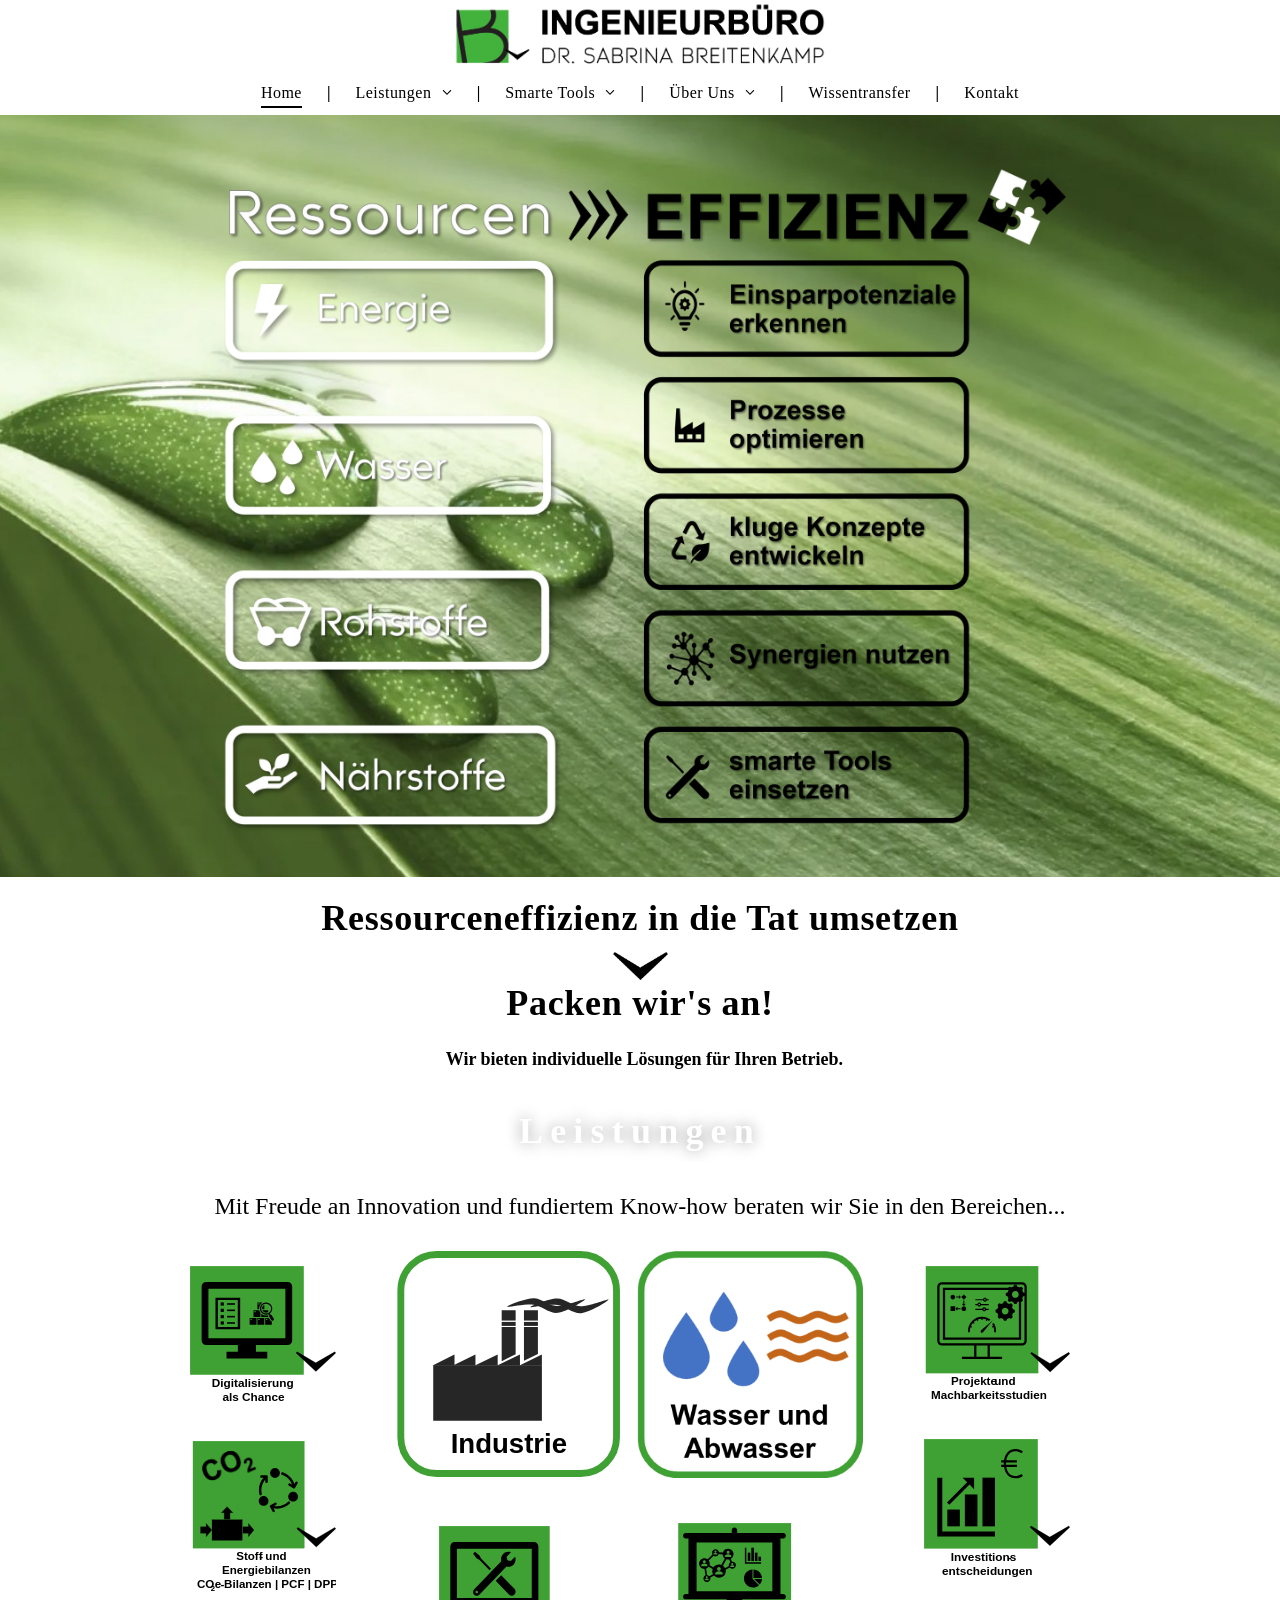
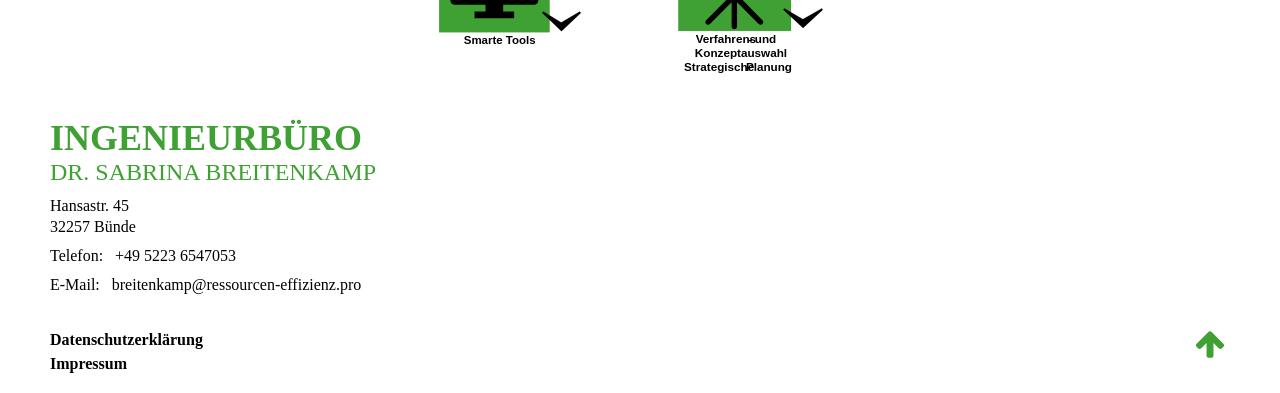
<file: index.html>
<!DOCTYPE html>

<html class="ios-preview-native-scroll pointer skrollr skrollr-desktop" lang="de" xmlns="http://www.w3.org/1999/xhtml"><head>
<meta content="text/html; charset=utf-8" http-equiv="content-type"/>
<style id="customRules"></style><meta charset="utf-8"/>
<!-- Injecting site-wide to the head -->
<!-- End Injecting site-wide to the head -->
<!-- Inject secured cdn script -->
<!-- ========= Meta Tags ========= -->
<meta content="initial-scale=1, minimum-scale=1, maximum-scale=5, viewport-fit=cover" id="view" name="viewport"/>
<meta content="yes" name="apple-mobile-web-app-capable"/>
<!--Add favorites icons-->
<!-- End favorite icons -->
<!-- render the required CSS and JS in the head section -->
<!-- loadCSS function header.jsp-->
<style id="forceCssIncludes">
    /* This file is auto-generated from a `scss` file with the same name */

.videobgwrapper{overflow:hidden;position:absolute;z-index:0;width:100%;height:100%;top:0;left:0;pointer-events:none;border-radius:inherit}.videobgframe{position:absolute;width:101%;height:100%;top:50%;left:50%;transform:translateY(-50%) translateX(-50%);object-fit:fill}#dm video.videobgframe{margin:0}@media (max-width:767px){.dmRoot .dmPhotoGallery.newPhotoGallery:not(.photo-gallery-done){min-height:80vh}}@media (min-width:1025px){.dmRoot .dmPhotoGallery.newPhotoGallery:not(.photo-gallery-done){min-height:45vh}}@media (min-width:768px) and (max-width:1024px){.responsiveTablet .dmPhotoGallery.newPhotoGallery:not(.photo-gallery-done){min-height:45vh}}#dm [data-show-on-page-only]{display:none!important}#dmRoot div.stickyHeaderFix div.site_content{margin-top:0!important}#dmRoot div.stickyHeaderFix div.hamburger-header-container{position:relative}@media (min-width:768px) and (max-width:1024px){.responsiveTablet #dm .dmInner .hide-for-medium,[data-hidden-on-tablet]{display:none!important}}
    

</style>
<style id="cssVariables" type="text/css">
</style>
<!-- Google Fonts Include -->
<!-- loadCSS function fonts.jsp-->
<link href="assets/css2.css" rel="stylesheet" type="text/css"/>
<style>
@font-face {
  font-family: "Bülent Yüksel - Trakya Sans 100 Thin";
  src: url("https://cdn.website-editor.net/cab65934620a48f88f8c3f975b7d60ce/fonts/B%C3%BClent+Y%C3%BCksel+-+Trakya+Sans+100+Thin-2680_400.otf");
  font-weight: 400;
  font-style: normal;
  font-display: swap;
}
</style>
<style>
@font-face {
  font-family: "Bülent Yüksel - Trakya Sans 900 Bold";
  src: url("https://cdn.website-editor.net/cab65934620a48f88f8c3f975b7d60ce/fonts/B%C3%BClent+Y%C3%BCksel+-+Trakya+Sans+900+Bold-a19d_400.otf");
  font-weight: 400;
  font-style: normal;
  font-display: swap;
}
</style>
<style>
@font-face {
  font-family: "Bülent Yüksel - Trakya Sans 100 Thin Italic";
  src: url("https://cdn.website-editor.net/cab65934620a48f88f8c3f975b7d60ce/fonts/B%C3%BClent+Y%C3%BCksel+-+Trakya+Sans+100+Thin+Italic-8068_400.otf");
  font-weight: 400;
  font-style: normal;
  font-display: swap;
}
</style>
<style>
@font-face {
  font-family: "Bülent Yüksel - Trakya Sans Alt 900 Bold";
  src: url("https://cdn.website-editor.net/cab65934620a48f88f8c3f975b7d60ce/fonts/B%C3%BClent+Y%C3%BCksel+-+Trakya+Sans+Alt+900+Bold-b494_400.otf");
  font-weight: 400;
  font-style: normal;
  font-display: swap;
}
</style>
<style>
@font-face {
  font-family: "Bülent Yüksel - Trakya Sans 700 Medium Italic";
  src: url("https://cdn.website-editor.net/cab65934620a48f88f8c3f975b7d60ce/fonts/B%C3%BClent+Y%C3%BCksel+-+Trakya+Sans+700+Medium+Italic-9a77_400.otf");
  font-weight: 400;
  font-style: normal;
  font-display: swap;
}
</style>
<style>
@font-face {
  font-family: "Bülent Yüksel - Trakya Sans 300 Light Italic";
  src: url("https://cdn.website-editor.net/cab65934620a48f88f8c3f975b7d60ce/fonts/B%C3%BClent+Y%C3%BCksel+-+Trakya+Sans+300+Light+Italic-da68_400.otf");
  font-weight: 400;
  font-style: normal;
  font-display: swap;
}
</style>
<style>
@font-face {
  font-family: "Bülent Yüksel - Trakya Sans Alt 500 Regular Italic";
  src: url("https://cdn.website-editor.net/cab65934620a48f88f8c3f975b7d60ce/fonts/B%C3%BClent+Y%C3%BCksel+-+Trakya+Sans+Alt+500+Regular+Italic-91af_400.otf");
  font-weight: 400;
  font-style: normal;
  font-display: swap;
}
</style>
<style>
@font-face {
  font-family: "Bülent Yüksel - Trakya Sans Alt 100 Thin Italic";
  src: url("https://cdn.website-editor.net/cab65934620a48f88f8c3f975b7d60ce/fonts/B%C3%BClent+Y%C3%BCksel+-+Trakya+Sans+Alt+100+Thin+Italic-4c3_400.otf");
  font-weight: 400;
  font-style: normal;
  font-display: swap;
}
</style>
<style>
@font-face {
  font-family: "Bülent Yüksel - Trakya Sans 300 Light";
  src: url("https://cdn.website-editor.net/cab65934620a48f88f8c3f975b7d60ce/fonts/B%C3%BClent+Y%C3%BCksel+-+Trakya+Sans+300+Light-db85_400.otf");
  font-weight: 400;
  font-style: normal;
  font-display: swap;
}
</style>
<style>
@font-face {
  font-family: "Bülent Yüksel - Trakya Sans 500 Regular Italic";
  src: url("https://cdn.website-editor.net/cab65934620a48f88f8c3f975b7d60ce/fonts/B%C3%BClent+Y%C3%BCksel+-+Trakya+Sans+500+Regular+Italic-ebac_400.otf");
  font-weight: 400;
  font-style: normal;
  font-display: swap;
}
</style>
<style>
@font-face {
  font-family: "Bülent Yüksel - Trakya Sans 900 Bold Italic";
  src: url("https://cdn.website-editor.net/cab65934620a48f88f8c3f975b7d60ce/fonts/B%C3%BClent+Y%C3%BCksel+-+Trakya+Sans+900+Bold+Italic-34db_400.otf");
  font-weight: 400;
  font-style: normal;
  font-display: swap;
}
</style>
<style>
@font-face {
  font-family: "Bülent Yüksel - Trakya Sans Alt 300 Light Italic";
  src: url("https://cdn.website-editor.net/cab65934620a48f88f8c3f975b7d60ce/fonts/B%C3%BClent+Y%C3%BCksel+-+Trakya+Sans+Alt+300+Light+Italic-bdab_400.otf");
  font-weight: 400;
  font-style: normal;
  font-display: swap;
}
</style>
<style>
@font-face {
  font-family: "Bülent Yüksel - Trakya Sans Alt 500 Regular";
  src: url("https://cdn.website-editor.net/cab65934620a48f88f8c3f975b7d60ce/fonts/B%C3%BClent+Y%C3%BCksel+-+Trakya+Sans+Alt+500+Regular-c1c6_400.otf");
  font-weight: 400;
  font-style: normal;
  font-display: swap;
}
</style>
<style>
@font-face {
  font-family: "Bülent Yüksel - Trakya Sans Alt 300 Light";
  src: url("https://cdn.website-editor.net/cab65934620a48f88f8c3f975b7d60ce/fonts/B%C3%BClent+Y%C3%BCksel+-+Trakya+Sans+Alt+300+Light-34b9_400.otf");
  font-weight: 400;
  font-style: normal;
  font-display: swap;
}
</style>
<style>
@font-face {
  font-family: "Bülent Yüksel - Trakya Sans Alt 700 Medium";
  src: url("https://cdn.website-editor.net/cab65934620a48f88f8c3f975b7d60ce/fonts/B%C3%BClent+Y%C3%BCksel+-+Trakya+Sans+Alt+700+Medium-475c_400.otf");
  font-weight: 400;
  font-style: normal;
  font-display: swap;
}
</style>
<style>
@font-face {
  font-family: "Bülent Yüksel - Trakya Sans Alt 700 Medium Italic";
  src: url("https://cdn.website-editor.net/cab65934620a48f88f8c3f975b7d60ce/fonts/B%C3%BClent+Y%C3%BCksel+-+Trakya+Sans+Alt+700+Medium+Italic-a913_400.otf");
  font-weight: 400;
  font-style: normal;
  font-display: swap;
}
</style>
<style>
@font-face {
  font-family: "Bülent Yüksel - Trakya Sans Alt 900 Bold Italic";
  src: url("https://cdn.website-editor.net/cab65934620a48f88f8c3f975b7d60ce/fonts/B%C3%BClent+Y%C3%BCksel+-+Trakya+Sans+Alt+900+Bold+Italic-890a_400.otf");
  font-weight: 400;
  font-style: normal;
  font-display: swap;
}
</style>
<style>
@font-face {
  font-family: "Bülent Yüksel - Trakya Sans Alt 100 Thin";
  src: url("https://cdn.website-editor.net/cab65934620a48f88f8c3f975b7d60ce/fonts/B%C3%BClent+Y%C3%BCksel+-+Trakya+Sans+Alt+100+Thin-b0f_400.otf");
  font-weight: 400;
  font-style: normal;
  font-display: swap;
}
</style>
<style>
@font-face {
  font-family: "Bülent Yüksel - Trakya Sans 500 Regular";
  src: url("https://cdn.website-editor.net/cab65934620a48f88f8c3f975b7d60ce/fonts/B%C3%BClent+Y%C3%BCksel+-+Trakya+Sans+500+Regular-4f01_400.otf");
  font-weight: 400;
  font-style: normal;
  font-display: swap;
}
</style>
<style>
@font-face {
  font-family: "Bülent Yüksel - Trakya Sans 700 Medium";
  src: url("https://cdn.website-editor.net/cab65934620a48f88f8c3f975b7d60ce/fonts/B%C3%BClent+Y%C3%BCksel+-+Trakya+Sans+700+Medium-e4c8_400.otf");
  font-weight: 400;
  font-style: normal;
  font-display: swap;
}
</style>
<!-- RT CSS Include d-css-runtime-desktop-one-package-structured-global-->
<link href="assets/d-css-runtime-desktop-one-package-structured-global.min.css" rel="stylesheet" type="text/css"/>
<!-- End of RT CSS Include -->
<link href="assets/4c97ddc8b1bd7fa5ec6715e6ea14af5e.css" id="widgetCSS" rel="stylesheet" type="text/css"/>
<!-- Support `img` size attributes -->
<style>img[width][height] {
  height: auto;
}</style>
<!-- Support showing sticky element on page only -->
<style>
  body[data-page-alias="home"] #dm [data-show-on-page-only="home"] {
    display: block !important;
  }
</style>
<!-- This is populated in Ajax navigation -->
<style id="pageAdditionalWidgetsCss" type="text/css">
</style>
<!-- Site CSS -->
<link href="assets/cab65934620a48f88f8c3f975b7d60ce_withFlex_1.min.css" id="siteGlobalCss" rel="stylesheet" type="text/css"/>
<!-- additional css file per platform -->
<link href="assets/1and1-runtime.css" rel="stylesheet" type="text/css"/>
<style id="customWidgetStyle" type="text/css">
</style>
<style id="innerPagesStyle" type="text/css">
</style>
<style id="additionalGlobalCss" type="text/css">
</style>
<!-- Page CSS -->
<link href="assets/cab65934620a48f88f8c3f975b7d60ce_home_withFlex_1.min.css" id="homeCssLink" rel="stylesheet" type="text/css"/>
<style id="pagestyle" type="text/css">
</style>
<style id="pagestyleDevice" type="text/css">
</style>
<!-- Flex Sections CSS -->
<style id="globalFontSizeStyle" type="text/css">
    .font-size-36, .size-36, .size-36 > font { font-size: 36px !important; }.font-size-18, .size-18, .size-18 > font { font-size: 18px !important; }.font-size-24, .size-24, .size-24 > font { font-size: 24px !important; }.font-size-16, .size-16, .size-16 > font { font-size: 16px !important; }
</style>
<style id="pageFontSizeStyle" type="text/css">
</style>
<style id="hideAnimFix">
  .dmDesktopBody:not(.editGrid) [data-anim-desktop]:not([data-anim-desktop='none']), .dmDesktopBody:not(.editGrid) [data-anim-extended] {
    visibility: hidden;
  }

  .dmDesktopBody:not(.editGrid) .dmNewParagraph[data-anim-desktop]:not([data-anim-desktop='none']), .dmDesktopBody:not(.editGrid) .dmNewParagraph[data-anim-extended] {
    visibility: hidden !important;
  }

  #dmRoot:not(.editGrid) .flex-element [data-anim-extended] {
    visibility: hidden;
  }

</style>
<style id="fontFallbacks">
    @font-face {
  font-family: "Helvetica Fallback";
  src: local('Arial');
  ascent-override: 77.002%;
  descent-override: 22.998%;
  line-gap-override: 0%;
 }@font-face {
  font-family: "Arimo Fallback";
  src: local('Arial');
  line-gap-override: 0%;
 }@font-face {
  font-family: "Lato Fallback";
  src: local('Arial');
  ascent-override: 101.3181%;
  descent-override: 21.865%;
  size-adjust: 97.4159%;
  line-gap-override: 0%;
 }@font-face {
  font-family: "Cabin Fallback";
  src: local('Arial');
  ascent-override: 101.7818%;
  descent-override: 26.3684%;
  size-adjust: 94.8106%;
  line-gap-override: 0%;
 }@font-face {
  font-family: "Lora Fallback";
  src: local('Arial');
  ascent-override: 95.2907%;
  descent-override: 25.9539%;
  size-adjust: 105.5717%;
  line-gap-override: 0%;
 }@font-face {
  font-family: "Comfortaa Fallback";
  src: local('Arial');
  ascent-override: 74.2135%;
  descent-override: 19.7117%;
  size-adjust: 118.7115%;
  line-gap-override: 0%;
 }
</style>
<!-- End render the required css and JS in the head section -->
<meta content="website" property="og:type"/>
<meta content="https://www.ressourcen-effizienz.pro/" property="og:url"/>
<title>
    Ingenieurbüro Dr. Breitenkamp - Ressourcen optimal nutzen, Kosten senken
  </title>
<meta content="Ingenieurbüro, Ressourcen, Effizienz, Energie, Energieeffizienz, Wasser, Kosten senken, Prozessoptimierung, Ressourceneffizienz, Beratung, Consulting, Klärschlamm, Netzwerk, Dezentrale Trocknung, Klärschlammverwertung, Verbund, Logistik" name="keywords"/>
<meta content="Wie erreicht man eine wirtschaftliche und gleichzeitig umwelt- bzw. ressourcenschonende Produktion?
Wie lassen sich möglichst effizient Steuerungs- und Einsparpotenziale für Ressourcen wie Wasser und Energie sowie darüber hinaus Ansatzpunkte für eine Prozessoptimierung identifizieren? Wie kann man angesichts der Vielzahl (oft gegenläufiger) möglicher Optimierungsziele die bestmögliche Lösung für den individuellen Anwendungsfall bestimmen und damit letztlich Produktionskosten senken? Die Beratung von produzierenden Unternehmen zu genau diesen Fragestellungen hat sich das Ingenieurbüro Dr. Breitenkamp auf die Fahnen geschrieben." name="description"/>
<meta content="summary" name="twitter:card"/>
<meta content="Ingenieurbüro Dr. Breitenkamp - Ressourcen optimal nutzen, Kosten senken" name="twitter:title"/>
<meta content="Wie erreicht man eine wirtschaftliche und gleichzeitig umwelt- bzw. ressourcenschonende Produktion?
Wie lassen sich möglichst effizient Steuerungs- und Einsparpotenziale für Ressourcen wie Wasser und Energie sowie darüber hinaus Ansatzpunkte für eine Prozessoptimierung identifizieren? Wie kann man angesichts der Vielzahl (oft gegenläufiger) möglicher Optimierungsziele die bestmögliche Lösung für den individuellen Anwendungsfall bestimmen und damit letztlich Produktionskosten senken? Die Beratung von produzierenden Unternehmen zu genau diesen Fragestellungen hat sich das Ingenieurbüro Dr. Breitenkamp auf die Fahnen geschrieben." name="twitter:description"/>
<meta content="https://cdn.website-editor.net/s/cab65934620a48f88f8c3f975b7d60ce/dms3rep/multi/Logo_21Quadrat.svg?Expires=1789612373&amp;Signature=b-JyZW-dTa1Xaxqbaa14t~7-k4N-w-pBt0Pg1BKS0Rb29MVHMNW1n1HmKqoskVDvf4glWAZfVYCDhaNA59DQqID1SYEPsB1X~xiCALDecbaH~L6Rafsh2qUqAWw2ON1c1zl6yFxGgtm-lxUpw~-GIW6KtiNfqB-PZ7~hwiZ4n1Iy9qXmOAJu7t3y4e6iu0bC3jAvD~oq-qZ3ZxdtM5w0crKDbJ-G2PWbmqqno0-NCvjGrHnQxuFwytsnc1u0VEIy8UssKMmy3oqSUjZmmOPsF5riBfq1TaZv0N68MsFoz1Kx4~26NH1p5uqx2VO8BJB96F3RZNHFz7gy2xfnYBhsfA__&amp;Key-Pair-Id=K2NXBXLF010TJW" name="twitter:image"/>
<meta content="Wie erreicht man eine wirtschaftliche und gleichzeitig umwelt- bzw. ressourcenschonende Produktion?
Wie lassen sich möglichst effizient Steuerungs- und Einsparpotenziale für Ressourcen wie Wasser und Energie sowie darüber hinaus Ansatzpunkte für eine Prozessoptimierung identifizieren? Wie kann man angesichts der Vielzahl (oft gegenläufiger) möglicher Optimierungsziele die bestmögliche Lösung für den individuellen Anwendungsfall bestimmen und damit letztlich Produktionskosten senken? Die Beratung von produzierenden Unternehmen zu genau diesen Fragestellungen hat sich das Ingenieurbüro Dr. Breitenkamp auf die Fahnen geschrieben." property="og:description"/>
<meta content="Ingenieurbüro Dr. Breitenkamp - Ressourcen optimal nutzen, Kosten senken" property="og:title"/>
<meta content="https://cdn.website-editor.net/s/cab65934620a48f88f8c3f975b7d60ce/dms3rep/multi/Logo_21Quadrat.svg?Expires=1789612373&amp;Signature=b-JyZW-dTa1Xaxqbaa14t~7-k4N-w-pBt0Pg1BKS0Rb29MVHMNW1n1HmKqoskVDvf4glWAZfVYCDhaNA59DQqID1SYEPsB1X~xiCALDecbaH~L6Rafsh2qUqAWw2ON1c1zl6yFxGgtm-lxUpw~-GIW6KtiNfqB-PZ7~hwiZ4n1Iy9qXmOAJu7t3y4e6iu0bC3jAvD~oq-qZ3ZxdtM5w0crKDbJ-G2PWbmqqno0-NCvjGrHnQxuFwytsnc1u0VEIy8UssKMmy3oqSUjZmmOPsF5riBfq1TaZv0N68MsFoz1Kx4~26NH1p5uqx2VO8BJB96F3RZNHFz7gy2xfnYBhsfA__&amp;Key-Pair-Id=K2NXBXLF010TJW" property="og:image"/>
<!-- SYS- MUFORDFfRVVfUFJPRA== -->
<link href="assets/Logo_21.svg" rel="icon"/>
<style>
/* Static export cleanup */
#dm .dmFooterResp .poweredByLink, .dmApiMarker, .dmResizer, .dmEditorOverlay {display:none!important;}
</style></head>
<body class="dmRoot dmDesktopBody fix-mobile-scrolling addCanvasBorder dmResellerSite dmLargeBody responsiveTablet pcCustomScrollbar d1SiteBody dmBodyNoIscroll" data-page-alias="home" id="dmRoot" style="padding:0;margin:0;">
<!-- ========= Site Content ========= -->
<div class="dmwr" id="dm">
<div class="dm_wrapper standard-var5 widgetStyle-3 standard">
<div class="dm-home-page" dmwrapped="true" id="1901957768" themewaschanged="true"> <div class="runtime-module-container dm-bfs dm-layout-home hasAnimations inMiniHeaderMode hasStickyHeader dmPageBody d-page-1716942098 inputs-css-clean dmFreeHeader" data-background-parallax-selector=".dmHomeSection1, .dmSectionParallex" data-page-class="1716942098" data-responsive-name="ResponsiveDesktopTopTabletHamburger" data-soch="true" dmtemplateid="Hamburger" id="dm-outer-wrapper"> <div class="dmOuter" id="dmStyle_outerContainer"> <div class="dmInner" id="dmStyle_innerContainer"> <div class="dmLayoutWrapper standard-var dmStandardDesktop"> <div id="site_content"> <div class="p_hfcontainer showOnMedium"> <div aria-hidden="true" class="hamburger-drawer layout-drawer" data-origin="side" id="hamburger-drawer" inert="" layout="e9d510f4eb904e939c2be8efaf777e6e===header"> <div class="u_1430542579 dmRespRow" id="1430542579" style="text-align: center;"> <div class="dmRespColsWrapper" id="1638383544"> <div class="u_1257063048 dmRespCol small-12 medium-12 large-12 empty-column" id="1257063048"></div>
</div>
</div>
<div class="u_1329948086 dmRespRow middleDrawerRow" id="1329948086" style="text-align: center;"> <div class="dmRespColsWrapper" id="1014515571"> <div class="dmRespCol small-12 u_1862882994 medium-12 large-12" id="1862882994"> <nav adwords="" alt="" class="u_1591756527 effect-bottom main-navigation unifiednav dmLinksMenu" data-element-type="onelinksmenu" data-logo-src="" data-nav-structure="VERTICAL" data-show-vertical-sub-items="HIDE" dmle_extension="onelinksmenu" icon="true" id="1591756527" layout-main="vertical_nav_layout_3" layout-sub="" navigation-id="unifiedNav" role="navigation" surround="true" wr="true"> <ul class="unifiednav__container unav-top" data-auto="navigation-pages" role="menubar"> <li class="unifiednav__item-wrap" data-auto="more-pages" data-depth="0" role="menuitem"> <a aria-current="page" class="unifiednav__item unav-item unav-top-item dmUDNavigationItem_010101950261 currentPage dmNavItemSelected" data-auto="selected-page" data-target-page-alias="" href="index.html" tabindex="0" target=""> <span class="nav-item-text" data-auto="page-text-style" data-link-text="
         Home
        ">Home<span class="icon icon-angle-down"></span>
</span>
</a>
</li>
<li aria-expanded="false" aria-haspopup="true" class="unifiednav__item-wrap" data-auto="more-pages" data-depth="0" data-sub-nav-menu="true" role="menuitem"> <a class="unifiednav__item unav-item unav-top-item dmUDNavigationItem_010101490996 unifiednav__item_has-sub-nav" data-target-page-alias="" href="index.html#UnsereLeistungen" tabindex="0" target=""> <span class="nav-item-text" data-auto="page-text-style" data-link-text="
         Leistungen
        ">Leistungen<span class="icon icon-angle-down"></span>
</span>
</a>
<ul class="unifiednav__container unifiednav__container_sub-nav unav-sub" data-auto="sub-pages" data-depth="0" role="menu"> <li class="unifiednav__item-wrap" data-auto="more-pages" data-depth="1" role="menuitem"> <a class="unifiednav__item unav-item dmUDNavigationItem_010101291044" data-target-page-alias="" href="leistungen-industrie.html" tabindex="-1" target=""> <span class="nav-item-text" data-auto="page-text-style" data-link-text="
           Industrie
          ">Industrie<span class="icon icon-angle-right"></span>
</span>
</a>
</li>
<li class="unifiednav__item-wrap" data-auto="more-pages" data-depth="1" role="menuitem"> <a class="unifiednav__item unav-item dmUDNavigationItem_010101647660" data-target-page-alias="" href="leistungen-wasser.html" tabindex="-1" target=""> <span class="nav-item-text" data-auto="page-text-style" data-link-text="
           Wasser und Abwasser
          ">Wasser und Abwasser<span class="icon icon-angle-right"></span>
</span>
</a>
</li>
</ul>
</li>
<li aria-expanded="false" aria-haspopup="true" class="unifiednav__item-wrap" data-auto="more-pages" data-depth="0" data-sub-nav-menu="true" role="menuitem"> <a class="unifiednav__item unav-item unav-top-item dmUDNavigationItem_010101441730 unifiednav__item_has-sub-nav" data-target-page-alias="" href="#" tabindex="0" target=""> <span class="nav-item-text" data-auto="page-text-style" data-link-text="
         Smarte Tools
        ">Smarte Tools<span class="icon icon-angle-down"></span>
</span>
</a>
<ul class="unifiednav__container unifiednav__container_sub-nav unav-sub" data-auto="sub-pages" data-depth="0" role="menu"> <li class="unifiednav__item-wrap" data-auto="more-pages" data-depth="1" role="menuitem"> <a class="unifiednav__item unav-item dmUDNavigationItem_010101939963" data-target-page-alias="" href="tools-industrie.html" tabindex="-1" target=""> <span class="nav-item-text" data-auto="page-text-style" data-link-text="
           Industrie
          ">Industrie<span class="icon icon-angle-right"></span>
</span>
</a>
</li>
<li class="unifiednav__item-wrap" data-auto="more-pages" data-depth="1" role="menuitem"> <a class="unifiednav__item unav-item dmUDNavigationItem_010101407882" data-target-page-alias="" href="tools-wasser.html" tabindex="-1" target=""> <span class="nav-item-text" data-auto="page-text-style" data-link-text="
           Wasser und Abwasser
          ">Wasser und Abwasser<span class="icon icon-angle-right"></span>
</span>
</a>
</li>
</ul>
</li>
<li aria-expanded="false" aria-haspopup="true" class="unifiednav__item-wrap" data-auto="more-pages" data-depth="0" data-sub-nav-menu="true" role="menuitem"> <a class="unifiednav__item unav-item unav-top-item dmUDNavigationItem_010101459129 unifiednav__item_has-sub-nav" data-target-page-alias="" href="ueber-uns.html" tabindex="0" target=""> <span class="nav-item-text" data-auto="page-text-style" data-link-text="
         Über Uns
        ">Über Uns<span class="icon icon-angle-down"></span>
</span>
</a>
<ul class="unifiednav__container unifiednav__container_sub-nav unav-sub" data-auto="sub-pages" data-depth="0" role="menu"> <li class="unifiednav__item-wrap" data-auto="more-pages" data-depth="1" role="menuitem"> <a class="unifiednav__item unav-item dmUDNavigationItem_010101519587" data-target-page-alias="" href="ueber-uns.html#Team" tabindex="-1" target=""> <span class="nav-item-text" data-auto="page-text-style" data-link-text="
           Team
          ">Team<span class="icon icon-angle-right"></span>
</span>
</a>
</li>
<li class="unifiednav__item-wrap" data-auto="more-pages" data-depth="1" role="menuitem"> <a class="unifiednav__item unav-item dmUDNavigationItem_010101883086" data-target-page-alias="" href="ueber-uns.html#Vernetzung" tabindex="-1" target=""> <span class="nav-item-text" data-auto="page-text-style" data-link-text="
           Vernetzung
          ">Vernetzung<span class="icon icon-angle-right"></span>
</span>
</a>
</li>

</ul>
</li>
<li class="unifiednav__item-wrap" data-auto="more-pages" data-depth="0" role="menuitem"> <a class="unifiednav__item unav-item unav-top-item dmUDNavigationItem_01010166912" data-target-page-alias="" href="wissenstransfer.html" tabindex="0" target=""> <span class="nav-item-text" data-auto="page-text-style" data-link-text="
         Wissentransfer
        ">Wissentransfer<span class="icon icon-angle-down"></span>
</span>
</a>
</li>
<li class="unifiednav__item-wrap" data-auto="more-pages" data-depth="0" role="menuitem"> <a class="unifiednav__item unav-item unav-top-item dmUDNavigationItem_010101906263" data-target-page-alias="" href="kontakt.html" tabindex="0" target=""> <span class="nav-item-text" data-auto="page-text-style" data-link-text="
         Kontakt
        ">Kontakt<span class="icon icon-angle-down"></span>
</span>
</a>
</li>
</ul>
</nav>
</div>
</div>
</div>
<div class="dmRespRow u_1626272543" id="1626272543" style="text-align: center;"> <div class="dmRespColsWrapper" id="1089410212"> <div class="u_1083436520 dmRespCol small-12 medium-12 large-12 empty-column" id="1083436520"></div>
</div>
</div>
</div>
<div class="layout-drawer-overlay" id="layout-drawer-overlay"></div>
</div>
<div class="site_content"> <div class="showOnMedium hamburger-header-container p_hfcontainer" id="hamburger-header-container"> <div class="hamburger-header p_hfcontainer" id="hamburger-header" layout="44dc38f951e9489490b055748e10ba9f===header"> <div class="u_1966353354 dmRespRow" id="1966353354" style="text-align: center;"> <div class="dmRespColsWrapper" id="1086486482"> <div class="u_1880476496 dmRespCol small-12 medium-12 large-12 content-removed" id="1880476496"> <div class="u_1950701375 imageWidget align-center" data-element-type="image" data-widget-type="image" editablewidget="true" id="1950701375"> <a id="1797509829"><img alt="" class="" data-dm-image-path="assets/Logo_21.svg" id="1717363413" onerror="handleImageLoadError(this)" src="assets/Logo_21.svg"/></a>
</div>
<div class="imageWidget align-center u_1783248576" data-element-type="image" data-widget-type="image" editablewidget="true" id="1783248576"> <a id="1419742679"><img alt="" class="" data-dm-image-path="assets/Logo_21.svg" id="1532454685" onerror="handleImageLoadError(this)" src="assets/Logo_21.svg"/></a>
</div>
<div class="imageWidget align-center u_1926991829" data-element-type="image" data-widget-type="image" editablewidget="true" id="1926991829"> <a id="1538688579"><img alt="" class="" data-dm-image-path="assets/Logo_21.svg" id="1712983703" onerror="handleImageLoadError(this)" src="assets/Logo_21.svg"/></a>
</div>
</div>
</div>
</div>
</div>
</div>
<button aria-controls="hamburger-drawer" aria-expanded="false" aria-label="menu" class="showOnMedium layout-drawer-hamburger hamburger-on-header" id="layout-drawer-hamburger"> <span class="hamburger__slice"></span>
<span class="hamburger__slice"></span>
<span class="hamburger__slice"></span>
</button>
<div class="dmHeaderContainer fHeader d-header-wrapper showOnLarge"> <div class="dmHeader p_hfcontainer u_hcontainer" data-scroll-responder-id="1" data-scrollable-target="body" data-scrollable-target-threshold="1" freeheader="true" id="hcontainer" layout="29bf4fa55d88450885fbcefc03615aa2===header" logo-size-target="66%"> <div class="dmHeaderResp dmHeaderStack noSwitch" dm:templateorder="85" id="1709005236"> <div class="u_1996587445 dmRespRow dmDefaultListContentRow mini-header-hide-row" id="1996587445" style="text-align:center"> <div class="dmRespColsWrapper" id="1066126390"> <div class="u_1374354132 small-12 dmRespCol medium-12 large-12 has-one-widget-only" id="1374354132"> <div class="u_1533609487 imageWidget align-center" data-element-type="image" data-widget-type="image" editablewidget="true" id="1533609487"> <a id="1984082257"><img alt="" class="" data-dm-image-path="assets/Logo_21.svg" id="1879875097" onerror="handleImageLoadError(this)" src="assets/Logo_21.svg"/></a>
</div>
</div>
</div>
</div>
<div class="u_1997215329 dmRespRow mini-header-show-row" id="1997215329" style="text-align: center;"> <div class="dmRespColsWrapper" id="1311786040"> <div class="u_1976223424 dmRespCol small-12 medium-12 large-12 has-one-widget-only" id="1976223424"> <nav adwords="" class="u_1094268592 effect-bottom2 main-navigation unifiednav dmLinksMenu" data-divider="PIPE" data-element-type="onelinksmenu" data-nav-structure="HORIZONTAL" data-show-vertical-sub-items="HOVER" dmle_extension="onelinksmenu" icon="true" id="1094268592" layout-main="horizontal_nav_layout_4" layout-sub="submenu_horizontal_1" navigation-id="unifiedNav" role="navigation" surround="true" wr="true"> <ul class="unifiednav__container unav-top" data-auto="navigation-pages" role="menubar"> <li class="unifiednav__item-wrap" data-auto="more-pages" data-depth="0" role="menuitem"> <a aria-current="page" class="unifiednav__item unav-item unav-top-item dmUDNavigationItem_010101950261 currentPage dmNavItemSelected" data-auto="selected-page" data-target-page-alias="" href="index.html" tabindex="0" target=""> <span class="nav-item-text" data-auto="page-text-style" data-link-text="
         Home
        ">Home<span class="icon icon-angle-down"></span>
</span>
</a>
</li>
<li aria-expanded="false" aria-haspopup="true" class="unifiednav__item-wrap" data-auto="more-pages" data-depth="0" data-sub-nav-menu="true" role="menuitem"> <a class="unifiednav__item unav-item unav-top-item dmUDNavigationItem_010101490996 unifiednav__item_has-sub-nav" data-target-page-alias="" href="index.html#UnsereLeistungen" tabindex="0" target=""> <span class="nav-item-text" data-auto="page-text-style" data-link-text="
         Leistungen
        ">Leistungen<span class="icon icon-angle-down"></span>
</span>
</a>
<ul class="unifiednav__container unifiednav__container_sub-nav unav-sub" data-auto="sub-pages" data-depth="0" role="menu" style=""> <li class="unifiednav__item-wrap" data-auto="more-pages" data-depth="1" role="menuitem"> <a class="unifiednav__item unav-item dmUDNavigationItem_010101291044" data-target-page-alias="" href="leistungen-industrie.html" tabindex="-1" target=""> <span class="nav-item-text" data-auto="page-text-style" data-link-text="
           Industrie
          ">Industrie<span class="icon icon-angle-right"></span>
</span>
</a>
</li>
<li class="unifiednav__item-wrap" data-auto="more-pages" data-depth="1" role="menuitem"> <a class="unifiednav__item unav-item dmUDNavigationItem_010101647660" data-target-page-alias="" href="leistungen-wasser.html" tabindex="-1" target=""> <span class="nav-item-text" data-auto="page-text-style" data-link-text="
           Wasser und Abwasser
          ">Wasser und Abwasser<span class="icon icon-angle-right"></span>
</span>
</a>
</li>
</ul>
</li>
<li aria-expanded="false" aria-haspopup="true" class="unifiednav__item-wrap" data-auto="more-pages" data-depth="0" data-sub-nav-menu="true" role="menuitem"> <a class="unifiednav__item unav-item unav-top-item dmUDNavigationItem_010101441730 unifiednav__item_has-sub-nav" data-target-page-alias="" href="#" tabindex="0" target=""> <span class="nav-item-text" data-auto="page-text-style" data-link-text="
         Smarte Tools
        ">Smarte Tools<span class="icon icon-angle-down"></span>
</span>
</a>
<ul class="unifiednav__container unifiednav__container_sub-nav unav-sub" data-auto="sub-pages" data-depth="0" role="menu" style=""> <li class="unifiednav__item-wrap" data-auto="more-pages" data-depth="1" role="menuitem"> <a class="unifiednav__item unav-item dmUDNavigationItem_010101939963" data-target-page-alias="" href="tools-industrie.html" tabindex="-1" target=""> <span class="nav-item-text" data-auto="page-text-style" data-link-text="
           Industrie
          ">Industrie<span class="icon icon-angle-right"></span>
</span>
</a>
</li>
<li class="unifiednav__item-wrap" data-auto="more-pages" data-depth="1" role="menuitem"> <a class="unifiednav__item unav-item dmUDNavigationItem_010101407882" data-target-page-alias="" href="tools-wasser.html" tabindex="-1" target=""> <span class="nav-item-text" data-auto="page-text-style" data-link-text="
           Wasser und Abwasser
          ">Wasser und Abwasser<span class="icon icon-angle-right"></span>
</span>
</a>
</li>
</ul>
</li>
<li aria-expanded="false" aria-haspopup="true" class="unifiednav__item-wrap" data-auto="more-pages" data-depth="0" data-sub-nav-menu="true" role="menuitem"> <a class="unifiednav__item unav-item unav-top-item dmUDNavigationItem_010101459129 unifiednav__item_has-sub-nav" data-target-page-alias="" href="ueber-uns.html" tabindex="0" target=""> <span class="nav-item-text" data-auto="page-text-style" data-link-text="
         Über Uns
        ">Über Uns<span class="icon icon-angle-down"></span>
</span>
</a>
<ul class="unifiednav__container unifiednav__container_sub-nav unav-sub" data-auto="sub-pages" data-depth="0" role="menu" style=""> <li class="unifiednav__item-wrap" data-auto="more-pages" data-depth="1" role="menuitem"> <a class="unifiednav__item unav-item dmUDNavigationItem_010101519587" data-target-page-alias="" href="ueber-uns.html#Team" tabindex="-1" target=""> <span class="nav-item-text" data-auto="page-text-style" data-link-text="
           Team
          ">Team<span class="icon icon-angle-right"></span>
</span>
</a>
</li>
<li class="unifiednav__item-wrap" data-auto="more-pages" data-depth="1" role="menuitem"> <a class="unifiednav__item unav-item dmUDNavigationItem_010101883086" data-target-page-alias="" href="ueber-uns.html#Vernetzung" tabindex="-1" target=""> <span class="nav-item-text" data-auto="page-text-style" data-link-text="
           Vernetzung
          ">Vernetzung<span class="icon icon-angle-right"></span>
</span>
</a>
</li>

</ul>
</li>
<li class="unifiednav__item-wrap" data-auto="more-pages" data-depth="0" role="menuitem"> <a class="unifiednav__item unav-item unav-top-item dmUDNavigationItem_01010166912" data-target-page-alias="" href="wissenstransfer.html" tabindex="0" target=""> <span class="nav-item-text" data-auto="page-text-style" data-link-text="
         Wissentransfer
        ">Wissentransfer<span class="icon icon-angle-down"></span>
</span>
</a>
</li>
<li class="unifiednav__item-wrap" data-auto="more-pages" data-depth="0" role="menuitem"> <a class="unifiednav__item unav-item unav-top-item dmUDNavigationItem_010101906263" data-target-page-alias="" href="kontakt.html" tabindex="0" target=""> <span class="nav-item-text" data-auto="page-text-style" data-link-text="
         Kontakt
        ">Kontakt<span class="icon icon-angle-down"></span>
</span>
</a>
</li>
</ul>
</nav>
</div>
</div>
</div>
</div>
</div>
</div>
<div class="stickyHeaderSpacer" data-new="true" id="stickyHeaderSpacer"></div>
<div class="dmBody u_dmStyle_template_home dm-home-page" dmwrapped="true" id="dmFirstContainer" themewaschanged="true"> <div class="allWrapper" id="allWrapper"><!-- navigation placeholders --> <div class="dmContent" id="dm_content" role="main"> <div class="dmHomeRespTmpl mainBorder dmRespRowsWrapper dmFullRowRespTmpl dmRespRowsWrapperSize1" dm:templateorder="170" id="1716942098"> <div class="u_Home dmRespRow fullBleedChanged fullBleedMode dmSectionParallaxNew skrollable skrollable-between" data-anchor="Home" data-anim-desktop="none" data-bottom-top="background-position: 50% 100px;" data-center="background-position: 50% 0px;" data-top-bottom="background-position: 50% -100px;" id="Home" style="text-align: center; background-position: 50% -1.0158px; visibility: visible !important;"> <div class="dmRespColsWrapper" id="1808119561"> <div class="dmRespCol small-12 medium-12 large-12 u_1546471974" id="1546471974"> <div class="u_1848962309 imageWidget align-center" data-element-type="image" data-widget-type="image" editablewidget="true" id="1848962309"> <a href="index.html" id="1136858983"><img alt="" class="" data-dm-image-path="https://cdn.website-editor.net/s/cab65934620a48f88f8c3f975b7d60ce/dms3rep/multi/Home-f67303a2.png" height="1520" id="1883856461" onerror="handleImageLoadError(this)" src="assets/Home-f67303a2-1920w.webp" width="1920"/></a>
</div>
</div>
</div>
</div>
<div class="u_Leistungen dmRespRow fullBleedChanged fullBleedMode" data-anchor="Leistungen" data-anim-desktop="none" id="Leistungen" style="text-align: center; visibility: visible !important;"> <div class="dmRespColsWrapper" id="1361150621"> <div class="dmRespCol small-12 medium-12 large-12 u_1101838385" id="1101838385"> <div class="u_1324665143 dmNewParagraph" data-anim-desktop="none" data-element-type="paragraph" data-version="5" id="1324665143" style="visibility: visible !important;"> <h3 class="m-size-29 text-align-center size-36" style="letter-spacing: 0.02em;"><span class="m-font-size-29 font-size-36" style="display: initial; color: rgb(0, 0, 0); font-weight: bold;">Ressourceneffizienz in die Tat umsetzen</span></h3>
</div> <div class="u_1080841522 imageWidget align-center" data-element-type="image" data-widget-type="image" editablewidget="true" id="1080841522"> <a id="1067508630"><img alt="" class="" data-dm-image-path="assets/Pfeil_Br.svg" id="1650594787" onerror="handleImageLoadError(this)" src="assets/Pfeil_Br.svg"/></a>
</div>
<div background-image":""}"="" class="u_1091632535 dmNewParagraph" data-anim-desktop="none" data-element-type="paragraph" data-styletopreserve="{" data-version="5" id="1091632535" style="visibility: visible !important;"> <h3 class="text-align-center m-size-29 size-36" style="letter-spacing: 0.02em;"><span class="font-size-36 m-font-size-29" style="font-weight: bold; color: rgb(0, 0, 0); display: initial;">Packen wir's an!</span></h3>
</div> <div class="u_1670227478 dmNewParagraph" data-version="5" id="1670227478" style="transition: none 0s ease 0s; display: block; text-align: left;"><p class="m-text-align-center text-align-center size-18 m-size-16"><span class="font-size-18 m-font-size-16" m-font-size-set="true" style="color: rgb(0, 0, 0); display: initial; font-weight: bold;">   Wir bieten individuelle Lösungen für Ihren Betrieb. </span></p></div></div>
</div>
</div>
<div class="u_UnsereLeistungen dmRespRow dmSectionParallaxNew skrollable skrollable-before" data-anchor="Unsere Leistungen" data-bottom-top="background-position: 50% 100px;" data-center="background-position: 50% 0px;" data-top-bottom="background-position: 50% -100px;" id="UnsereLeistungen" style="text-align: center; background-position: 50% 100px;"> <div class="dmRespColsWrapper" id="1858997712"> <div class="dmRespCol small-12 medium-12 large-12 u_1643063738" id="1643063738"> <div class="u_1703966049 dmNewParagraph" data-element-type="paragraph" data-inject="home-At14row10Title" data-version="5" id="1703966049" style="transition: none 0s ease 0s; display: block; line-height: initial; text-align: center;"> <h2 class="m-size-29 size-36" style="letter-spacing: 0.2em;"><span class="m-font-size-29 font-size-36" style="display: initial; color: rgb(255, 255, 255); text-shadow: rgba(0, 0, 0, 0.4) 0px 0px 15px;">Leistungen</span></h2>
</div></div>
</div>
</div>
<div class="u_1741924889 dmRespRow" data-page-element-id="1549169670" data-page-element-type="section" id="1741924889"> <div class="dmRespColsWrapper" id="1203663086"> <div class="dmRespCol large-12 medium-12 small-12 u_1482425349" id="1482425349"> <div class="u_1258486129 dmNewParagraph" data-ai-tag="Heading" data-element-type="paragraph" data-version="5" id="1258486129" style="transition: none; text-align: left; display: block;"> <h2 class="m-size-19 text-align-center size-24"><span class="m-font-size-19 font-size-24" style="display: initial; font-weight: normal;">Mit Freude an Innovation und fundiertem Know-how beraten wir Sie in den Bereichen...</span></h2>
</div>
</div>
</div>
</div>
<div class="u_1256451606 dmRespRow" id="1256451606"> <div class="dmRespColsWrapper" id="1884191063"> <div class="dmRespCol small-12 large-3 medium-3" id="1623768516"> <div class="u_1122131186 dmRespRow hide-for-small" id="1122131186"> <div class="dmRespColsWrapper" id="1531918350"> <div class="dmRespCol small-12 medium-12 large-12" id="1810380147"> <div class="u_1012058224 imageWidget align-center hide-for-small" data-element-type="image" data-widget-type="image" editablewidget="true" id="1012058224"><img alt="" class="" data-dm-image-path="assets/Digitalisierung.svg" height="2716" id="1021314134" onerror="handleImageLoadError(this)" src="assets/Digitalisierung.svg" width="2721"/></div>
</div>
</div>
</div>
<div class="u_1580857899 dmRespRow hide-for-small" id="1580857899"> <div class="dmRespColsWrapper" id="1673717053"> <div class="dmRespCol small-12 medium-12 large-12" id="1369024636"> <div class="u_1501369592 imageWidget align-center hide-for-small" data-element-type="image" data-widget-type="image" editablewidget="true" id="1501369592"><img alt="" class="" data-dm-image-path="assets/Bilanzierungen.svg" height="2979" id="1758082205" onerror="handleImageLoadError(this)" src="assets/Bilanzierungen.svg" width="2775"/></div>
</div>
</div>
</div>
</div>
<div class="u_1217155661 dmRespCol small-12 large-3 medium-3" id="1217155661"> <div class="u_1667460735 imageWidget align-center" data-element-type="image" data-widget-type="image" editablewidget="true" id="1667460735"> <a class="" file="false" href="leistungen-industrie.html" id="1988499076"><img alt="" class="" data-dm-image-path="assets/Industrie+Logo.svg" height="679" id="1006897234" onerror="handleImageLoadError(this)" src="assets/Industrie+Logo.svg" width="671"/></a>
</div>
<div class="dmRespRow u_1429532209" id="1429532209"> <div class="dmRespColsWrapper" id="1993984665"> <div class="dmRespCol small-12 medium-12 large-12" id="1204617601"> <div class="u_1964213836 imageWidget align-center hide-for-small" data-element-type="image" data-widget-type="image" editablewidget="true" id="1964213836"> <a href="index.html" id="1877737877"><img alt="" class="" data-dm-image-path="assets/Smarte+Tools.svg" height="2451" id="1137394518" onerror="handleImageLoadError(this)" src="assets/Smarte+Tools.svg" width="2721"/></a>
</div>
</div>
</div>
</div>
</div>
<div class="u_1236996097 dmRespCol small-12 large-3 medium-3" id="1236996097"> <div class="u_1041897593 imageWidget align-center" data-element-type="image" data-widget-type="image" editablewidget="true" id="1041897593"> <a file="false" href="leistungen-wasser.html" id="1281750309"><img alt="" class="" data-dm-image-path="assets/Wasser+und+Abwasser-462c2282.svg" height="307" id="1388468353" onerror="handleImageLoadError(this)" src="assets/Wasser+und+Abwasser-462c2282.svg" width="305"/></a>
</div>
<div class="u_1398662993 dmRespRow hide-for-small" id="1398662993"> <div class="dmRespColsWrapper" id="1241316693"> <div class="dmRespCol small-12 medium-12 large-12" id="1265486841"> <div class="u_1285517249 imageWidget align-center hide-for-small" data-element-type="image" data-widget-type="image" editablewidget="true" id="1285517249"><img alt="" class="" data-dm-image-path="assets/Verfahrens-+und+Konzeptauswahl.svg" height="2980" id="1806717795" onerror="handleImageLoadError(this)" src="assets/Verfahrens-+und+Konzeptauswahl.svg" width="2743"/></div>
</div>
</div>
</div>
</div>
<div class="dmRespCol large-3 medium-3 small-12" id="1250233258"> <div class="u_1028119491 dmRespRow hide-for-small" id="1028119491"> <div class="dmRespColsWrapper" id="1149833014"> <div class="dmRespCol small-12 medium-12 large-12" id="1451398143"> <div class="u_1347501390 imageWidget align-center hide-for-small" data-element-type="image" data-widget-type="image" editablewidget="true" id="1347501390"> <a class="" file="false" id="1073279578"><img alt="" class="" data-dm-image-path="assets/Projekte.svg" height="2715" id="1038788905" onerror="handleImageLoadError(this)" src="assets/Projekte.svg" width="2755"/></a>
</div>
</div>
</div>
</div>
<div class="u_1396196694 dmRespRow hide-for-small" id="1396196694"> <div class="dmRespColsWrapper" id="1384315593"> <div class="dmRespCol small-12 medium-12 large-12" id="1218730702"> <div class="u_1741320874 imageWidget align-center hide-for-small" data-element-type="image" data-widget-type="image" editablewidget="true" id="1741320874"><img alt="" class="" data-dm-image-path="assets/Investitionsentscheidungen.svg" height="2721" id="1532325183" onerror="handleImageLoadError(this)" src="assets/Investitionsentscheidungen.svg" width="2721"/></div>
</div>
</div>
</div>
</div>
</div>
</div>
</div>
</div>
</div>
</div>
<div class="dmFooterContainer"> <div class="f_hcontainer dmFooter p_hfcontainer" id="fcontainer"> <div class="dmFooterResp generalFooter" dm:templateorder="250" id="1943048428"> <div class="u_1465871800 dmRespRow dmFooterContent fullBleedChanged fullBleedMode" id="1465871800"> <div class="dmRespColsWrapper" id="1995794985"> <div class="u_1126056457 dmRespCol small-12 large-8 medium-8" id="1126056457"> <span id="1299621032"></span>
<div background-image":""}"="" class="u_1883868056 dmNewParagraph" data-element-type="paragraph" data-version="5" id="1883868056" style="transition:none 0s ease 0s;display:block;line-height:initial;"> <h4 class="text-align-left size-24 m-size-22"><span class="m-font-size-33 font-size-36" style="color:rgb(63, 160, 51);display:initial;font-family:Arimo, 'Arimo Fallback';">INGENIEURBÜRO</span><span class="font-size-24" style="color: rgb(63, 160, 51); display: initial; font-weight: 400;"><br/></span><span class="font-size-24 m-font-size-22" style="color:rgb(63, 160, 51);font-weight:400;display:initial;font-family:'Bülent Yüksel - Trakya Sans Alt 300 Light';">DR. SABRINA BREITENKAMP</span><span style="color: rgb(63, 160, 51); display: initial;"><br/></span></h4>
</div> <div class="u_1787925858 dmNewParagraph" id="1787925858" style="display: block;"><font style="color: rgb(0, 0, 0);"><span data-inject="semantic-FullAddress" style="font-weight: 400;"><font class="m-specific m-font-size-12 lh-1 font-size-16">Hansastr. 45<br/>32257 Bünde</font><br/></span></font>
</div> <div class="u_1396494604 dmNewParagraph" id="1396494604" style="display: block;"><font style="color: rgb(0, 0, 0);"><span> <font class="m-specific lh-1 font-size-16 m-font-size-12"><span data-inject="semantic-PhoneLabel" style="font-size: 16px;"><font class="m-specific m-font-size-12 lh-1">Telefon</font>:  </span>
<span data-inject="semantic-PhoneNumber">+49 5223 6547053</span></font>
</span></font></div> <div class="u_1222147567 dmNewParagraph" id="1222147567" style="display: block;"><font style="color: rgb(0, 0, 0);"><span> <font class="m-specific lh-1 m-font-size-12 font-size-16"><span data-inject="semantic-EmailLabel">E-Mail:</span>   b<span data-inject="semantic-EmailAddress">reitenkamp@ressourcen-effizienz.pro</span></font>
</span></font></div> <div class="u_1158688060 dmNewParagraph" data-version="5" id="1158688060" style="line-height:initial;"><p class="text-align-left size-16 m-size-12"><a class="m-font-size-12 font-size-16" href="datenschutz.html" style="color: rgb(0, 0, 0); font-weight: bold; display: initial; text-decoration: none;">Datenschutzerklärung</a><span class="m-font-size-12" style="color: rgb(0, 0, 0); display: initial; text-decoration: underline;"><br/></span></p></div> <div class="u_1784386714 dmNewParagraph" data-version="5" id="1784386714" style="display:block;line-height:initial;"><p class="text-align-left size-16 m-size-12"><a class="m-font-size-12 font-size-16" href="impressum.html#dm" style="font-weight: bold; color: rgb(0, 0, 0); display: initial; text-decoration: none;">Impressum</a></p></div></div>
<div class="u_1460928857 dmRespCol small-12 large-4 medium-4" id="1460928857"> <span id="1576980357"></span>
<div class="u_1049630932 dmSpacer" data-element-type="spacer" id="1049630932"></div>
<div class="u_1312573263 graphicWidget hide-for-small" data-element-type="graphic" data-layout="graphic-style-3" data-widget-type="graphic" id="1312573263"> <a aria-label="fa-arrow-up" href="index.html" id="1741381404"> <svg class="svg u_1054491148" data-icon-name="fa-arrow-up" id="1054491148" viewbox="0 0 1664 1792" xmlns="http://www.w3.org/2000/svg"> <path d="M1611 971q0 51-37 90l-75 75q-38 38-91 38-54 0-90-38l-294-293v704q0 52-37.5 84.5t-90.5 32.5h-128q-53 0-90.5-32.5t-37.5-84.5v-704l-294 293q-36 38-90 38t-90-38l-75-75q-38-38-38-90 0-53 38-91l651-651q35-37 90-37 54 0 91 37l651 651q37 39 37 91z" fill="inherit" id="1683936418"></path>
</svg>
</a>
</div>
</div>
</div>
</div>
</div>
<div data-element-type="powered_by" dmle_extension="powered_by" icon="true" id="1236746004" surround="false">
</div>
</div>
</div>
</div>
</div>
</div>
</div>
</div>
</div>
</div>
</div>
</div>
<!--  Add full CSS and Javascript before the close tag of the body if needed -->
<!-- ========= JS Section ========= -->
<!-- Load jQuery -->
<!-- End Load jQuery -->
<!-- Injecting site-wide before scripts -->
<!-- End Injecting site-wide to the head -->
<!-- HEAD RT JS Include -->
<!-- End of HEAD RT JS Include -->
<div id="P6iryBW0Wu" style="display:none;"></div>
<!-- photoswipe markup -->
<!-- Root element of PhotoSwipe. Must have class pswp. -->
<div aria-hidden="true" class="pswp" role="dialog" tabindex="-1">
<!-- Background of PhotoSwipe. 
         It's a separate element as animating opacity is faster than rgba(). -->
<div class="pswp__bg"></div>
<!-- Slides wrapper with overflow:hidden. -->
<div class="pswp__scroll-wrap">
<!-- Container that holds slides. 
            PhotoSwipe keeps only 3 of them in the DOM to save memory.
            Don't modify these 3 pswp__item elements, data is added later on. -->
<div class="pswp__container">
<div class="pswp__item"></div>
<div class="pswp__item"></div>
<div class="pswp__item"></div>
</div>
<!-- Default (PhotoSwipeUI_Default) interface on top of sliding area. Can be changed. -->
<div class="pswp__ui pswp__ui--hidden">
<div class="pswp__top-bar">
<!--  Controls are self-explanatory. Order can be changed. -->
<div class="pswp__counter"></div>
<button class="pswp__button pswp__button--close" title="Schließen (ESC)"></button>
<button class="pswp__button pswp__button--share" title="Teilen"></button>
<button class="pswp__button pswp__button--fs" title="Vollbild ein-/ausschalten"></button>
<button class="pswp__button pswp__button--zoom" title="Vergrößern/verkleinern"></button>
<!-- Preloader demo http://codepen.io/dimsemenov/pen/yyBWoR -->
<!-- element will get class pswp__preloader--active when preloader is running -->
<div class="pswp__preloader">
<div class="pswp__preloader__icn">
<div class="pswp__preloader__cut">
<div class="pswp__preloader__donut"></div>
</div>
</div>
</div>
</div>
<div class="pswp__share-modal pswp__share-modal--hidden pswp__single-tap">
<div class="pswp__share-tooltip"></div>
</div>
<button class="pswp__button pswp__button--arrow--left" title="Zurück (Pfeil nach links)">
</button>
<button class="pswp__button pswp__button--arrow--right" title="Weiter (Pfeil nach rechts)">
</button>
<div class="pswp__caption">
<div class="pswp__caption__center"></div>
</div>
</div>
</div>
</div>
<div data-locale="de_DE" id="fb-root"></div>
<!-- Alias: cab65934620a48f88f8c3f975b7d60ce -->
<div class="dmPopupMask" id="dmPopupMask"></div>
<div class="dmPopup" id="dmPopup">
<div class="dmPopupCloseWrapper"> <div class="dmPopupClose dm-common-icons-close oneIcon" onclick="dmHidePopup(event);"></div> </div>
<div class="dmPopupTitle"> <span></span> Share by:</div>
<div class="data"></div>
</div>
<!--  End Script tags -->
<!--  Site Wide Html Markup -->
<!--  Site Wide Html Markup -->
<!--  Begin Product Custom HTML Markup -->
<!--  End Product Custom HTML Markup -->
</body></html>
</file>
<file: assets/css2.css>
/* cyrillic-ext */
@font-face {
  font-family: 'Arimo';
  font-style: italic;
  font-weight: 400 700;
  font-display: swap;
  src: url(https://cdn.website-editor.net/fonts/s/arimo/v36/P5sCzZCDf9_T_10c9C5kiK-u.woff2) format('woff2');
  unicode-range: U+0460-052F, U+1C80-1C8A, U+20B4, U+2DE0-2DFF, U+A640-A69F, U+FE2E-FE2F;
}
/* cyrillic */
@font-face {
  font-family: 'Arimo';
  font-style: italic;
  font-weight: 400 700;
  font-display: swap;
  src: url(https://cdn.website-editor.net/fonts/s/arimo/v36/P5sCzZCDf9_T_10c9CdkiK-u.woff2) format('woff2');
  unicode-range: U+0301, U+0400-045F, U+0490-0491, U+04B0-04B1, U+2116;
}
/* greek-ext */
@font-face {
  font-family: 'Arimo';
  font-style: italic;
  font-weight: 400 700;
  font-display: swap;
  src: url(https://cdn.website-editor.net/fonts/s/arimo/v36/P5sCzZCDf9_T_10c9C9kiK-u.woff2) format('woff2');
  unicode-range: U+1F00-1FFF;
}
/* greek */
@font-face {
  font-family: 'Arimo';
  font-style: italic;
  font-weight: 400 700;
  font-display: swap;
  src: url(https://cdn.website-editor.net/fonts/s/arimo/v36/P5sCzZCDf9_T_10c9CBkiK-u.woff2) format('woff2');
  unicode-range: U+0370-0377, U+037A-037F, U+0384-038A, U+038C, U+038E-03A1, U+03A3-03FF;
}
/* hebrew */
@font-face {
  font-family: 'Arimo';
  font-style: italic;
  font-weight: 400 700;
  font-display: swap;
  src: url(https://cdn.website-editor.net/fonts/s/arimo/v36/P5sCzZCDf9_T_10c9CFkiK-u.woff2) format('woff2');
  unicode-range: U+0307-0308, U+0590-05FF, U+200C-2010, U+20AA, U+25CC, U+FB1D-FB4F;
}
/* vietnamese */
@font-face {
  font-family: 'Arimo';
  font-style: italic;
  font-weight: 400 700;
  font-display: swap;
  src: url(https://cdn.website-editor.net/fonts/s/arimo/v36/P5sCzZCDf9_T_10c9CxkiK-u.woff2) format('woff2');
  unicode-range: U+0102-0103, U+0110-0111, U+0128-0129, U+0168-0169, U+01A0-01A1, U+01AF-01B0, U+0300-0301, U+0303-0304, U+0308-0309, U+0323, U+0329, U+1EA0-1EF9, U+20AB;
}
/* latin-ext */
@font-face {
  font-family: 'Arimo';
  font-style: italic;
  font-weight: 400 700;
  font-display: swap;
  src: url(https://cdn.website-editor.net/fonts/s/arimo/v36/P5sCzZCDf9_T_10c9C1kiK-u.woff2) format('woff2');
  unicode-range: U+0100-02BA, U+02BD-02C5, U+02C7-02CC, U+02CE-02D7, U+02DD-02FF, U+0304, U+0308, U+0329, U+1D00-1DBF, U+1E00-1E9F, U+1EF2-1EFF, U+2020, U+20A0-20AB, U+20AD-20C0, U+2113, U+2C60-2C7F, U+A720-A7FF;
}
/* latin */
@font-face {
  font-family: 'Arimo';
  font-style: italic;
  font-weight: 400 700;
  font-display: swap;
  src: url(https://cdn.website-editor.net/fonts/s/arimo/v36/P5sCzZCDf9_T_10c9CNkiA.woff2) format('woff2');
  unicode-range: U+0000-00FF, U+0131, U+0152-0153, U+02BB-02BC, U+02C6, U+02DA, U+02DC, U+0304, U+0308, U+0329, U+2000-206F, U+20AC, U+2122, U+2191, U+2193, U+2212, U+2215, U+FEFF, U+FFFD;
}
/* cyrillic-ext */
@font-face {
  font-family: 'Arimo';
  font-style: normal;
  font-weight: 400 700;
  font-display: swap;
  src: url(https://cdn.website-editor.net/fonts/s/arimo/v36/P5sMzZCDf9_T_10UxCF8jA.woff2) format('woff2');
  unicode-range: U+0460-052F, U+1C80-1C8A, U+20B4, U+2DE0-2DFF, U+A640-A69F, U+FE2E-FE2F;
}
/* cyrillic */
@font-face {
  font-family: 'Arimo';
  font-style: normal;
  font-weight: 400 700;
  font-display: swap;
  src: url(https://cdn.website-editor.net/fonts/s/arimo/v36/P5sMzZCDf9_T_10dxCF8jA.woff2) format('woff2');
  unicode-range: U+0301, U+0400-045F, U+0490-0491, U+04B0-04B1, U+2116;
}
/* greek-ext */
@font-face {
  font-family: 'Arimo';
  font-style: normal;
  font-weight: 400 700;
  font-display: swap;
  src: url(https://cdn.website-editor.net/fonts/s/arimo/v36/P5sMzZCDf9_T_10VxCF8jA.woff2) format('woff2');
  unicode-range: U+1F00-1FFF;
}
/* greek */
@font-face {
  font-family: 'Arimo';
  font-style: normal;
  font-weight: 400 700;
  font-display: swap;
  src: url(https://cdn.website-editor.net/fonts/s/arimo/v36/P5sMzZCDf9_T_10axCF8jA.woff2) format('woff2');
  unicode-range: U+0370-0377, U+037A-037F, U+0384-038A, U+038C, U+038E-03A1, U+03A3-03FF;
}
/* hebrew */
@font-face {
  font-family: 'Arimo';
  font-style: normal;
  font-weight: 400 700;
  font-display: swap;
  src: url(https://cdn.website-editor.net/fonts/s/arimo/v36/P5sMzZCDf9_T_10bxCF8jA.woff2) format('woff2');
  unicode-range: U+0307-0308, U+0590-05FF, U+200C-2010, U+20AA, U+25CC, U+FB1D-FB4F;
}
/* vietnamese */
@font-face {
  font-family: 'Arimo';
  font-style: normal;
  font-weight: 400 700;
  font-display: swap;
  src: url(https://cdn.website-editor.net/fonts/s/arimo/v36/P5sMzZCDf9_T_10WxCF8jA.woff2) format('woff2');
  unicode-range: U+0102-0103, U+0110-0111, U+0128-0129, U+0168-0169, U+01A0-01A1, U+01AF-01B0, U+0300-0301, U+0303-0304, U+0308-0309, U+0323, U+0329, U+1EA0-1EF9, U+20AB;
}
/* latin-ext */
@font-face {
  font-family: 'Arimo';
  font-style: normal;
  font-weight: 400 700;
  font-display: swap;
  src: url(https://cdn.website-editor.net/fonts/s/arimo/v36/P5sMzZCDf9_T_10XxCF8jA.woff2) format('woff2');
  unicode-range: U+0100-02BA, U+02BD-02C5, U+02C7-02CC, U+02CE-02D7, U+02DD-02FF, U+0304, U+0308, U+0329, U+1D00-1DBF, U+1E00-1E9F, U+1EF2-1EFF, U+2020, U+20A0-20AB, U+20AD-20C0, U+2113, U+2C60-2C7F, U+A720-A7FF;
}
/* latin */
@font-face {
  font-family: 'Arimo';
  font-style: normal;
  font-weight: 400 700;
  font-display: swap;
  src: url(https://cdn.website-editor.net/fonts/s/arimo/v36/P5sMzZCDf9_T_10ZxCE.woff2) format('woff2');
  unicode-range: U+0000-00FF, U+0131, U+0152-0153, U+02BB-02BC, U+02C6, U+02DA, U+02DC, U+0304, U+0308, U+0329, U+2000-206F, U+20AC, U+2122, U+2191, U+2193, U+2212, U+2215, U+FEFF, U+FFFD;
}
/* vietnamese */
@font-face {
  font-family: 'Cabin';
  font-style: italic;
  font-weight: 400 700;
  font-stretch: 100%;
  font-display: swap;
  src: url(https://cdn.website-editor.net/fonts/s/cabin/v35/u-4g0qWljRw-Pd815fNqc8T_wAFcX-c37OnhHXi-Ag.woff2) format('woff2');
  unicode-range: U+0102-0103, U+0110-0111, U+0128-0129, U+0168-0169, U+01A0-01A1, U+01AF-01B0, U+0300-0301, U+0303-0304, U+0308-0309, U+0323, U+0329, U+1EA0-1EF9, U+20AB;
}
/* latin-ext */
@font-face {
  font-family: 'Cabin';
  font-style: italic;
  font-weight: 400 700;
  font-stretch: 100%;
  font-display: swap;
  src: url(https://cdn.website-editor.net/fonts/s/cabin/v35/u-4g0qWljRw-Pd815fNqc8T_wAFcX-c37OngHXi-Ag.woff2) format('woff2');
  unicode-range: U+0100-02BA, U+02BD-02C5, U+02C7-02CC, U+02CE-02D7, U+02DD-02FF, U+0304, U+0308, U+0329, U+1D00-1DBF, U+1E00-1E9F, U+1EF2-1EFF, U+2020, U+20A0-20AB, U+20AD-20C0, U+2113, U+2C60-2C7F, U+A720-A7FF;
}
/* latin */
@font-face {
  font-family: 'Cabin';
  font-style: italic;
  font-weight: 400 700;
  font-stretch: 100%;
  font-display: swap;
  src: url(https://cdn.website-editor.net/fonts/s/cabin/v35/u-4g0qWljRw-Pd815fNqc8T_wAFcX-c37OnuHXg.woff2) format('woff2');
  unicode-range: U+0000-00FF, U+0131, U+0152-0153, U+02BB-02BC, U+02C6, U+02DA, U+02DC, U+0304, U+0308, U+0329, U+2000-206F, U+20AC, U+2122, U+2191, U+2193, U+2212, U+2215, U+FEFF, U+FFFD;
}
/* vietnamese */
@font-face {
  font-family: 'Cabin';
  font-style: normal;
  font-weight: 400 700;
  font-stretch: 100%;
  font-display: swap;
  src: url(https://cdn.website-editor.net/fonts/s/cabin/v35/u-4i0qWljRw-PfU81xCKCpdpbgZJl6XvptnsBXw.woff2) format('woff2');
  unicode-range: U+0102-0103, U+0110-0111, U+0128-0129, U+0168-0169, U+01A0-01A1, U+01AF-01B0, U+0300-0301, U+0303-0304, U+0308-0309, U+0323, U+0329, U+1EA0-1EF9, U+20AB;
}
/* latin-ext */
@font-face {
  font-family: 'Cabin';
  font-style: normal;
  font-weight: 400 700;
  font-stretch: 100%;
  font-display: swap;
  src: url(https://cdn.website-editor.net/fonts/s/cabin/v35/u-4i0qWljRw-PfU81xCKCpdpbgZJl6Xvp9nsBXw.woff2) format('woff2');
  unicode-range: U+0100-02BA, U+02BD-02C5, U+02C7-02CC, U+02CE-02D7, U+02DD-02FF, U+0304, U+0308, U+0329, U+1D00-1DBF, U+1E00-1E9F, U+1EF2-1EFF, U+2020, U+20A0-20AB, U+20AD-20C0, U+2113, U+2C60-2C7F, U+A720-A7FF;
}
/* latin */
@font-face {
  font-family: 'Cabin';
  font-style: normal;
  font-weight: 400 700;
  font-stretch: 100%;
  font-display: swap;
  src: url(https://cdn.website-editor.net/fonts/s/cabin/v35/u-4i0qWljRw-PfU81xCKCpdpbgZJl6Xvqdns.woff2) format('woff2');
  unicode-range: U+0000-00FF, U+0131, U+0152-0153, U+02BB-02BC, U+02C6, U+02DA, U+02DC, U+0304, U+0308, U+0329, U+2000-206F, U+20AC, U+2122, U+2191, U+2193, U+2212, U+2215, U+FEFF, U+FFFD;
}
/* cyrillic-ext */
@font-face {
  font-family: 'Comfortaa';
  font-style: normal;
  font-weight: 300 700;
  font-display: swap;
  src: url(https://cdn.website-editor.net/fonts/s/comfortaa/v47/1Ptsg8LJRfWJmhDAuUs4QIFqPfE.woff2) format('woff2');
  unicode-range: U+0460-052F, U+1C80-1C8A, U+20B4, U+2DE0-2DFF, U+A640-A69F, U+FE2E-FE2F;
}
/* cyrillic */
@font-face {
  font-family: 'Comfortaa';
  font-style: normal;
  font-weight: 300 700;
  font-display: swap;
  src: url(https://cdn.website-editor.net/fonts/s/comfortaa/v47/1Ptsg8LJRfWJmhDAuUs4SYFqPfE.woff2) format('woff2');
  unicode-range: U+0301, U+0400-045F, U+0490-0491, U+04B0-04B1, U+2116;
}
/* greek */
@font-face {
  font-family: 'Comfortaa';
  font-style: normal;
  font-weight: 300 700;
  font-display: swap;
  src: url(https://cdn.website-editor.net/fonts/s/comfortaa/v47/1Ptsg8LJRfWJmhDAuUs4ToFqPfE.woff2) format('woff2');
  unicode-range: U+0370-0377, U+037A-037F, U+0384-038A, U+038C, U+038E-03A1, U+03A3-03FF;
}
/* vietnamese */
@font-face {
  font-family: 'Comfortaa';
  font-style: normal;
  font-weight: 300 700;
  font-display: swap;
  src: url(https://cdn.website-editor.net/fonts/s/comfortaa/v47/1Ptsg8LJRfWJmhDAuUs4QoFqPfE.woff2) format('woff2');
  unicode-range: U+0102-0103, U+0110-0111, U+0128-0129, U+0168-0169, U+01A0-01A1, U+01AF-01B0, U+0300-0301, U+0303-0304, U+0308-0309, U+0323, U+0329, U+1EA0-1EF9, U+20AB;
}
/* latin-ext */
@font-face {
  font-family: 'Comfortaa';
  font-style: normal;
  font-weight: 300 700;
  font-display: swap;
  src: url(https://cdn.website-editor.net/fonts/s/comfortaa/v47/1Ptsg8LJRfWJmhDAuUs4Q4FqPfE.woff2) format('woff2');
  unicode-range: U+0100-02BA, U+02BD-02C5, U+02C7-02CC, U+02CE-02D7, U+02DD-02FF, U+0304, U+0308, U+0329, U+1D00-1DBF, U+1E00-1E9F, U+1EF2-1EFF, U+2020, U+20A0-20AB, U+20AD-20C0, U+2113, U+2C60-2C7F, U+A720-A7FF;
}
/* latin */
@font-face {
  font-family: 'Comfortaa';
  font-style: normal;
  font-weight: 300 700;
  font-display: swap;
  src: url(https://cdn.website-editor.net/fonts/s/comfortaa/v47/1Ptsg8LJRfWJmhDAuUs4TYFq.woff2) format('woff2');
  unicode-range: U+0000-00FF, U+0131, U+0152-0153, U+02BB-02BC, U+02C6, U+02DA, U+02DC, U+0304, U+0308, U+0329, U+2000-206F, U+20AC, U+2122, U+2191, U+2193, U+2212, U+2215, U+FEFF, U+FFFD;
}
/* latin-ext */
@font-face {
  font-family: 'Lato';
  font-style: italic;
  font-weight: 100;
  font-display: swap;
  src: url(https://cdn.website-editor.net/fonts/s/lato/v25/S6u-w4BMUTPHjxsIPx-mPCLQ7A.woff2) format('woff2');
  unicode-range: U+0100-02BA, U+02BD-02C5, U+02C7-02CC, U+02CE-02D7, U+02DD-02FF, U+0304, U+0308, U+0329, U+1D00-1DBF, U+1E00-1E9F, U+1EF2-1EFF, U+2020, U+20A0-20AB, U+20AD-20C0, U+2113, U+2C60-2C7F, U+A720-A7FF;
}
/* latin */
@font-face {
  font-family: 'Lato';
  font-style: italic;
  font-weight: 100;
  font-display: swap;
  src: url(https://cdn.website-editor.net/fonts/s/lato/v25/S6u-w4BMUTPHjxsIPx-oPCI.woff2) format('woff2');
  unicode-range: U+0000-00FF, U+0131, U+0152-0153, U+02BB-02BC, U+02C6, U+02DA, U+02DC, U+0304, U+0308, U+0329, U+2000-206F, U+20AC, U+2122, U+2191, U+2193, U+2212, U+2215, U+FEFF, U+FFFD;
}
/* latin-ext */
@font-face {
  font-family: 'Lato';
  font-style: italic;
  font-weight: 300;
  font-display: swap;
  src: url(https://cdn.website-editor.net/fonts/s/lato/v25/S6u_w4BMUTPHjxsI9w2_FQft1dw.woff2) format('woff2');
  unicode-range: U+0100-02BA, U+02BD-02C5, U+02C7-02CC, U+02CE-02D7, U+02DD-02FF, U+0304, U+0308, U+0329, U+1D00-1DBF, U+1E00-1E9F, U+1EF2-1EFF, U+2020, U+20A0-20AB, U+20AD-20C0, U+2113, U+2C60-2C7F, U+A720-A7FF;
}
/* latin */
@font-face {
  font-family: 'Lato';
  font-style: italic;
  font-weight: 300;
  font-display: swap;
  src: url(https://cdn.website-editor.net/fonts/s/lato/v25/S6u_w4BMUTPHjxsI9w2_Gwft.woff2) format('woff2');
  unicode-range: U+0000-00FF, U+0131, U+0152-0153, U+02BB-02BC, U+02C6, U+02DA, U+02DC, U+0304, U+0308, U+0329, U+2000-206F, U+20AC, U+2122, U+2191, U+2193, U+2212, U+2215, U+FEFF, U+FFFD;
}
/* latin-ext */
@font-face {
  font-family: 'Lato';
  font-style: italic;
  font-weight: 400;
  font-display: swap;
  src: url(https://cdn.website-editor.net/fonts/s/lato/v25/S6u8w4BMUTPHjxsAUi-qJCY.woff2) format('woff2');
  unicode-range: U+0100-02BA, U+02BD-02C5, U+02C7-02CC, U+02CE-02D7, U+02DD-02FF, U+0304, U+0308, U+0329, U+1D00-1DBF, U+1E00-1E9F, U+1EF2-1EFF, U+2020, U+20A0-20AB, U+20AD-20C0, U+2113, U+2C60-2C7F, U+A720-A7FF;
}
/* latin */
@font-face {
  font-family: 'Lato';
  font-style: italic;
  font-weight: 400;
  font-display: swap;
  src: url(https://cdn.website-editor.net/fonts/s/lato/v25/S6u8w4BMUTPHjxsAXC-q.woff2) format('woff2');
  unicode-range: U+0000-00FF, U+0131, U+0152-0153, U+02BB-02BC, U+02C6, U+02DA, U+02DC, U+0304, U+0308, U+0329, U+2000-206F, U+20AC, U+2122, U+2191, U+2193, U+2212, U+2215, U+FEFF, U+FFFD;
}
/* latin-ext */
@font-face {
  font-family: 'Lato';
  font-style: italic;
  font-weight: 700;
  font-display: swap;
  src: url(https://cdn.website-editor.net/fonts/s/lato/v25/S6u_w4BMUTPHjxsI5wq_FQft1dw.woff2) format('woff2');
  unicode-range: U+0100-02BA, U+02BD-02C5, U+02C7-02CC, U+02CE-02D7, U+02DD-02FF, U+0304, U+0308, U+0329, U+1D00-1DBF, U+1E00-1E9F, U+1EF2-1EFF, U+2020, U+20A0-20AB, U+20AD-20C0, U+2113, U+2C60-2C7F, U+A720-A7FF;
}
/* latin */
@font-face {
  font-family: 'Lato';
  font-style: italic;
  font-weight: 700;
  font-display: swap;
  src: url(https://cdn.website-editor.net/fonts/s/lato/v25/S6u_w4BMUTPHjxsI5wq_Gwft.woff2) format('woff2');
  unicode-range: U+0000-00FF, U+0131, U+0152-0153, U+02BB-02BC, U+02C6, U+02DA, U+02DC, U+0304, U+0308, U+0329, U+2000-206F, U+20AC, U+2122, U+2191, U+2193, U+2212, U+2215, U+FEFF, U+FFFD;
}
/* latin-ext */
@font-face {
  font-family: 'Lato';
  font-style: italic;
  font-weight: 900;
  font-display: swap;
  src: url(https://cdn.website-editor.net/fonts/s/lato/v25/S6u_w4BMUTPHjxsI3wi_FQft1dw.woff2) format('woff2');
  unicode-range: U+0100-02BA, U+02BD-02C5, U+02C7-02CC, U+02CE-02D7, U+02DD-02FF, U+0304, U+0308, U+0329, U+1D00-1DBF, U+1E00-1E9F, U+1EF2-1EFF, U+2020, U+20A0-20AB, U+20AD-20C0, U+2113, U+2C60-2C7F, U+A720-A7FF;
}
/* latin */
@font-face {
  font-family: 'Lato';
  font-style: italic;
  font-weight: 900;
  font-display: swap;
  src: url(https://cdn.website-editor.net/fonts/s/lato/v25/S6u_w4BMUTPHjxsI3wi_Gwft.woff2) format('woff2');
  unicode-range: U+0000-00FF, U+0131, U+0152-0153, U+02BB-02BC, U+02C6, U+02DA, U+02DC, U+0304, U+0308, U+0329, U+2000-206F, U+20AC, U+2122, U+2191, U+2193, U+2212, U+2215, U+FEFF, U+FFFD;
}
/* latin-ext */
@font-face {
  font-family: 'Lato';
  font-style: normal;
  font-weight: 100;
  font-display: swap;
  src: url(https://cdn.website-editor.net/fonts/s/lato/v25/S6u8w4BMUTPHh30AUi-qJCY.woff2) format('woff2');
  unicode-range: U+0100-02BA, U+02BD-02C5, U+02C7-02CC, U+02CE-02D7, U+02DD-02FF, U+0304, U+0308, U+0329, U+1D00-1DBF, U+1E00-1E9F, U+1EF2-1EFF, U+2020, U+20A0-20AB, U+20AD-20C0, U+2113, U+2C60-2C7F, U+A720-A7FF;
}
/* latin */
@font-face {
  font-family: 'Lato';
  font-style: normal;
  font-weight: 100;
  font-display: swap;
  src: url(https://cdn.website-editor.net/fonts/s/lato/v25/S6u8w4BMUTPHh30AXC-q.woff2) format('woff2');
  unicode-range: U+0000-00FF, U+0131, U+0152-0153, U+02BB-02BC, U+02C6, U+02DA, U+02DC, U+0304, U+0308, U+0329, U+2000-206F, U+20AC, U+2122, U+2191, U+2193, U+2212, U+2215, U+FEFF, U+FFFD;
}
/* latin-ext */
@font-face {
  font-family: 'Lato';
  font-style: normal;
  font-weight: 300;
  font-display: swap;
  src: url(https://cdn.website-editor.net/fonts/s/lato/v25/S6u9w4BMUTPHh7USSwaPGR_p.woff2) format('woff2');
  unicode-range: U+0100-02BA, U+02BD-02C5, U+02C7-02CC, U+02CE-02D7, U+02DD-02FF, U+0304, U+0308, U+0329, U+1D00-1DBF, U+1E00-1E9F, U+1EF2-1EFF, U+2020, U+20A0-20AB, U+20AD-20C0, U+2113, U+2C60-2C7F, U+A720-A7FF;
}
/* latin */
@font-face {
  font-family: 'Lato';
  font-style: normal;
  font-weight: 300;
  font-display: swap;
  src: url(https://cdn.website-editor.net/fonts/s/lato/v25/S6u9w4BMUTPHh7USSwiPGQ.woff2) format('woff2');
  unicode-range: U+0000-00FF, U+0131, U+0152-0153, U+02BB-02BC, U+02C6, U+02DA, U+02DC, U+0304, U+0308, U+0329, U+2000-206F, U+20AC, U+2122, U+2191, U+2193, U+2212, U+2215, U+FEFF, U+FFFD;
}
/* latin-ext */
@font-face {
  font-family: 'Lato';
  font-style: normal;
  font-weight: 400;
  font-display: swap;
  src: url(https://cdn.website-editor.net/fonts/s/lato/v25/S6uyw4BMUTPHjxAwXjeu.woff2) format('woff2');
  unicode-range: U+0100-02BA, U+02BD-02C5, U+02C7-02CC, U+02CE-02D7, U+02DD-02FF, U+0304, U+0308, U+0329, U+1D00-1DBF, U+1E00-1E9F, U+1EF2-1EFF, U+2020, U+20A0-20AB, U+20AD-20C0, U+2113, U+2C60-2C7F, U+A720-A7FF;
}
/* latin */
@font-face {
  font-family: 'Lato';
  font-style: normal;
  font-weight: 400;
  font-display: swap;
  src: url(https://cdn.website-editor.net/fonts/s/lato/v25/S6uyw4BMUTPHjx4wXg.woff2) format('woff2');
  unicode-range: U+0000-00FF, U+0131, U+0152-0153, U+02BB-02BC, U+02C6, U+02DA, U+02DC, U+0304, U+0308, U+0329, U+2000-206F, U+20AC, U+2122, U+2191, U+2193, U+2212, U+2215, U+FEFF, U+FFFD;
}
/* latin-ext */
@font-face {
  font-family: 'Lato';
  font-style: normal;
  font-weight: 700;
  font-display: swap;
  src: url(https://cdn.website-editor.net/fonts/s/lato/v25/S6u9w4BMUTPHh6UVSwaPGR_p.woff2) format('woff2');
  unicode-range: U+0100-02BA, U+02BD-02C5, U+02C7-02CC, U+02CE-02D7, U+02DD-02FF, U+0304, U+0308, U+0329, U+1D00-1DBF, U+1E00-1E9F, U+1EF2-1EFF, U+2020, U+20A0-20AB, U+20AD-20C0, U+2113, U+2C60-2C7F, U+A720-A7FF;
}
/* latin */
@font-face {
  font-family: 'Lato';
  font-style: normal;
  font-weight: 700;
  font-display: swap;
  src: url(https://cdn.website-editor.net/fonts/s/lato/v25/S6u9w4BMUTPHh6UVSwiPGQ.woff2) format('woff2');
  unicode-range: U+0000-00FF, U+0131, U+0152-0153, U+02BB-02BC, U+02C6, U+02DA, U+02DC, U+0304, U+0308, U+0329, U+2000-206F, U+20AC, U+2122, U+2191, U+2193, U+2212, U+2215, U+FEFF, U+FFFD;
}
/* latin-ext */
@font-face {
  font-family: 'Lato';
  font-style: normal;
  font-weight: 900;
  font-display: swap;
  src: url(https://cdn.website-editor.net/fonts/s/lato/v25/S6u9w4BMUTPHh50XSwaPGR_p.woff2) format('woff2');
  unicode-range: U+0100-02BA, U+02BD-02C5, U+02C7-02CC, U+02CE-02D7, U+02DD-02FF, U+0304, U+0308, U+0329, U+1D00-1DBF, U+1E00-1E9F, U+1EF2-1EFF, U+2020, U+20A0-20AB, U+20AD-20C0, U+2113, U+2C60-2C7F, U+A720-A7FF;
}
/* latin */
@font-face {
  font-family: 'Lato';
  font-style: normal;
  font-weight: 900;
  font-display: swap;
  src: url(https://cdn.website-editor.net/fonts/s/lato/v25/S6u9w4BMUTPHh50XSwiPGQ.woff2) format('woff2');
  unicode-range: U+0000-00FF, U+0131, U+0152-0153, U+02BB-02BC, U+02C6, U+02DA, U+02DC, U+0304, U+0308, U+0329, U+2000-206F, U+20AC, U+2122, U+2191, U+2193, U+2212, U+2215, U+FEFF, U+FFFD;
}
/* cyrillic-ext */
@font-face {
  font-family: 'Lora';
  font-style: italic;
  font-weight: 400 700;
  font-display: swap;
  src: url(https://cdn.website-editor.net/fonts/s/lora/v37/0QIhMX1D_JOuMw_LLPtLp_A.woff2) format('woff2');
  unicode-range: U+0460-052F, U+1C80-1C8A, U+20B4, U+2DE0-2DFF, U+A640-A69F, U+FE2E-FE2F;
}
/* cyrillic */
@font-face {
  font-family: 'Lora';
  font-style: italic;
  font-weight: 400 700;
  font-display: swap;
  src: url(https://cdn.website-editor.net/fonts/s/lora/v37/0QIhMX1D_JOuMw_LJftLp_A.woff2) format('woff2');
  unicode-range: U+0301, U+0400-045F, U+0490-0491, U+04B0-04B1, U+2116;
}
/* math */
@font-face {
  font-family: 'Lora';
  font-style: italic;
  font-weight: 400 700;
  font-display: swap;
  src: url(https://cdn.website-editor.net/fonts/s/lora/v37/0QIhMX1D_JOuMw_LXftLp_A.woff2) format('woff2');
  unicode-range: U+0302-0303, U+0305, U+0307-0308, U+0310, U+0312, U+0315, U+031A, U+0326-0327, U+032C, U+032F-0330, U+0332-0333, U+0338, U+033A, U+0346, U+034D, U+0391-03A1, U+03A3-03A9, U+03B1-03C9, U+03D1, U+03D5-03D6, U+03F0-03F1, U+03F4-03F5, U+2016-2017, U+2034-2038, U+203C, U+2040, U+2043, U+2047, U+2050, U+2057, U+205F, U+2070-2071, U+2074-208E, U+2090-209C, U+20D0-20DC, U+20E1, U+20E5-20EF, U+2100-2112, U+2114-2115, U+2117-2121, U+2123-214F, U+2190, U+2192, U+2194-21AE, U+21B0-21E5, U+21F1-21F2, U+21F4-2211, U+2213-2214, U+2216-22FF, U+2308-230B, U+2310, U+2319, U+231C-2321, U+2336-237A, U+237C, U+2395, U+239B-23B7, U+23D0, U+23DC-23E1, U+2474-2475, U+25AF, U+25B3, U+25B7, U+25BD, U+25C1, U+25CA, U+25CC, U+25FB, U+266D-266F, U+27C0-27FF, U+2900-2AFF, U+2B0E-2B11, U+2B30-2B4C, U+2BFE, U+3030, U+FF5B, U+FF5D, U+1D400-1D7FF, U+1EE00-1EEFF;
}
/* symbols */
@font-face {
  font-family: 'Lora';
  font-style: italic;
  font-weight: 400 700;
  font-display: swap;
  src: url(https://cdn.website-editor.net/fonts/s/lora/v37/0QIhMX1D_JOuMw_LT_tLp_A.woff2) format('woff2');
  unicode-range: U+0001-000C, U+000E-001F, U+007F-009F, U+20DD-20E0, U+20E2-20E4, U+2150-218F, U+2190, U+2192, U+2194-2199, U+21AF, U+21E6-21F0, U+21F3, U+2218-2219, U+2299, U+22C4-22C6, U+2300-243F, U+2440-244A, U+2460-24FF, U+25A0-27BF, U+2800-28FF, U+2921-2922, U+2981, U+29BF, U+29EB, U+2B00-2BFF, U+4DC0-4DFF, U+FFF9-FFFB, U+10140-1018E, U+10190-1019C, U+101A0, U+101D0-101FD, U+102E0-102FB, U+10E60-10E7E, U+1D2C0-1D2D3, U+1D2E0-1D37F, U+1F000-1F0FF, U+1F100-1F1AD, U+1F1E6-1F1FF, U+1F30D-1F30F, U+1F315, U+1F31C, U+1F31E, U+1F320-1F32C, U+1F336, U+1F378, U+1F37D, U+1F382, U+1F393-1F39F, U+1F3A7-1F3A8, U+1F3AC-1F3AF, U+1F3C2, U+1F3C4-1F3C6, U+1F3CA-1F3CE, U+1F3D4-1F3E0, U+1F3ED, U+1F3F1-1F3F3, U+1F3F5-1F3F7, U+1F408, U+1F415, U+1F41F, U+1F426, U+1F43F, U+1F441-1F442, U+1F444, U+1F446-1F449, U+1F44C-1F44E, U+1F453, U+1F46A, U+1F47D, U+1F4A3, U+1F4B0, U+1F4B3, U+1F4B9, U+1F4BB, U+1F4BF, U+1F4C8-1F4CB, U+1F4D6, U+1F4DA, U+1F4DF, U+1F4E3-1F4E6, U+1F4EA-1F4ED, U+1F4F7, U+1F4F9-1F4FB, U+1F4FD-1F4FE, U+1F503, U+1F507-1F50B, U+1F50D, U+1F512-1F513, U+1F53E-1F54A, U+1F54F-1F5FA, U+1F610, U+1F650-1F67F, U+1F687, U+1F68D, U+1F691, U+1F694, U+1F698, U+1F6AD, U+1F6B2, U+1F6B9-1F6BA, U+1F6BC, U+1F6C6-1F6CF, U+1F6D3-1F6D7, U+1F6E0-1F6EA, U+1F6F0-1F6F3, U+1F6F7-1F6FC, U+1F700-1F7FF, U+1F800-1F80B, U+1F810-1F847, U+1F850-1F859, U+1F860-1F887, U+1F890-1F8AD, U+1F8B0-1F8BB, U+1F8C0-1F8C1, U+1F900-1F90B, U+1F93B, U+1F946, U+1F984, U+1F996, U+1F9E9, U+1FA00-1FA6F, U+1FA70-1FA7C, U+1FA80-1FA89, U+1FA8F-1FAC6, U+1FACE-1FADC, U+1FADF-1FAE9, U+1FAF0-1FAF8, U+1FB00-1FBFF;
}
/* vietnamese */
@font-face {
  font-family: 'Lora';
  font-style: italic;
  font-weight: 400 700;
  font-display: swap;
  src: url(https://cdn.website-editor.net/fonts/s/lora/v37/0QIhMX1D_JOuMw_LLvtLp_A.woff2) format('woff2');
  unicode-range: U+0102-0103, U+0110-0111, U+0128-0129, U+0168-0169, U+01A0-01A1, U+01AF-01B0, U+0300-0301, U+0303-0304, U+0308-0309, U+0323, U+0329, U+1EA0-1EF9, U+20AB;
}
/* latin-ext */
@font-face {
  font-family: 'Lora';
  font-style: italic;
  font-weight: 400 700;
  font-display: swap;
  src: url(https://cdn.website-editor.net/fonts/s/lora/v37/0QIhMX1D_JOuMw_LL_tLp_A.woff2) format('woff2');
  unicode-range: U+0100-02BA, U+02BD-02C5, U+02C7-02CC, U+02CE-02D7, U+02DD-02FF, U+0304, U+0308, U+0329, U+1D00-1DBF, U+1E00-1E9F, U+1EF2-1EFF, U+2020, U+20A0-20AB, U+20AD-20C0, U+2113, U+2C60-2C7F, U+A720-A7FF;
}
/* latin */
@font-face {
  font-family: 'Lora';
  font-style: italic;
  font-weight: 400 700;
  font-display: swap;
  src: url(https://cdn.website-editor.net/fonts/s/lora/v37/0QIhMX1D_JOuMw_LIftL.woff2) format('woff2');
  unicode-range: U+0000-00FF, U+0131, U+0152-0153, U+02BB-02BC, U+02C6, U+02DA, U+02DC, U+0304, U+0308, U+0329, U+2000-206F, U+20AC, U+2122, U+2191, U+2193, U+2212, U+2215, U+FEFF, U+FFFD;
}
/* cyrillic-ext */
@font-face {
  font-family: 'Lora';
  font-style: normal;
  font-weight: 400 700;
  font-display: swap;
  src: url(https://cdn.website-editor.net/fonts/s/lora/v37/0QIvMX1D_JOuMwf7I-NP.woff2) format('woff2');
  unicode-range: U+0460-052F, U+1C80-1C8A, U+20B4, U+2DE0-2DFF, U+A640-A69F, U+FE2E-FE2F;
}
/* cyrillic */
@font-face {
  font-family: 'Lora';
  font-style: normal;
  font-weight: 400 700;
  font-display: swap;
  src: url(https://cdn.website-editor.net/fonts/s/lora/v37/0QIvMX1D_JOuMw77I-NP.woff2) format('woff2');
  unicode-range: U+0301, U+0400-045F, U+0490-0491, U+04B0-04B1, U+2116;
}
/* math */
@font-face {
  font-family: 'Lora';
  font-style: normal;
  font-weight: 400 700;
  font-display: swap;
  src: url(https://cdn.website-editor.net/fonts/s/lora/v37/0QIvMX1D_JOuM3b7I-NP.woff2) format('woff2');
  unicode-range: U+0302-0303, U+0305, U+0307-0308, U+0310, U+0312, U+0315, U+031A, U+0326-0327, U+032C, U+032F-0330, U+0332-0333, U+0338, U+033A, U+0346, U+034D, U+0391-03A1, U+03A3-03A9, U+03B1-03C9, U+03D1, U+03D5-03D6, U+03F0-03F1, U+03F4-03F5, U+2016-2017, U+2034-2038, U+203C, U+2040, U+2043, U+2047, U+2050, U+2057, U+205F, U+2070-2071, U+2074-208E, U+2090-209C, U+20D0-20DC, U+20E1, U+20E5-20EF, U+2100-2112, U+2114-2115, U+2117-2121, U+2123-214F, U+2190, U+2192, U+2194-21AE, U+21B0-21E5, U+21F1-21F2, U+21F4-2211, U+2213-2214, U+2216-22FF, U+2308-230B, U+2310, U+2319, U+231C-2321, U+2336-237A, U+237C, U+2395, U+239B-23B7, U+23D0, U+23DC-23E1, U+2474-2475, U+25AF, U+25B3, U+25B7, U+25BD, U+25C1, U+25CA, U+25CC, U+25FB, U+266D-266F, U+27C0-27FF, U+2900-2AFF, U+2B0E-2B11, U+2B30-2B4C, U+2BFE, U+3030, U+FF5B, U+FF5D, U+1D400-1D7FF, U+1EE00-1EEFF;
}
/* symbols */
@font-face {
  font-family: 'Lora';
  font-style: normal;
  font-weight: 400 700;
  font-display: swap;
  src: url(https://cdn.website-editor.net/fonts/s/lora/v37/0QIvMX1D_JOuM2T7I-NP.woff2) format('woff2');
  unicode-range: U+0001-000C, U+000E-001F, U+007F-009F, U+20DD-20E0, U+20E2-20E4, U+2150-218F, U+2190, U+2192, U+2194-2199, U+21AF, U+21E6-21F0, U+21F3, U+2218-2219, U+2299, U+22C4-22C6, U+2300-243F, U+2440-244A, U+2460-24FF, U+25A0-27BF, U+2800-28FF, U+2921-2922, U+2981, U+29BF, U+29EB, U+2B00-2BFF, U+4DC0-4DFF, U+FFF9-FFFB, U+10140-1018E, U+10190-1019C, U+101A0, U+101D0-101FD, U+102E0-102FB, U+10E60-10E7E, U+1D2C0-1D2D3, U+1D2E0-1D37F, U+1F000-1F0FF, U+1F100-1F1AD, U+1F1E6-1F1FF, U+1F30D-1F30F, U+1F315, U+1F31C, U+1F31E, U+1F320-1F32C, U+1F336, U+1F378, U+1F37D, U+1F382, U+1F393-1F39F, U+1F3A7-1F3A8, U+1F3AC-1F3AF, U+1F3C2, U+1F3C4-1F3C6, U+1F3CA-1F3CE, U+1F3D4-1F3E0, U+1F3ED, U+1F3F1-1F3F3, U+1F3F5-1F3F7, U+1F408, U+1F415, U+1F41F, U+1F426, U+1F43F, U+1F441-1F442, U+1F444, U+1F446-1F449, U+1F44C-1F44E, U+1F453, U+1F46A, U+1F47D, U+1F4A3, U+1F4B0, U+1F4B3, U+1F4B9, U+1F4BB, U+1F4BF, U+1F4C8-1F4CB, U+1F4D6, U+1F4DA, U+1F4DF, U+1F4E3-1F4E6, U+1F4EA-1F4ED, U+1F4F7, U+1F4F9-1F4FB, U+1F4FD-1F4FE, U+1F503, U+1F507-1F50B, U+1F50D, U+1F512-1F513, U+1F53E-1F54A, U+1F54F-1F5FA, U+1F610, U+1F650-1F67F, U+1F687, U+1F68D, U+1F691, U+1F694, U+1F698, U+1F6AD, U+1F6B2, U+1F6B9-1F6BA, U+1F6BC, U+1F6C6-1F6CF, U+1F6D3-1F6D7, U+1F6E0-1F6EA, U+1F6F0-1F6F3, U+1F6F7-1F6FC, U+1F700-1F7FF, U+1F800-1F80B, U+1F810-1F847, U+1F850-1F859, U+1F860-1F887, U+1F890-1F8AD, U+1F8B0-1F8BB, U+1F8C0-1F8C1, U+1F900-1F90B, U+1F93B, U+1F946, U+1F984, U+1F996, U+1F9E9, U+1FA00-1FA6F, U+1FA70-1FA7C, U+1FA80-1FA89, U+1FA8F-1FAC6, U+1FACE-1FADC, U+1FADF-1FAE9, U+1FAF0-1FAF8, U+1FB00-1FBFF;
}
/* vietnamese */
@font-face {
  font-family: 'Lora';
  font-style: normal;
  font-weight: 400 700;
  font-display: swap;
  src: url(https://cdn.website-editor.net/fonts/s/lora/v37/0QIvMX1D_JOuMwX7I-NP.woff2) format('woff2');
  unicode-range: U+0102-0103, U+0110-0111, U+0128-0129, U+0168-0169, U+01A0-01A1, U+01AF-01B0, U+0300-0301, U+0303-0304, U+0308-0309, U+0323, U+0329, U+1EA0-1EF9, U+20AB;
}
/* latin-ext */
@font-face {
  font-family: 'Lora';
  font-style: normal;
  font-weight: 400 700;
  font-display: swap;
  src: url(https://cdn.website-editor.net/fonts/s/lora/v37/0QIvMX1D_JOuMwT7I-NP.woff2) format('woff2');
  unicode-range: U+0100-02BA, U+02BD-02C5, U+02C7-02CC, U+02CE-02D7, U+02DD-02FF, U+0304, U+0308, U+0329, U+1D00-1DBF, U+1E00-1E9F, U+1EF2-1EFF, U+2020, U+20A0-20AB, U+20AD-20C0, U+2113, U+2C60-2C7F, U+A720-A7FF;
}
/* latin */
@font-face {
  font-family: 'Lora';
  font-style: normal;
  font-weight: 400 700;
  font-display: swap;
  src: url(https://cdn.website-editor.net/fonts/s/lora/v37/0QIvMX1D_JOuMwr7Iw.woff2) format('woff2');
  unicode-range: U+0000-00FF, U+0131, U+0152-0153, U+02BB-02BC, U+02C6, U+02DA, U+02DC, U+0304, U+0308, U+0329, U+2000-206F, U+20AC, U+2122, U+2191, U+2193, U+2212, U+2215, U+FEFF, U+FFFD;
}
/* cyrillic-ext */
@font-face {
  font-family: 'Source Sans Pro';
  font-style: italic;
  font-weight: 200;
  font-display: swap;
  src: url(https://cdn.website-editor.net/fonts/s/sourcesanspro/v23/6xKwdSBYKcSV-LCoeQqfX1RYOo3qPZYokSdh18Smxg.woff2) format('woff2');
  unicode-range: U+0460-052F, U+1C80-1C8A, U+20B4, U+2DE0-2DFF, U+A640-A69F, U+FE2E-FE2F;
}
/* cyrillic */
@font-face {
  font-family: 'Source Sans Pro';
  font-style: italic;
  font-weight: 200;
  font-display: swap;
  src: url(https://cdn.website-editor.net/fonts/s/sourcesanspro/v23/6xKwdSBYKcSV-LCoeQqfX1RYOo3qPZYokSdo18Smxg.woff2) format('woff2');
  unicode-range: U+0301, U+0400-045F, U+0490-0491, U+04B0-04B1, U+2116;
}
/* greek-ext */
@font-face {
  font-family: 'Source Sans Pro';
  font-style: italic;
  font-weight: 200;
  font-display: swap;
  src: url(https://cdn.website-editor.net/fonts/s/sourcesanspro/v23/6xKwdSBYKcSV-LCoeQqfX1RYOo3qPZYokSdg18Smxg.woff2) format('woff2');
  unicode-range: U+1F00-1FFF;
}
/* greek */
@font-face {
  font-family: 'Source Sans Pro';
  font-style: italic;
  font-weight: 200;
  font-display: swap;
  src: url(https://cdn.website-editor.net/fonts/s/sourcesanspro/v23/6xKwdSBYKcSV-LCoeQqfX1RYOo3qPZYokSdv18Smxg.woff2) format('woff2');
  unicode-range: U+0370-0377, U+037A-037F, U+0384-038A, U+038C, U+038E-03A1, U+03A3-03FF;
}
/* vietnamese */
@font-face {
  font-family: 'Source Sans Pro';
  font-style: italic;
  font-weight: 200;
  font-display: swap;
  src: url(https://cdn.website-editor.net/fonts/s/sourcesanspro/v23/6xKwdSBYKcSV-LCoeQqfX1RYOo3qPZYokSdj18Smxg.woff2) format('woff2');
  unicode-range: U+0102-0103, U+0110-0111, U+0128-0129, U+0168-0169, U+01A0-01A1, U+01AF-01B0, U+0300-0301, U+0303-0304, U+0308-0309, U+0323, U+0329, U+1EA0-1EF9, U+20AB;
}
/* latin-ext */
@font-face {
  font-family: 'Source Sans Pro';
  font-style: italic;
  font-weight: 200;
  font-display: swap;
  src: url(https://cdn.website-editor.net/fonts/s/sourcesanspro/v23/6xKwdSBYKcSV-LCoeQqfX1RYOo3qPZYokSdi18Smxg.woff2) format('woff2');
  unicode-range: U+0100-02BA, U+02BD-02C5, U+02C7-02CC, U+02CE-02D7, U+02DD-02FF, U+0304, U+0308, U+0329, U+1D00-1DBF, U+1E00-1E9F, U+1EF2-1EFF, U+2020, U+20A0-20AB, U+20AD-20C0, U+2113, U+2C60-2C7F, U+A720-A7FF;
}
/* latin */
@font-face {
  font-family: 'Source Sans Pro';
  font-style: italic;
  font-weight: 200;
  font-display: swap;
  src: url(https://cdn.website-editor.net/fonts/s/sourcesanspro/v23/6xKwdSBYKcSV-LCoeQqfX1RYOo3qPZYokSds18Q.woff2) format('woff2');
  unicode-range: U+0000-00FF, U+0131, U+0152-0153, U+02BB-02BC, U+02C6, U+02DA, U+02DC, U+0304, U+0308, U+0329, U+2000-206F, U+20AC, U+2122, U+2191, U+2193, U+2212, U+2215, U+FEFF, U+FFFD;
}
/* cyrillic-ext */
@font-face {
  font-family: 'Source Sans Pro';
  font-style: italic;
  font-weight: 300;
  font-display: swap;
  src: url(https://cdn.website-editor.net/fonts/s/sourcesanspro/v23/6xKwdSBYKcSV-LCoeQqfX1RYOo3qPZZMkidh18Smxg.woff2) format('woff2');
  unicode-range: U+0460-052F, U+1C80-1C8A, U+20B4, U+2DE0-2DFF, U+A640-A69F, U+FE2E-FE2F;
}
/* cyrillic */
@font-face {
  font-family: 'Source Sans Pro';
  font-style: italic;
  font-weight: 300;
  font-display: swap;
  src: url(https://cdn.website-editor.net/fonts/s/sourcesanspro/v23/6xKwdSBYKcSV-LCoeQqfX1RYOo3qPZZMkido18Smxg.woff2) format('woff2');
  unicode-range: U+0301, U+0400-045F, U+0490-0491, U+04B0-04B1, U+2116;
}
/* greek-ext */
@font-face {
  font-family: 'Source Sans Pro';
  font-style: italic;
  font-weight: 300;
  font-display: swap;
  src: url(https://cdn.website-editor.net/fonts/s/sourcesanspro/v23/6xKwdSBYKcSV-LCoeQqfX1RYOo3qPZZMkidg18Smxg.woff2) format('woff2');
  unicode-range: U+1F00-1FFF;
}
/* greek */
@font-face {
  font-family: 'Source Sans Pro';
  font-style: italic;
  font-weight: 300;
  font-display: swap;
  src: url(https://cdn.website-editor.net/fonts/s/sourcesanspro/v23/6xKwdSBYKcSV-LCoeQqfX1RYOo3qPZZMkidv18Smxg.woff2) format('woff2');
  unicode-range: U+0370-0377, U+037A-037F, U+0384-038A, U+038C, U+038E-03A1, U+03A3-03FF;
}
/* vietnamese */
@font-face {
  font-family: 'Source Sans Pro';
  font-style: italic;
  font-weight: 300;
  font-display: swap;
  src: url(https://cdn.website-editor.net/fonts/s/sourcesanspro/v23/6xKwdSBYKcSV-LCoeQqfX1RYOo3qPZZMkidj18Smxg.woff2) format('woff2');
  unicode-range: U+0102-0103, U+0110-0111, U+0128-0129, U+0168-0169, U+01A0-01A1, U+01AF-01B0, U+0300-0301, U+0303-0304, U+0308-0309, U+0323, U+0329, U+1EA0-1EF9, U+20AB;
}
/* latin-ext */
@font-face {
  font-family: 'Source Sans Pro';
  font-style: italic;
  font-weight: 300;
  font-display: swap;
  src: url(https://cdn.website-editor.net/fonts/s/sourcesanspro/v23/6xKwdSBYKcSV-LCoeQqfX1RYOo3qPZZMkidi18Smxg.woff2) format('woff2');
  unicode-range: U+0100-02BA, U+02BD-02C5, U+02C7-02CC, U+02CE-02D7, U+02DD-02FF, U+0304, U+0308, U+0329, U+1D00-1DBF, U+1E00-1E9F, U+1EF2-1EFF, U+2020, U+20A0-20AB, U+20AD-20C0, U+2113, U+2C60-2C7F, U+A720-A7FF;
}
/* latin */
@font-face {
  font-family: 'Source Sans Pro';
  font-style: italic;
  font-weight: 300;
  font-display: swap;
  src: url(https://cdn.website-editor.net/fonts/s/sourcesanspro/v23/6xKwdSBYKcSV-LCoeQqfX1RYOo3qPZZMkids18Q.woff2) format('woff2');
  unicode-range: U+0000-00FF, U+0131, U+0152-0153, U+02BB-02BC, U+02C6, U+02DA, U+02DC, U+0304, U+0308, U+0329, U+2000-206F, U+20AC, U+2122, U+2191, U+2193, U+2212, U+2215, U+FEFF, U+FFFD;
}
/* cyrillic-ext */
@font-face {
  font-family: 'Source Sans Pro';
  font-style: italic;
  font-weight: 400;
  font-display: swap;
  src: url(https://cdn.website-editor.net/fonts/s/sourcesanspro/v23/6xK1dSBYKcSV-LCoeQqfX1RYOo3qPZ7qsDJT9g.woff2) format('woff2');
  unicode-range: U+0460-052F, U+1C80-1C8A, U+20B4, U+2DE0-2DFF, U+A640-A69F, U+FE2E-FE2F;
}
/* cyrillic */
@font-face {
  font-family: 'Source Sans Pro';
  font-style: italic;
  font-weight: 400;
  font-display: swap;
  src: url(https://cdn.website-editor.net/fonts/s/sourcesanspro/v23/6xK1dSBYKcSV-LCoeQqfX1RYOo3qPZ7jsDJT9g.woff2) format('woff2');
  unicode-range: U+0301, U+0400-045F, U+0490-0491, U+04B0-04B1, U+2116;
}
/* greek-ext */
@font-face {
  font-family: 'Source Sans Pro';
  font-style: italic;
  font-weight: 400;
  font-display: swap;
  src: url(https://cdn.website-editor.net/fonts/s/sourcesanspro/v23/6xK1dSBYKcSV-LCoeQqfX1RYOo3qPZ7rsDJT9g.woff2) format('woff2');
  unicode-range: U+1F00-1FFF;
}
/* greek */
@font-face {
  font-family: 'Source Sans Pro';
  font-style: italic;
  font-weight: 400;
  font-display: swap;
  src: url(https://cdn.website-editor.net/fonts/s/sourcesanspro/v23/6xK1dSBYKcSV-LCoeQqfX1RYOo3qPZ7ksDJT9g.woff2) format('woff2');
  unicode-range: U+0370-0377, U+037A-037F, U+0384-038A, U+038C, U+038E-03A1, U+03A3-03FF;
}
/* vietnamese */
@font-face {
  font-family: 'Source Sans Pro';
  font-style: italic;
  font-weight: 400;
  font-display: swap;
  src: url(https://cdn.website-editor.net/fonts/s/sourcesanspro/v23/6xK1dSBYKcSV-LCoeQqfX1RYOo3qPZ7osDJT9g.woff2) format('woff2');
  unicode-range: U+0102-0103, U+0110-0111, U+0128-0129, U+0168-0169, U+01A0-01A1, U+01AF-01B0, U+0300-0301, U+0303-0304, U+0308-0309, U+0323, U+0329, U+1EA0-1EF9, U+20AB;
}
/* latin-ext */
@font-face {
  font-family: 'Source Sans Pro';
  font-style: italic;
  font-weight: 400;
  font-display: swap;
  src: url(https://cdn.website-editor.net/fonts/s/sourcesanspro/v23/6xK1dSBYKcSV-LCoeQqfX1RYOo3qPZ7psDJT9g.woff2) format('woff2');
  unicode-range: U+0100-02BA, U+02BD-02C5, U+02C7-02CC, U+02CE-02D7, U+02DD-02FF, U+0304, U+0308, U+0329, U+1D00-1DBF, U+1E00-1E9F, U+1EF2-1EFF, U+2020, U+20A0-20AB, U+20AD-20C0, U+2113, U+2C60-2C7F, U+A720-A7FF;
}
/* latin */
@font-face {
  font-family: 'Source Sans Pro';
  font-style: italic;
  font-weight: 400;
  font-display: swap;
  src: url(https://cdn.website-editor.net/fonts/s/sourcesanspro/v23/6xK1dSBYKcSV-LCoeQqfX1RYOo3qPZ7nsDI.woff2) format('woff2');
  unicode-range: U+0000-00FF, U+0131, U+0152-0153, U+02BB-02BC, U+02C6, U+02DA, U+02DC, U+0304, U+0308, U+0329, U+2000-206F, U+20AC, U+2122, U+2191, U+2193, U+2212, U+2215, U+FEFF, U+FFFD;
}
/* cyrillic-ext */
@font-face {
  font-family: 'Source Sans Pro';
  font-style: italic;
  font-weight: 600;
  font-display: swap;
  src: url(https://cdn.website-editor.net/fonts/s/sourcesanspro/v23/6xKwdSBYKcSV-LCoeQqfX1RYOo3qPZY4lCdh18Smxg.woff2) format('woff2');
  unicode-range: U+0460-052F, U+1C80-1C8A, U+20B4, U+2DE0-2DFF, U+A640-A69F, U+FE2E-FE2F;
}
/* cyrillic */
@font-face {
  font-family: 'Source Sans Pro';
  font-style: italic;
  font-weight: 600;
  font-display: swap;
  src: url(https://cdn.website-editor.net/fonts/s/sourcesanspro/v23/6xKwdSBYKcSV-LCoeQqfX1RYOo3qPZY4lCdo18Smxg.woff2) format('woff2');
  unicode-range: U+0301, U+0400-045F, U+0490-0491, U+04B0-04B1, U+2116;
}
/* greek-ext */
@font-face {
  font-family: 'Source Sans Pro';
  font-style: italic;
  font-weight: 600;
  font-display: swap;
  src: url(https://cdn.website-editor.net/fonts/s/sourcesanspro/v23/6xKwdSBYKcSV-LCoeQqfX1RYOo3qPZY4lCdg18Smxg.woff2) format('woff2');
  unicode-range: U+1F00-1FFF;
}
/* greek */
@font-face {
  font-family: 'Source Sans Pro';
  font-style: italic;
  font-weight: 600;
  font-display: swap;
  src: url(https://cdn.website-editor.net/fonts/s/sourcesanspro/v23/6xKwdSBYKcSV-LCoeQqfX1RYOo3qPZY4lCdv18Smxg.woff2) format('woff2');
  unicode-range: U+0370-0377, U+037A-037F, U+0384-038A, U+038C, U+038E-03A1, U+03A3-03FF;
}
/* vietnamese */
@font-face {
  font-family: 'Source Sans Pro';
  font-style: italic;
  font-weight: 600;
  font-display: swap;
  src: url(https://cdn.website-editor.net/fonts/s/sourcesanspro/v23/6xKwdSBYKcSV-LCoeQqfX1RYOo3qPZY4lCdj18Smxg.woff2) format('woff2');
  unicode-range: U+0102-0103, U+0110-0111, U+0128-0129, U+0168-0169, U+01A0-01A1, U+01AF-01B0, U+0300-0301, U+0303-0304, U+0308-0309, U+0323, U+0329, U+1EA0-1EF9, U+20AB;
}
/* latin-ext */
@font-face {
  font-family: 'Source Sans Pro';
  font-style: italic;
  font-weight: 600;
  font-display: swap;
  src: url(https://cdn.website-editor.net/fonts/s/sourcesanspro/v23/6xKwdSBYKcSV-LCoeQqfX1RYOo3qPZY4lCdi18Smxg.woff2) format('woff2');
  unicode-range: U+0100-02BA, U+02BD-02C5, U+02C7-02CC, U+02CE-02D7, U+02DD-02FF, U+0304, U+0308, U+0329, U+1D00-1DBF, U+1E00-1E9F, U+1EF2-1EFF, U+2020, U+20A0-20AB, U+20AD-20C0, U+2113, U+2C60-2C7F, U+A720-A7FF;
}
/* latin */
@font-face {
  font-family: 'Source Sans Pro';
  font-style: italic;
  font-weight: 600;
  font-display: swap;
  src: url(https://cdn.website-editor.net/fonts/s/sourcesanspro/v23/6xKwdSBYKcSV-LCoeQqfX1RYOo3qPZY4lCds18Q.woff2) format('woff2');
  unicode-range: U+0000-00FF, U+0131, U+0152-0153, U+02BB-02BC, U+02C6, U+02DA, U+02DC, U+0304, U+0308, U+0329, U+2000-206F, U+20AC, U+2122, U+2191, U+2193, U+2212, U+2215, U+FEFF, U+FFFD;
}
/* cyrillic-ext */
@font-face {
  font-family: 'Source Sans Pro';
  font-style: italic;
  font-weight: 700;
  font-display: swap;
  src: url(https://cdn.website-editor.net/fonts/s/sourcesanspro/v23/6xKwdSBYKcSV-LCoeQqfX1RYOo3qPZZclSdh18Smxg.woff2) format('woff2');
  unicode-range: U+0460-052F, U+1C80-1C8A, U+20B4, U+2DE0-2DFF, U+A640-A69F, U+FE2E-FE2F;
}
/* cyrillic */
@font-face {
  font-family: 'Source Sans Pro';
  font-style: italic;
  font-weight: 700;
  font-display: swap;
  src: url(https://cdn.website-editor.net/fonts/s/sourcesanspro/v23/6xKwdSBYKcSV-LCoeQqfX1RYOo3qPZZclSdo18Smxg.woff2) format('woff2');
  unicode-range: U+0301, U+0400-045F, U+0490-0491, U+04B0-04B1, U+2116;
}
/* greek-ext */
@font-face {
  font-family: 'Source Sans Pro';
  font-style: italic;
  font-weight: 700;
  font-display: swap;
  src: url(https://cdn.website-editor.net/fonts/s/sourcesanspro/v23/6xKwdSBYKcSV-LCoeQqfX1RYOo3qPZZclSdg18Smxg.woff2) format('woff2');
  unicode-range: U+1F00-1FFF;
}
/* greek */
@font-face {
  font-family: 'Source Sans Pro';
  font-style: italic;
  font-weight: 700;
  font-display: swap;
  src: url(https://cdn.website-editor.net/fonts/s/sourcesanspro/v23/6xKwdSBYKcSV-LCoeQqfX1RYOo3qPZZclSdv18Smxg.woff2) format('woff2');
  unicode-range: U+0370-0377, U+037A-037F, U+0384-038A, U+038C, U+038E-03A1, U+03A3-03FF;
}
/* vietnamese */
@font-face {
  font-family: 'Source Sans Pro';
  font-style: italic;
  font-weight: 700;
  font-display: swap;
  src: url(https://cdn.website-editor.net/fonts/s/sourcesanspro/v23/6xKwdSBYKcSV-LCoeQqfX1RYOo3qPZZclSdj18Smxg.woff2) format('woff2');
  unicode-range: U+0102-0103, U+0110-0111, U+0128-0129, U+0168-0169, U+01A0-01A1, U+01AF-01B0, U+0300-0301, U+0303-0304, U+0308-0309, U+0323, U+0329, U+1EA0-1EF9, U+20AB;
}
/* latin-ext */
@font-face {
  font-family: 'Source Sans Pro';
  font-style: italic;
  font-weight: 700;
  font-display: swap;
  src: url(https://cdn.website-editor.net/fonts/s/sourcesanspro/v23/6xKwdSBYKcSV-LCoeQqfX1RYOo3qPZZclSdi18Smxg.woff2) format('woff2');
  unicode-range: U+0100-02BA, U+02BD-02C5, U+02C7-02CC, U+02CE-02D7, U+02DD-02FF, U+0304, U+0308, U+0329, U+1D00-1DBF, U+1E00-1E9F, U+1EF2-1EFF, U+2020, U+20A0-20AB, U+20AD-20C0, U+2113, U+2C60-2C7F, U+A720-A7FF;
}
/* latin */
@font-face {
  font-family: 'Source Sans Pro';
  font-style: italic;
  font-weight: 700;
  font-display: swap;
  src: url(https://cdn.website-editor.net/fonts/s/sourcesanspro/v23/6xKwdSBYKcSV-LCoeQqfX1RYOo3qPZZclSds18Q.woff2) format('woff2');
  unicode-range: U+0000-00FF, U+0131, U+0152-0153, U+02BB-02BC, U+02C6, U+02DA, U+02DC, U+0304, U+0308, U+0329, U+2000-206F, U+20AC, U+2122, U+2191, U+2193, U+2212, U+2215, U+FEFF, U+FFFD;
}
/* cyrillic-ext */
@font-face {
  font-family: 'Source Sans Pro';
  font-style: italic;
  font-weight: 900;
  font-display: swap;
  src: url(https://cdn.website-editor.net/fonts/s/sourcesanspro/v23/6xKwdSBYKcSV-LCoeQqfX1RYOo3qPZZklydh18Smxg.woff2) format('woff2');
  unicode-range: U+0460-052F, U+1C80-1C8A, U+20B4, U+2DE0-2DFF, U+A640-A69F, U+FE2E-FE2F;
}
/* cyrillic */
@font-face {
  font-family: 'Source Sans Pro';
  font-style: italic;
  font-weight: 900;
  font-display: swap;
  src: url(https://cdn.website-editor.net/fonts/s/sourcesanspro/v23/6xKwdSBYKcSV-LCoeQqfX1RYOo3qPZZklydo18Smxg.woff2) format('woff2');
  unicode-range: U+0301, U+0400-045F, U+0490-0491, U+04B0-04B1, U+2116;
}
/* greek-ext */
@font-face {
  font-family: 'Source Sans Pro';
  font-style: italic;
  font-weight: 900;
  font-display: swap;
  src: url(https://cdn.website-editor.net/fonts/s/sourcesanspro/v23/6xKwdSBYKcSV-LCoeQqfX1RYOo3qPZZklydg18Smxg.woff2) format('woff2');
  unicode-range: U+1F00-1FFF;
}
/* greek */
@font-face {
  font-family: 'Source Sans Pro';
  font-style: italic;
  font-weight: 900;
  font-display: swap;
  src: url(https://cdn.website-editor.net/fonts/s/sourcesanspro/v23/6xKwdSBYKcSV-LCoeQqfX1RYOo3qPZZklydv18Smxg.woff2) format('woff2');
  unicode-range: U+0370-0377, U+037A-037F, U+0384-038A, U+038C, U+038E-03A1, U+03A3-03FF;
}
/* vietnamese */
@font-face {
  font-family: 'Source Sans Pro';
  font-style: italic;
  font-weight: 900;
  font-display: swap;
  src: url(https://cdn.website-editor.net/fonts/s/sourcesanspro/v23/6xKwdSBYKcSV-LCoeQqfX1RYOo3qPZZklydj18Smxg.woff2) format('woff2');
  unicode-range: U+0102-0103, U+0110-0111, U+0128-0129, U+0168-0169, U+01A0-01A1, U+01AF-01B0, U+0300-0301, U+0303-0304, U+0308-0309, U+0323, U+0329, U+1EA0-1EF9, U+20AB;
}
/* latin-ext */
@font-face {
  font-family: 'Source Sans Pro';
  font-style: italic;
  font-weight: 900;
  font-display: swap;
  src: url(https://cdn.website-editor.net/fonts/s/sourcesanspro/v23/6xKwdSBYKcSV-LCoeQqfX1RYOo3qPZZklydi18Smxg.woff2) format('woff2');
  unicode-range: U+0100-02BA, U+02BD-02C5, U+02C7-02CC, U+02CE-02D7, U+02DD-02FF, U+0304, U+0308, U+0329, U+1D00-1DBF, U+1E00-1E9F, U+1EF2-1EFF, U+2020, U+20A0-20AB, U+20AD-20C0, U+2113, U+2C60-2C7F, U+A720-A7FF;
}
/* latin */
@font-face {
  font-family: 'Source Sans Pro';
  font-style: italic;
  font-weight: 900;
  font-display: swap;
  src: url(https://cdn.website-editor.net/fonts/s/sourcesanspro/v23/6xKwdSBYKcSV-LCoeQqfX1RYOo3qPZZklyds18Q.woff2) format('woff2');
  unicode-range: U+0000-00FF, U+0131, U+0152-0153, U+02BB-02BC, U+02C6, U+02DA, U+02DC, U+0304, U+0308, U+0329, U+2000-206F, U+20AC, U+2122, U+2191, U+2193, U+2212, U+2215, U+FEFF, U+FFFD;
}
/* cyrillic-ext */
@font-face {
  font-family: 'Source Sans Pro';
  font-style: normal;
  font-weight: 200;
  font-display: swap;
  src: url(https://cdn.website-editor.net/fonts/s/sourcesanspro/v23/6xKydSBYKcSV-LCoeQqfX1RYOo3i94_wmhduz8A.woff2) format('woff2');
  unicode-range: U+0460-052F, U+1C80-1C8A, U+20B4, U+2DE0-2DFF, U+A640-A69F, U+FE2E-FE2F;
}
/* cyrillic */
@font-face {
  font-family: 'Source Sans Pro';
  font-style: normal;
  font-weight: 200;
  font-display: swap;
  src: url(https://cdn.website-editor.net/fonts/s/sourcesanspro/v23/6xKydSBYKcSV-LCoeQqfX1RYOo3i94_wkxduz8A.woff2) format('woff2');
  unicode-range: U+0301, U+0400-045F, U+0490-0491, U+04B0-04B1, U+2116;
}
/* greek-ext */
@font-face {
  font-family: 'Source Sans Pro';
  font-style: normal;
  font-weight: 200;
  font-display: swap;
  src: url(https://cdn.website-editor.net/fonts/s/sourcesanspro/v23/6xKydSBYKcSV-LCoeQqfX1RYOo3i94_wmxduz8A.woff2) format('woff2');
  unicode-range: U+1F00-1FFF;
}
/* greek */
@font-face {
  font-family: 'Source Sans Pro';
  font-style: normal;
  font-weight: 200;
  font-display: swap;
  src: url(https://cdn.website-editor.net/fonts/s/sourcesanspro/v23/6xKydSBYKcSV-LCoeQqfX1RYOo3i94_wlBduz8A.woff2) format('woff2');
  unicode-range: U+0370-0377, U+037A-037F, U+0384-038A, U+038C, U+038E-03A1, U+03A3-03FF;
}
/* vietnamese */
@font-face {
  font-family: 'Source Sans Pro';
  font-style: normal;
  font-weight: 200;
  font-display: swap;
  src: url(https://cdn.website-editor.net/fonts/s/sourcesanspro/v23/6xKydSBYKcSV-LCoeQqfX1RYOo3i94_wmBduz8A.woff2) format('woff2');
  unicode-range: U+0102-0103, U+0110-0111, U+0128-0129, U+0168-0169, U+01A0-01A1, U+01AF-01B0, U+0300-0301, U+0303-0304, U+0308-0309, U+0323, U+0329, U+1EA0-1EF9, U+20AB;
}
/* latin-ext */
@font-face {
  font-family: 'Source Sans Pro';
  font-style: normal;
  font-weight: 200;
  font-display: swap;
  src: url(https://cdn.website-editor.net/fonts/s/sourcesanspro/v23/6xKydSBYKcSV-LCoeQqfX1RYOo3i94_wmRduz8A.woff2) format('woff2');
  unicode-range: U+0100-02BA, U+02BD-02C5, U+02C7-02CC, U+02CE-02D7, U+02DD-02FF, U+0304, U+0308, U+0329, U+1D00-1DBF, U+1E00-1E9F, U+1EF2-1EFF, U+2020, U+20A0-20AB, U+20AD-20C0, U+2113, U+2C60-2C7F, U+A720-A7FF;
}
/* latin */
@font-face {
  font-family: 'Source Sans Pro';
  font-style: normal;
  font-weight: 200;
  font-display: swap;
  src: url(https://cdn.website-editor.net/fonts/s/sourcesanspro/v23/6xKydSBYKcSV-LCoeQqfX1RYOo3i94_wlxdu.woff2) format('woff2');
  unicode-range: U+0000-00FF, U+0131, U+0152-0153, U+02BB-02BC, U+02C6, U+02DA, U+02DC, U+0304, U+0308, U+0329, U+2000-206F, U+20AC, U+2122, U+2191, U+2193, U+2212, U+2215, U+FEFF, U+FFFD;
}
/* cyrillic-ext */
@font-face {
  font-family: 'Source Sans Pro';
  font-style: normal;
  font-weight: 300;
  font-display: swap;
  src: url(https://cdn.website-editor.net/fonts/s/sourcesanspro/v23/6xKydSBYKcSV-LCoeQqfX1RYOo3ik4zwmhduz8A.woff2) format('woff2');
  unicode-range: U+0460-052F, U+1C80-1C8A, U+20B4, U+2DE0-2DFF, U+A640-A69F, U+FE2E-FE2F;
}
/* cyrillic */
@font-face {
  font-family: 'Source Sans Pro';
  font-style: normal;
  font-weight: 300;
  font-display: swap;
  src: url(https://cdn.website-editor.net/fonts/s/sourcesanspro/v23/6xKydSBYKcSV-LCoeQqfX1RYOo3ik4zwkxduz8A.woff2) format('woff2');
  unicode-range: U+0301, U+0400-045F, U+0490-0491, U+04B0-04B1, U+2116;
}
/* greek-ext */
@font-face {
  font-family: 'Source Sans Pro';
  font-style: normal;
  font-weight: 300;
  font-display: swap;
  src: url(https://cdn.website-editor.net/fonts/s/sourcesanspro/v23/6xKydSBYKcSV-LCoeQqfX1RYOo3ik4zwmxduz8A.woff2) format('woff2');
  unicode-range: U+1F00-1FFF;
}
/* greek */
@font-face {
  font-family: 'Source Sans Pro';
  font-style: normal;
  font-weight: 300;
  font-display: swap;
  src: url(https://cdn.website-editor.net/fonts/s/sourcesanspro/v23/6xKydSBYKcSV-LCoeQqfX1RYOo3ik4zwlBduz8A.woff2) format('woff2');
  unicode-range: U+0370-0377, U+037A-037F, U+0384-038A, U+038C, U+038E-03A1, U+03A3-03FF;
}
/* vietnamese */
@font-face {
  font-family: 'Source Sans Pro';
  font-style: normal;
  font-weight: 300;
  font-display: swap;
  src: url(https://cdn.website-editor.net/fonts/s/sourcesanspro/v23/6xKydSBYKcSV-LCoeQqfX1RYOo3ik4zwmBduz8A.woff2) format('woff2');
  unicode-range: U+0102-0103, U+0110-0111, U+0128-0129, U+0168-0169, U+01A0-01A1, U+01AF-01B0, U+0300-0301, U+0303-0304, U+0308-0309, U+0323, U+0329, U+1EA0-1EF9, U+20AB;
}
/* latin-ext */
@font-face {
  font-family: 'Source Sans Pro';
  font-style: normal;
  font-weight: 300;
  font-display: swap;
  src: url(https://cdn.website-editor.net/fonts/s/sourcesanspro/v23/6xKydSBYKcSV-LCoeQqfX1RYOo3ik4zwmRduz8A.woff2) format('woff2');
  unicode-range: U+0100-02BA, U+02BD-02C5, U+02C7-02CC, U+02CE-02D7, U+02DD-02FF, U+0304, U+0308, U+0329, U+1D00-1DBF, U+1E00-1E9F, U+1EF2-1EFF, U+2020, U+20A0-20AB, U+20AD-20C0, U+2113, U+2C60-2C7F, U+A720-A7FF;
}
/* latin */
@font-face {
  font-family: 'Source Sans Pro';
  font-style: normal;
  font-weight: 300;
  font-display: swap;
  src: url(https://cdn.website-editor.net/fonts/s/sourcesanspro/v23/6xKydSBYKcSV-LCoeQqfX1RYOo3ik4zwlxdu.woff2) format('woff2');
  unicode-range: U+0000-00FF, U+0131, U+0152-0153, U+02BB-02BC, U+02C6, U+02DA, U+02DC, U+0304, U+0308, U+0329, U+2000-206F, U+20AC, U+2122, U+2191, U+2193, U+2212, U+2215, U+FEFF, U+FFFD;
}
/* cyrillic-ext */
@font-face {
  font-family: 'Source Sans Pro';
  font-style: normal;
  font-weight: 400;
  font-display: swap;
  src: url(https://cdn.website-editor.net/fonts/s/sourcesanspro/v23/6xK3dSBYKcSV-LCoeQqfX1RYOo3qNa7lqDY.woff2) format('woff2');
  unicode-range: U+0460-052F, U+1C80-1C8A, U+20B4, U+2DE0-2DFF, U+A640-A69F, U+FE2E-FE2F;
}
/* cyrillic */
@font-face {
  font-family: 'Source Sans Pro';
  font-style: normal;
  font-weight: 400;
  font-display: swap;
  src: url(https://cdn.website-editor.net/fonts/s/sourcesanspro/v23/6xK3dSBYKcSV-LCoeQqfX1RYOo3qPK7lqDY.woff2) format('woff2');
  unicode-range: U+0301, U+0400-045F, U+0490-0491, U+04B0-04B1, U+2116;
}
/* greek-ext */
@font-face {
  font-family: 'Source Sans Pro';
  font-style: normal;
  font-weight: 400;
  font-display: swap;
  src: url(https://cdn.website-editor.net/fonts/s/sourcesanspro/v23/6xK3dSBYKcSV-LCoeQqfX1RYOo3qNK7lqDY.woff2) format('woff2');
  unicode-range: U+1F00-1FFF;
}
/* greek */
@font-face {
  font-family: 'Source Sans Pro';
  font-style: normal;
  font-weight: 400;
  font-display: swap;
  src: url(https://cdn.website-editor.net/fonts/s/sourcesanspro/v23/6xK3dSBYKcSV-LCoeQqfX1RYOo3qO67lqDY.woff2) format('woff2');
  unicode-range: U+0370-0377, U+037A-037F, U+0384-038A, U+038C, U+038E-03A1, U+03A3-03FF;
}
/* vietnamese */
@font-face {
  font-family: 'Source Sans Pro';
  font-style: normal;
  font-weight: 400;
  font-display: swap;
  src: url(https://cdn.website-editor.net/fonts/s/sourcesanspro/v23/6xK3dSBYKcSV-LCoeQqfX1RYOo3qN67lqDY.woff2) format('woff2');
  unicode-range: U+0102-0103, U+0110-0111, U+0128-0129, U+0168-0169, U+01A0-01A1, U+01AF-01B0, U+0300-0301, U+0303-0304, U+0308-0309, U+0323, U+0329, U+1EA0-1EF9, U+20AB;
}
/* latin-ext */
@font-face {
  font-family: 'Source Sans Pro';
  font-style: normal;
  font-weight: 400;
  font-display: swap;
  src: url(https://cdn.website-editor.net/fonts/s/sourcesanspro/v23/6xK3dSBYKcSV-LCoeQqfX1RYOo3qNq7lqDY.woff2) format('woff2');
  unicode-range: U+0100-02BA, U+02BD-02C5, U+02C7-02CC, U+02CE-02D7, U+02DD-02FF, U+0304, U+0308, U+0329, U+1D00-1DBF, U+1E00-1E9F, U+1EF2-1EFF, U+2020, U+20A0-20AB, U+20AD-20C0, U+2113, U+2C60-2C7F, U+A720-A7FF;
}
/* latin */
@font-face {
  font-family: 'Source Sans Pro';
  font-style: normal;
  font-weight: 400;
  font-display: swap;
  src: url(https://cdn.website-editor.net/fonts/s/sourcesanspro/v23/6xK3dSBYKcSV-LCoeQqfX1RYOo3qOK7l.woff2) format('woff2');
  unicode-range: U+0000-00FF, U+0131, U+0152-0153, U+02BB-02BC, U+02C6, U+02DA, U+02DC, U+0304, U+0308, U+0329, U+2000-206F, U+20AC, U+2122, U+2191, U+2193, U+2212, U+2215, U+FEFF, U+FFFD;
}
/* cyrillic-ext */
@font-face {
  font-family: 'Source Sans Pro';
  font-style: normal;
  font-weight: 600;
  font-display: swap;
  src: url(https://cdn.website-editor.net/fonts/s/sourcesanspro/v23/6xKydSBYKcSV-LCoeQqfX1RYOo3i54rwmhduz8A.woff2) format('woff2');
  unicode-range: U+0460-052F, U+1C80-1C8A, U+20B4, U+2DE0-2DFF, U+A640-A69F, U+FE2E-FE2F;
}
/* cyrillic */
@font-face {
  font-family: 'Source Sans Pro';
  font-style: normal;
  font-weight: 600;
  font-display: swap;
  src: url(https://cdn.website-editor.net/fonts/s/sourcesanspro/v23/6xKydSBYKcSV-LCoeQqfX1RYOo3i54rwkxduz8A.woff2) format('woff2');
  unicode-range: U+0301, U+0400-045F, U+0490-0491, U+04B0-04B1, U+2116;
}
/* greek-ext */
@font-face {
  font-family: 'Source Sans Pro';
  font-style: normal;
  font-weight: 600;
  font-display: swap;
  src: url(https://cdn.website-editor.net/fonts/s/sourcesanspro/v23/6xKydSBYKcSV-LCoeQqfX1RYOo3i54rwmxduz8A.woff2) format('woff2');
  unicode-range: U+1F00-1FFF;
}
/* greek */
@font-face {
  font-family: 'Source Sans Pro';
  font-style: normal;
  font-weight: 600;
  font-display: swap;
  src: url(https://cdn.website-editor.net/fonts/s/sourcesanspro/v23/6xKydSBYKcSV-LCoeQqfX1RYOo3i54rwlBduz8A.woff2) format('woff2');
  unicode-range: U+0370-0377, U+037A-037F, U+0384-038A, U+038C, U+038E-03A1, U+03A3-03FF;
}
/* vietnamese */
@font-face {
  font-family: 'Source Sans Pro';
  font-style: normal;
  font-weight: 600;
  font-display: swap;
  src: url(https://cdn.website-editor.net/fonts/s/sourcesanspro/v23/6xKydSBYKcSV-LCoeQqfX1RYOo3i54rwmBduz8A.woff2) format('woff2');
  unicode-range: U+0102-0103, U+0110-0111, U+0128-0129, U+0168-0169, U+01A0-01A1, U+01AF-01B0, U+0300-0301, U+0303-0304, U+0308-0309, U+0323, U+0329, U+1EA0-1EF9, U+20AB;
}
/* latin-ext */
@font-face {
  font-family: 'Source Sans Pro';
  font-style: normal;
  font-weight: 600;
  font-display: swap;
  src: url(https://cdn.website-editor.net/fonts/s/sourcesanspro/v23/6xKydSBYKcSV-LCoeQqfX1RYOo3i54rwmRduz8A.woff2) format('woff2');
  unicode-range: U+0100-02BA, U+02BD-02C5, U+02C7-02CC, U+02CE-02D7, U+02DD-02FF, U+0304, U+0308, U+0329, U+1D00-1DBF, U+1E00-1E9F, U+1EF2-1EFF, U+2020, U+20A0-20AB, U+20AD-20C0, U+2113, U+2C60-2C7F, U+A720-A7FF;
}
/* latin */
@font-face {
  font-family: 'Source Sans Pro';
  font-style: normal;
  font-weight: 600;
  font-display: swap;
  src: url(https://cdn.website-editor.net/fonts/s/sourcesanspro/v23/6xKydSBYKcSV-LCoeQqfX1RYOo3i54rwlxdu.woff2) format('woff2');
  unicode-range: U+0000-00FF, U+0131, U+0152-0153, U+02BB-02BC, U+02C6, U+02DA, U+02DC, U+0304, U+0308, U+0329, U+2000-206F, U+20AC, U+2122, U+2191, U+2193, U+2212, U+2215, U+FEFF, U+FFFD;
}
/* cyrillic-ext */
@font-face {
  font-family: 'Source Sans Pro';
  font-style: normal;
  font-weight: 700;
  font-display: swap;
  src: url(https://cdn.website-editor.net/fonts/s/sourcesanspro/v23/6xKydSBYKcSV-LCoeQqfX1RYOo3ig4vwmhduz8A.woff2) format('woff2');
  unicode-range: U+0460-052F, U+1C80-1C8A, U+20B4, U+2DE0-2DFF, U+A640-A69F, U+FE2E-FE2F;
}
/* cyrillic */
@font-face {
  font-family: 'Source Sans Pro';
  font-style: normal;
  font-weight: 700;
  font-display: swap;
  src: url(https://cdn.website-editor.net/fonts/s/sourcesanspro/v23/6xKydSBYKcSV-LCoeQqfX1RYOo3ig4vwkxduz8A.woff2) format('woff2');
  unicode-range: U+0301, U+0400-045F, U+0490-0491, U+04B0-04B1, U+2116;
}
/* greek-ext */
@font-face {
  font-family: 'Source Sans Pro';
  font-style: normal;
  font-weight: 700;
  font-display: swap;
  src: url(https://cdn.website-editor.net/fonts/s/sourcesanspro/v23/6xKydSBYKcSV-LCoeQqfX1RYOo3ig4vwmxduz8A.woff2) format('woff2');
  unicode-range: U+1F00-1FFF;
}
/* greek */
@font-face {
  font-family: 'Source Sans Pro';
  font-style: normal;
  font-weight: 700;
  font-display: swap;
  src: url(https://cdn.website-editor.net/fonts/s/sourcesanspro/v23/6xKydSBYKcSV-LCoeQqfX1RYOo3ig4vwlBduz8A.woff2) format('woff2');
  unicode-range: U+0370-0377, U+037A-037F, U+0384-038A, U+038C, U+038E-03A1, U+03A3-03FF;
}
/* vietnamese */
@font-face {
  font-family: 'Source Sans Pro';
  font-style: normal;
  font-weight: 700;
  font-display: swap;
  src: url(https://cdn.website-editor.net/fonts/s/sourcesanspro/v23/6xKydSBYKcSV-LCoeQqfX1RYOo3ig4vwmBduz8A.woff2) format('woff2');
  unicode-range: U+0102-0103, U+0110-0111, U+0128-0129, U+0168-0169, U+01A0-01A1, U+01AF-01B0, U+0300-0301, U+0303-0304, U+0308-0309, U+0323, U+0329, U+1EA0-1EF9, U+20AB;
}
/* latin-ext */
@font-face {
  font-family: 'Source Sans Pro';
  font-style: normal;
  font-weight: 700;
  font-display: swap;
  src: url(https://cdn.website-editor.net/fonts/s/sourcesanspro/v23/6xKydSBYKcSV-LCoeQqfX1RYOo3ig4vwmRduz8A.woff2) format('woff2');
  unicode-range: U+0100-02BA, U+02BD-02C5, U+02C7-02CC, U+02CE-02D7, U+02DD-02FF, U+0304, U+0308, U+0329, U+1D00-1DBF, U+1E00-1E9F, U+1EF2-1EFF, U+2020, U+20A0-20AB, U+20AD-20C0, U+2113, U+2C60-2C7F, U+A720-A7FF;
}
/* latin */
@font-face {
  font-family: 'Source Sans Pro';
  font-style: normal;
  font-weight: 700;
  font-display: swap;
  src: url(https://cdn.website-editor.net/fonts/s/sourcesanspro/v23/6xKydSBYKcSV-LCoeQqfX1RYOo3ig4vwlxdu.woff2) format('woff2');
  unicode-range: U+0000-00FF, U+0131, U+0152-0153, U+02BB-02BC, U+02C6, U+02DA, U+02DC, U+0304, U+0308, U+0329, U+2000-206F, U+20AC, U+2122, U+2191, U+2193, U+2212, U+2215, U+FEFF, U+FFFD;
}
/* cyrillic-ext */
@font-face {
  font-family: 'Source Sans Pro';
  font-style: normal;
  font-weight: 900;
  font-display: swap;
  src: url(https://cdn.website-editor.net/fonts/s/sourcesanspro/v23/6xKydSBYKcSV-LCoeQqfX1RYOo3iu4nwmhduz8A.woff2) format('woff2');
  unicode-range: U+0460-052F, U+1C80-1C8A, U+20B4, U+2DE0-2DFF, U+A640-A69F, U+FE2E-FE2F;
}
/* cyrillic */
@font-face {
  font-family: 'Source Sans Pro';
  font-style: normal;
  font-weight: 900;
  font-display: swap;
  src: url(https://cdn.website-editor.net/fonts/s/sourcesanspro/v23/6xKydSBYKcSV-LCoeQqfX1RYOo3iu4nwkxduz8A.woff2) format('woff2');
  unicode-range: U+0301, U+0400-045F, U+0490-0491, U+04B0-04B1, U+2116;
}
/* greek-ext */
@font-face {
  font-family: 'Source Sans Pro';
  font-style: normal;
  font-weight: 900;
  font-display: swap;
  src: url(https://cdn.website-editor.net/fonts/s/sourcesanspro/v23/6xKydSBYKcSV-LCoeQqfX1RYOo3iu4nwmxduz8A.woff2) format('woff2');
  unicode-range: U+1F00-1FFF;
}
/* greek */
@font-face {
  font-family: 'Source Sans Pro';
  font-style: normal;
  font-weight: 900;
  font-display: swap;
  src: url(https://cdn.website-editor.net/fonts/s/sourcesanspro/v23/6xKydSBYKcSV-LCoeQqfX1RYOo3iu4nwlBduz8A.woff2) format('woff2');
  unicode-range: U+0370-0377, U+037A-037F, U+0384-038A, U+038C, U+038E-03A1, U+03A3-03FF;
}
/* vietnamese */
@font-face {
  font-family: 'Source Sans Pro';
  font-style: normal;
  font-weight: 900;
  font-display: swap;
  src: url(https://cdn.website-editor.net/fonts/s/sourcesanspro/v23/6xKydSBYKcSV-LCoeQqfX1RYOo3iu4nwmBduz8A.woff2) format('woff2');
  unicode-range: U+0102-0103, U+0110-0111, U+0128-0129, U+0168-0169, U+01A0-01A1, U+01AF-01B0, U+0300-0301, U+0303-0304, U+0308-0309, U+0323, U+0329, U+1EA0-1EF9, U+20AB;
}
/* latin-ext */
@font-face {
  font-family: 'Source Sans Pro';
  font-style: normal;
  font-weight: 900;
  font-display: swap;
  src: url(https://cdn.website-editor.net/fonts/s/sourcesanspro/v23/6xKydSBYKcSV-LCoeQqfX1RYOo3iu4nwmRduz8A.woff2) format('woff2');
  unicode-range: U+0100-02BA, U+02BD-02C5, U+02C7-02CC, U+02CE-02D7, U+02DD-02FF, U+0304, U+0308, U+0329, U+1D00-1DBF, U+1E00-1E9F, U+1EF2-1EFF, U+2020, U+20A0-20AB, U+20AD-20C0, U+2113, U+2C60-2C7F, U+A720-A7FF;
}
/* latin */
@font-face {
  font-family: 'Source Sans Pro';
  font-style: normal;
  font-weight: 900;
  font-display: swap;
  src: url(https://cdn.website-editor.net/fonts/s/sourcesanspro/v23/6xKydSBYKcSV-LCoeQqfX1RYOo3iu4nwlxdu.woff2) format('woff2');
  unicode-range: U+0000-00FF, U+0131, U+0152-0153, U+02BB-02BC, U+02C6, U+02DA, U+02DC, U+0304, U+0308, U+0329, U+2000-206F, U+20AC, U+2122, U+2191, U+2193, U+2212, U+2215, U+FEFF, U+FFFD;
}
</file>
<file: assets/4c97ddc8b1bd7fa5ec6715e6ea14af5e.css>
/**/.dmNewParagraph[data-version] .text-align-left{text-align:left!important}.dmNewParagraph[data-version] .text-align-center{text-align:center!important}.dmNewParagraph[data-version] .text-align-right{text-align:right!important}
.dmNewParagraph[data-version] .text-align-justify{text-align:justify!important}.dmNewParagraph[data-version] .ql-indent-1{padding:0 1em;padding-inline-end:0;padding-inline-start:3em}.dmNewParagraph[data-version] .ql-indent-2{padding:0 2em;padding-inline-end:0;padding-inline-start:6em}
.dmNewParagraph[data-version] .ql-indent-3{padding:0 3em;padding-inline-end:0;padding-inline-start:9em}.dmNewParagraph[data-version] .ql-indent-4{padding:0 4em;padding-inline-end:0;padding-inline-start:12em}
.dmNewParagraph[data-version] .ql-indent-5{padding:0 5em;padding-inline-end:0;padding-inline-start:15em}.dmNewParagraph[data-version] .ql-indent-6{padding:0 6em;padding-inline-end:0;padding-inline-start:18em}
.dmNewParagraph[data-version] .ql-indent-7{padding:0 7em;padding-inline-end:0;padding-inline-start:21em}.dmNewParagraph[data-version] .ql-indent-8{padding:0 8em;padding-inline-end:0;padding-inline-start:24em}
.dmNewParagraph[data-version] .ql-indent-9{padding:0 9em;padding-inline-end:0;padding-inline-start:27em}.dmNewParagraph[data-version]{line-height:initial}.dmNewParagraph[data-version] [class*=size-]{width:auto!important;height:auto!important}
.dmNewParagraph[data-version] h1,.dmNewParagraph[data-version] h2,.dmNewParagraph[data-version] h3,.dmNewParagraph[data-version] h4,.dmNewParagraph[data-version] h5,.dmNewParagraph[data-version] h6,.dmNewParagraph[data-version] ol,.dmNewParagraph[data-version] p,.dmNewParagraph[data-version] ul{margin-top:0;margin-bottom:0}
.dmNewParagraph[data-version] ol,.dmNewParagraph[data-version] ul{padding:0;counter-reset:list-1 list-2 list-3 list-4 list-5 list-6 list-7 list-8 list-9}.dmNewParagraph[data-version] ol>li,.dmNewParagraph[data-version] ul>li{list-style-type:none;text-indent:-1.5em;margin:0 1em;margin-inline-end:0;margin-inline-start:2em}
.dmNewParagraph[data-version] ol>li:before,.dmNewParagraph[data-version] ul>li:before{min-width:1em;display:inline-block;margin-right:.5em;margin-inline-start:0;margin-inline-end:.5em;text-align:right;text-align:end}
.dmNewParagraph[data-version] ul .ql-indent-1{counter-reset:list-2 list-3 list-4 list-5 list-6 list-7 list-8 list-9;counter-increment:list-1}.dmNewParagraph[data-version] ul .ql-indent-1:before{font-weight:700;content:"○"}
.dmNewParagraph[data-version] ul .ql-indent-2{counter-reset:list-3 list-4 list-5 list-6 list-7 list-8 list-9;counter-increment:list-2}.dmNewParagraph[data-version] ul .ql-indent-2:before,.dmNewParagraph[data-version] ul .ql-indent-3:before,.dmNewParagraph[data-version] ul .ql-indent-4:before,.dmNewParagraph[data-version] ul .ql-indent-5:before,.dmNewParagraph[data-version] ul .ql-indent-6:before,.dmNewParagraph[data-version] ul .ql-indent-7:before,.dmNewParagraph[data-version] ul .ql-indent-8:before,.dmNewParagraph[data-version] ul .ql-indent-9:before{font-weight:700;content:"■"}
.dmNewParagraph[data-version] ul .ql-indent-3{counter-reset:list-4 list-5 list-6 list-7 list-8 list-9;counter-increment:list-3}.dmNewParagraph[data-version] ul .ql-indent-4{counter-reset:list-5 list-6 list-7 list-8 list-9;counter-increment:list-4}
.dmNewParagraph[data-version] ul .ql-indent-5{counter-reset:list-6 list-7 list-8 list-9;counter-increment:list-5}.dmNewParagraph[data-version] ul .ql-indent-6{counter-reset:list-7 list-8 list-9;counter-increment:list-6}
.dmNewParagraph[data-version] ul .ql-indent-7{counter-reset:list-8 list-9;counter-increment:list-7}.dmNewParagraph[data-version] ul .ql-indent-8{counter-reset:list-9;counter-increment:list-8}.dmNewParagraph[data-version] ul .ql-indent-9{counter-reset:list-10 list-9;counter-increment:list-9}
.dmNewParagraph[data-version] ul>li:before{font-weight:700;content:"•";font-family:Arial}.dmNewParagraph[data-version] ul.custom-list-1>li:not([class^=ql-indent-]):not([class*=" ql-indent-"]):before{content:"○";transform:scale(1);transform-origin:center right}
.dmNewParagraph[data-version] ul.custom-list-2>li:not([class^=ql-indent-]):not([class*=" ql-indent-"]):before{content:"★";transform:scale(.7);transform-origin:center right}
.dmNewParagraph[data-version] ul.custom-list-3>li:not([class^=ql-indent-]):not([class*=" ql-indent-"]):before{content:"➞";transform:scale(.8);transform-origin:center right}
.dmNewParagraph[data-version] ul.custom-list-4>li:not([class^=ql-indent-]):not([class*=" ql-indent-"]):before{content:"＋";transform:scale(.7);transform-origin:center right}
.dmNewParagraph[data-version] ul.custom-list-5>li:not([class^=ql-indent-]):not([class*=" ql-indent-"]):before{content:"－";transform:scale(.7);transform-origin:center right}
.dmNewParagraph[data-version] ul.custom-list-6>li:not([class^=ql-indent-]):not([class*=" ql-indent-"]):before{content:"✓";transform:scale(.8);transform-origin:center right}
.dmNewParagraph[data-version] ul.custom-list-7>li:not([class^=ql-indent-]):not([class*=" ql-indent-"]):before{content:"✗";transform:scale(.8);transform-origin:center right}
.dmNewParagraph[data-version] ol .ql-indent-1{counter-reset:list-2 list-3 list-4 list-5 list-6 list-7 list-8 list-9;counter-increment:list-1}.dmNewParagraph[data-version] ol .ql-indent-1:before{content:counter(list-1,lower-alpha) ". "}
.dmNewParagraph[data-version] ol .ql-indent-2{counter-reset:list-3 list-4 list-5 list-6 list-7 list-8 list-9;counter-increment:list-2}.dmNewParagraph[data-version] ol .ql-indent-2:before{content:counter(list-2,lower-roman) ". "}
.dmNewParagraph[data-version] ol .ql-indent-3{counter-reset:list-4 list-5 list-6 list-7 list-8 list-9;counter-increment:list-3}.dmNewParagraph[data-version] ol .ql-indent-3:before{content:counter(list-3,decimal) ". "}
.dmNewParagraph[data-version] ol .ql-indent-4{counter-reset:list-5 list-6 list-7 list-8 list-9;counter-increment:list-4}.dmNewParagraph[data-version] ol .ql-indent-4:before{content:counter(list-4,lower-alpha) ". "}
.dmNewParagraph[data-version] ol .ql-indent-5{counter-reset:list-6 list-7 list-8 list-9;counter-increment:list-5}.dmNewParagraph[data-version] ol .ql-indent-5:before{content:counter(list-5,lower-roman) ". "}
.dmNewParagraph[data-version] ol .ql-indent-6{counter-reset:list-7 list-8 list-9;counter-increment:list-6}.dmNewParagraph[data-version] ol .ql-indent-6:before{content:counter(list-6,decimal) ". "}
.dmNewParagraph[data-version] ol .ql-indent-7{counter-reset:list-8 list-9;counter-increment:list-7}.dmNewParagraph[data-version] ol .ql-indent-7:before{content:counter(list-7,lower-alpha) ". "}
.dmNewParagraph[data-version] ol .ql-indent-8{counter-reset:list-9;counter-increment:list-8}.dmNewParagraph[data-version] ol .ql-indent-8:before{content:counter(list-8,lower-roman) ". "}
.dmNewParagraph[data-version] ol .ql-indent-9{counter-reset:list-10 list-9;counter-increment:list-9}.dmNewParagraph[data-version] ol .ql-indent-9:before{content:counter(list-9,decimal) ". "}
.dmNewParagraph[data-version] ol li{counter-reset:list-1 list-2 list-3 list-4 list-5 list-6 list-7 list-8 list-9;counter-increment:list-0}.dmNewParagraph[data-version] ol li:before{content:counter(list-0,decimal) ". "}
.dmNewParagraph[data-version] a{vertical-align:initial}@media(min-width:768px) and (max-width:1024px){.dmNewParagraph[data-version] .t-text-align-left{text-align:left!important}.dmNewParagraph[data-version] .t-text-align-center{text-align:center!important}
.dmNewParagraph[data-version] .t-text-align-right{text-align:right!important}.dmNewParagraph[data-version] .t-text-align-justify{text-align:justify!important}}@media(max-width:767px){.dmRoot .dmNewParagraph[data-version] .m-text-align-left{text-align:left!important}
.dmRoot .dmNewParagraph[data-version] .m-text-align-center{text-align:center!important}.dmRoot .dmNewParagraph[data-version] .m-text-align-right{text-align:right!important}.dmRoot .dmNewParagraph[data-version] .m-text-align-justify{text-align:justify!important}
}.inlineBindingLink{color:inherit!important;text-decoration:inherit!important}/**/@media(max-width:767px){body.dmRoot div[dmtemplateid]:not([dmtemplateid=SlideRightTopFloatM]) .dmHeader .multilingualWidget{position:absolute;top:14px;left:13px;margin-top:0}body.dmRoot div[dmtemplateid][dmtemplateid=SlideRightTopFloatM] .dmHeader .multilingualWidget{position:absolute;top:5px;right:17px}
}@media(min-width:768px) and (max-width:1024px){body:not(.responsiveTablet) #dm div[dmtemplateid=StandardLayoutMultiT] .dmHeader .multilingualWidget{position:absolute!important;top:5px!important;right:17px!important;left:initial!important}
}@media(max-width:767px){body.dmRoot .dmHeader .displayHidden-inner .multilingualWidget{top:0!important}}#dm_content div.dmRespCol div.multilingualWidget,#hcontainer div.dmRespCol div.multilingualWidget{width:auto!important;display:table!important}
.multilingualWidget.displayNone{display:none!important}.multilingualWidget>div{position:relative}.multilingualWidget{clear:both;margin:0;vertical-align:top;display:table!important;font-size:0;font-family:sans-serif}
.multilingualWidget .language{color:#888;display:inline-block}.multilingualWidget .language a{text-align:center;display:inline-block;color:inherit;border:#dadada 1px solid;background-color:#fff}.multilingualWidget .language a img{width:24px;height:26px;min-width:24px;min-height:26px}
.multilingualWidget .language a span{display:none;line-height:initial}.multilingualWidget .language a span.name{margin-top:5px;margin-left:7px;font-size:12px;font-weight:400;text-transform:capitalize}
.multilingualWidget .language a span.short-label{font-size:12px}.multilingualWidget .language a:after{line-height:initial}.multilingualWidget.open .current-language a:after{transform:rotate(-180deg)}.multilingualWidget .current-language a:after{transition:transform .2s}
.multilingualWidget.dropdown .language{width:100%}.multilingualWidget.dropdown .language a{display:block;padding:1px 5px}.multilingualWidget.dropdown .language.other-languages{position:absolute;z-index:800;max-height:0;overflow:hidden;transition:max-height .1s ease-in-out}
.multilingualWidget.dropdown .language.other-languages a{border-top:0!important}.multilingualWidget.dropdown .current-language{position:relative}.multilingualWidget.dropdown .current-language span.name{padding-right:25px}
.multilingualWidget.dropdown .dm-icon{font-size:9px;display:inline-block;position:absolute;top:46%;transform:translateY(-50%);transition:transform .2s;right:8px}.multilingualWidget.dropdown.open .dm-icon{transform:rotate(-180deg) translateY(50%)}
.multilingualWidget.dropdown.open .other-languages{display:block;max-height:300px}.multilingualWidget.dropdown .other-languages,.multilingualWidget.dropdown.flag-only .dm-icon,.multilingualWidget.inline span,.multilingualWidget.no-flag a img{display:none}
.multilingualWidget.dropdown.flag-only a{border:transparent 1px solid;background-color:transparent}.multilingualWidget.dropdown.flag-only.open .language a{background-color:rgba(0,0,0,.3);border:#dadada 1px solid}
.multilingualWidget.dropdown.long-label a{text-align:left;padding:2px 0 2px 5px;position:relative;box-sizing:border-box}.multilingualWidget.dropdown.long-label a span.name,.multilingualWidget.inline.flag-only .language,.multilingualWidget.inline.short-label.no-flag span.short-label{display:inline-block}
.multilingualWidget.dropdown.long-label.no-flag a{padding:7px 10px 9px}.multilingualWidget.dropdown.long-label.no-flag a span.name,.multilingualWidget.dropdown.short-label.no-flag a span.short-label{margin:0;display:inline-block}
.multilingualWidget.dropdown.short-label.no-flag a{padding:8px 22px 9px 10px;font-size:12px;min-height:32px;height:auto;box-sizing:border-box}.multilingualWidget.dropdown.short-label.no-flag .current-language a:after{top:12px}
.multilingualWidget.short-label span.short-label{text-transform:uppercase}.multilingualWidget.inline.flag-only a{padding:2px 5px;height:32px;box-sizing:border-box}.multilingualWidget.inline.flag-only .current-language a{box-shadow:inset 0 0 8px 0 rgba(0,0,0,.6);border-right:0;border-right-width:0!important;border-right-color:transparent!important;border-right-style:none!important}
.multilingualWidget.inline.flag-only .other-languages a:not(:last-child){border-right-width:0!important;border-right-color:transparent!important;border-right-style:none!important}.multilingualWidget.inline.flag-only .dm-icon,.multilingualWidget.inline.short-label.no-flag .dm-icon{display:none}
.multilingualWidget.inline.short-label.no-flag .current-language a{padding-right:0;border-right-width:0!important;border-right-color:transparent!important;border-right-style:none!important}.multilingualWidget.inline.short-label.no-flag .current-language a span.short-label{font-weight:700}
.multilingualWidget.inline.short-label.no-flag .other-languages a{border-left-color:transparent!important;border-left-width:0!important;border-left-style:none!important}.multilingualWidget.inline.short-label.no-flag .other-languages a:not(:last-child){padding-right:0;border-right-color:transparent!important;border-right-width:0!important;border-right-style:none!important}
.multilingualWidget.inline.short-label.no-flag a{position:relative;padding:8px 10px;font-size:12px;min-height:32px;height:auto;text-decoration:none}.multilingualWidget.inline.short-label.no-flag a:after{content:"/";position:absolute;top:8px;right:-7px;z-index:1;pointer-events:none}
.multilingualWidget.inline.short-label.no-flag a:hover .short-label{text-decoration:underline}.multilingualWidget.inline.short-label.no-flag .other-languages a:last-child:after{content:""}/**/.graphicWidget{width:200px;height:200px;margin:10px auto;text-align:center}.graphicWidget svg.svg{width:100%;height:100%;color:#000;fill:#000}.graphicWidget img.svg{object-fit:contain;width:100%;height:100%}
.graphicWidget .svg[data-icon-mask]{display:block;aspect-ratio:1;width:100%;height:100%;color:#000;background-color:currentColor;mask-repeat:no-repeat;mask-position:center;mask-size:contain;-webkit-mask-repeat:no-repeat;-webkit-mask-position:center;-webkit-mask-size:contain}
.graphicWidgetV2{width:60px;height:60px}.graphicWidgetV3{font-size:0}/**/.imageWidget{position:relative}.imageWidget a,.imageWidget span.image-caption{font-style:italic;text-align:center}.imageWidget a[data-caption]::after,.imageWidget span[data-caption]::after{content:attr(data-caption);display:block;line-height:100%}
.imageWidget.with-caption a::after,.imageWidget.with-caption span.image-caption::after{margin-top:12px}.imageWidget img[width][height]{height:auto}[data-flex-site] #fcontainer .imageWidget:after,[data-flex-site] #flex-footer .imageWidget:after,[data-flex-site] #flex-header .imageWidget:after{content:none}
[data-flex-site] #fcontainer .imageWidget:before,[data-flex-site] #flex-footer .imageWidget:before,[data-flex-site] #flex-header .imageWidget:before{font-size:80px;transform:none}.imageWidget.hover img.hover-image,.imageWidget:hover img.hover-image{display:initial}
.imageWidget.hover.hasHover img:not(.hover-image),.imageWidget:hover.hasHover img:not(.hover-image){display:none!important}.imageWidget img.hover-image,.imageWidget img.logo-on-scroll{display:none}
</file>
<file: assets/1and1-runtime.css>
/* This file is auto-generated from a `scss` file with the same name */

#poweredBy{background-color:#111}#poweredBy p.ionos-brand{margin:0;padding:16px 0 32px;color:#fff;text-align:center;font:14px/1.5 Arial,Helvetica,sans-serif}#poweredBy a.ionos-url,#poweredBy a.ionos-url:active,#poweredBy a.ionos-url:focus,#poweredBy a.ionos-url:hover,#poweredBy a.ionos-url:link,#poweredBy a.ionos-url:visited{color:#fff;text-decoration:none}#poweredBy img.ionos-logo{border:0;outline:0;margin:0 0 0 5px;display:inline-block;vertical-align:middle;height:20px}#poweredBy a.ionos-url>span{vertical-align:middle}
</file>
<file: assets/d-css-runtime-desktop-one-package-structured-global.min.css>
/* This file is auto-generated from a `scss` file with the same name */

@charset "UTF-8";@keyframes breath{0%,to{background-size:100% auto}50%{background-size:140% auto}}#d-notification-bar{display:none;position:fixed;width:100%;text-align:center;padding:var(--d-nb-padding-block, 1em) 2.5em var(--d-nb-padding-block, 1em) 1.5em;background:#000;color:#fff;z-index:1000000100;left:0;transition:transform .4s ease}#d-notification-bar a{color:inherit}#d-notification-bar [data-perso-bar-v2]{text-align:left}#d-notification-bar [data-perso-bar-v2] ol,#d-notification-bar [data-perso-bar-v2] ul{padding-left:0;list-style-position:inside}#d-notification-bar .notification-dismiss{position:absolute;top:5px;right:10px;font-weight:700;cursor:pointer;color:#fff}.showing-message{position:relative;transition:top .4s ease,translateY .4s ease;top:0}.showing-message.showing-message--top #d-notification-bar{top:0;bottom:auto;transform:translateY(-100%);display:block}.showing-message.showing-message--bottom #d-notification-bar{top:auto;bottom:0;transform:translateY(100%);display:block}.showing-message.showing-message--shown #d-notification-bar{transform:translateY(0)}.showing-message.showing-message--shown.push-flex-site-content-down #dmFirstContainer,.showing-message.showing-message--shown.push-flex-site-content-down #flex-header,.showing-message.showing-message--shown.push-flex-site-content-down .dmFooterContainer{transform:translateY(var(--notification-bar-height))}.showing-message.showing-message--shown.push-flex-site-content-down #hamburger-drawer{top:var(--notification-bar-height);transition:top .4s ease}@font-face{font-family:Museo Slab;src:url(https://dd-cdn.multiscreensite.com/fonts/Museo_Slab_500.otf)}.dmInner{min-height:100vh!important;position:relative}.safariFix:not(.dmDudaonePreviewBody):not(.dmEditorBody):not(.popupNavActive) .dmInner{min-height:initial!important}#dmSlideRightNavRight{min-height:100vh}.safariFix .dmContent #dmPopup.flipInX,.safariFix .dmContent #dmPopup.flipInY,.safariFix .dmContent #dmPopup.rotateIn{animation-name:none}[dmtemplateid*=amburger] .dmLayoutWrapper{overflow:hidden}.safariFix .flexslider.ed-version:not([layout])[position=right] .slides>li .slide-inner{top:30%!important}input.ecwid-productBrowser-details-optionDateField.ecwid-productoption-Hotel_date.gwt-TextBox{min-height:20px!important}#dm div.ecwid-productBrowser-details-wholesale,div.ecwid-Checkout-ShippingAddress-container{background:0 0}#dmRoot.dmMobileBody #dm .dmOuter :not(.dmInner),#dmRoot.dmTabletBody #dm .dmOuter :not(.dmInner),#dmRoot.touchDevice #dm .dmOuter *,.ios-preview #dmRoot #dm .dmOuter :not(.dmInner){background-attachment:scroll!important}@media (hover:none) and (pointer:coarse){#dmRoot #dm .dmOuter :not(.dmInner){background-attachment:scroll!important}}.display_None,.dmMobileBody .dmMobile_navNoIcons li a .navIcon,.dmMobileBody .dmMobile_navNoIcons li a .navItemIconBg,.dmTabletBody .dmTablet_navNoIcons li a .navIcon,.dmTabletBody .dmTablet_navNoIcons li a .navItemIconBg{display:none}#dm .display_None_important,.display_None_important,.dmDisplay_None{display:none!important}.clearfix:after{display:block;clear:both;visibility:hidden;line-height:0;height:0}.clearfix:after,.clearfix:before{content:" ";display:table}.clearfix,ul.listWidgetContainer .listText .itemText{display:inline-block}.dmDesktopBody .shadowEffectToChildren li,.dmMobileBody .shadowEffectToChildren li,.dmMobile_navNoShadow li a,.dmTabletBody .shadowEffectToChildren li{box-shadow:none!important}#dm .dmWidget .icon{font-size:26px}body.dmRoot #dm .dmOuter .dmInner .dmWidget .icon.hasFontIcon{height:26px;margin-top:-13px;line-height:normal;text-align:center;background-image:none}.dmRoot .hasFontIcon{background-image:none!important}.dmMobileBody .dmMobile_navShowIcons li a .navIcon,.dmMobileBody .dmMobile_navShowIcons li a .navItemIconBg,.dmTabletBody .dmTablet_navShowIcons li a .navIcon,.dmTabletBody .dmTablet_navShowIcons li a .navItemIconBg{display:inline}.dmMobileBody .dmMobile_navNoArrows li a .navItemArrowBg,.dmMobileBody .dmMobile_navNoText li a .navText,.dmTabletBody .dmTablet_navNoArrows li a .navItemArrowBg,.dmTabletBody .dmTablet_navNoText li a .navItemText{visibility:hidden}.dmMobileBody .dmMobile_navRoundedCorners li a,.dmTabletBody .dmTablet_navRoundedCorners li a{border-radius:10px!important}[data-dm-selected-cover],[data-dm-selected-slogan]{display:none}.dmBodyNoIscroll #fixHead{top:0}.dmBodyNoIscroll .fixedFooterContainer{position:fixed;bottom:0;width:100%;z-index:200}.dmBodyNoIscroll .fixedPart{top:0;width:100%}.dmBodyNoIscroll.iOSFixed .fixedPart{position:fixed;z-index:1000000099}.dmBodyNoIscroll.iOSFixed.dmDudaOneEditRuleBody .fixedPart{position:absolute}.dmBodyNoIscroll #iscrollBody{overflow-y:auto;overflow-x:hidden;width:100%}.dmBodyNoIscroll.iOSFixed #iscrollBody{overflow-y:inherit;height:auto;margin-top:50px}.dmBodyNoIscroll #iscrollBody.noScroll{overflow:visible}.dmBodyNoIscroll.iOSFixed .fixHeadFootSlideUp #iscrollBody,.fixHeadFootSlideUp #iscrollBody{margin-bottom:50px}.dmBodyNoIscroll.iOSFixed.iOS7Fixed .fixHeadFootSlideUp #slideUpNav{margin-bottom:49px}.dmBodyNoIscroll.iOSFixed .fixHeadFootSlideUp .dmSlideNavClose{display:none}.dmBodyNoIscroll.iOSFixed .fixHeadFootSlideUp .dmSlideNavOpen{display:block;position:absolute}#dm .dmNav.dmNavCustom .dmHideFromNav,#dm .dmn .dmHideFromNav,#dm .dmn .dmNavSystemHidden,.dmEmptyNav,.dmExpandableNav.dmNavCustom .dmHideFromNav,body#dmRoot.dmMobileBody .displayNoneOnMobileNav{display:none!important}.otLocationsList{list-style-type:none;margin:0 20px 20px;padding:0}.otLocationsList li a{text-decoration:none;color:#333;padding:10px 30px 10px 6px;border-bottom:1px solid #999;display:block;font-size:18px;background:url(https://dd-cdn.multiscreensite.com/runtime-img/arrowBlackRight.png) no-repeat 99% 50%;overflow:hidden;text-overflow:ellipsis;white-space:nowrap}.otLocationsList li a .iconBg{margin-right:10px;font-size:21px}.dmPopupMask{position:fixed;margin:0;display:none;width:10px;z-index:1000000999;top:0;left:0}#dmRoot .dmPopup,#dmRoot .dmPopupPage{display:block}.dmPopup,.dmPopupPage{text-align:left;position:fixed;top:10px;left:0;width:93%;z-index:1000009999!important;box-sizing:border-box;background:#f5f5f5}.dmPopupPage{display:block;overflow-y:hidden}.popup-page-design .xdsoft_datetimepicker,.popupOpen .xdsoft_datetimepicker{z-index:1000100000!important}.dmPopup,.dmPopupPage .data{overflow-y:auto;height:100%}#dm #dmPopup .data .dmRespRowsWrapper,#dm #dmPopup .dmDefaultPage.innerPageTmplBox .dmRespRow{background-color:initial}.dmPopup .dmPopupTitle{text-align:left;font:700 19px Helvetica,Arial;margin:20px 20px 35px;color:#999}.dmPopup .dmShareWidget{display:block;margin:15px auto;padding:0}.dmPopup,.dmPopupPage .oneIcon:before{display:block}.dmPopup .couponPopupData{border-radius:0;padding:0 10px}.noTitle .dmPopupTitle{display:none}.dmPopup.noTitle{padding:25px 10px}#dmPopup{opacity:0;pointer-events:none}#dmPopup.animated{transition:opacity .35s cubic-bezier(0,0,.2,1)}#dmPopup.dmPopup--visible{opacity:1;pointer-events:auto}.dmPopupClose,.dmPopupClose:before{position:absolute;visibility:visible;cursor:pointer}.dmPopupClose{border-radius:25px;width:27px;height:27px;z-index:1;background-color:rgba(255,255,255,.4);top:12px;right:12px}.dmPopupClose:before{display:block;font-size:20px;color:#000;top:3px;right:3px}.dmMobileBody .couponPopupData .dmBody{min-height:350px!important}.couponPopupData .dmCouponMain{font-size:18px}.couponPopupData .dmCouponTerms{font-size:16px}.bodyInsideNee:not(.dmDudaonePreviewBody) .expiredCoupon.ed-version{display:block!important}.couponPopupData .dmPopupClose{top:5px;right:5px}body.dmDesktopBody:not(.mac) .data::-webkit-scrollbar{width:5px;height:5px}body.dmDesktopBody:not(.mac) .data::-webkit-scrollbar-track{background:rgba(0,0,0,.1)}body.dmDesktopBody:not(.mac) .data::-webkit-scrollbar-thumb{background:#c8c8c8;box-shadow:inset 0 1px 2px #454545;border-radius:45px}.clickToCallVoipWrapper{text-align:center}.clickToCallVoipIframe{width:80%;height:350px;max-width:100%!important}.popupOpen #dmFirstContainer,.popupOpen .popupNavMain{transform:none!important}body#dmRoot.popupOpen.dmMobileBody #dmSlideRightNavRight,body#dmRoot.popupOpen.dmMobileBody #dmSlideRightNavRight :not(#dmPopup,#dmPopup *){transform:none!important}body#dmRoot.popupOpen.dmTabletBody #dmSlideRightNavRight *{transform:none!important}#dm .header-over-content #stickyHeaderSpacer{height:0!important}#dm .header-over-content .site_content{margin-top:0!important}#dmRoot #dm .aem #dmSlideRightNavRight,#dmRoot #dm .aem.ss-bgImage,#dmSlideRightNavLeft *{z-index:1}#dmSlideRightNavLeft * .dmNavWrapper,#dmSlideRightNavLeft * .dmNavWrapper ol,#dmSlideRightNavLeft * .dmNavWrapper ul{list-style:none}.popupOpen #dmSlideRightNavRight{z-index:inherit!important}.imageWidget img[src=""],.popupOpen #dmSlideRightNavLeft .fixedPart,.popupOpen #slideRightNav{display:none}.popupOpen #dmSlideRightNavRight #iscrollBody{overflow-y:hidden;height:100vh!important}#dm #dmSlideRightNavLeft{position:absolute;top:0;right:0;bottom:0;left:0;width:auto!important;height:auto}#dmSlideRightNavLeft .fixedPart{z-index:1;position:absolute;top:0;right:auto;bottom:0;left:0;width:240px;height:auto;overflow:auto;-webkit-overflow-scrolling:touch;transition:width .3s ease;padding-bottom:65px}#dmSlideRightNavLeft .dmHeader{background:0 0}#dmSlideRightNavRight{z-index:2;position:relative;height:100%;transition:all .3s ease-in-out}.wrapTextLeft,.wrapTextRight{margin-right:4px!important;margin-left:4px!important;display:block!important;float:left!important}.wrapTextRight{float:right!important}.dmMobileBody .wrapTextLeft,.dmMobileBody .wrapTextRight{float:none!important}.dmDesktopBody #dm .dmInner .dmRespRow.desktop-no-padding,.dmMobileBody #dm .dmInner .dmRespRow.mobile-no-padding,.dmTabletBody #dm .dmInner .dmRespRow.tablet-no-padding{padding-left:0!important;padding-right:0!important}.dmDesktopBody #dm .dmInner .dmRespCol.desktop-no-padding,.dmMobileBody #dm .dmInner .dmRespCol.mobile-no-padding,.dmTabletBody #dm .dmInner .dmRespCol.tablet-no-padding{padding:0!important}.noPaddingRight{padding-right:0!important}.noPaddingLeft{padding-left:0!important}.dmAppWrapper{overflow-y:auto;overflow-x:auto}.dmAppWrapper iframe{width:100%;height:100%}#dm .dmBackToTop{position:fixed!important}.fb-comments,.fb-comments *{width:100%!important}.youtubeExt{width:640px;height:360px}.innerYoutubeExt{width:100%;height:100%;position:relative;padding-top:30px;padding-bottom:56.25%;overflow:hidden}.youtube-padding-fix .innerYoutubeExt{padding-bottom:0}.innerYoutubeExt iframe{position:absolute;top:0;left:0}.mobileDevice .innerYoutubeExt iframe{pointer-events:none}.mobileDevice.previewMode .innerYoutubeExt iframe{pointer-events:all}.videojsExt{width:640px;height:initial}.innerVideojsExt{position:relative;overflow:hidden;padding-top:0;padding-bottom:0}#dm .innerVideojsExt video{width:100%;margin:0}.innerVideojsExt,.innerVideojsExt .video-js{width:100%;height:100%}.msie .hamburger-header .imageWidget{overflow:hidden}.inFormLayoutMode,.inFormLayoutMode *{-webkit-touch-callout:none!important;-webkit-user-select:none!important;-ms-user-select:none!important;user-select:none!important}.dmMobileBody #topBanner{display:none!important}#poweredBy,#topBanner{background-color:rgba(0,0,0,.8)}#topBanner{z-index:2;background-color:#000;border-radius:3px 0 0 3px;position:fixed;right:0;top:10px;height:34px;line-height:30px;width:176px;padding-left:8px;cursor:pointer;font-size:21px;text-align:left}#dm #d-notification-bar p.rteBlock a,#dm #d-notification-bar p.rteBlock a:visited,#topBanner .poweredLine{color:#fff}#topBanner .poweredLine *{letter-spacing:0!important;font-size:12px!important;font-family:Helvetica,Arial!important;font-weight:400!important}#topBanner .poweredLogo{margin:4px 2px;width:45px}.dmSocialLinkToRemove{display:none}.poweredByWrapper{overflow:hidden}#poweredBy{display:block;text-align:center;font-family:Helvetica,Arial;clear:both;color:#fff;padding:15px;box-shadow:inset 0 1px 0 rgba(255,255,255,.3);font-weight:400}#poweredBy>span{margin-right:4px;font-size:15px}.poweredLogo{height:23px;width:47px;display:inline-block;vertical-align:bottom}.inlineMap a.leaflet-control-layers-toggle,.short .poweredLogo{vertical-align:middle}#poweredBy .poweredByTxt2{margin-right:0;text-decoration:underline}#poweredBy .poweredLine1{display:block;font-size:16px;margin:0 0 10px}#poweredBy .poweredLine2{display:block;font-size:14px;margin:0}.dmMobileBody #poweredBy{padding:10px 5px}.dmMobileBody #poweredBy>span{font-size:13px}.dmMobileBody #poweredBy .poweredLine2{font-size:12px}#poweredBy>span,.dmMobileBody .poweredLogo{display:inline-block;vertical-align:middle}[class*=" dm-icon-"]:before,[class^=dm-icon-]:before{font-family:"dm-font"!important}.dmTwitterFeed{min-height:1px;min-width:1px}@media only screen and (min-width:768px) and (max-width:1024px){.dmTabletBody .dmform select{-webkit-appearance:none}}@media only screen and (min-width:320px) and (max-width:480px){.dmMobileBody .dmform select{-webkit-appearance:none}}#recaptcha_response_field{height:20px}@media (max-width:444px){.recaptchatable #recaptcha_image{margin:0!important;width:200px!important}.recaptchatable .recaptcha_image_cell center img{width:100%}.recaptchatable .recaptcha_image_cell,.recaptchatable .recaptcha_r1_c1,.recaptchatable .recaptcha_r2_c1,.recaptchatable .recaptcha_r3_c1,.recaptchatable .recaptcha_r3_c2,.recaptchatable .recaptcha_r3_c3,.recaptchatable .recaptcha_r4_c1,.recaptchatable .recaptcha_r4_c2,.recaptchatable .recaptcha_r4_c4,.recaptchatable .recaptcha_r7_c1,.recaptchatable .recaptcha_r8_c1{background:0 0!important}}#site_content .innerList:not(.defaultList) .innerList:not(.defaultList),.innerList:not(.defaultList) .innerList:not(.defaultList){padding-left:40px}#site_content ol.innerList ol.innerList,ol.innerList ol.innerList{list-style-type:lower-alpha}#site_content ol.innerList ol.innerList ol.innerList,ol.innerList ol.innerList ol.innerList{list-style-type:lower-roman}.lh-1{line-height:normal}.socialRow .dmSocialParagraph{min-width:100px}[data-background-parallax-selector] .multilingualWidget{margin-top:10px}.dmMobileBody [data-background-parallax-selector] .multilingualWidget{margin-top:0}.social-multilingual-container{width:100%;position:absolute}.innerMultilingualRow{display:none;flex:1 0 auto}.dm-no-flexbox .innerMultilingualRow.visibleMultilingual+.innerSocialRow{display:none}#dm .dmRespRow .dmRespColsWrapper .dmRespCol.R,.dm-no-flexbox .innerMultilingualRow.visibleMultilingual.visibleMultilingual-left+.innerSocialRow{float:right}.dm-no-flexbox .innerMultilingualRow.visibleMultilingual.visibleMultilingual-right+.innerSocialRow{float:left}.dm-flexbox .social-multilingual-container{display:flex;float:right}.dm-flexbox .innerMultilingualRow.visibleMultilingual.visibleMultilingual-right{order:2}.innerMultilingualRow.visibleMultilingual+.innerSocialRow{height:auto;width:100%;position:relative}.innerMultilingualRow.visibleMultilingual{display:inline-block;position:relative;z-index:1;width:auto;margin-top:3px}.innerMultilingualRow.visibleMultilingual-left{padding-left:16px}.innerMultilingualRow.visibleMultilingual-right{padding-right:16px}#dm *{-webkit-tap-highlight-color:transparent}.globalFullBleedMode .dmRespRow:not(.fullBleedChanged) .dmRespColsWrapper{width:100%!important;max-width:100%!important}.globalFullBleedMode .dmRespRow:not(.fullBleedChanged){padding-left:0!important;padding-right:0!important}.dmRespRow.fullBleedMode>.dmRespColsWrapper{width:100%!important;max-width:100%!important}.dmRespRow.fullBleedMode{padding-left:0!important;padding-right:0!important}#dm .blogSearchButton{position:absolute;right:1px;top:5px;z-index:99;height:28px;background:url(https://s3.amazonaws.com/dudamobile-themes/Icons/searchBtn.png) no-repeat;display:inline-block;border:0;width:25px;padding:0;border-radius:0;margin:0}#dm .dmRespRow.non-equal-col-height .dmRespColsWrapper,.dm-no-flexwrap .dmMobileBody #dm .dmRespRow .dmRespColsWrapper,[data-display-type=block],div[data-display-type=block]{display:block}.dmRestaurantMenu .imageWrapper{float:left;width:85px;height:85px;margin-right:10px;overflow:hidden;background-image:url(https://dd-cdn.multiscreensite.com/runtime-img/restaurantMenu/menu-image1.jpg);background-size:cover;background-repeat:no-repeat;background-position:center center}.dmRestaurantMenu .empty-placeholder{background-color:rgba(219,219,219,.9);height:172px;position:relative;text-align:center;margin:0}.dmRestaurantMenu .empty-placeholder i{color:rgba(255,255,255,.5);visibility:visible;line-height:150px;top:30px;font-size:180px}#dm .dmRespRow .dmRespColsWrapper{display:flex}.dmMobileBody #dm .dmRespRow .dmRespColsWrapper{flex-wrap:wrap}#dm .dmBody .dmRespRow.relativePos{position:relative!important}.disabledBtn{color:#c3c3c3;cursor:default!important;pointer-events:none}.disabledBtn .text{color:#c3c3c3!important}.pswp{display:none;z-index:9999999999!important}.pointer-events-none{pointer-events:none}#dm .hasBackgroundOverlay:not(.dmPopupPage):not(.layout-drawer){position:relative!important}#dm .hasBackgroundOverlay:not(.hasExtraLayerOverlay):before{display:block!important;position:absolute!important;top:0!important;left:0!important;width:100%!important;height:100%!important;content:" "!important;border-radius:inherit}#dm .hasBackgroundOverlay:not(.dmRespRow):not(.dmRespCol):not(.dmFooter)>:not([class^=ui-]){position:relative}#dm .hasBackgroundOverlay.dmRespCol>.dmNewParagraph,#dm .hasBackgroundOverlay.dmRespCol>[data-element-type],#dm .hasBackgroundOverlay.dmRespCol>[data-widget-type],.hasExtraLayerOverlay.dmRespCol>.dmNewParagraph,.hasExtraLayerOverlay.dmRespCol>[data-element-type],.hasExtraLayerOverlay.dmRespCol>[data-widget-type]{position:relative}#dm .hasBackgroundOverlay>.bgExtraLayerOverlay{width:100%!important;height:100%!important;position:absolute;top:0;left:0}#filepicker_shade{z-index:1000010000!important}#dm .dmInner .dmWidget.align-center,.align-center{margin-left:auto;margin-right:auto}.text-align-center{text-align:center}#dm #dm-outer-wrapper[dmtemplateid*=amburger].aem.ss-bgImage{transform:none}.ios-preview:not(.ios-preview-native-scroll),.ios-preview:not(.ios-preview-native-scroll) body,.ios-preview:not(.ios-preview-native-scroll) body.fix-mobile-scrolling{height:100%;-webkit-overflow-scrolling:auto;overflow:auto}body.fix-mobile-scrolling{overflow:initial}body.fix-mobile-scrolling.msie{overflow-y:visible}.dmShare .shareLink{min-width:74px;width:auto}.dm-layout-home .hasDmInsideListNav .navWrapper{display:inherit!important}#siteSidebar>.sbcontainer{width:100%}#siteSidebar .typeprivacy span,.iol-original-row .typeprivacy span{white-space:normal;text-transform:none}#dm .dmStoreSearch .dmStoreSearchIcon{left:11px;right:initial!important}#dm .dmStoreSearch .dmStoreSearchInput{text-indent:18px;padding-left:18px!important;padding-right:18px!important}#dm .dmStoreSearch .dmStoreSearchClickOverlay{left:2px}.isProductCatalog #dm .dmStoreCart .cartIcon,.isProductCatalog #dm .ecwid-productBrowser-productsTable-buy,.isProductCatalog #dm button.ecwid-btn--primary.ecwid-btn--buyNow,.isProductCatalog .ecwid-productBrowser-details-rightPanel,.isProductCatalog .ecwid-productBrowser-price,.isProductCatalog .ecwid-productBrowser-productsGrid-cellBottom.ecwid-productBrowser-productsGrid-productInside{display:none}#dm .dmStoreCart .cartItems{visibility:hidden}.mapContainer canvas.mapboxgl-canvas{left:0}#dm #dRuntimeError h4,.dmGeoInnerWrapper .mapContainer .leaflet-control-container{text-align:center}#dm div.dmContent div.dmCouponWrapper div.dmSharePopupWrapper div.popupData div.dmShareWidget a{color:#626262!important;font-size:12px!important;font-family:sans-serif!important;text-align:center!important;width:100%!important;padding-left:31px!important;padding-right:5px!important;padding-top:7px!important;left:0!important}#dm div.dmContent div.dmCouponWrapper div.dmSharePopupWrapper div.popupData div.dmShareWidget a::after{content:""}#dm div.dmContent div.dmCouponWrapper div.dmSharePopupWrapper div.popupData div.dmShareWidget{min-width:74px;width:initial}#dm .dmHeader[data-scrollable-target].scroll-responder_set[mini-header-show-only-navigation-row=true] .dmRespRow.mini-header-hide-row,.dmGeoLocation.disableNearestLocation .dmGeoLocBtn{display:none!important}.mapContainer .map-popup-wrapper.leaflet-rrose .leaflet-rrose-content-wrapper,.mapContainer .mapboxgl-popup-content{width:200px}.mapContainer .leaflet-popup.map-popup-wrapper.map-popup-display-always,.mapContainer .leaflet-popup.map-popup-wrapper.map-popup-display-hover{bottom:25px!important}.mapboxgl-map{font-style:inherit!important;font-weight:inherit!important;font-stretch:inherit!important;font-size:inherit!important;line-height:inherit!important;font-family:inherit!important}.mapboxgl-ctrl-attrib{font:12px/20px "Helvetica Neue",Arial,Helvetica,sans-serif}.map-popup-title,p.rteBlock{margin:0}.map-popup-description{margin:0;white-space:pre-line;display:none}#dm .dmHeader[data-scrollable-target].scroll-responder_set .dmRespRow .dmRespCol.empty-column.large-12.small-12.medium-12,.map-popup-title{display:none}.inlineMap[data-popup-description-visible=true] .map-popup-description,.inlineMap[data-popup-title-visible=true] .map-popup-title{display:block}.inlineMap .leaflet-touch .leaflet-control-fullscreen a{background-position:0 0}#dm .dmHeader[data-scrollable-target].no-transition,#dm .dmHeader[data-scrollable-target].no-transition .dmRespRow,#dm .dmHeader[data-scrollable-target].no-transition [data-element-type=image] img,#dm .dmHeader[data-scrollable-target].no-transition [data-element-type]{transition:none}#dm .dmHeader[data-scrollable-target],#dm .dmHeader[data-scrollable-target] .dmRespRow,#dm .dmHeader[data-scrollable-target] [data-element-type=image] img,#dm .dmHeader[data-scrollable-target] [data-element-type]{transition:height .2s ease,background-color .2s ease,padding .2s ease,width .2s ease,margin .2s ease,top .2s ease,transform .2s ease}#dm .dmHeader[data-scrollable-target].scroll-responder_set{height:auto!important;margin-top:0!important;margin-bottom:0!important;min-height:auto!important}#dm .dmHeader[data-scrollable-target].scroll-responder_set .dmRespRow.mini-header-show-row{z-index:1}#dm .dmHeader[data-scrollable-target].scroll-responder_set#hcontainer:not([data-gradient-background]){background-image:none!important}#dm .dmHeader[data-scrollable-target].scroll-responder_set [data-element-type]:not([data-element-type=multilingual]):not([data-element-type=social_hub]):not([data-element-type=onelinksmenu]):not([data-element-type=clicktocall]):not([data-element-type=opentable]):not([data-element-type=emailextension]):not([data-element-type=externalapp]):not([data-element-type=paypal]):not([data-element-type=facebook_like]):not([data-element-type=ec_store_cart]):not([data-element-type=image]):not([data-element-type=paragraph]):not([data-element-type=paragraph]):not([data-element-type=graphic]):not([data-element-type=dButtonLinkId]):not([data-element-type=custom_extension]):not([data-element-type=loginBar]):not([data-element-type=ssrcart]):not([data-element-type=ssrcollectionsearch]){display:none!important}#dm .dmHeader[data-scrollable-target].scroll-responder_set .has-one-widget-only{margin-top:0!important;margin-bottom:0!important;height:auto!important}#dm .dmHeader[data-scrollable-target].scroll-responder_set .has-one-widget-only .dmNewParagraph,#dm .dmHeader[data-scrollable-target].scroll-responder_set .has-one-widget-only [data-element-type=ButtonLinkId],#dm .dmHeader[data-scrollable-target].scroll-responder_set .has-one-widget-only [data-element-type=clicktocall],#dm .dmHeader[data-scrollable-target].scroll-responder_set .has-one-widget-only [data-element-type=dButtonLinkId],#dm .dmHeader[data-scrollable-target].scroll-responder_set .has-one-widget-only [data-element-type=ec_store_cart],#dm .dmHeader[data-scrollable-target].scroll-responder_set .has-one-widget-only [data-element-type=emailextension],#dm .dmHeader[data-scrollable-target].scroll-responder_set .has-one-widget-only [data-element-type=externalapp],#dm .dmHeader[data-scrollable-target].scroll-responder_set .has-one-widget-only [data-element-type=facebook_like],#dm .dmHeader[data-scrollable-target].scroll-responder_set .has-one-widget-only [data-element-type=graphic],#dm .dmHeader[data-scrollable-target].scroll-responder_set .has-one-widget-only [data-element-type=image],#dm .dmHeader[data-scrollable-target].scroll-responder_set .has-one-widget-only [data-element-type=multilingual],#dm .dmHeader[data-scrollable-target].scroll-responder_set .has-one-widget-only [data-element-type=onelinksmenu],#dm .dmHeader[data-scrollable-target].scroll-responder_set .has-one-widget-only [data-element-type=onelinksmenu]:not([navigation-id=unifiedNav]) ul,#dm .dmHeader[data-scrollable-target].scroll-responder_set .has-one-widget-only [data-element-type=onelinksmenu][navigation-id=unifiedNav],#dm .dmHeader[data-scrollable-target].scroll-responder_set .has-one-widget-only [data-element-type=opentable],#dm .dmHeader[data-scrollable-target].scroll-responder_set .has-one-widget-only [data-element-type=paragraph],#dm .dmHeader[data-scrollable-target].scroll-responder_set .has-one-widget-only [data-element-type=paypal],#dm .dmHeader[data-scrollable-target].scroll-responder_set .has-one-widget-only [data-element-type=social_hub]{margin-top:0!important;margin-bottom:0!important}#dm .dmHeader[data-scrollable-target].scroll-responder_set .has-more-one-widget:not(.safari-widget) .dmNewParagraph,#dm .dmHeader[data-scrollable-target].scroll-responder_set .has-more-one-widget:not(.safari-widget) [data-element-type=ButtonLinkId],#dm .dmHeader[data-scrollable-target].scroll-responder_set .has-more-one-widget:not(.safari-widget) [data-element-type=clicktocall],#dm .dmHeader[data-scrollable-target].scroll-responder_set .has-more-one-widget:not(.safari-widget) [data-element-type=dButtonLinkId],#dm .dmHeader[data-scrollable-target].scroll-responder_set .has-more-one-widget:not(.safari-widget) [data-element-type=ec_store_cart],#dm .dmHeader[data-scrollable-target].scroll-responder_set .has-more-one-widget:not(.safari-widget) [data-element-type=emailextension],#dm .dmHeader[data-scrollable-target].scroll-responder_set .has-more-one-widget:not(.safari-widget) [data-element-type=externalapp],#dm .dmHeader[data-scrollable-target].scroll-responder_set .has-more-one-widget:not(.safari-widget) [data-element-type=facebook_like],#dm .dmHeader[data-scrollable-target].scroll-responder_set .has-more-one-widget:not(.safari-widget) [data-element-type=graphic],#dm .dmHeader[data-scrollable-target].scroll-responder_set .has-more-one-widget:not(.safari-widget) [data-element-type=image],#dm .dmHeader[data-scrollable-target].scroll-responder_set .has-more-one-widget:not(.safari-widget) [data-element-type=multilingual],#dm .dmHeader[data-scrollable-target].scroll-responder_set .has-more-one-widget:not(.safari-widget) [data-element-type=onelinksmenu],#dm .dmHeader[data-scrollable-target].scroll-responder_set .has-more-one-widget:not(.safari-widget) [data-element-type=onelinksmenu]:not([navigation-id=unifiedNav]) ul,#dm .dmHeader[data-scrollable-target].scroll-responder_set .has-more-one-widget:not(.safari-widget) [data-element-type=onelinksmenu][navigation-id=unifiedNav],#dm .dmHeader[data-scrollable-target].scroll-responder_set .has-more-one-widget:not(.safari-widget) [data-element-type=opentable],#dm .dmHeader[data-scrollable-target].scroll-responder_set .has-more-one-widget:not(.safari-widget) [data-element-type=paragraph],#dm .dmHeader[data-scrollable-target].scroll-responder_set .has-more-one-widget:not(.safari-widget) [data-element-type=paypal],#dm .dmHeader[data-scrollable-target].scroll-responder_set .has-more-one-widget:not(.safari-widget) [data-element-type=social_hub]{margin-top:10px!important;margin-bottom:10px!important}#dm .dmHeader[data-scrollable-target].scroll-responder_set .dmRespRow .dmRespCol.has-one-widget-only .dmNewParagraph,#dm .dmHeader[data-scrollable-target].scroll-responder_set .dmRespRow .dmRespCol.has-one-widget-only [data-element-type]:not([data-element-type=multilingual]){top:50%!important;transform:translateY(-50%);position:relative!important}#hcontainer[has-shadow=true]{position:relative;z-index:1}.bgGallerySlide,.bgGallerySlideHolder{width:100%;height:100%;position:absolute;top:0;left:0}.bgGallerySlide~:not(.bgGallerySlide):not(.videobgwrapper){position:relative}.overflow-hidden{overflow:hidden!important}#dm #dmStyle_outerContainer #dmStyle_innerContainer .slider-container-no-bg{background-image:none!important}.dmRespRow .dmRespColsWrapper .dmRespCol[data-gallery-bg]{min-height:100px}.dmRestaurantMenu .menuItemDesc .richText{white-space:initial}#dm #d-notification-bar p.rteBlock{text-align:center;word-wrap:break-word}p.rteBlock a{color:inherit}[layout=layout-2] .menuItemBox .richText .rteBlock.defaultList li,[layout=layout-4] .menuItemBox .richText .rteBlock.defaultList li,[layout=layout-6] .menuItemBox .richText .rteBlock.defaultList li{position:relative;left:1em;padding-right:1em}ul.listWidgetContainer li.listItem .rteBlock *{display:initial}ul.listWidgetContainer li.listItem .rteBlock li{display:list-item}ul.listWidgetContainer li.listItem ul.rteBlock{list-style-type:disc;list-style-position:initial}ul.slides li ul.rteBlock{list-style-type:disc}ul.listWidgetContainer li.listItem ol.rteBlock,ul.slides li ul.rteBlock{list-style-position:initial}#dmRoot{text-decoration-skip-ink:none}#dm #dRuntimeError{background:#fff;padding:8px;text-align:center}#dm #site_content .dmFooterContainer .p_hfcontainer .main-navigation.unifiednav:not(.unifiednav_vertical) .unifiednav__container[data-depth="0"]{top:auto!important;bottom:100%}#dm .yelpReviewSubTitle{width:calc(100% - 91px)}.fullSizeButton{width:100%!important;height:100%!important;margin:0!important}.contact-checkable-container input[type=checkbox].checkable-input,.contact-checkable-container input[type=radio].checkable-input,.xdsoft_datetimepicker{display:none}#dm .sticky-widgets-container,#dm .sticky-widgets-container-global{z-index:3;position:relative;-webkit-user-select:none;-ms-user-select:none;user-select:none}#dm .sticky-widgets-container .dmNewParagraph,#dm .sticky-widgets-container [data-element-type],#dm .sticky-widgets-container-global .dmNewParagraph,#dm .sticky-widgets-container-global [data-element-type]{position:fixed!important}[data-scrollable-target][has-secondary-image=true] .primary-image{display:inline-block!important}.hide-contact-input .custom-contact-checkable,.hide-contact-input .custom-contact-checkable+span,[data-scrollable-target][has-secondary-image=true] .secondary-image,[data-scrollable-target][has-secondary-image=true].scroll-responder_set .primary-image,[data-scrollable-target][has-secondary-image=true].scroll-responder_set .primary-image+*{display:none!important}[data-scrollable-target][has-secondary-image=true].scroll-responder_set .secondary-image{display:inline-block!important}.dmform-title{padding-right:15px;padding-left:15px}.contact-checkable-container{align-items:flex-end;word-break:break-word}.contact-checkable-img{width:auto;height:100px;display:none;margin:5px}.dmform .checkboxwrapper .for-checkable img.contact-checkable-img{height:100px}.contact-img-enable{display:block}.for-checkable{display:flex}.contact-checkable-container input[type=checkbox].checkable-input+label .custom-contact-checkable,.contact-checkable-container input[type=radio].checkable-input+label .custom-contact-checkable,.contact-checkable-container p.rteBlock,.for-checkable .rteBlock,.for-checkable div{display:inline}.contact-checkable-container input[type=radio].checkable-input+label{margin:2px}.contact-checkable-container input[type=radio].checkable-input+label .custom-contact-checkable:before{content:"";background:#f4f4f4;border-radius:100%;border:1px solid #b4b4b4;display:inline-block;width:1.4em;height:1.4em;position:relative;margin-right:3px;vertical-align:top;cursor:pointer;text-align:center;transition:all 250ms ease}.contact-checkable-container input[type=radio].checkable-input:checked+label .custom-contact-checkable:before{background-color:#3197ee;box-shadow:inset 0 0 0 4px #f4f4f4}.contact-checkable-container input[type=radio].checkable-input:focus+label .custom-contact-checkable:before{outline:0;border-color:#3197ee}.contact-checkable-container input[type=radio].checkable-input+label .custom-contact-checkable:empty:before{margin-right:0}.contact-checkable-container input[type=checkbox].checkable-input+label .custom-contact-checkable span{height:17px}.contact-checkable-container input[type=checkbox].checkable-input+label .custom-contact-checkable::before{content:" ";display:inline-block;margin:.2em;width:1.2em;height:1.2em;line-height:.75em;transition:all .5s;border:1px solid silver;background:#f4f4f4}.contact-checkable-container input[type=checkbox].checkable-input:checked+label .custom-contact-checkable::before{content:" ";background:#3197ee;border:1px solid #fff;box-shadow:inset 0 0 0 1px #fff,0 0 0 1px #3197ee}.contact-checkable-container input:checked+label img.contact-checkable-img{border-style:solid;border-width:3px;border-color:transparent}[data-flex-id][data-layout-section]{min-height:32px}[data-flex-id]:not([data-layout-section]){min-height:10vh}[data-flex-id]{position:relative}.flex-widgets-container{display:none}body.dmDesktopBody #dm .hamburger-header .dmRespRow:not(.dmPlaceHolderRespRow) .empty-column:only-child,body.dmTabletBody #dm .hamburger-header .dmRespRow:not(.dmPlaceHolderRespRow) .empty-column:only-child{min-height:55px}@media (min-width:1025px){#dmRoot.responsiveTablet #dm #dmStyle_outerContainer #dmStyle_innerContainer .showOnMedium,#dmRoot.responsiveTablet #dm .dmInner .hide-for-large{display:none!important}#dmRoot.responsiveTablet #dm [data-responsive-name=ResponsiveDesktopTopTabletHamburger] .site_content{margin-top:0!important}}@media (min-width:768px) and (max-width:1024px){#dmRoot.responsiveTablet #dm #dmStyle_outerContainer #dmStyle_innerContainer #hamburger-header-container~#stickyHeaderSpacer,#dmRoot.responsiveTablet #dm #dmStyle_outerContainer #dmStyle_innerContainer .showOnLarge,#dmRoot.responsiveTablet #dm .dmInner .hide-for-medium{display:none!important}#dmRoot.responsiveTablet .header-over-content[dmtemplateid*=amburger] .sidebarLeft #desktopBodyBox{margin-top:0!important}}@media (max-width:767px){#dmRoot.responsiveTablet #dm #dmStyle_outerContainer #dmStyle_innerContainer #hamburger-header-container~#stickyHeaderSpacer,#dmRoot.responsiveTablet #dm #dmStyle_outerContainer #dmStyle_innerContainer .showOnLarge,#dmRoot.responsiveTablet #dm .dmInner .hide-for-small{display:none!important}}.video-ssr .videobgframe{object-fit:cover}@media not all and (min-resolution:.001dpcm){@supports (-webkit-appearance:none){.video-ssr iframe.videobgframe{object-fit:fill}}}#dm .flexslider[sliderscriptparams*="'isFade': true"] .slides li,#dm .flexslider[sliderscriptparams*="'isFade':true"] .slides li,#dm .flexslider[sliderscriptparams*="isFade: true"] .slides li,#dm .flexslider[sliderscriptparams*="isFade:true"] .slides li{width:100%!important;float:left!important;margin-right:-100%!important;position:relative!important}#dm .flexslider .slides li:first-child>a>img,#dm .flexslider .slides li:first-child>img{width:100%;height:100%;object-fit:contain;position:absolute;display:block}#dm .flexslider[sliderscriptparams*="'stretch': true"] .slides li:first-child img,#dm .flexslider[sliderscriptparams*="'stretch':true"] .slides li:first-child img,#dm .flexslider[sliderscriptparams*="stretch: true"] .slides li:first-child img,#dm .flexslider[sliderscriptparams*="stretch:true"] .slides li:first-child img,#dm .flexslider[sliderscriptparams*='"stretch": true'] .slides li:first-child img,#dm .flexslider[sliderscriptparams*='"stretch":true'] .slides li:first-child img{object-fit:cover}[dmle_extension^=ssr]{display:block}[dmle_extension=ssrcollectionsearch]{width:fit-content}.automation-no-animation,.automation-no-animation *{transition-delay:0s!important;transition-duration:0s!important;animation-duration:0s!important}.dm_wrapper.dm_wrapper.dm_wrapper a:focus-visible,.dm_wrapper.dm_wrapper.dm_wrapper button:focus-visible,.dm_wrapper.dm_wrapper.dm_wrapper input:focus-visible{outline:revert}#dm .dmGeoLocation .dmGeoMLocMapViewMap .mapContainer{height:100%}.dmMobileBody div.dmPrettyList.ed-version[layout=layoutC] span.link.link{min-height:25px;right:0;left:0;width:100%}.dmMobileBody div[layout=layoutC] span.link span.buttonText{text-align:right}
/* end of script */
/* This file is auto-generated from a `scss` file with the same name */

#d-notification-bar{display:none;position:fixed;width:100%;text-align:center;padding:var(--d-nb-padding-block, 1em) 2.5em var(--d-nb-padding-block, 1em) 1.5em;background:#000;color:#fff;z-index:1000000100;left:0;transition:transform .4s ease}#d-notification-bar a{color:inherit}#d-notification-bar [data-perso-bar-v2]{text-align:left}#d-notification-bar [data-perso-bar-v2] ol,#d-notification-bar [data-perso-bar-v2] ul{padding-left:0;list-style-position:inside}#d-notification-bar .notification-dismiss{position:absolute;top:5px;right:10px;font-weight:700;cursor:pointer;color:#fff}.showing-message{position:relative;transition:top .4s ease,translateY .4s ease;top:0}.showing-message.showing-message--top #d-notification-bar{top:0;bottom:auto;transform:translateY(-100%);display:block}.showing-message.showing-message--bottom #d-notification-bar{top:auto;bottom:0;transform:translateY(100%);display:block}.showing-message.showing-message--shown #d-notification-bar{transform:translateY(0)}.showing-message.showing-message--shown.push-flex-site-content-down #dmFirstContainer,.showing-message.showing-message--shown.push-flex-site-content-down #flex-header,.showing-message.showing-message--shown.push-flex-site-content-down .dmFooterContainer{transform:translateY(var(--notification-bar-height))}.showing-message.showing-message--shown.push-flex-site-content-down #hamburger-drawer{top:var(--notification-bar-height);transition:top .4s ease}
/* end of script */
/* This file is auto-generated from a `scss` file with the same name */

@keyframes background-color-animation{0%{background-color:var(--bg-start)}to{background-color:var(--bg-end)}}[data-layout-grid]{display:-ms-grid;display:grid;justify-content:start;align-items:start;-ms-grid-columns:minmax(0,1fr);grid-template-columns:minmax(0,1fr);-ms-grid-rows:minmax(8px,max-content);grid-template-rows:minmax(8px,max-content)}[data-layout-grid]>.flex-element.group{display:flex;flex-direction:row;justify-content:flex-start;align-items:center;justify-self:center;align-self:start;order:0;max-width:1200px}[data-layout-grid]>.flex-element.group>.flex-element.group{align-items:flex-start;align-self:stretch}.flex-element.group,.flex-element.inner-grid,[data-layout-grid],[data-layout-grid]>.flex-element.group,[data-layout-grid]>.flex-element.group>.flex-element.group{background-size:cover;background-repeat:no-repeat;background-position:50% 50%;position:relative}.flex-element.group,[data-layout-grid]>.flex-element.group>.flex-element.group{max-width:100%;display:flex;flex-direction:column;justify-content:center}.flex-element.inner-grid{display:-ms-grid;display:grid;justify-content:start;align-items:start;column-gap:0;row-gap:0;width:50%;-ms-grid-columns:minmax(0,1fr);grid-template-columns:minmax(0,1fr)}.flex-element.widget-wrapper{position:relative;min-width:10px;min-height:10px}#dm [data-flex-id] .widget-wrapper>[data-element-type]{width:100%;height:100%;margin:0;padding:0}#dm [data-flex-id] .widget-wrapper[data-widget-type=clicktomap]>[data-element-type]{width:100%!important;height:100%!important}[data-flex-id] .widget-wrapper [data-element-type=dYouTubeId] video,[data-flex-id] .widget-wrapper [data-element-type=image] img,[data-flex-id] .widget-wrapper [data-element-type=image] img[width][height]{object-fit:cover;width:100%;height:100%}[data-flex-id] .widget-wrapper [data-element-type=open_hours][data-element-type=open_hours][data-element-type=open_hours]{overflow:hidden}[data-flex-id] .flex-element.grid>.flex-element,[data-flex-id] .flex-element.inner-grid>.flex-element{-ms-grid-column:1;grid-column-start:1;-ms-grid-column-span:1;grid-column-end:span 1;-ms-grid-row:1;grid-row-start:1;-ms-grid-row-span:1;grid-row-end:span 1}[data-widget-type=clicktomap],[data-widget-type=ssrimageslider],[data-widget-type=youtube],[data-widget-type]:has(>.dmWidget.flexButton){display:-ms-grid;display:grid;-ms-grid-columns:minmax(0,1fr);grid-template-columns:minmax(0,1fr);-ms-grid-rows:minmax(0,1fr);grid-template-rows:minmax(0,1fr)}#flex-header [data-widget-type=image]{text-align:center}@media (min-width:1025px){[data-image-bg-static]{background-attachment:fixed}}.group[data-layout^="2x"],.group[data-layout^="3x"]{margin:0!important;flex-direction:row!important;flex-wrap:wrap!important}.group[data-layout^="2x"]>.flex-element.group,.group[data-layout^="2x"]>.flex-element.inner-grid{width:calc((100% - var(--column-gap))/2)!important;flex:1 1 auto!important;-ms-grid-row-align:stretch!important;align-self:stretch!important}.group[data-layout^="3x"]>.flex-element.group,.group[data-layout^="3x"]>.flex-element.inner-grid{width:calc((100% - 2*var(--column-gap))/3)!important;flex:1 1 auto!important;-ms-grid-row-align:stretch!important;align-self:stretch!important}[data-background-color-animation]{--animation-timeline: view(block);--animation-range: entry 0% exit 100%;animation:background-color-animation linear both;animation-timeline:var(--animation-timeline);animation-range:var(--animation-range);background-color:var(--bg-start)}#flex-header [data-background-color-animation]{--animation-timeline: scroll()}@media (max-width:467px){[data-hidden-on-mobile_portrait]{display:none!important}}@media (min-width:468px) and (max-width:767px){[data-hidden-on-mobile_landscape]{display:none!important}}@media (min-width:768px) and (max-width:1024px){[data-hidden-on-tablet]{display:none!important}}@media (min-width:1025px) and (max-width:1399px){[data-hidden-on-desktop]{display:none!important}}@media (min-width:1400px){[data-hidden-on-desktop_wide]{display:none!important}}
/* end of script */
/* This file is auto-generated from a `scss` file with the same name */

body{-webkit-overflow-scrolling:touch}:not(.runtime-module-container) .layout-drawer,:not(.runtime-module-container) .layout-drawer-hamburger,:not(.runtime-module-container) .layout-drawer-overlay{visibility:hidden}:not(.runtime-module-container) .layout-drawer{position:fixed;transition:none;transform:translate(-100%,-100%)}:not(.runtime-module-container) .layout-drawer[data-origin=side-reverse]{transform:translate(100%,0)}:not(.runtime-module-container) .layout-drawer-overlay{opacity:0}.runtime-module-container{width:100%}.msie .runtime-module-container[dmtemplateid*=amburger].layout-drawer_open.layout-drawer_push-content #site_content,.msie .runtime-module-container[dmtemplateid*=amburger].layout-drawer_open.layout-drawer_push-content #site_content .site_content,.runtime-module-container[dmtemplateid*=amburger] #site_content,.runtime-module-container[dmtemplateid*=amburger] .dmInner{position:static}.runtime-module-container[dmtemplateid*=amburger] #site_content .site_content{position:relative}.runtime-module-container[dmtemplateid*=amburger] .dmLayoutWrapper{background-color:transparent}.runtime-module-container .hamburger-header-container{position:fixed;z-index:2;top:0;left:0;width:100%}.runtime-module-container .hamburger-header-container .hamburger-header{min-height:43px}.runtime-module-container .layout-drawer,.runtime-module-container .layout-drawer-hamburger,.runtime-module-container .layout-drawer-overlay{visibility:visible}.runtime-module-container .site_content{transition:transform .3s ease-out}.runtime-module-container[dmtemplateid*=amburger] .site_content{margin-top:59px}.editGrid .runtime-module-container .layout-drawer-hamburger{transition:none}.runtime-module-container .layout-drawer,.runtime-module-container .layout-drawer-overlay{height:100%;position:fixed;top:0;left:0}.runtime-module-container .layout-drawer{background-color:#fff;width:75vw;transition:none;transform:translate(-100%,0);overflow:auto;-webkit-overflow-scrolling:auto;z-index:13;display:flex;flex-direction:column}.runtime-module-container .layout-drawer.layout-drawer_animate{transition:transform .3s linear}.runtime-module-container .layout-drawer .dmRespRow:not(.dmPlaceHolderRespRow) .dmRespColsWrapper .dmRespCol:not(.content-removed):only-child:empty,.runtime-module-container .layout-drawer .grid-row:not(.dmPlaceHolderRespRow) .dmRespColsWrapper .dmRespCol:not(.content-removed):only-child:empty{min-height:0}.runtime-module-container .layout-drawer[data-origin=side]{width:75vw}.runtime-module-container .layout-drawer[data-origin=side-reverse]{transform:translate(100%,0);left:auto;right:0}.runtime-module-container .layout-drawer[data-origin=top]{min-height:20vh;min-width:40vw;max-height:100%;height:auto;width:100%;transform:translate(0,-100%)}.runtime-module-container .layout-drawer[data-origin=top]#mobile-hamburger-drawer{min-height:40vh}.runtime-module-container .layout-drawer[data-origin=top][data-auto-height]{height:auto}.runtime-module-container .layout-drawer-overlay{width:100vw;background-color:rgba(0,0,0,.4);transition:opacity .3s ease-out;opacity:0;pointer-events:none;z-index:6}.runtime-module-container:not(.layout-drawer_push-content) .layout-drawer[data-origin][open],.runtime-module-container:not(.layout-drawer_push-content) .layout-drawer[open]{transform:translate(0)}.runtime-module-container.layout-drawer_open.layout-drawer_push-content{max-height:100%;position:fixed}.runtime-module-container.layout-drawer_open .layout-drawer-overlay{opacity:1;pointer-events:all}.runtime-module-container.layout-drawer_push-content{transition:transform .3s ease-out}.runtime-module-container.layout-drawer_push-content .layout-drawer{transform:translate(-100%,0)}.runtime-module-container.layout-drawer_push-content.hamburger-reverse .layout-drawer{transform:translate(100%,0)}.runtime-module-container.layout-drawer_fixed-header #dmFirstContainer,.runtime-module-container.layout-drawer_fixed-header #hamburger-header-container{z-index:7}.runtime-module-container.layout-drawer_fixed-header #hamburger-header-container{background-color:#fff}.runtime-module-container.layout-drawer_fixed-header .layout-drawer{transition-property:all;opacity:1;pointer-events:auto}.runtime-module-container.layout-drawer_fixed-header .layout-drawer:not([open]){opacity:0;pointer-events:none!important}.runtime-module-container.layout-drawer_fixed-header .layout-drawer:not([open]) *{pointer-events:none!important}.ios-preview .runtime-module-container.layout-drawer_fixed-header .layout-drawer{position:fixed}.runtime-module-container [layout*=f6afaf4829d0439da1f306a3588ecc88].layout-drawer{width:auto}.runtime-module-container.hamburger-reverse .layout-drawer[layout*=f6afaf4829d0439da1f306a3588ecc88]{left:auto;right:0}body:not([data-flex-site]) .layout-drawer .dmRespRow:not(:first-of-type):not(:last-of-type),body:not([data-flex-site]) .layout-drawer .grid-row:not(:first-of-type):not(:last-of-type){flex:1 1 auto}.popup-page-design #layout-drawer-hamburger.layout-drawer-hamburger.hamburger-on-header,.popup-page-design .hamburger-header-container,.popup-page-design .layout-drawer,[data-flex-site] #hamburger-drawer .add-sections-button{display:none}.msie .runtime-module-container[dmtemplateid*=amburger].layout-drawer_open.layout-drawer_push-content .hamburger-header-container,.msie .runtime-module-container[dmtemplateid*=amburger].layout-drawer_open.layout-drawer_push-content .layout-drawer,.msie .runtime-module-container[dmtemplateid*=amburger].layout-drawer_open.layout-drawer_push-content .layout-drawer-hamburger,.msie .runtime-module-container[dmtemplateid*=amburger].layout-drawer_open.layout-drawer_push-content .layout-drawer-overlay{position:absolute}.layout-drawer-hamburger{background:unset;appearance:none;position:fixed;left:18px;margin-left:env(safe-area-inset-left);padding:17px 11px;z-index:14;width:52px;height:52px;background-color:transparent;color:#787878;cursor:pointer;display:flex;flex-direction:column;border:0;justify-content:space-between;align-items:stretch;top:18px;transition:color .3s ease-in,background-color .3s ease-in;border-radius:0}.layout-drawer-hamburger:not(:focus){outline:unset}.layout-drawer-hamburger .hamburger__slice{display:block;height:0;width:100%;border:1px solid currentColor;transition:transform .3s ease-out,opacity .4s ease-out;transform-origin:center}@media (max-width:767px){[data-flex-site] .layout-drawer-hamburger{top:19px}.layout-drawer-hamburger{background:unset;appearance:none;position:fixed;left:10px;margin-left:env(safe-area-inset-left);padding:13px 9px;z-index:14;width:40px;height:40px;background-color:transparent;color:#787878;cursor:pointer;display:flex;flex-direction:column;border:0;justify-content:space-between;align-items:stretch;top:10px;transition:color .3s ease-in,background-color .3s ease-in;border-radius:0}.layout-drawer-hamburger:not(:focus){outline:unset}.layout-drawer-hamburger .hamburger__slice{display:block;height:0;width:100%;border:1px solid currentColor;transition:transform .3s ease-out,opacity .4s ease-out;transform-origin:center}}.hamburger-reverse .layout-drawer-hamburger{left:auto;right:10px;margin-right:env(safe-area-inset-right)}@media (min-width:768px){.hamburger-reverse .layout-drawer-hamburger{right:18px}.layout-drawer_open .layout-drawer-hamburger .hamburger__slice:first-child{transform:translateY(8px) rotate(45deg)}.layout-drawer_open .layout-drawer-hamburger .hamburger__slice:last-child{transform:translateY(-8px) rotate(-45deg)}.layout-drawer_open .layout-drawer-hamburger .hamburger__slice:not(:first-child):not(:last-child){opacity:0}}@media (max-width:767px){.layout-drawer_open .layout-drawer-hamburger .hamburger__slice:first-child{transform:translateY(6px) rotate(45deg)}.layout-drawer_open .layout-drawer-hamburger .hamburger__slice:last-child{transform:translateY(-6px) rotate(-45deg)}.layout-drawer_open .layout-drawer-hamburger .hamburger__slice:not(:first-child):not(:last-child){opacity:0}}@media (min-width:1025px){[data-flex-site] #layout-drawer-hamburger{display:none}[data-flex-site] .layout-drawer:not([data-origin=top]){width:30vw}}@media (min-width:768px) and (max-width:1024px){[data-flex-site] .layout-drawer:not([data-origin=top]){width:50vw}}@media (max-width:767px){[data-flex-site] .layout-drawer:not([data-origin=top]){width:80vw}}[data-flex-site] .layout-drawer [data-flex-id]{flex:1 0 auto;transform:translateZ(0)}
/* end of script */
/* This file is auto-generated from a `scss` file with the same name */

#dm-outer-wrapper.hamburger-reverse #hamburger-header-container #mobile-hamburger-header .dmRespRow .dmRespColsWrapper{flex-direction:row-reverse;direction:ltr}#dm-outer-wrapper #hamburger-header-container #hamburger-header[data-scrollable-target],#dm-outer-wrapper #hamburger-header-container #mobile-hamburger-header[data-scrollable-target]{transition:background-color .2s ease-in-out}#dm-outer-wrapper #hamburger-header-container #hamburger-header .dmRespCol,#dm-outer-wrapper #hamburger-header-container #mobile-hamburger-header .dmRespRow .dmRespCol{display:flex;flex-direction:column;justify-content:center}#dm-outer-wrapper #hamburger-header-container #mobile-hamburger-header .dmRespRow .dmRespCol [data-element-type=clicktocall] .text,#dm-outer-wrapper #hamburger-header-container #mobile-hamburger-header .dmRespRow .dmRespCol [data-element-type=dButtonLinkId] .text{padding:0!important}#dm-outer-wrapper #hamburger-header-container #hamburger-header .dmRespCol.defaultMultilingualExtensionColumn{width:100%}#dm-outer-wrapper #hamburger-header-container #hamburger-header .dmRespCol.defaultMultilingualExtensionColumn .multilingualWidget{align-self:flex-end}
/* end of script */
@charset "UTF-8";/*!
Animate.css - http://daneden.me/animate
Licensed under the MIT license - http://opensource.org/licenses/MIT

Copyright (c) 2015 Daniel Eden
*/.animated{-webkit-animation-duration:1s;animation-duration:1s;-webkit-animation-fill-mode:both;animation-fill-mode:both}.animated.infinite{-webkit-animation-iteration-count:infinite;animation-iteration-count:infinite}.animated.hinge{-webkit-animation-duration:2s;animation-duration:2s}@-webkit-keyframes bounce{0%,100%,20%,53%,80%{-webkit-transition-timing-function:cubic-bezier(0.215,.61,.355,1);transition-timing-function:cubic-bezier(0.215,.61,.355,1);-webkit-transform:translate3d(0,0,0);transform:translate3d(0,0,0)}40%,43%{-webkit-transition-timing-function:cubic-bezier(0.755,.050,.855,.060);transition-timing-function:cubic-bezier(0.755,.050,.855,.060);-webkit-transform:translate3d(0,-30px,0);transform:translate3d(0,-30px,0)}70%{-webkit-transition-timing-function:cubic-bezier(0.755,.050,.855,.060);transition-timing-function:cubic-bezier(0.755,.050,.855,.060);-webkit-transform:translate3d(0,-15px,0);transform:translate3d(0,-15px,0)}90%{-webkit-transform:translate3d(0,-4px,0);transform:translate3d(0,-4px,0)}}@keyframes bounce{0%,100%,20%,53%,80%{-webkit-transition-timing-function:cubic-bezier(0.215,.61,.355,1);transition-timing-function:cubic-bezier(0.215,.61,.355,1);-webkit-transform:translate3d(0,0,0);-ms-transform:translate3d(0,0,0);transform:translate3d(0,0,0)}40%,43%{-webkit-transition-timing-function:cubic-bezier(0.755,.050,.855,.060);transition-timing-function:cubic-bezier(0.755,.050,.855,.060);-webkit-transform:translate3d(0,-30px,0);-ms-transform:translate3d(0,-30px,0);transform:translate3d(0,-30px,0)}70%{-webkit-transition-timing-function:cubic-bezier(0.755,.050,.855,.060);transition-timing-function:cubic-bezier(0.755,.050,.855,.060);-webkit-transform:translate3d(0,-15px,0);-ms-transform:translate3d(0,-15px,0);transform:translate3d(0,-15px,0)}90%{-webkit-transform:translate3d(0,-4px,0);-ms-transform:translate3d(0,-4px,0);transform:translate3d(0,-4px,0)}}.bounce{-webkit-animation-name:bounce;animation-name:bounce;-webkit-transform-origin:center bottom;-ms-transform-origin:center bottom;transform-origin:center bottom}@-webkit-keyframes flash{0%,100%,50%{opacity:1}25%,75%{opacity:0}}@keyframes flash{0%,100%,50%{opacity:1}25%,75%{opacity:0}}.flash{-webkit-animation-name:flash;animation-name:flash}@-webkit-keyframes pulse{0%{-webkit-transform:scale3d(1,1,1);transform:scale3d(1,1,1)}50%{-webkit-transform:scale3d(1.05,1.05,1.05);transform:scale3d(1.05,1.05,1.05)}100%{-webkit-transform:scale3d(1,1,1);transform:scale3d(1,1,1)}}@keyframes pulse{0%{-webkit-transform:scale3d(1,1,1);-ms-transform:scale3d(1,1,1);transform:scale3d(1,1,1)}50%{-webkit-transform:scale3d(1.05,1.05,1.05);-ms-transform:scale3d(1.05,1.05,1.05);transform:scale3d(1.05,1.05,1.05)}100%{-webkit-transform:scale3d(1,1,1);-ms-transform:scale3d(1,1,1);transform:scale3d(1,1,1)}}.pulse{-webkit-animation-name:pulse;animation-name:pulse}@-webkit-keyframes rubberBand{0%{-webkit-transform:scale3d(1,1,1);transform:scale3d(1,1,1)}30%{-webkit-transform:scale3d(1.25,.75,1);transform:scale3d(1.25,.75,1)}40%{-webkit-transform:scale3d(0.75,1.25,1);transform:scale3d(0.75,1.25,1)}50%{-webkit-transform:scale3d(1.15,.85,1);transform:scale3d(1.15,.85,1)}65%{-webkit-transform:scale3d(.95,1.05,1);transform:scale3d(.95,1.05,1)}75%{-webkit-transform:scale3d(1.05,.95,1);transform:scale3d(1.05,.95,1)}100%{-webkit-transform:scale3d(1,1,1);transform:scale3d(1,1,1)}}@keyframes rubberBand{0%{-webkit-transform:scale3d(1,1,1);-ms-transform:scale3d(1,1,1);transform:scale3d(1,1,1)}30%{-webkit-transform:scale3d(1.25,.75,1);-ms-transform:scale3d(1.25,.75,1);transform:scale3d(1.25,.75,1)}40%{-webkit-transform:scale3d(0.75,1.25,1);-ms-transform:scale3d(0.75,1.25,1);transform:scale3d(0.75,1.25,1)}50%{-webkit-transform:scale3d(1.15,.85,1);-ms-transform:scale3d(1.15,.85,1);transform:scale3d(1.15,.85,1)}65%{-webkit-transform:scale3d(.95,1.05,1);-ms-transform:scale3d(.95,1.05,1);transform:scale3d(.95,1.05,1)}75%{-webkit-transform:scale3d(1.05,.95,1);-ms-transform:scale3d(1.05,.95,1);transform:scale3d(1.05,.95,1)}100%{-webkit-transform:scale3d(1,1,1);-ms-transform:scale3d(1,1,1);transform:scale3d(1,1,1)}}.rubberBand{-webkit-animation-name:rubberBand;animation-name:rubberBand}@-webkit-keyframes shake{0%,100%{-webkit-transform:translate3d(0,0,0);transform:translate3d(0,0,0)}10%,30%,50%,70%,90%{-webkit-transform:translate3d(-10px,0,0);transform:translate3d(-10px,0,0)}20%,40%,60%,80%{-webkit-transform:translate3d(10px,0,0);transform:translate3d(10px,0,0)}}@keyframes shake{0%,100%{-webkit-transform:translate3d(0,0,0);-ms-transform:translate3d(0,0,0);transform:translate3d(0,0,0)}10%,30%,50%,70%,90%{-webkit-transform:translate3d(-10px,0,0);-ms-transform:translate3d(-10px,0,0);transform:translate3d(-10px,0,0)}20%,40%,60%,80%{-webkit-transform:translate3d(10px,0,0);-ms-transform:translate3d(10px,0,0);transform:translate3d(10px,0,0)}}.shake{-webkit-animation-name:shake;animation-name:shake}@-webkit-keyframes swing{20%{-webkit-transform:rotate3d(0,0,1,15deg);transform:rotate3d(0,0,1,15deg)}40%{-webkit-transform:rotate3d(0,0,1,-10deg);transform:rotate3d(0,0,1,-10deg)}60%{-webkit-transform:rotate3d(0,0,1,5deg);transform:rotate3d(0,0,1,5deg)}80%{-webkit-transform:rotate3d(0,0,1,-5deg);transform:rotate3d(0,0,1,-5deg)}100%{-webkit-transform:rotate3d(0,0,1,0deg);transform:rotate3d(0,0,1,0deg)}}@keyframes swing{20%{-webkit-transform:rotate3d(0,0,1,15deg);-ms-transform:rotate3d(0,0,1,15deg);transform:rotate3d(0,0,1,15deg)}40%{-webkit-transform:rotate3d(0,0,1,-10deg);-ms-transform:rotate3d(0,0,1,-10deg);transform:rotate3d(0,0,1,-10deg)}60%{-webkit-transform:rotate3d(0,0,1,5deg);-ms-transform:rotate3d(0,0,1,5deg);transform:rotate3d(0,0,1,5deg)}80%{-webkit-transform:rotate3d(0,0,1,-5deg);-ms-transform:rotate3d(0,0,1,-5deg);transform:rotate3d(0,0,1,-5deg)}100%{-webkit-transform:rotate3d(0,0,1,0deg);-ms-transform:rotate3d(0,0,1,0deg);transform:rotate3d(0,0,1,0deg)}}.swing{-webkit-transform-origin:top center;-ms-transform-origin:top center;transform-origin:top center;-webkit-animation-name:swing;animation-name:swing}@-webkit-keyframes tada{0%{-webkit-transform:scale3d(1,1,1);transform:scale3d(1,1,1)}10%,20%{-webkit-transform:scale3d(.9,.9,.9) rotate3d(0,0,1,-3deg);transform:scale3d(.9,.9,.9) rotate3d(0,0,1,-3deg)}30%,50%,70%,90%{-webkit-transform:scale3d(1.1,1.1,1.1) rotate3d(0,0,1,3deg);transform:scale3d(1.1,1.1,1.1) rotate3d(0,0,1,3deg)}40%,60%,80%{-webkit-transform:scale3d(1.1,1.1,1.1) rotate3d(0,0,1,-3deg);transform:scale3d(1.1,1.1,1.1) rotate3d(0,0,1,-3deg)}100%{-webkit-transform:scale3d(1,1,1);transform:scale3d(1,1,1)}}@keyframes tada{0%{-webkit-transform:scale3d(1,1,1);-ms-transform:scale3d(1,1,1);transform:scale3d(1,1,1)}10%,20%{-webkit-transform:scale3d(.9,.9,.9) rotate3d(0,0,1,-3deg);-ms-transform:scale3d(.9,.9,.9) rotate3d(0,0,1,-3deg);transform:scale3d(.9,.9,.9) rotate3d(0,0,1,-3deg)}30%,50%,70%,90%{-webkit-transform:scale3d(1.1,1.1,1.1) rotate3d(0,0,1,3deg);-ms-transform:scale3d(1.1,1.1,1.1) rotate3d(0,0,1,3deg);transform:scale3d(1.1,1.1,1.1) rotate3d(0,0,1,3deg)}40%,60%,80%{-webkit-transform:scale3d(1.1,1.1,1.1) rotate3d(0,0,1,-3deg);-ms-transform:scale3d(1.1,1.1,1.1) rotate3d(0,0,1,-3deg);transform:scale3d(1.1,1.1,1.1) rotate3d(0,0,1,-3deg)}100%{-webkit-transform:scale3d(1,1,1);-ms-transform:scale3d(1,1,1);transform:scale3d(1,1,1)}}.tada{-webkit-animation-name:tada;animation-name:tada}@-webkit-keyframes wobble{0%{-webkit-transform:none;transform:none}15%{-webkit-transform:translate3d(-25%,0,0) rotate3d(0,0,1,-5deg);transform:translate3d(-25%,0,0) rotate3d(0,0,1,-5deg)}30%{-webkit-transform:translate3d(20%,0,0) rotate3d(0,0,1,3deg);transform:translate3d(20%,0,0) rotate3d(0,0,1,3deg)}45%{-webkit-transform:translate3d(-15%,0,0) rotate3d(0,0,1,-3deg);transform:translate3d(-15%,0,0) rotate3d(0,0,1,-3deg)}60%{-webkit-transform:translate3d(10%,0,0) rotate3d(0,0,1,2deg);transform:translate3d(10%,0,0) rotate3d(0,0,1,2deg)}75%{-webkit-transform:translate3d(-5%,0,0) rotate3d(0,0,1,-1deg);transform:translate3d(-5%,0,0) rotate3d(0,0,1,-1deg)}100%{-webkit-transform:none;transform:none}}@keyframes wobble{0%{-webkit-transform:none;-ms-transform:none;transform:none}15%{-webkit-transform:translate3d(-25%,0,0) rotate3d(0,0,1,-5deg);-ms-transform:translate3d(-25%,0,0) rotate3d(0,0,1,-5deg);transform:translate3d(-25%,0,0) rotate3d(0,0,1,-5deg)}30%{-webkit-transform:translate3d(20%,0,0) rotate3d(0,0,1,3deg);-ms-transform:translate3d(20%,0,0) rotate3d(0,0,1,3deg);transform:translate3d(20%,0,0) rotate3d(0,0,1,3deg)}45%{-webkit-transform:translate3d(-15%,0,0) rotate3d(0,0,1,-3deg);-ms-transform:translate3d(-15%,0,0) rotate3d(0,0,1,-3deg);transform:translate3d(-15%,0,0) rotate3d(0,0,1,-3deg)}60%{-webkit-transform:translate3d(10%,0,0) rotate3d(0,0,1,2deg);-ms-transform:translate3d(10%,0,0) rotate3d(0,0,1,2deg);transform:translate3d(10%,0,0) rotate3d(0,0,1,2deg)}75%{-webkit-transform:translate3d(-5%,0,0) rotate3d(0,0,1,-1deg);-ms-transform:translate3d(-5%,0,0) rotate3d(0,0,1,-1deg);transform:translate3d(-5%,0,0) rotate3d(0,0,1,-1deg)}100%{-webkit-transform:none;-ms-transform:none;transform:none}}.wobble{-webkit-animation-name:wobble;animation-name:wobble}@-webkit-keyframes bounceIn{0%,100%,20%,40%,60%,80%{-webkit-transition-timing-function:cubic-bezier(0.215,.61,.355,1);transition-timing-function:cubic-bezier(0.215,.61,.355,1)}0%{opacity:0;-webkit-transform:scale3d(.3,.3,.3);transform:scale3d(.3,.3,.3)}20%{-webkit-transform:scale3d(1.1,1.1,1.1);transform:scale3d(1.1,1.1,1.1)}40%{-webkit-transform:scale3d(.9,.9,.9);transform:scale3d(.9,.9,.9)}60%{opacity:1;-webkit-transform:scale3d(1.03,1.03,1.03);transform:scale3d(1.03,1.03,1.03)}80%{-webkit-transform:scale3d(.97,.97,.97);transform:scale3d(.97,.97,.97)}100%{opacity:1;-webkit-transform:scale3d(1,1,1);transform:scale3d(1,1,1)}}@keyframes bounceIn{0%,100%,20%,40%,60%,80%{-webkit-transition-timing-function:cubic-bezier(0.215,.61,.355,1);transition-timing-function:cubic-bezier(0.215,.61,.355,1)}0%{opacity:0;-webkit-transform:scale3d(.3,.3,.3);-ms-transform:scale3d(.3,.3,.3);transform:scale3d(.3,.3,.3)}20%{-webkit-transform:scale3d(1.1,1.1,1.1);-ms-transform:scale3d(1.1,1.1,1.1);transform:scale3d(1.1,1.1,1.1)}40%{-webkit-transform:scale3d(.9,.9,.9);-ms-transform:scale3d(.9,.9,.9);transform:scale3d(.9,.9,.9)}60%{opacity:1;-webkit-transform:scale3d(1.03,1.03,1.03);-ms-transform:scale3d(1.03,1.03,1.03);transform:scale3d(1.03,1.03,1.03)}80%{-webkit-transform:scale3d(.97,.97,.97);-ms-transform:scale3d(.97,.97,.97);transform:scale3d(.97,.97,.97)}100%{opacity:1;-webkit-transform:scale3d(1,1,1);-ms-transform:scale3d(1,1,1);transform:scale3d(1,1,1)}}.bounceIn{-webkit-animation-name:bounceIn;animation-name:bounceIn;-webkit-animation-duration:.75s;animation-duration:.75s}@-webkit-keyframes bounceInLeft{0%,100%,60%,75%,90%{-webkit-transition-timing-function:cubic-bezier(0.215,.61,.355,1);transition-timing-function:cubic-bezier(0.215,.61,.355,1)}0%{opacity:0;-webkit-transform:translate3d(-3000px,0,0);transform:translate3d(-3000px,0,0)}60%{opacity:1;-webkit-transform:translate3d(25px,0,0);transform:translate3d(25px,0,0)}75%{-webkit-transform:translate3d(-10px,0,0);transform:translate3d(-10px,0,0)}90%{-webkit-transform:translate3d(5px,0,0);transform:translate3d(5px,0,0)}100%{-webkit-transform:none;transform:none}}@keyframes bounceInLeft{0%,100%,60%,75%,90%{-webkit-transition-timing-function:cubic-bezier(0.215,.61,.355,1);transition-timing-function:cubic-bezier(0.215,.61,.355,1)}0%{opacity:0;-webkit-transform:translate3d(-3000px,0,0);-ms-transform:translate3d(-3000px,0,0);transform:translate3d(-3000px,0,0)}60%{opacity:1;-webkit-transform:translate3d(25px,0,0);-ms-transform:translate3d(25px,0,0);transform:translate3d(25px,0,0)}75%{-webkit-transform:translate3d(-10px,0,0);-ms-transform:translate3d(-10px,0,0);transform:translate3d(-10px,0,0)}90%{-webkit-transform:translate3d(5px,0,0);-ms-transform:translate3d(5px,0,0);transform:translate3d(5px,0,0)}100%{-webkit-transform:none;-ms-transform:none;transform:none}}.bounceInLeft{-webkit-animation-name:bounceInLeft;animation-name:bounceInLeft}@-webkit-keyframes bounceInRight{0%,100%,60%,75%,90%{-webkit-transition-timing-function:cubic-bezier(0.215,.61,.355,1);transition-timing-function:cubic-bezier(0.215,.61,.355,1)}0%{opacity:0;-webkit-transform:translate3d(3000px,0,0);transform:translate3d(3000px,0,0)}60%{opacity:1;-webkit-transform:translate3d(-25px,0,0);transform:translate3d(-25px,0,0)}75%{-webkit-transform:translate3d(10px,0,0);transform:translate3d(10px,0,0)}90%{-webkit-transform:translate3d(-5px,0,0);transform:translate3d(-5px,0,0)}100%{-webkit-transform:none;transform:none}}@keyframes bounceInRight{0%,100%,60%,75%,90%{-webkit-transition-timing-function:cubic-bezier(0.215,.61,.355,1);transition-timing-function:cubic-bezier(0.215,.61,.355,1)}0%{opacity:0;-webkit-transform:translate3d(3000px,0,0);-ms-transform:translate3d(3000px,0,0);transform:translate3d(3000px,0,0)}60%{opacity:1;-webkit-transform:translate3d(-25px,0,0);-ms-transform:translate3d(-25px,0,0);transform:translate3d(-25px,0,0)}75%{-webkit-transform:translate3d(10px,0,0);-ms-transform:translate3d(10px,0,0);transform:translate3d(10px,0,0)}90%{-webkit-transform:translate3d(-5px,0,0);-ms-transform:translate3d(-5px,0,0);transform:translate3d(-5px,0,0)}100%{-webkit-transform:none;-ms-transform:none;transform:none}}.bounceInRight{-webkit-animation-name:bounceInRight;animation-name:bounceInRight}@-webkit-keyframes fadeIn{0%{opacity:0}100%{opacity:1}}@keyframes fadeIn{0%{opacity:0}100%{opacity:1}}.fadeIn{-webkit-animation-name:fadeIn;animation-name:fadeIn}@-webkit-keyframes fadeInLeft{0%{opacity:0;-webkit-transform:translate3d(-100%,0,0);transform:translate3d(-100%,0,0)}100%{opacity:1;-webkit-transform:none;transform:none}}@keyframes fadeInLeft{0%{opacity:0;-webkit-transform:translate3d(-100%,0,0);-ms-transform:translate3d(-100%,0,0);transform:translate3d(-100%,0,0)}100%{opacity:1;-webkit-transform:none;-ms-transform:none;transform:none}}.fadeInLeft{-webkit-animation-name:fadeInLeft;animation-name:fadeInLeft}@-webkit-keyframes fadeInRight{0%{opacity:0;-webkit-transform:translate3d(100%,0,0);transform:translate3d(100%,0,0)}100%{opacity:1;-webkit-transform:none;transform:none}}@keyframes fadeInRight{0%{opacity:0;-webkit-transform:translate3d(100%,0,0);-ms-transform:translate3d(100%,0,0);transform:translate3d(100%,0,0)}100%{opacity:1;-webkit-transform:none;-ms-transform:none;transform:none}}.fadeInRight{-webkit-animation-name:fadeInRight;animation-name:fadeInRight}@-webkit-keyframes fadeInUp{0%{opacity:0;-webkit-transform:translate3d(0,100%,0);transform:translate3d(0,100%,0)}100%{opacity:1;-webkit-transform:none;transform:none}}@keyframes fadeInUp{0%{opacity:0;-webkit-transform:translate3d(0,100%,0);-ms-transform:translate3d(0,100%,0);transform:translate3d(0,100%,0)}100%{opacity:1;-webkit-transform:none;-ms-transform:none;transform:none}}.fadeInUp{-webkit-animation-name:fadeInUp;animation-name:fadeInUp}@-webkit-keyframes flipInX{0%{-webkit-transform:perspective(400px) rotate3d(1,0,0,90deg);transform:perspective(400px) rotate3d(1,0,0,90deg);-webkit-transition-timing-function:ease-in;transition-timing-function:ease-in;opacity:0}40%{-webkit-transform:perspective(400px) rotate3d(1,0,0,-20deg);transform:perspective(400px) rotate3d(1,0,0,-20deg);-webkit-transition-timing-function:ease-in;transition-timing-function:ease-in}60%{-webkit-transform:perspective(400px) rotate3d(1,0,0,10deg);transform:perspective(400px) rotate3d(1,0,0,10deg);opacity:1}80%{-webkit-transform:perspective(400px) rotate3d(1,0,0,-5deg);transform:perspective(400px) rotate3d(1,0,0,-5deg)}100%{-webkit-transform:perspective(400px);transform:perspective(400px)}}@keyframes flipInX{0%{-webkit-transform:perspective(400px) rotate3d(1,0,0,90deg);-ms-transform:perspective(400px) rotate3d(1,0,0,90deg);transform:perspective(400px) rotate3d(1,0,0,90deg);-webkit-transition-timing-function:ease-in;transition-timing-function:ease-in;opacity:0}40%{-webkit-transform:perspective(400px) rotate3d(1,0,0,-20deg);-ms-transform:perspective(400px) rotate3d(1,0,0,-20deg);transform:perspective(400px) rotate3d(1,0,0,-20deg);-webkit-transition-timing-function:ease-in;transition-timing-function:ease-in}60%{-webkit-transform:perspective(400px) rotate3d(1,0,0,10deg);-ms-transform:perspective(400px) rotate3d(1,0,0,10deg);transform:perspective(400px) rotate3d(1,0,0,10deg);opacity:1}80%{-webkit-transform:perspective(400px) rotate3d(1,0,0,-5deg);-ms-transform:perspective(400px) rotate3d(1,0,0,-5deg);transform:perspective(400px) rotate3d(1,0,0,-5deg)}100%{-webkit-transform:perspective(400px);-ms-transform:perspective(400px);transform:perspective(400px)}}.flipInX{-webkit-backface-visibility:visible!important;-ms-backface-visibility:visible!important;backface-visibility:visible!important;-webkit-animation-name:flipInX;animation-name:flipInX}@-webkit-keyframes flipInY{0%{-webkit-transform:perspective(400px) rotate3d(0,1,0,90deg);transform:perspective(400px) rotate3d(0,1,0,90deg);-webkit-transition-timing-function:ease-in;transition-timing-function:ease-in;opacity:0}40%{-webkit-transform:perspective(400px) rotate3d(0,1,0,-20deg);transform:perspective(400px) rotate3d(0,1,0,-20deg);-webkit-transition-timing-function:ease-in;transition-timing-function:ease-in}60%{-webkit-transform:perspective(400px) rotate3d(0,1,0,10deg);transform:perspective(400px) rotate3d(0,1,0,10deg);opacity:1}80%{-webkit-transform:perspective(400px) rotate3d(0,1,0,-5deg);transform:perspective(400px) rotate3d(0,1,0,-5deg)}100%{-webkit-transform:perspective(400px);transform:perspective(400px)}}@keyframes flipInY{0%{-webkit-transform:perspective(400px) rotate3d(0,1,0,90deg);-ms-transform:perspective(400px) rotate3d(0,1,0,90deg);transform:perspective(400px) rotate3d(0,1,0,90deg);-webkit-transition-timing-function:ease-in;transition-timing-function:ease-in;opacity:0}40%{-webkit-transform:perspective(400px) rotate3d(0,1,0,-20deg);-ms-transform:perspective(400px) rotate3d(0,1,0,-20deg);transform:perspective(400px) rotate3d(0,1,0,-20deg);-webkit-transition-timing-function:ease-in;transition-timing-function:ease-in}60%{-webkit-transform:perspective(400px) rotate3d(0,1,0,10deg);-ms-transform:perspective(400px) rotate3d(0,1,0,10deg);transform:perspective(400px) rotate3d(0,1,0,10deg);opacity:1}80%{-webkit-transform:perspective(400px) rotate3d(0,1,0,-5deg);-ms-transform:perspective(400px) rotate3d(0,1,0,-5deg);transform:perspective(400px) rotate3d(0,1,0,-5deg)}100%{-webkit-transform:perspective(400px);-ms-transform:perspective(400px);transform:perspective(400px)}}.flipInY{-webkit-backface-visibility:visible!important;-ms-backface-visibility:visible!important;backface-visibility:visible!important;-webkit-animation-name:flipInY;animation-name:flipInY}@-webkit-keyframes rotateIn{0%{-webkit-transform-origin:center;transform-origin:center;-webkit-transform:rotate3d(0,0,1,-200deg);transform:rotate3d(0,0,1,-200deg);opacity:0}100%{-webkit-transform-origin:center;transform-origin:center;-webkit-transform:none;transform:none;opacity:1}}@keyframes rotateIn{0%{-webkit-transform-origin:center;-ms-transform-origin:center;transform-origin:center;-webkit-transform:rotate3d(0,0,1,-200deg);-ms-transform:rotate3d(0,0,1,-200deg);transform:rotate3d(0,0,1,-200deg);opacity:0}100%{-webkit-transform-origin:center;-ms-transform-origin:center;transform-origin:center;-webkit-transform:none;-ms-transform:none;transform:none;opacity:1}}.rotateIn{-webkit-animation-name:rotateIn;animation-name:rotateIn}@-webkit-keyframes rotateInDownLeft{0%{-webkit-transform-origin:left bottom;transform-origin:left bottom;-webkit-transform:rotate3d(0,0,1,-45deg);transform:rotate3d(0,0,1,-45deg);opacity:0}100%{-webkit-transform-origin:left bottom;transform-origin:left bottom;-webkit-transform:none;transform:none;opacity:1}}@keyframes rotateInDownLeft{0%{-webkit-transform-origin:left bottom;-ms-transform-origin:left bottom;transform-origin:left bottom;-webkit-transform:rotate3d(0,0,1,-45deg);-ms-transform:rotate3d(0,0,1,-45deg);transform:rotate3d(0,0,1,-45deg);opacity:0}100%{-webkit-transform-origin:left bottom;-ms-transform-origin:left bottom;transform-origin:left bottom;-webkit-transform:none;-ms-transform:none;transform:none;opacity:1}}.rotateInDownLeft{-webkit-animation-name:rotateInDownLeft;animation-name:rotateInDownLeft}@-webkit-keyframes rotateInDownRight{0%{-webkit-transform-origin:right bottom;transform-origin:right bottom;-webkit-transform:rotate3d(0,0,1,45deg);transform:rotate3d(0,0,1,45deg);opacity:0}100%{-webkit-transform-origin:right bottom;transform-origin:right bottom;-webkit-transform:none;transform:none;opacity:1}}@keyframes rotateInDownRight{0%{-webkit-transform-origin:right bottom;-ms-transform-origin:right bottom;transform-origin:right bottom;-webkit-transform:rotate3d(0,0,1,45deg);-ms-transform:rotate3d(0,0,1,45deg);transform:rotate3d(0,0,1,45deg);opacity:0}100%{-webkit-transform-origin:right bottom;-ms-transform-origin:right bottom;transform-origin:right bottom;-webkit-transform:none;-ms-transform:none;transform:none;opacity:1}}.rotateInDownRight{-webkit-animation-name:rotateInDownRight;animation-name:rotateInDownRight}@-webkit-keyframes rotateInUpLeft{0%{-webkit-transform-origin:left bottom;transform-origin:left bottom;-webkit-transform:rotate3d(0,0,1,45deg);transform:rotate3d(0,0,1,45deg);opacity:0}100%{-webkit-transform-origin:left bottom;transform-origin:left bottom;-webkit-transform:none;transform:none;opacity:1}}@keyframes rotateInUpLeft{0%{-webkit-transform-origin:left bottom;-ms-transform-origin:left bottom;transform-origin:left bottom;-webkit-transform:rotate3d(0,0,1,45deg);-ms-transform:rotate3d(0,0,1,45deg);transform:rotate3d(0,0,1,45deg);opacity:0}100%{-webkit-transform-origin:left bottom;-ms-transform-origin:left bottom;transform-origin:left bottom;-webkit-transform:none;-ms-transform:none;transform:none;opacity:1}}.rotateInUpLeft{-webkit-animation-name:rotateInUpLeft;animation-name:rotateInUpLeft}@-webkit-keyframes rotateInUpRight{0%{-webkit-transform-origin:right bottom;transform-origin:right bottom;-webkit-transform:rotate3d(0,0,1,-90deg);transform:rotate3d(0,0,1,-90deg);opacity:0}100%{-webkit-transform-origin:right bottom;transform-origin:right bottom;-webkit-transform:none;transform:none;opacity:1}}@keyframes rotateInUpRight{0%{-webkit-transform-origin:right bottom;-ms-transform-origin:right bottom;transform-origin:right bottom;-webkit-transform:rotate3d(0,0,1,-90deg);-ms-transform:rotate3d(0,0,1,-90deg);transform:rotate3d(0,0,1,-90deg);opacity:0}100%{-webkit-transform-origin:right bottom;-ms-transform-origin:right bottom;transform-origin:right bottom;-webkit-transform:none;-ms-transform:none;transform:none;opacity:1}}.rotateInUpRight{-webkit-animation-name:rotateInUpRight;animation-name:rotateInUpRight}@-webkit-keyframes rollIn{0%{opacity:0;-webkit-transform:translate3d(-100%,0,0) rotate3d(0,0,1,-120deg);transform:translate3d(-100%,0,0) rotate3d(0,0,1,-120deg)}100%{opacity:1;-webkit-transform:none;transform:none}}@keyframes rollIn{0%{opacity:0;-webkit-transform:translate3d(-100%,0,0) rotate3d(0,0,1,-120deg);-ms-transform:translate3d(-100%,0,0) rotate3d(0,0,1,-120deg);transform:translate3d(-100%,0,0) rotate3d(0,0,1,-120deg)}100%{opacity:1;-webkit-transform:none;-ms-transform:none;transform:none}}.rollIn{-webkit-animation-name:rollIn;animation-name:rollIn}@-webkit-keyframes zoomIn{0%{opacity:0;-webkit-transform:scale3d(.3,.3,.3);transform:scale3d(.3,.3,.3)}50%{opacity:1}}@keyframes zoomIn{0%{opacity:0;-webkit-transform:scale3d(.3,.3,.3);-ms-transform:scale3d(.3,.3,.3);transform:scale3d(.3,.3,.3)}50%{opacity:1}}.zoomIn{-webkit-animation-name:zoomIn;animation-name:zoomIn}@-webkit-keyframes zoomInUp{0%{opacity:0;-webkit-transform:scale3d(.1,.1,.1) translate3d(0,1000px,0);transform:scale3d(.1,.1,.1) translate3d(0,1000px,0);-webkit-animation-timing-function:cubic-bezier(0.55,.055,.675,.19);animation-timing-function:cubic-bezier(0.55,.055,.675,.19)}60%{opacity:1;-webkit-transform:scale3d(.475,.475,.475) translate3d(0,-60px,0);transform:scale3d(.475,.475,.475) translate3d(0,-60px,0);-webkit-animation-timing-function:cubic-bezier(0.175,.885,.32,1);animation-timing-function:cubic-bezier(0.175,.885,.32,1)}}@keyframes zoomInUp{0%{opacity:0;-webkit-transform:scale3d(.1,.1,.1) translate3d(0,1000px,0);-ms-transform:scale3d(.1,.1,.1) translate3d(0,1000px,0);transform:scale3d(.1,.1,.1) translate3d(0,1000px,0);-webkit-animation-timing-function:cubic-bezier(0.55,.055,.675,.19);animation-timing-function:cubic-bezier(0.55,.055,.675,.19)}60%{opacity:1;-webkit-transform:scale3d(.475,.475,.475) translate3d(0,-60px,0);-ms-transform:scale3d(.475,.475,.475) translate3d(0,-60px,0);transform:scale3d(.475,.475,.475) translate3d(0,-60px,0);-webkit-animation-timing-function:cubic-bezier(0.175,.885,.32,1);animation-timing-function:cubic-bezier(0.175,.885,.32,1)}}.zoomInUp{-webkit-animation-name:zoomInUp;animation-name:zoomInUp}@-webkit-keyframes slideInDown{0%{-webkit-transform:translateY(-100%);transform:translateY(-100%);visibility:visible}100%{-webkit-transform:translateY(0);transform:translateY(0)}}@keyframes slideInDown{0%{-webkit-transform:translateY(-100%);-ms-transform:translateY(-100%);transform:translateY(-100%);visibility:visible}100%{-webkit-transform:translateY(0);-ms-transform:translateY(0);transform:translateY(0)}}.slideInDown{-webkit-animation-name:slideInDown;animation-name:slideInDown}@-webkit-keyframes slideInLeft{0%{-webkit-transform:translateX(-100%);transform:translateX(-100%);visibility:visible}100%{-webkit-transform:translateX(0);transform:translateX(0)}}@keyframes slideInLeft{0%{-webkit-transform:translateX(-100%);-ms-transform:translateX(-100%);transform:translateX(-100%);visibility:visible}100%{-webkit-transform:translateX(0);-ms-transform:translateX(0);transform:translateX(0)}}.slideInLeft{-webkit-animation-name:slideInLeft;animation-name:slideInLeft}@-webkit-keyframes slideInRight{0%{-webkit-transform:translateX(100%);transform:translateX(100%);visibility:visible}100%{-webkit-transform:translateX(0);transform:translateX(0)}}@keyframes slideInRight{0%{-webkit-transform:translateX(100%);-ms-transform:translateX(100%);transform:translateX(100%);visibility:visible}100%{-webkit-transform:translateX(0);-ms-transform:translateX(0);transform:translateX(0)}}.slideInRight{-webkit-animation-name:slideInRight;animation-name:slideInRight}@-webkit-keyframes slideInUp{0%{-webkit-transform:translateY(100%);transform:translateY(100%);visibility:visible}100%{-webkit-transform:translateY(0);transform:translateY(0)}}@keyframes slideInUp{0%{-webkit-transform:translateY(100%);-ms-transform:translateY(100%);transform:translateY(100%);visibility:visible}100%{-webkit-transform:translateY(0);-ms-transform:translateY(0);transform:translateY(0)}}.slideInUp{-webkit-animation-name:slideInUp;animation-name:slideInUp}
/* end of script */
/* This file is auto-generated from a `scss` file with the same name */

[dmle_extension=ssroptionsvariations]{min-height:fit-content;min-width:200px}[dmle_extension=ssroptionsvariations].frame-direction-rtl{direction:rtl}[dmle_extension=ssraddtocart]{width:220px;height:40px;margin:0 auto}[dmle_extension=ssraddtocart] .snipcart-add-item{width:100%;height:100%}[dmle_extension=ssrfiltersort]{width:160px;height:40px;max-width:500px;max-height:200px;min-width:fit-content!important}#dm [data-flex-id] .widget-wrapper[data-widget-type=ssrproductprice]{min-height:fit-content}#flex-header[data-changeable-on-scroll][data-scrolling] [dmle_extension=ssrcart] .cart-count-label,#flex-header[data-changeable-on-scroll][data-scrolling] [dmle_extension=ssrcollectionsearch] button svg{color:var(--header-on-scroll-icon-color)!important}#flex-header[data-changeable-on-scroll][data-scrolling] [dmle_extension=ssrcart] .cart-icon svg{fill:var(--header-on-scroll-icon-color)!important}#dm .dmBody [data-element-type=dSnipcartProductGalleryId] .layout-container,#dm .dmBody [data-element-type=dSnipcartProductGalleryId] .photoGalleryThumbs{padding:10px}#dm .dmBody [data-element-type=dSnipcartProductGalleryId] [data-no-results=true]{color:#000;text-align:center;font-size:20px;font-style:normal;font-weight:400;line-height:normal;white-space:pre-line}#dm .dmBody [dmle_extension=ssrcart][data-element-type=ssrcart]{width:fit-content!important;margin:0 auto 0 0}#dm [data-flex-id] .widget-wrapper [dmle_extension=ssraddtocart]{width:100%!important;height:100%!important}#dm [data-flex-id] .widget-wrapper [dmle_extension=ssrfiltersort]{max-width:inherit!important;max-height:inherit!important;width:100%!important;height:100%!important}
/* end of script */
/* This file is auto-generated from a `scss` file with the same name */

@charset "UTF-8";
/*! normalize.css v2.1.0 | MIT License | git.io/normalize */
article,aside,details,figcaption,figure,footer,header,hgroup,main,nav,section,summary{display:block}audio,canvas,video{display:inline-block}audio:not([controls]){display:none;height:0}[hidden]{display:none}html{font-family:Source Sans Pro;-webkit-text-size-adjust:100%;-ms-text-size-adjust:100%}a:focus{outline:thin dotted}a:active,a:hover{outline:0}h1{font-size:2em;margin:.67em 0}abbr[title]{border-bottom:1px dotted}b,strong{font-weight:700}dfn{font-style:italic}hr{box-sizing:content-box;height:0}mark{background:#ff0;color:#000}code,kbd,pre,samp{font-family:monospace,serif;font-size:1em}pre{white-space:pre-wrap}q{quotes:"“" "”" "‘" "’"}small{font-size:80%}sub,sup{font-size:75%;line-height:0;position:relative;vertical-align:baseline}sup{top:-.5em}sub{bottom:-.25em}img{border:0}svg:not(:root){overflow:hidden}figure{margin:0}fieldset{border:1px solid silver;margin:0 2px;padding:.35em .625em .75em}legend{border:0;padding:0}button,input,select,textarea{font-family:inherit;font-size:100%;margin:0}button,input{line-height:normal}button,select{text-transform:none}button,html input[type=button],input[type=reset],input[type=submit]{-webkit-appearance:button;cursor:pointer}button[disabled],html input[disabled]{cursor:default}input[type=checkbox],input[type=radio]{box-sizing:border-box;padding:0}input[type=search]{-webkit-appearance:textfield;box-sizing:content-box}input[type=search]::-webkit-search-cancel-button,input[type=search]::-webkit-search-decoration{-webkit-appearance:none}button::-moz-focus-inner,input::-moz-focus-inner{border:0;padding:0}textarea{overflow:auto;vertical-align:top}table{border-collapse:collapse;border-spacing:0}
/* end of script */
/* This file is auto-generated from a `scss` file with the same name */

*,:after,:before{box-sizing:border-box}embed,object{max-width:100%;height:100%}img{max-width:100%;-ms-interpolation-mode:bicubic;display:inline-block}textarea{height:auto;min-height:50px}select{width:100%}#map_canvas embed,#map_canvas img,#map_canvas object,.map_canvas embed,.map_canvas img,.map_canvas object{max-width:none!important}.text-left{text-align:left!important}.text-right{text-align:right!important}.text-center{text-align:center!important}.text-justify{text-align:justify!important}.hide{display:none}.antialiased{-webkit-font-smoothing:antialiased}.dmRespRow.dmPaddingForCols .dmRespCol{padding-left:15px;padding-right:15px}.dmRespDesignRow.dmRespDesignRowNoTopPadding,.dmRespRow.dmRespRowNoTopPadding{padding-top:0}.dmMobileBody .dmRespCol .dmRespRow .dmRespCol.small-12,.dmRespDesignRow.dmRespDesignRowNoPadding,.dmRespRow.dmRespRowNoPadding{padding:0}.dmRespDesignRow,.dmRespRow{*zoom:1;padding-top:15px;padding-bottom:15px}.dmRespDesignRow .dmRespDesignRow.collapse:after,.dmRespDesignRow .dmRespDesignRow.collapse:before,.dmRespDesignRow .dmRespDesignRow:after,.dmRespDesignRow .dmRespDesignRow:before,.dmRespDesignRow:after,.dmRespDesignRow:before,.dmRespRow .dmRespRow.collapse:after,.dmRespRow .dmRespRow.collapse:before,.dmRespRow .dmRespRow:after,.dmRespRow .dmRespRow:before,.dmRespRow:after,.dmRespRow:before{content:" ";display:table}.dmRespDesignRow .dmRespDesignRow.collapse:after,.dmRespDesignRow .dmRespDesignRow:after,.dmRespDesignRow:after,.dmRespRow .dmRespRow.collapse:after,.dmRespRow .dmRespRow:after,.dmRespRow:after{clear:both}.dmRespDesignRow,.dmRespRow,.dmRespRow .dmRespColsWrapper{max-width:960px;position:relative;margin:0 auto;width:100%}@media screen and (min-width:1200px){.rows-1200 .dmRespDesignRow,.rows-1200 .dmRespRow:not(.fullBleedMode) .dmRespColsWrapper{max-width:1200px}}.dmRespRow.dmRespRowFullBleed{width:100%;max-width:100%}.dmRespDesignRow .column,.dmRespDesignRow .dmRespDesignCol,.dmRespRow .column,.dmRespRow .dmRespCol{position:relative;width:100%;display:inline-block;vertical-align:top;float:left}.dmRespRow .column>*,.dmRespRow .dmRespCol>*{max-width:100%}.dmRespDesignRow.collapse .dmRespDesignCol,.dmRespRow.collapse .dmRespCol{position:relative;padding-left:0;padding-right:0;float:left}.dmRespDesignRow .dmRespDesignRow,.dmRespRow .dmRespRow{width:auto;margin-top:0;margin-bottom:0;max-width:none;*zoom:1}.dmRespDesignRow .dmRespDesignRow.collapse,.dmRespRow .dmRespRow.collapse{width:auto;margin:0;max-width:none;*zoom:1}.dmMobileBody .dmRespDesignRow .column,.dmMobileBody .dmRespDesignRow .dmRespDesignCol,.dmMobileBody .dmRespRow .column,.dmMobileBody .dmRespRow .dmRespCol{position:relative;padding-left:15px;padding-right:15px;float:left}.dmMobileBody .dmRespCol .dmRespRow .dmRespCol.small-3:first-child,.dmMobileBody .dmRespCol .dmRespRow .dmRespCol.small-4:first-child,.dmMobileBody .dmRespCol .dmRespRow .dmRespCol.small-6:first-child{padding-left:0}.dmMobileBody .dmRespCol .dmRespRow .dmRespCol.small-3:last-child,.dmMobileBody .dmRespCol .dmRespRow .dmRespCol.small-4:last-child,.dmMobileBody .dmRespCol .dmRespRow .dmRespCol.small-6:last-child{padding-right:0}.dmMobileBody .dmRespDesignRow .small-1,.dmMobileBody .dmRespRow .small-1{position:relative;width:8.33333%}.dmMobileBody .dmRespDesignRow .small-2,.dmMobileBody .dmRespRow .small-2{position:relative;width:16.66667%}.dmMobileBody .dmRespDesignRow .small-3,.dmMobileBody .dmRespRow .small-3{position:relative;width:25%}.dmMobileBody .dmRespDesignRow .small-4,.dmMobileBody .dmRespRow .small-4{position:relative;width:33.33333%}.dmMobileBody .dmRespDesignRow .small-5,.dmMobileBody .dmRespRow .small-5{position:relative;width:41.66667%}.dmMobileBody .dmRespDesignRow .small-6,.dmMobileBody .dmRespRow .small-6{position:relative;width:50%}.dmMobileBody .dmRespDesignRow .small-7,.dmMobileBody .dmRespRow .small-7{position:relative;width:58.33333%}.dmMobileBody .dmRespDesignRow .small-8,.dmMobileBody .dmRespRow .small-8{position:relative;width:66.66667%}.dmMobileBody .dmRespDesignRow .small-9,.dmMobileBody .dmRespRow .small-9{position:relative;width:75%}.dmMobileBody .dmRespDesignRow .small-10,.dmMobileBody .dmRespRow .small-10{position:relative;width:83.33333%}.dmMobileBody .dmRespDesignRow .small-11,.dmMobileBody .dmRespRow .small-11{position:relative;width:91.66667%}.dmMobileBody .dmRespDesignRow .small-12,.dmMobileBody .dmRespRow .small-12{position:relative;width:100%}.dmMobileBody [class*=column]+[class*=column]:last-child{float:right}.dmMobileBody [class*=column]+[class*=column].end{float:left}.dmMobileBody .dmRespRow[class*=column].mobile-columns-reversed.end,.dmMobileBody .dmRespRow[class*=column].mobile-columns-reversed:last-child{float:none}.dmTabletBody .dmRespDesignRow .medium-1,.dmTabletBody .dmRespRow .medium-1{position:relative;width:8.33333%}.dmTabletBody .dmRespDesignRow .medium-2,.dmTabletBody .dmRespRow .medium-2{position:relative;width:16.66667%}.dmTabletBody .dmRespDesignRow .medium-3,.dmTabletBody .dmRespRow .medium-3{position:relative;width:25%}.dmTabletBody .dmRespDesignRow .medium-4,.dmTabletBody .dmRespRow .medium-4{position:relative;width:33.33333%}.dmTabletBody .dmRespDesignRow .medium-5,.dmTabletBody .dmRespRow .medium-5{position:relative;width:41.66667%}.dmTabletBody .dmRespDesignRow .medium-6,.dmTabletBody .dmRespRow .medium-6{position:relative;width:50%}.dmTabletBody .dmRespDesignRow .medium-7,.dmTabletBody .dmRespRow .medium-7{position:relative;width:58.33333%}.dmTabletBody .dmRespDesignRow .medium-8,.dmTabletBody .dmRespRow .medium-8{position:relative;width:66.66667%}.dmTabletBody .dmRespDesignRow .medium-9,.dmTabletBody .dmRespRow .medium-9{position:relative;width:75%}.dmTabletBody .dmRespDesignRow .medium-10,.dmTabletBody .dmRespRow .medium-10{position:relative;width:83.33333%}.dmTabletBody .dmRespDesignRow .medium-11,.dmTabletBody .dmRespRow .medium-11{position:relative;width:91.66667%}.dmTabletBody .dmRespDesignRow .medium-12,.dmTabletBody .dmRespRow .medium-12{position:relative;width:100%}.dmDesktopBody .dmRespDesignRow .large-1,.dmDesktopBody .dmRespRow .large-1{position:relative;width:8.33333%}.dmDesktopBody .dmRespDesignRow .large-2,.dmDesktopBody .dmRespRow .large-2{position:relative;width:16.66667%}.dmDesktopBody .dmRespDesignRow .large-3,.dmDesktopBody .dmRespRow .large-3{position:relative;width:25%}.dmDesktopBody .dmRespDesignRow .large-4,.dmDesktopBody .dmRespRow .large-4{position:relative;width:33.33333%}.dmDesktopBody .dmRespDesignRow .large-5,.dmDesktopBody .dmRespRow .large-5{position:relative;width:41.66667%}.dmDesktopBody .dmRespDesignRow .large-6,.dmDesktopBody .dmRespRow .large-6{position:relative;width:50%}.dmDesktopBody .dmRespDesignRow .large-7,.dmDesktopBody .dmRespRow .large-7{position:relative;width:58.33333%}.dmDesktopBody .dmRespDesignRow .large-8,.dmDesktopBody .dmRespRow .large-8{position:relative;width:66.66667%}.dmDesktopBody .dmRespDesignRow .large-9,.dmDesktopBody .dmRespRow .large-9{position:relative;width:75%}.dmDesktopBody .dmRespDesignRow .large-10,.dmDesktopBody .dmRespRow .large-10{position:relative;width:83.33333%}.dmDesktopBody .dmRespDesignRow .large-11,.dmDesktopBody .dmRespRow .large-11{position:relative;width:91.66667%}.dmDesktopBody .dmRespDesignRow .large-12,.dmDesktopBody .dmRespRow .large-12{position:relative;width:100%}.dmFlexboxWrapper{-js-display:flex;display:flex}.dmFlexboxWrapper.sidebarHidden #siteSidebarSpacer{display:none}.dmFlexboxWrapper.sidebarRight #siteSideWrapper{order:2}.dmFlexboxWrapper.sidebarLeft #siteSideWrapper{order:0}.dmFlexboxWrapper div.dmBody{order:1}.dmFlexboxWrapper .sidebar{flex:0 0 auto}.dmFlexboxWrapper #siteSideWrapper,.dmFlexboxWrapper .sidebar{width:25%;flex-grow:0;-webkit-box-flex:0;-ms-flex-positive:0}.dmFlexboxWrapper #siteSideWrapper .sidebar{width:100%}.dmFlexboxWrapper.sidebarHidden .sidebar{display:none}.dmFlexboxWrapper.sidebarRight .sidebar,.dmFlexboxWrapper.sidebarRight .siteSideWrapper{order:2}.dmFlexboxWrapper.sidebarLeft .sidebar,.dmFlexboxWrapper.sidebarLeft .siteSideWrapper{order:0}#dmRoot.slideRightSidebarLayout .dmInner .dmFlexboxWrapper>div.dmBody,.dmFlexboxWrapper>#dmFlexboxContentWrapper,.dmFlexboxWrapper>div.dmBody{width:75%;flex:1 1 auto;-ms-flex-positive:1}#siteSidebar #sbcontainer .dmRespRowsWrapper{min-height:initial!important}.sideheader{position:relative!important}.sideheaderFullHeight .dmFlexboxWrapper{align-items:stretch}.sideheaderFullHeight #allWrapper,.sideheaderFullHeight #dm_content,.sideheaderFullHeight .sbcontainer,.sideheaderFullHeight .sbcontainer .dmSidebarRowsWrapper,.sideheaderFullHeight div.dmBody .dmRespRowsWrapper{height:100%}.dmFlexboxWrapper{align-items:flex-start}.dmInner .dmFlexboxWrapper .dmBody .dmRespRowsWrapper,.dmInner .dmGridWrapper .dmBody .dmRespRowsWrapper{background-color:transparent}
/* end of script */
/* This file is auto-generated from a `scss` file with the same name */

@font-face{font-family:"Open Sans Hebrew";font-display:swap;font-style:italic;font-weight:300;src:url(https://dd-cdn.multiscreensite.com/fonts/Opes_Sans_Hebrew/opensanshebrew-lightitalic-webfont.eot);src:url(https://dd-cdn.multiscreensite.com/fonts/Opes_Sans_Hebrew/opensanshebrew-lightitalic-webfont.eot?#iefix) format("embedded-opentype"),url(https://dd-cdn.multiscreensite.com/fonts/Opes_Sans_Hebrew/opensanshebrew-lightitalic-webfont.woff) format("woff"),url(https://dd-cdn.multiscreensite.com/fonts/Opes_Sans_Hebrew/opensanshebrew-lightitalic-webfont.ttf) format("truetype")}@font-face{font-family:"Open Sans Hebrew";font-display:swap;font-style:normal;font-weight:300;src:url(https://dd-cdn.multiscreensite.com/fonts/Opes_Sans_Hebrew/opensanshebrew-light-webfont.eot);src:url(https://dd-cdn.multiscreensite.com/fonts/Opes_Sans_Hebrew/opensanshebrew-light-webfont.eot?#iefix) format("embedded-opentype"),url(https://dd-cdn.multiscreensite.com/fonts/Opes_Sans_Hebrew/opensanshebrew-light-webfont.woff) format("woff"),url(https://dd-cdn.multiscreensite.com/fonts/Opes_Sans_Hebrew/opensanshebrew-light-webfont.ttf) format("truetype")}@font-face{font-family:"Open Sans Hebrew";font-style:italic;font-display:swap;font-weight:400;src:url(https://dd-cdn.multiscreensite.com/fonts/Opes_Sans_Hebrew/opensanshebrew-italic-webfont.eot);src:url(https://dd-cdn.multiscreensite.com/fonts/Opes_Sans_Hebrew/opensanshebrew-italic-webfont.eot?#iefix) format("embedded-opentype"),url(https://dd-cdn.multiscreensite.com/fonts/Opes_Sans_Hebrew/opensanshebrew-italic-webfont.woff) format("woff"),url(https://dd-cdn.multiscreensite.com/fonts/Opes_Sans_Hebrew/opensanshebrew-italic-webfont.ttf) format("truetype")}@font-face{font-family:"Open Sans Hebrew";font-style:normal;font-display:swap;font-weight:400;src:url(https://dd-cdn.multiscreensite.com/fonts/Opes_Sans_Hebrew/opensanshebrew-regular-webfont.eot);src:url(https://dd-cdn.multiscreensite.com/fonts/Opes_Sans_Hebrew/opensanshebrew-regular-webfont.eot?#iefix) format("embedded-opentype"),url(https://dd-cdn.multiscreensite.com/fonts/Opes_Sans_Hebrew/opensanshebrew-regular-webfont.woff) format("woff"),url(https://dd-cdn.multiscreensite.com/fonts/Opes_Sans_Hebrew/opensanshebrew-regular-webfont.ttf) format("truetype")}@font-face{font-family:"Open Sans Hebrew";font-style:italic;font-display:swap;font-weight:700;src:url(https://dd-cdn.multiscreensite.com/fonts/Opes_Sans_Hebrew/opensanshebrew-bolditalic-webfont.eot);src:url(https://dd-cdn.multiscreensite.com/fonts/Opes_Sans_Hebrew/opensanshebrew-bolditalic-webfont.eot?#iefix) format("embedded-opentype"),url(https://dd-cdn.multiscreensite.com/fonts/Opes_Sans_Hebrew/opensanshebrew-bolditalic-webfont.woff) format("woff"),url(https://dd-cdn.multiscreensite.com/fonts/Opes_Sans_Hebrew/opensanshebrew-bolditalic-webfont.ttf) format("truetype")}@font-face{font-family:"Open Sans Hebrew";font-style:normal;font-display:swap;font-weight:700;src:url(https://dd-cdn.multiscreensite.com/fonts/Opes_Sans_Hebrew/opensanshebrew-bold-webfont.eot);src:url(https://dd-cdn.multiscreensite.com/fonts/Opes_Sans_Hebrew/opensanshebrew-bold-webfont.eot?#iefix) format("embedded-opentype"),url(https://dd-cdn.multiscreensite.com/fonts/Opes_Sans_Hebrew/opensanshebrew-bold-webfont.woff) format("woff"),url(https://dd-cdn.multiscreensite.com/fonts/Opes_Sans_Hebrew/opensanshebrew-bold-webfont.ttf) format("truetype")}@font-face{font-family:"Open Sans Hebrew";font-style:italic;font-display:swap;font-weight:800;src:url(https://dd-cdn.multiscreensite.com/fonts/Opes_Sans_Hebrew/opensanshebrew-extrabold-webfont.eot);src:url(https://dd-cdn.multiscreensite.com/fonts/Opes_Sans_Hebrew/opensanshebrew-extrabold-webfont.eot?#iefix) format("embedded-opentype"),url(https://dd-cdn.multiscreensite.com/fonts/Opes_Sans_Hebrew/opensanshebrew-extrabold-webfont.woff) format("woff"),url(https://dd-cdn.multiscreensite.com/fonts/Opes_Sans_Hebrew/opensanshebrew-extrabold-webfont.ttf) format("truetype")}@font-face{font-family:"Open Sans Hebrew";font-style:normal;font-display:swap;font-weight:800;src:url(https://dd-cdn.multiscreensite.com/fonts/Opes_Sans_Hebrew/opensanshebrew-extrabold-webfont.eot);src:url(https://dd-cdn.multiscreensite.com/fonts/Opes_Sans_Hebrew/opensanshebrew-extrabold-webfont.eot?#iefix) format("embedded-opentype"),url(https://dd-cdn.multiscreensite.com/fonts/Opes_Sans_Hebrew/opensanshebrew-extrabold-webfont.woff) format("woff"),url(https://dd-cdn.multiscreensite.com/fonts/Opes_Sans_Hebrew/opensanshebrew-extrabold-webfont.ttf) format("truetype")}@font-face{font-family:"Alef Hebrew";font-display:swap;font-style:normal;font-weight:400;src:url(https://dd-cdn.multiscreensite.com/fonts/Alef-Regular.woff2) format("woff2")}@font-face{font-family:"Alef Hebrew";font-display:swap;font-style:normal;font-weight:700;src:url(https://dd-cdn.multiscreensite.com/fonts/Alef-Bold.woff2) format("woff2")}@font-face{font-family:"dm-social-font";font-display:block;src:url(https://static-cdn.dwhitelabel.com/fonts/dm-social-font.woff?mxo7pn) format("woff"),url(https://static-cdn.dwhitelabel.com/fonts/dm-social-font.ttf?mxo7pn) format("truetype"),url(https://static-cdn.dwhitelabel.com/fonts/dm-social-font.svg?mxo7pn#dm-font) format("svg");font-weight:400;font-style:normal}[class*=" dm-icon-"],[class*=" dm-social-icon-"],[class^=dm-icon-],[class^=dm-social-icon-]{speak:none;font-style:normal;font-weight:400;font-variant:normal;text-transform:none;line-height:1;-webkit-font-smoothing:antialiased;-moz-osx-font-smoothing:grayscale}[class*=" dm-social-icon-"],[class^=dm-social-icon-]{font-family:"dm-social-font"!important}.dm-social-icon-email:before{content:"\e900"}.dm-social-icon-facebook:before{content:"\e901"}.dm-social-icon-foursquare:before{content:"\e902"}.dm-social-icon-Google-plus:before{content:"\e903"}.dm-social-icon-instagram:before{content:"\e904"}.dm-social-icon-linkedin:before{content:"\e905"}.dm-social-icon-pinterest:before{content:"\e906"}.dm-social-icon-reddit:before{content:"\e907"}.dm-social-icon-rss:before{content:"\e908"}.dm-social-icon-snapchat:before{content:"\e909"}.dm-social-icon-tripadvisor:before{content:"\e90a"}.dm-social-icon-twitter:before{content:"\e90b"}.dm-social-icon-vimeo:before{content:"\e90c"}.dm-social-icon-yelp:before{content:"\e90d"}.dm-social-icon-google-my-business:before,.dm-social-icon-waze:before,.dm-social-icon-whatsapp:before,.dm-social-icon-youtube:before{content:"\e90e"}@font-face{font-family:"dm-font";font-display:block;src:url(https://static-cdn.dwhitelabel.com/fonts/dm-font.woff?v=12) format("woff"),url(https://static-cdn.dwhitelabel.com/fonts/dm-font.ttf?v=12) format("truetype"),url(https://static-cdn.dwhitelabel.com/fonts/dm-font.svg?v=12#dm-font) format("svg");font-weight:400;font-style:normal}@font-face{font-display:swap;font-family:"Label Sans";src:url(https://static-cdn.dwhitelabel.com/fonts/LabelSansVF.woff?v=1) format("woff"),url(https://static-cdn.dwhitelabel.com/fonts/LabelSansVF.woff2?v=1) format("woff2");font-weight:100 700;font-style:normal}@font-face{font-display:swap;font-family:"Cal Sans";src:url(https://static-cdn.dwhitelabel.com/fonts/CalSans-Regular.woff2?v=1) format("woff2");font-weight:100 700;font-style:normal}[class*=" dm-icon-"],[class^=dm-icon-]{font-family:"dm-font"}.dm-icon-about:before{content:"\e900"}.dm-icon-action:before{content:"\e901"}.dm-icon-adjust:before{content:"\e902"}.dm-icon-Agendize:before{content:"\e903"}.dm-icon-airplane:before{content:"\e904"}.dm-icon-align_center:before{content:"\e905"}.dm-icon-align_left:before{content:"\e906"}.dm-icon-align_right:before{content:"\e907"}.dm-icon-align-bottem:before{content:"\e908"}.dm-icon-align-center-2:before{content:"\e909"}.dm-icon-align-center:before{content:"\e90a"}.dm-icon-align-justify:before{content:"\e90b"}.dm-icon-align-left:before{content:"\e90c"}.dm-icon-align-right:before{content:"\e90d"}.dm-icon-align-top:before{content:"\e90e"}.dm-icon-america:before{content:"\e90f"}.dm-icon-americanfootball:before{content:"\e910"}.dm-icon-anchor:before{content:"\e911"}.dm-icon-android:before{content:"\e912"}.dm-icon-apple:before{content:"\e913"}.dm-icon-archive:before{content:"\e914"}.dm-icon-arrow_dashboard:before{content:"\e915"}.dm-icon-arrow_dropdown:before{content:"\e916"}.dm-icon-arrow_right:before{content:"\e917"}.dm-icon-arrow_store:before{content:"\e918"}.dm-icon-arrow_up:before{content:"\e919"}.dm-icon-arrow-down:before{content:"\e91a"}.dm-icon-arrow-left:before{content:"\e91b"}.dm-icon-arrow-right:before{content:"\e91c"}.dm-icon-arrow-up:before{content:"\e91d"}.dm-icon-arrow:before{content:"\e91e"}.dm-icon-arrrow_store:before{content:"\e91f"}.dm-icon-asterisk:before{content:"\e920"}.dm-icon-attachment:before{content:"\e921"}.dm-icon-awareness-ribbon:before{content:"\e922"}.dm-icon-B-bold:before{content:"\e923"}.dm-icon-background2:before{content:"\e924"}.dm-icon-backward:before{content:"\e925"}.dm-icon-ban-circle:before{content:"\e926"}.dm-icon-bar-chart:before{content:"\e927"}.dm-icon-barcode:before{content:"\e928"}.dm-icon-bars:before{content:"\e929"}.dm-icon-baseball:before{content:"\e92a"}.dm-icon-basketball:before{content:"\e92b"}.dm-icon-beaker:before{content:"\e92c"}.dm-icon-bed:before{content:"\e92d"}.dm-icon-beer-mug:before{content:"\e92e"}.dm-icon-bell:before{content:"\e92f"}.dm-icon-bike:before{content:"\e930"}.dm-icon-bike2:before{content:"\e931"}.dm-icon-blank:before{content:"\e932"}.dm-icon-blog_panel:before{content:"\e933"}.dm-icon-blog-main:before{content:"\e934"}.dm-icon-blogger:before{content:"\e935"}.dm-icon-boat:before{content:"\e936"}.dm-icon-bold:before{content:"\e937"}.dm-icon-book:before{content:"\e938"}.dm-icon-book2:before{content:"\e939"}.dm-icon-bookmark-empty:before{content:"\e93a"}.dm-icon-bookmark:before{content:"\e93b"}.dm-icon-bookmark2:before{content:"\e93c"}.dm-icon-bowling:before{content:"\e93d"}.dm-icon-briefcase:before{content:"\e93e"}.dm-icon-bullhorn:before{content:"\e93f"}.dm-icon-bus:before{content:"\e940"}.dm-icon-button-arrow:before{content:"\e941"}.dm-icon-buttonsStyleImgIcon:before{content:"\e942"}.dm-icon-buttonsStyleImgIcon2:before{content:"\e943"}.dm-icon-cabinet:before{content:"\e944"}.dm-icon-cake:before{content:"\e945"}.dm-icon-calendar:before{content:"\e946"}.dm-icon-call:before{content:"\e947"}.dm-icon-camera-retro:before{content:"\e948"}.dm-icon-camera:before{content:"\e949"}.dm-icon-car:before{content:"\e94a"}.dm-icon-certificate:before{content:"\e94b"}.dm-icon-chat:before{content:"\e94c"}.dm-icon-check-empty:before{content:"\e94d"}.dm-icon-check:before{content:"\e94e"}.dm-icon-check2:before{content:"\e94f"}.dm-icon-checkbox_small:before{content:"\e950"}.dm-icon-checkbox1:before{content:"\e951"}.dm-icon-checkmark:before{content:"\e952"}.dm-icon-cherry:before{content:"\e953"}.dm-icon-chevron-down:before{content:"\e954"}.dm-icon-chevron-left:before{content:"\e955"}.dm-icon-chevron-right:before{content:"\e956"}.dm-icon-chevron-up:before{content:"\e957"}.dm-icon-chrome:before{content:"\e958"}.dm-icon-circle-arrow-down:before{content:"\e959"}.dm-icon-circle-arrow-left:before{content:"\e95a"}.dm-icon-circle-arrow-right:before{content:"\e95b"}.dm-icon-circle-arrow-up:before{content:"\e95c"}.dm-icon-clear-formatting:before{content:"\e95d"}.dm-icon-cloud:before{content:"\e95e"}.dm-icon-clover:before{content:"\e95f"}.dm-icon-coffee:before{content:"\e960"}.dm-icon-cog:before{content:"\e961"}.dm-icon-cogs:before{content:"\e962"}.dm-icon-collapse:before{content:"\e963"}.dm-icon-column-1:before{content:"\e964"}.dm-icon-columns-2:before{content:"\e965"}.dm-icon-columns-3:before{content:"\e966"}.dm-icon-columns-4:before{content:"\e967"}.dm-icon-comment:before{content:"\e968"}.dm-icon-comments:before{content:"\e969"}.dm-icon-complex:before{content:"\e96a"}.dm-icon-copy:before{content:"\e96b"}.dm-icon-credit_card:before{content:"\e96c"}.dm-icon-credit:before{content:"\e96d"}.dm-icon-credit2:before{content:"\e96e"}.dm-icon-croisant2:before{content:"\e96f"}.dm-icon-crop:before{content:"\e970"}.dm-icon-crown_1:before{content:"\e971"}.dm-icon-crown_2:before{content:"\e972"}.dm-icon-cup:before{content:"\e973"}.dm-icon-cupcake:before{content:"\e974"}.dm-icon-custom_domain:before{content:"\e975"}.dm-icon-cut:before{content:"\e976"}.dm-icon-d-arrow:before{content:"\e977"}.dm-icon-delete:before{content:"\e978"}.dm-icon-design:before{content:"\e979"}.dm-icon-DesignImgIcon:before{content:"\e97a"}.dm-icon-desktop2:before{content:"\e97b"}.dm-icon-devices:before{content:"\e97c"}.dm-icon-dog:before{content:"\e97d"}.dm-icon-dollar:before{content:"\e97e"}.dm-icon-down:before{content:"\e97f"}.dm-icon-download-alt:before{content:"\e980"}.dm-icon-download:before{content:"\e981"}.dm-icon-download2:before{content:"\e982"}.dm-icon-dribbble:before{content:"\e983"}.dm-icon-drink:before{content:"\e984"}.dm-icon-drink3:before{content:"\e985"}.dm-icon-drop:before{content:"\e986"}.dm-icon-duplicate:before{content:"\e987"}.dm-icon-easter_egg:before{content:"\e988"}.dm-icon-edit:before{content:"\e989"}.dm-icon-edit2:before{content:"\e98a"}.dm-icon-eight-ball:before{content:"\e98b"}.dm-icon-eject:before{content:"\e98c"}.dm-icon-envelope:before{content:"\e98d"}.dm-icon-envelope2:before{content:"\e98e"}.dm-icon-exclamation-sign:before{content:"\e98f"}.dm-icon-expande:before{content:"\e990"}.dm-icon-external-link:before{content:"\e991"}.dm-icon-eye-close:before{content:"\e992"}.dm-icon-eye-open:before{content:"\e993"}.dm-icon-eye:before{content:"\e994"}.dm-icon-facebook-sign:before{content:"\e995"}.dm-icon-facebook:before{content:"\e996"}.dm-icon-facebook2:before{content:"\e997"}.dm-icon-facebook3:before{content:"\e998"}.dm-icon-facetime-video:before{content:"\e999"}.dm-icon-fast-backward:before{content:"\e99a"}.dm-icon-fast-forward:before{content:"\e99b"}.dm-icon-feed:before{content:"\e99c"}.dm-icon-file:before{content:"\e99d"}.dm-icon-film:before{content:"\e99e"}.dm-icon-filter:before{content:"\e99f"}.dm-icon-fire:before{content:"\e9a0"}.dm-icon-fireworks:before{content:"\e9a1"}.dm-icon-first-user:before{content:"\e9a2"}.dm-icon-fish:before{content:"\e9a3"}.dm-icon-flag:before{content:"\e9a4"}.dm-icon-flag2:before{content:"\e9a5"}.dm-icon-folder-close:before{content:"\e9a6"}.dm-icon-folder-open:before{content:"\e9a7"}.dm-icon-font-size:before{content:"\e9a8"}.dm-icon-font:before{content:"\e9a9"}.dm-icon-font2:before{content:"\e9aa"}.dm-icon-food:before{content:"\e9ab"}.dm-icon-food2:before{content:"\e9ac"}.dm-icon-football:before{content:"\e9ad"}.dm-icon-forrst:before{content:"\e9ae"}.dm-icon-forward:before{content:"\e9af"}.dm-icon-foursquare:before{content:"\e9b0"}.dm-icon-from_your_site:before{content:"\e9b1"}.dm-icon-fullscreen:before{content:"\e9b2"}.dm-icon-Gallery:before{content:"\e9b3"}.dm-icon-gamepad:before{content:"\e9b4"}.dm-icon-gas-v-pump:before{content:"\e9b5"}.dm-icon-GeneralImgIcon:before{content:"\e9b6"}.dm-icon-gift:before{content:"\e9b7"}.dm-icon-github-sign:before{content:"\e9b8"}.dm-icon-github:before{content:"\e9b9"}.dm-icon-github2:before{content:"\e9ba"}.dm-icon-glass:before{content:"\e9bb"}.dm-icon-globe:before{content:"\e9bc"}.dm-icon-globus:before{content:"\e9bd"}.dm-icon-google-drive:before{content:"\e9be"}.dm-icon-google-plus:before{content:"\e9bf"}.dm-icon-graduate:before{content:"\e9c0"}.dm-icon-group:before{content:"\e9c1"}.dm-icon-grumpy_arrow:before{content:"\e9c2"}.dm-icon-grumpy_desktop:before{content:"\e9c3"}.dm-icon-grumpy_heart:before{content:"\e9c4"}.dm-icon-grumpy_market:before{content:"\e9c5"}.dm-icon-grumpy_menu:before{content:"\e9c6"}.dm-icon-grumpy_mobile:before{content:"\e9c7"}.dm-icon-grumpy_search:before{content:"\e9c8"}.dm-icon-grumpy_star:before{content:"\e9c9"}.dm-icon-grumpy_tablet:before{content:"\e9ca"}.dm-icon-grumpy_templates:before{content:"\e9cb"}.dm-icon-halloween:before{content:"\e9cc"}.dm-icon-hand-down:before{content:"\e9cd"}.dm-icon-hand-left:before{content:"\e9ce"}.dm-icon-hand-right:before{content:"\e9cf"}.dm-icon-hand-up:before{content:"\e9d0"}.dm-icon-hdd:before{content:"\e9d1"}.dm-icon-HeadingStyleImgIcon:before{content:"\e9d2"}.dm-icon-headphones:before{content:"\e9d3"}.dm-icon-HealthEngine:before{content:"\e9d4"}.dm-icon-heart-empty:before{content:"\e9d5"}.dm-icon-heart:before{content:"\e9d6"}.dm-icon-hide-all:before{content:"\e9d7"}.dm-icon-hide-pc:before{content:"\e9d8"}.dm-icon-hide-phone:before{content:"\e9d9"}.dm-icon-hide-tablet:before{content:"\e9da"}.dm-icon-hide:before{content:"\e9db"}.dm-icon-home:before{content:"\e9dc"}.dm-icon-home2:before{content:"\e9dd"}.dm-icon-homepage:before{content:"\e9de"}.dm-icon-htc:before{content:"\e9df"}.dm-icon-html:before{content:"\e9e0"}.dm-icon-html2:before{content:"\e9e1"}.dm-icon-ice-cream:before{content:"\e9e2"}.dm-icon-Icon_font_sheet4_hide-all:before{content:"\e9e3"}.dm-icon-IconImgIcon:before{content:"\e9e4"}.dm-icon-image:before{content:"\e9e5"}.dm-icon-img_across:before{content:"\e9e6"}.dm-icon-img_down:before{content:"\e9e7"}.dm-icon-img_full_width:before{content:"\e9e8"}.dm-icon-img_full:before{content:"\e9e9"}.dm-icon-img_no_tile:before{content:"\e9ea"}.dm-icon-img_tile:before{content:"\e9eb"}.dm-icon-import-txt:before{content:"\e9ec"}.dm-icon-inbox:before{content:"\e9ed"}.dm-icon-indentleft:before{content:"\e9ee"}.dm-icon-indentright:before{content:"\e9ef"}.dm-icon-info-sign:before{content:"\e9f0"}.dm-icon-innerpages:before{content:"\e9f1"}.dm-icon-instagram:before{content:"\e9f2"}.dm-icon-italic:before{content:"\e9f3"}.dm-icon-italic2:before{content:"\e9f4"}.dm-icon-js:before{content:"\e9f5"}.dm-icon-juice:before{content:"\e9f6"}.dm-icon-justice:before{content:"\e9f7"}.dm-icon-key:before{content:"\e9f8"}.dm-icon-lab:before{content:"\e9f9"}.dm-icon-lamp:before{content:"\e9fa"}.dm-icon-layout_1:before{content:"\e9fb"}.dm-icon-layout_2:before{content:"\e9fc"}.dm-icon-layout_2left:before{content:"\e9fd"}.dm-icon-layout_2right:before{content:"\e9fe"}.dm-icon-layout_3:before{content:"\e9ff"}.dm-icon-layout_3left:before{content:"\ea00"}.dm-icon-layout_3right:before{content:"\ea01"}.dm-icon-layout_4:before{content:"\ea02"}.dm-icon-layout_html:before{content:"\ea03"}.dm-icon-layout:before{content:"\ea04"}.dm-icon-layout2:before{content:"\ea05"}.dm-icon-leaf:before{content:"\ea06"}.dm-icon-leaf2:before{content:"\ea07"}.dm-icon-left-to-right:before{content:"\ea08"}.dm-icon-left:before{content:"\ea09"}.dm-icon-left2:before{content:"\ea0a"}.dm-icon-lemon:before{content:"\ea0b"}.dm-icon-less:before{content:"\ea0c"}.dm-icon-line_hight_1:before{content:"\ea0d"}.dm-icon-line_hight_2:before{content:"\ea0e"}.dm-icon-line_hight_15:before{content:"\ea0f"}.dm-icon-line_hight_auto:before{content:"\ea10"}.dm-icon-link:before{content:"\ea11"}.dm-icon-link2:before{content:"\ea12"}.dm-icon-link3:before{content:"\ea13"}.dm-icon-linkedin-sign:before{content:"\ea14"}.dm-icon-linkedin:before{content:"\ea15"}.dm-icon-linkedin2:before{content:"\ea16"}.dm-icon-list-alt:before{content:"\ea17"}.dm-icon-list-ol:before{content:"\ea18"}.dm-icon-list-ul:before{content:"\ea19"}.dm-icon-list:before{content:"\ea1a"}.dm-icon-list2:before{content:"\ea1b"}.dm-icon-location:before{content:"\ea1c"}.dm-icon-locations:before{content:"\ea1d"}.dm-icon-lock:before{content:"\ea1e"}.dm-icon-locked:before{content:"\ea1f"}.dm-icon-logo:before{content:"\ea20"}.dm-icon-magic:before{content:"\ea21"}.dm-icon-magnet:before{content:"\ea22"}.dm-icon-mail:before{content:"\ea23"}.dm-icon-manage_site:before{content:"\ea24"}.dm-icon-map-marker:before{content:"\ea25"}.dm-icon-matrix:before{content:"\ea26"}.dm-icon-medal:before{content:"\ea27"}.dm-icon-menu:before{content:"\ea28"}.dm-icon-minus-sign:before{content:"\ea29"}.dm-icon-minus:before{content:"\ea2a"}.dm-icon-more:before{content:"\ea2b"}.dm-icon-MoreImgIcon:before{content:"\ea2c"}.dm-icon-move:before{content:"\ea2d"}.dm-icon-moveitem:before{content:"\ea2e"}.dm-icon-mug:before{content:"\ea2f"}.dm-icon-multi_language:before{content:"\ea30"}.dm-icon-multi_language:nth-child(2):before{content:"\ea31"}.dm-icon-music:before{content:"\ea32"}.dm-icon-music2:before{content:"\ea33"}.dm-icon-mustache:before{content:"\ea34"}.dm-icon-n_api:before{content:"\ea35"}.dm-icon-n_custom_branding:before{content:"\ea36"}.dm-icon-n_custom_domain:before{content:"\ea37"}.dm-icon-n_dashboard:before{content:"\ea38"}.dm-icon-n_general:before{content:"\ea39"}.dm-icon-n_manage_site:before{content:"\ea3a"}.dm-icon-n_payment:before{content:"\ea3b"}.dm-icon-n_stats:before{content:"\ea3c"}.dm-icon-navigation:before{content:"\ea3d"}.dm-icon-new-field:before{content:"\ea3e"}.dm-icon-nocheck:before{content:"\ea3f"}.dm-icon-notification:before{content:"\ea40"}.dm-icon-nudels:before{content:"\ea41"}.dm-icon-off:before{content:"\ea42"}.dm-icon-ok-circle:before{content:"\ea43"}.dm-icon-ok-sign:before{content:"\ea44"}.dm-icon-ok:before{content:"\ea45"}.dm-icon-orange:before{content:"\ea46"}.dm-icon-p_about_us:before{content:"\ea47"}.dm-icon-p_add:before{content:"\ea48"}.dm-icon-p_administrator:before{content:"\ea49"}.dm-icon-p_arrow_down:before{content:"\ea4a"}.dm-icon-p_arrow_left:before{content:"\ea4b"}.dm-icon-p_arrow_right:before{content:"\ea4c"}.dm-icon-p_arrow_up:before{content:"\ea4d"}.dm-icon-p_blog:before{content:"\ea4e"}.dm-icon-p_close:before{content:"\ea4f"}.dm-icon-p_designer:before{content:"\ea50"}.dm-icon-p_edit:before{content:"\ea51"}.dm-icon-p_grid:before{content:"\ea52"}.dm-icon-p_list:before{content:"\ea53"}.dm-icon-p_lock:before{content:"\ea54"}.dm-icon-p_manage_users:before{content:"\ea55"}.dm-icon-p_page_url:before{content:"\ea56"}.dm-icon-p_placeholder:before{content:"\ea57"}.dm-icon-p_salesman:before{content:"\ea58"}.dm-icon-p_search:before{content:"\ea59"}.dm-icon-p_store_manager:before{content:"\ea5a"}.dm-icon-p_user:before{content:"\ea5b"}.dm-icon-pacman:before{content:"\ea5c"}.dm-icon-page-list:before{content:"\ea5d"}.dm-icon-page-menu:before{content:"\ea5e"}.dm-icon-page-rows:before{content:"\ea5f"}.dm-icon-page-url:before{content:"\ea60"}.dm-icon-page-youtube2:before{content:"\ea61"}.dm-icon-page:before{content:"\ea62"}.dm-icon-page2:before{content:"\ea63"}.dm-icon-page3:before{content:"\ea64"}.dm-icon-PageBackgroundImgIcon:before{content:"\ea65"}.dm-icon-paper-clip:before{content:"\ea66"}.dm-icon-pause:before{content:"\ea67"}.dm-icon-paw:before{content:"\ea68"}.dm-icon-payment:before{content:"\ea69"}.dm-icon-pc:before{content:"\ea6a"}.dm-icon-pencil:before{content:"\ea6b"}.dm-icon-pencil2:before{content:"\ea6c"}.dm-icon-phone-sign:before{content:"\ea6d"}.dm-icon-phone:before{content:"\ea6e"}.dm-icon-phone2:before{content:"\ea6f"}.dm-icon-picassa:before{content:"\ea70"}.dm-icon-picture:before{content:"\ea71"}.dm-icon-pinterest:before{content:"\ea72"}.dm-icon-pipette-full:before{content:"\ea73"}.dm-icon-pipette:before{content:"\ea74"}.dm-icon-pirate1:before{content:"\ea75"}.dm-icon-pirate2:before{content:"\ea76"}.dm-icon-pirate3:before{content:"\ea77"}.dm-icon-pizza:before{content:"\ea78"}.dm-icon-plane:before{content:"\ea79"}.dm-icon-play-circle:before{content:"\ea7a"}.dm-icon-play:before{content:"\ea7b"}.dm-icon-plus-sign:before{content:"\ea7c"}.dm-icon-plus:before{content:"\ea7d"}.dm-icon-podiumv:before{content:"\ea7e"}.dm-icon-pop-up:before{content:"\ea7f"}.dm-icon-popup:before{content:"\ea80"}.dm-icon-position_center:before{content:"\ea81"}.dm-icon-position_side:before{content:"\ea82"}.dm-icon-position-arrow:before{content:"\ea83"}.dm-icon-position-center:before{content:"\ea84"}.dm-icon-present:before{content:"\ea85"}.dm-icon-presentation:before{content:"\ea86"}.dm-icon-print:before{content:"\ea87"}.dm-icon-pushpin:before{content:"\ea88"}.dm-icon-qrcode:before{content:"\ea89"}.dm-icon-question-sign:before{content:"\ea8a"}.dm-icon-question:before{content:"\ea8b"}.dm-icon-random:before{content:"\ea8c"}.dm-icon-reddit:before{content:"\ea8d"}.dm-icon-redo:before{content:"\ea8e"}.dm-icon-refresh:before{content:"\ea8f"}.dm-icon-refresh2:before{content:"\ea90"}.dm-icon-remove-circle:before{content:"\ea91"}.dm-icon-remove-sign:before{content:"\ea92"}.dm-icon-remove:before{content:"\ea93"}.dm-icon-rename:before{content:"\ea94"}.dm-icon-reorder:before{content:"\ea95"}.dm-icon-repeat:before{content:"\ea96"}.dm-icon-republish:before{content:"\ea97"}.dm-icon-reset:before{content:"\ea98"}.dm-icon-resize-full:before{content:"\ea99"}.dm-icon-resize-horizontal:before{content:"\ea9a"}.dm-icon-resize-small:before{content:"\ea9b"}.dm-icon-resize-vertical:before{content:"\ea9c"}.dm-icon-retweet:before{content:"\ea9d"}.dm-icon-right-to-left:before{content:"\ea9e"}.dm-icon-right:before{content:"\ea9f"}.dm-icon-right2:before{content:"\eaa0"}.dm-icon-road:before{content:"\eaa1"}.dm-icon-rotate:before{content:"\eaa2"}.dm-icon-rss:before{content:"\eaa3"}.dm-icon-rule-arrow:before{content:"\eaa4"}.dm-icon-ruls-arrow:before{content:"\eaa5"}.dm-icon-S_APPOINTMENT_BOOKING_DONE:before{content:"\eaa6"}.dm-icon-S_APPOINTMENT_BOOKING_IMPRESSION:before{content:"\eaa7"}.dm-icon-S_CLICK_TO_CALL:before{content:"\eaa8"}.dm-icon-S_CLICK_TO_EMAIL:before{content:"\eaa9"}.dm-icon-S_CLICK_TO_MAP:before{content:"\eaaa"}.dm-icon-S_CLICK_TO_SHARE:before{content:"\eaab"}.dm-icon-S_CLICK_TO_SMS:before{content:"\eaac"}.dm-icon-S_COUPON_WIDGET:before{content:"\eaad"}.dm-icon-S_FORM:before{content:"\eaae"}.dm-icon-S_OPEN_TABLE:before{content:"\eaaf"}.dm-icon-S_PAGE_VIEWS:before{content:"\eab0"}.dm-icon-S_SMS_BIZ_INFO:before{content:"\eab1"}.dm-icon-S_STORE_ORDER:before{content:"\eab2"}.dm-icon-S_UNIQUE_VISITOR_VISITS:before{content:"\eab3"}.dm-icon-S_UNIQUE_VISITORS:before{content:"\eab4"}.dm-icon-S_VISITORS:before{content:"\eab5"}.dm-icon-S_VISITS:before{content:"\eab6"}.dm-icon-sailing-boat:before{content:"\eab7"}.dm-icon-save-disc:before{content:"\eab8"}.dm-icon-save:before{content:"\eab9"}.dm-icon-saved:before{content:"\eaba"}.dm-icon-scream:before{content:"\eabb"}.dm-icon-screenshot:before{content:"\eabc"}.dm-icon-search_store:before{content:"\eabd"}.dm-icon-search:before{content:"\eabe"}.dm-icon-search2:before{content:"\eabf"}.dm-icon-sections:before{content:"\eac0"}.dm-icon-sections2:before{content:"\eac1"}.dm-icon-settings_bg:before{content:"\eac2"}.dm-icon-settings_css:before{content:"\eac3"}.dm-icon-settings_layout:before{content:"\eac4"}.dm-icon-settings_location:before{content:"\eac5"}.dm-icon-settings_shortcode:before{content:"\eac6"}.dm-icon-settings:before{content:"\eac7"}.dm-icon-settings2:before{content:"\eac8"}.dm-icon-share_store:before{content:"\eac9"}.dm-icon-share-alt:before{content:"\eaca"}.dm-icon-share:before{content:"\eacb"}.dm-icon-share2:before{content:"\eacc"}.dm-icon-shopping_store:before{content:"\eacd"}.dm-icon-shopping-cart:before{content:"\eace"}.dm-icon-sign-blank:before{content:"\eacf"}.dm-icon-signal:before{content:"\ead0"}.dm-icon-signin:before{content:"\ead1"}.dm-icon-signout:before{content:"\ead2"}.dm-icon-slider_center:before{content:"\ead3"}.dm-icon-slider_left:before{content:"\ead4"}.dm-icon-slider_right:before{content:"\ead5"}.dm-icon-smart-site:before{content:"\ead6"}.dm-icon-snapchat:before{content:"\ead7"}.dm-icon-snowflake:before{content:"\ead8"}.dm-icon-social-icon-email:before{content:"\ead9"}.dm-icon-social-icon-facebook:before{content:"\eada"}.dm-icon-social-icon-foursquare:before{content:"\eadb"}.dm-icon-social-icon-Google-plus:before{content:"\eadc"}.dm-icon-social-icon-instagram:before{content:"\eadd"}.dm-icon-social-icon-linkedin:before{content:"\eade"}.dm-icon-social-icon-pinterest:before{content:"\eadf"}.dm-icon-social-icon-reddit:before{content:"\eae0"}.dm-icon-social-icon-rss:before{content:"\eae1"}.dm-icon-social-icon-snapchat:before{content:"\eae2"}.dm-icon-social-icon-tripadvisor:before{content:"\eae3"}.dm-icon-social-icon-twitter:before{content:"\eae4"}.dm-icon-social-icon-vimeo:before{content:"\eae5"}.dm-icon-social-icon-yelp:before{content:"\eae6"}.dm-icon-social-icon-youtube:before{content:"\eae7"}.dm-icon-social:before{content:"\eae8"}.dm-icon-spellcheck:before{content:"\eae9"}.dm-icon-star-empty:before{content:"\eaea"}.dm-icon-star-half:before{content:"\eaeb"}.dm-icon-star:before{content:"\eaec"}.dm-icon-stats:before{content:"\eaed"}.dm-icon-steak:before{content:"\eaee"}.dm-icon-steams:before{content:"\eaef"}.dm-icon-step-backward:before{content:"\eaf0"}.dm-icon-step-forward:before{content:"\eaf1"}.dm-icon-stop:before{content:"\eaf2"}.dm-icon-store-categories:before{content:"\eaf3"}.dm-icon-store-main:before{content:"\eaf4"}.dm-icon-store-search:before{content:"\eaf5"}.dm-icon-store-shopping-cart:before{content:"\eaf6"}.dm-icon-strikethrough:before{content:"\eaf7"}.dm-icon-study:before{content:"\eaf8"}.dm-icon-support:before{content:"\eaf9"}.dm-icon-table:before{content:"\eafa"}.dm-icon-tablet:before{content:"\eafb"}.dm-icon-tablet2:before{content:"\eafc"}.dm-icon-tag:before{content:"\eafd"}.dm-icon-tags:before{content:"\eafe"}.dm-icon-tasks:before{content:"\eaff"}.dm-icon-tennis:before{content:"\eb00"}.dm-icon-text-height:before{content:"\eb01"}.dm-icon-text-size:before{content:"\eb02"}.dm-icon-text-width:before{content:"\eb03"}.dm-icon-TextImgIcon:before{content:"\eb04"}.dm-icon-TextStyleIcon:before{content:"\eb05"}.dm-icon-texture:before{content:"\eb06"}.dm-icon-th-large:before{content:"\eb07"}.dm-icon-th-list:before{content:"\eb08"}.dm-icon-th:before{content:"\eb09"}.dm-icon-theme:before{content:"\eb0a"}.dm-icon-thumbs-down:before{content:"\eb0b"}.dm-icon-thumbs-up:before{content:"\eb0c"}.dm-icon-time:before{content:"\eb0d"}.dm-icon-tint:before{content:"\eb0e"}.dm-icon-trash:before{content:"\eb0f"}.dm-icon-trash2:before{content:"\eb10"}.dm-icon-tree:before{content:"\eb11"}.dm-icon-tripadvisor:before{content:"\eb12"}.dm-icon-trophy:before{content:"\eb13"}.dm-icon-truck:before{content:"\eb14"}.dm-icon-truck2:before{content:"\eb15"}.dm-icon-True_local:before{content:"\eb16"}.dm-icon-twitter-sign:before{content:"\eb17"}.dm-icon-twitter:before{content:"\eb18"}.dm-icon-twitter2:before{content:"\eb19"}.dm-icon-txt-ltr:before{content:"\eb1a"}.dm-icon-txt-rtl:before{content:"\eb1b"}.dm-icon-underline:before{content:"\eb1c"}.dm-icon-underline2:before{content:"\eb1d"}.dm-icon-undo:before{content:"\eb1e"}.dm-icon-unlock:before{content:"\eb1f"}.dm-icon-unlocked:before{content:"\eb20"}.dm-icon-up:before{content:"\eb21"}.dm-icon-upload-alt:before{content:"\eb22"}.dm-icon-upload-file:before{content:"\eb23"}.dm-icon-upload:before{content:"\eb24"}.dm-icon-upload2:before{content:"\eb25"}.dm-icon-User:before{content:"\eb26"}.dm-icon-user2:before{content:"\eb27"}.dm-icon-vCita:before{content:"\eb28"}.dm-icon-view-l:before{content:"\eb29"}.dm-icon-view-m:before{content:"\eb2a"}.dm-icon-view-s:before{content:"\eb2b"}.dm-icon-vimeo:before{content:"\eb2c"}.dm-icon-volume-down:before{content:"\eb2d"}.dm-icon-volume-off:before{content:"\eb2e"}.dm-icon-volume-up:before{content:"\eb2f"}.dm-icon-w_2_columns:before{content:"\eb30"}.dm-icon-w_api:before{content:"\eb31"}.dm-icon-w_basic:before{content:"\eb32"}.dm-icon-w_brief:before{content:"\eb33"}.dm-icon-w_briefcase_2:before{content:"\eb34"}.dm-icon-w_button:before{content:"\eb35"}.dm-icon-w_click_to_call:before{content:"\eb36"}.dm-icon-w_click_to_info:before{content:"\eb37"}.dm-icon-w_click_to_text:before{content:"\eb38"}.dm-icon-w_click_to_text2:before{content:"\eb39"}.dm-icon-w_click_to_text3:before{content:"\eb3a"}.dm-icon-w_constant_contact:before{content:"\eb3b"}.dm-icon-w_contact_us:before{content:"\eb3c"}.dm-icon-w_coupon:before{content:"\eb3d"}.dm-icon-w_disqus:before{content:"\eb3e"}.dm-icon-w_divider:before{content:"\eb3f"}.dm-icon-w_documentation:before{content:"\eb40"}.dm-icon-w_email:before{content:"\eb41"}.dm-icon-w_facebook_comments:before{content:"\eb42"}.dm-icon-w_facebook_gallery:before{content:"\eb43"}.dm-icon-w_facebook_like:before{content:"\eb44"}.dm-icon-w_google_adsense:before{content:"\eb45"}.dm-icon-w_home:before{content:"\eb46"}.dm-icon-w_hours_of_operation:before{content:"\eb47"}.dm-icon-w_html:before{content:"\eb48"}.dm-icon-w_image_placeholder:before{content:"\eb49"}.dm-icon-w_image_slider:before{content:"\eb4a"}.dm-icon-w_image:before{content:"\eb4b"}.dm-icon-w_list:before{content:"\eb4c"}.dm-icon-w_map:before{content:"\eb4d"}.dm-icon-w_menu:before{content:"\eb4e"}.dm-icon-w_multi_location:before{content:"\eb4f"}.dm-icon-w_navigation:before{content:"\eb50"}.dm-icon-w_open_table:before{content:"\eb51"}.dm-icon-w_paragraph:before{content:"\eb52"}.dm-icon-w_paypal:before{content:"\eb53"}.dm-icon-w_photo_gallery:before{content:"\eb54"}.dm-icon-w_push:before{content:"\eb55"}.dm-icon-w_recent-posts:before{content:"\eb56"}.dm-icon-w_rss_feed:before{content:"\eb57"}.dm-icon-w_share:before{content:"\eb58"}.dm-icon-w_social_icons:before{content:"\eb59"}.dm-icon-w_spacer:before{content:"\eb5a"}.dm-icon-w_tabs:before{content:"\eb5b"}.dm-icon-w_title:before{content:"\eb5c"}.dm-icon-w_twitter:before{content:"\eb5d"}.dm-icon-w_vCita:before{content:"\eb5e"}.dm-icon-w_video:before{content:"\eb5f"}.dm-icon-w_yelp:before{content:"\eb60"}.dm-icon-w_youtube_channel:before{content:"\eb61"}.dm-icon-w_youtube:before{content:"\eb62"}.dm-icon-wallet:before{content:"\eb63"}.dm-icon-warning-sign:before{content:"\eb64"}.dm-icon-webhooks:before{content:"\eb65"}.dm-icon-whats_app:before{content:"\eb66"}.dm-icon-win8:before{content:"\eb67"}.dm-icon-windowsvv:before{content:"\eb68"}.dm-icon-wordpress:before{content:"\eb69"}.dm-icon-wrench:before{content:"\eb6a"}.dm-icon-x_alignright:before{content:"\eb6b"}.dm-icon-x_close_popup:before{content:"\eb6c"}.dm-icon-x_handwritten:before{content:"\eb6d"}.dm-icon-x_x:before{content:"\eb6e"}.dm-icon-x:before{content:"\eb6f"}.dm-icon-x2:before{content:"\eb70"}.dm-icon-yelp:before{content:"\eb71"}.dm-icon-youtube:before{content:"\eb72"}.dm-icon-z_picassa:before{content:"\eb73"}.dm-icon-z_vimeo:before{content:"\eb74"}.dm-icon-z_yelp:before{content:"\eb75"}.dm-icon-zoom-in:before{content:"\eb76"}.dm-icon-zoom-out:before{content:"\eb77"}@font-face{font-family:"dm-social-icons";font-display:block;src:url(https://static-cdn.dwhitelabel.com/fonts/social_icons/19052025/dm-social-icons.ttf) format("truetype"),url(https://static-cdn.dwhitelabel.com/fonts/social_icons/19052025/dm-social-icons.woff) format("woff"),url(https://static-cdn.dwhitelabel.com/fonts/social_icons/19052025/dm-social-icons.svg#dm-social-icons) format("svg");font-weight:400;font-style:normal}.socialHubIcon,[class*=" dm-common-icons-"],[class*=" dm-social-icons-"],[class^=dm-common-icons-],[class^=dm-social-icons-]{font-family:"dm-social-icons"!important;speak:none;font-style:normal;font-weight:400;font-variant:normal;text-transform:none;line-height:1;-webkit-font-smoothing:antialiased;-moz-osx-font-smoothing:grayscale}.dm-social-icons-waze:before{content:"\e902"}.dm-social-icons-tiktok:before{content:"\e813"}.dm-social-icons-google-my-business:before{content:"\e903"}.dm-social-icons-whatsapp:before{content:"\e907"}.dm-social-icons-google-plus:before{content:"\e908"}.dm-social-icons-rss:before,.icon-rss:before{content:"\f09e"}.dm-social-icons-snapchat:before{content:"\e901"}.dm-social-icons-tripadvisor:before{content:"\e800"}.dm-social-icons-picassa:before{content:"\e9f0"}.dm-social-icons-email:before{content:"\eace"}.dm-social-icons-facebook:before{content:"\ea90"}.dm-social-icons-instagram:before{content:"\ea92"}.dm-social-icons-twitter:before{content:"\ea96"}.dm-social-icons-youtube:before{content:"\ea9d"}.dm-social-icons-vimeo:before{content:"\eaa0"}.dm-social-icons-reddit:before{content:"\eac6"}.dm-social-icons-linkedin:before,.icon-linkedin:before{content:"\f0e1"}.dm-social-icons-pinterest:before,.icon-pinterest:before{content:"\f0d2"}.dm-social-icons-foursquare:before,.icon-foursquare:before{content:"\f180"}.dm-social-icons-yelp:before{content:"\ead7"}@font-face{font-family:"dm-common-icons";font-display:block;src:url(https://static-cdn.dwhitelabel.com/fonts/dm-common-icons.ttf?5f0fg) format("truetype"),url(https://static-cdn.dwhitelabel.com/fonts/dm-common-icons.woff?5f0fg) format("woff"),url(https://static-cdn.dwhitelabel.com/fonts/dm-common-icons.svg?5f0fg#dm-common-icons) format("svg");font-weight:400;font-style:normal}[class*=" dm-common-icons-"],[class^=dm-common-icons-]{font-family:"dm-common-icons"!important}.dm-common-icons-align-justify:before{content:"\e905"}.dm-common-icons-close:before{content:"\e901"}.dm-common-icons-search:before{content:"\e904"}.dm-common-icons-image:before{content:"\e900"}.dm-common-icons-shopping-cart:before{content:"\e902"}.dm-common-icons-image_slider:before{content:"\e903"}
/* end of script */
/* This file is auto-generated from a `scss` file with the same name */

@keyframes spin{0%{transform:rotate(0deg)}to{transform:rotate(359deg)}}@font-face{font-family:"FontAwesome";font-display:block;src:url(https://static-cdn.dwhitelabel.com/fonts/fontawesome-webfont.eot?v=6);src:url(https://static-cdn.dwhitelabel.com/fonts/fontawesome-webfont.eot?#iefix&v=6) format("embedded-opentype"),url(https://static-cdn.dwhitelabel.com/fonts/fontawesome-webfont.woff2?v=6) format("woff2"),url(https://static-cdn.dwhitelabel.com/fonts/fontawesome-webfont.woff?v=6) format("woff"),url(https://static-cdn.dwhitelabel.com/fonts/fontawesome-webfont.ttf?v=6) format("truetype"),url(https://static-cdn.dwhitelabel.com/fonts/fontawesome-webfont.svg#fontawesomeregular?v=6) format("svg");font-weight:400;font-style:normal}#dm div.dmContent [class*=" icon-"],#dm div.dmContent [class^=icon-],[class*=" icon-"],[class^=icon-]{font-family:FontAwesome!important;font-weight:400;font-style:normal;text-decoration:inherit;-webkit-font-smoothing:antialiased;*margin-right:.3em}[class*=" icon-"]:before,[class^=icon-]:before{text-decoration:none;display:inline-block;cursor:default;speak:none}.icon-large:before{vertical-align:-10%;font-size:1.3333333333em}a [class*=" icon-"],a [class^=icon-]{display:inline}[class*=" icon-"].icon-fixed-width,[class^=icon-].icon-fixed-width{display:inline-block;width:1.1428571429em;text-align:right;padding-right:.2857142857em}[class*=" icon-"].icon-fixed-width.icon-large,[class^=icon-].icon-fixed-width.icon-large{width:1.4285714286em}.icons-ul{margin-left:2.1428571429em;list-style-type:none}.icons-ul>li{position:relative}.icons-ul .icon-li{position:absolute;left:-2.1428571429em;width:2.1428571429em;text-align:center;line-height:inherit}[class*=" icon-"].hide,[class^=icon-].hide{display:none}.icon-muted{color:#eee}.icon-light{color:#fff}.icon-dark{color:#333}.icon-border{border:solid 1px #eee;padding:.2em .25em .15em;border-radius:3px}.icon-2x{font-size:2em}.icon-2x.icon-border{border-width:2px;border-radius:4px}.icon-3x{font-size:3em}.icon-3x.icon-border{border-width:3px;border-radius:5px}.icon-4x{font-size:4em}.icon-4x.icon-border{border-width:4px;border-radius:6px}.icon-5x{font-size:5em}.icon-5x.icon-border{border-width:5px;border-radius:7px}.pull-right{float:right}.pull-left{float:left}[class*=" icon-"].pull-left,[class^=icon-].pull-left{margin-right:.3em}[class*=" icon-"].pull-right,[class^=icon-].pull-right{margin-left:.3em}[class*=" icon-"],[class^=icon-]{display:inline;width:auto;height:auto;line-height:normal;vertical-align:baseline;background-image:none;background-position:0% 0%;background-repeat:repeat;margin-top:0}.dropdown-menu>.active>a>[class*=" icon-"],.dropdown-menu>.active>a>[class^=icon-],.dropdown-menu>li>a:hover>[class*=" icon-"],.dropdown-menu>li>a:hover>[class^=icon-],.dropdown-submenu:hover>a>[class*=" icon-"],.dropdown-submenu:hover>a>[class^=icon-],.icon-white,.nav-list>.active>a>[class*=" icon-"],.nav-list>.active>a>[class^=icon-],.nav-pills>.active>a>[class*=" icon-"],.nav-pills>.active>a>[class^=icon-],.navbar-inverse .nav>.active>a>[class*=" icon-"],.navbar-inverse .nav>.active>a>[class^=icon-]{background-image:none}.btn [class*=" icon-"].icon-large,.btn [class^=icon-].icon-large,.nav [class*=" icon-"].icon-large,.nav [class^=icon-].icon-large{line-height:.9em}.btn [class*=" icon-"].icon-spin,.btn [class^=icon-].icon-spin,.icon-stack,.nav [class*=" icon-"].icon-spin,.nav [class^=icon-].icon-spin,a .icon-flip-horizontal:before,a .icon-flip-vertical:before,a .icon-rotate-180:before,a .icon-rotate-270:before,a .icon-rotate-90:before,a .icon-spin{display:inline-block}.nav-pills [class*=" icon-"],.nav-pills [class*=" icon-"].icon-large,.nav-pills [class^=icon-],.nav-pills [class^=icon-].icon-large,.nav-tabs [class*=" icon-"],.nav-tabs [class*=" icon-"].icon-large,.nav-tabs [class^=icon-],.nav-tabs [class^=icon-].icon-large{line-height:.9em}.btn [class*=" icon-"].pull-left.icon-2x,.btn [class*=" icon-"].pull-right.icon-2x,.btn [class^=icon-].pull-left.icon-2x,.btn [class^=icon-].pull-right.icon-2x{margin-top:.18em}.btn [class*=" icon-"].icon-spin.icon-large,.btn [class^=icon-].icon-spin.icon-large{line-height:.8em}.btn.btn-small [class*=" icon-"].pull-left.icon-2x,.btn.btn-small [class*=" icon-"].pull-right.icon-2x,.btn.btn-small [class^=icon-].pull-left.icon-2x,.btn.btn-small [class^=icon-].pull-right.icon-2x{margin-top:.25em}.btn.btn-large [class*=" icon-"],.btn.btn-large [class^=icon-]{margin-top:0}.btn.btn-large [class*=" icon-"].pull-left.icon-2x,.btn.btn-large [class*=" icon-"].pull-right.icon-2x,.btn.btn-large [class^=icon-].pull-left.icon-2x,.btn.btn-large [class^=icon-].pull-right.icon-2x{margin-top:.05em}.btn.btn-large [class*=" icon-"].pull-left.icon-2x,.btn.btn-large [class^=icon-].pull-left.icon-2x{margin-right:.2em}.btn.btn-large [class*=" icon-"].pull-right.icon-2x,.btn.btn-large [class^=icon-].pull-right.icon-2x{margin-left:.2em}.icon-stack{position:relative;width:2em;height:2em;line-height:2em;vertical-align:-35%}.icon-stack [class*=" icon-"],.icon-stack [class^=icon-]{display:block;text-align:center;position:absolute;width:100%;height:100%;font-size:1em;line-height:inherit;*line-height:2em}.icon-stack .icon-stack-base{font-size:2em;*line-height:1em}.icon-spin{display:inline-block;animation:spin 2s infinite linear}a .icon-spin{text-decoration:none}.icon-rotate-90:before{transform:rotate(90deg);filter:progid:DXImageTransform.Microsoft.BasicImage(rotation=1)}.icon-rotate-180:before{transform:rotate(180deg);filter:progid:DXImageTransform.Microsoft.BasicImage(rotation=2)}.icon-rotate-270:before{transform:rotate(270deg);filter:progid:DXImageTransform.Microsoft.BasicImage(rotation=3)}.icon-flip-horizontal:before{transform:scale(-1,1)}.icon-flip-vertical:before{transform:scale(1,-1)}.icon-glass:before{content:"\f000"}.icon-music:before{content:"\f001"}.icon-search:before{content:"\f002"}.icon-envelope-alt:before{content:"\f003"}.icon-heart:before{content:"\f004"}.icon-star:before{content:"\f005"}.icon-star-empty:before{content:"\f006"}.icon-user:before{content:"\f007"}.icon-film:before{content:"\f008"}.icon-th-large:before{content:"\f009"}.icon-th:before{content:"\f00a"}.icon-th-list:before{content:"\f00b"}.icon-ok:before{content:"\f00c"}.icon-remove:before{content:"\f00d"}.icon-zoom-in:before{content:"\f00e"}.icon-zoom-out:before{content:"\f010"}.icon-off:before,.icon-power-off:before{content:"\f011"}.icon-signal:before{content:"\f012"}.icon-cog:before{content:"\f013"}.icon-trash:before{content:"\f014"}.icon-home:before{content:"\f015"}.icon-file-alt:before{content:"\f016"}.icon-time:before{content:"\f017"}.icon-road:before{content:"\f018"}.icon-download-alt:before{content:"\f019"}.icon-download:before{content:"\f01a"}.icon-upload:before{content:"\f01b"}.icon-inbox:before{content:"\f01c"}.icon-play-circle:before{content:"\f01d"}.icon-repeat:before,.icon-rotate-right:before{content:"\f01e"}.icon-refresh:before{content:"\f021"}.icon-list-alt:before{content:"\f022"}.icon-lock:before{content:"\f023"}.icon-flag:before{content:"\f024"}.icon-headphones:before{content:"\f025"}.icon-volume-off:before{content:"\f026"}.icon-volume-down:before{content:"\f027"}.icon-volume-up:before{content:"\f028"}.icon-qrcode:before{content:"\f029"}.icon-barcode:before{content:"\f02a"}.icon-tag:before{content:"\f02b"}.icon-tags:before{content:"\f02c"}.icon-book:before{content:"\f02d"}.icon-bookmark:before{content:"\f02e"}.icon-print:before{content:"\f02f"}.icon-camera:before{content:"\f030"}.icon-font:before{content:"\f031"}.icon-bold:before{content:"\f032"}.icon-italic:before{content:"\f033"}.icon-text-height:before{content:"\f034"}.icon-text-width:before{content:"\f035"}.icon-align-left:before{content:"\f036"}.icon-align-center:before{content:"\f037"}.icon-align-right:before{content:"\f038"}.icon-align-justify:before{content:"\f039"}.icon-list:before{content:"\f03a"}.icon-indent-left:before{content:"\f03b"}.icon-indent-right:before{content:"\f03c"}.icon-facetime-video:before{content:"\f03d"}.icon-picture:before{content:"\f03e"}.icon-pencil:before{content:"\f040"}.icon-map-marker:before{content:"\f041"}.icon-adjust:before{content:"\f042"}.icon-tint:before{content:"\f043"}.icon-edit:before{content:"\f044"}.icon-share:before{content:"\f045"}.icon-check:before{content:"\f046"}.icon-move:before{content:"\f047"}.icon-step-backward:before{content:"\f048"}.icon-fast-backward:before{content:"\f049"}.icon-backward:before{content:"\f04a"}.icon-play:before{content:"\f04b"}.icon-pause:before{content:"\f04c"}.icon-stop:before{content:"\f04d"}.icon-forward:before{content:"\f04e"}.icon-fast-forward:before{content:"\f050"}.icon-step-forward:before{content:"\f051"}.icon-eject:before{content:"\f052"}.icon-chevron-left:before{content:"\f053"}.icon-chevron-right:before{content:"\f054"}.icon-plus-sign:before{content:"\f055"}.icon-minus-sign:before{content:"\f056"}.icon-remove-sign:before{content:"\f057"}.icon-ok-sign:before{content:"\f058"}.icon-question-sign:before{content:"\f059"}.icon-info-sign:before{content:"\f05a"}.icon-screenshot:before{content:"\f05b"}.icon-remove-circle:before{content:"\f05c"}.icon-ok-circle:before{content:"\f05d"}.icon-ban-circle:before{content:"\f05e"}.icon-arrow-left:before{content:"\f060"}.icon-arrow-right:before{content:"\f061"}.icon-arrow-up:before{content:"\f062"}.icon-arrow-down:before{content:"\f063"}.icon-mail-forward:before,.icon-share-alt:before{content:"\f064"}.icon-resize-full:before{content:"\f065"}.icon-resize-small:before{content:"\f066"}.icon-plus:before{content:"\f067"}.icon-minus:before{content:"\f068"}.icon-asterisk:before{content:"\f069"}.icon-exclamation-sign:before{content:"\f06a"}.icon-gift:before{content:"\f06b"}.icon-leaf:before{content:"\f06c"}.icon-fire:before{content:"\f06d"}.icon-eye-open:before{content:"\f06e"}.icon-eye-close:before{content:"\f070"}.icon-warning-sign:before{content:"\f071"}.icon-plane:before{content:"\f072"}.icon-calendar:before{content:"\f073"}.icon-random:before{content:"\f074"}.icon-comment:before{content:"\f075"}.icon-magnet:before{content:"\f076"}.icon-chevron-up:before{content:"\f077"}.icon-chevron-down:before{content:"\f078"}.icon-retweet:before{content:"\f079"}.icon-shopping-cart:before{content:"\f07a"}.icon-folder-close:before{content:"\f07b"}.icon-folder-open:before{content:"\f07c"}.icon-resize-vertical:before{content:"\f07d"}.icon-resize-horizontal:before{content:"\f07e"}.icon-bar-chart:before{content:"\f080"}.icon-twitter-sign:before{content:"\f081"}.icon-facebook-sign:before{content:"\f082"}.icon-camera-retro:before{content:"\f083"}.icon-key:before{content:"\f084"}.icon-cogs:before{content:"\f085"}.icon-comments:before{content:"\f086"}.icon-thumbs-up-alt:before{content:"\f087"}.icon-thumbs-down-alt:before{content:"\f088"}.icon-star-half:before{content:"\f089"}.icon-heart-empty:before{content:"\f08a"}.icon-signout:before{content:"\f08b"}.icon-linkedin-sign:before{content:"\f08c"}.icon-pushpin:before{content:"\f08d"}.icon-external-link:before{content:"\f08e"}.icon-signin:before{content:"\f090"}.icon-trophy:before{content:"\f091"}.icon-github-sign:before{content:"\f092"}.icon-upload-alt:before{content:"\f093"}.icon-lemon:before{content:"\f094"}.icon-phone:before{content:"\f095"}.icon-check-empty:before,.icon-unchecked:before{content:"\f096"}.icon-bookmark-empty:before{content:"\f097"}.icon-phone-sign:before{content:"\f098"}.icon-twitter:before{content:"\f099"}.icon-facebook:before{content:"\f09a"}.icon-github:before{content:"\f09b"}.icon-unlock:before{content:"\f09c"}.icon-credit-card:before{content:"\f09d"}.icon-rss:before{content:"\f09e"}.icon-hdd:before{content:"\f0a0"}.icon-bullhorn:before{content:"\f0a1"}.icon-bell:before{content:"\f0a2"}.icon-certificate:before{content:"\f0a3"}.icon-hand-right:before{content:"\f0a4"}.icon-hand-left:before{content:"\f0a5"}.icon-hand-up:before{content:"\f0a6"}.icon-hand-down:before{content:"\f0a7"}.icon-circle-arrow-left:before{content:"\f0a8"}.icon-circle-arrow-right:before{content:"\f0a9"}.icon-circle-arrow-up:before{content:"\f0aa"}.icon-circle-arrow-down:before{content:"\f0ab"}.icon-globe:before{content:"\f0ac"}.icon-wrench:before{content:"\f0ad"}.icon-tasks:before{content:"\f0ae"}.icon-filter:before{content:"\f0b0"}.icon-briefcase:before{content:"\f0b1"}.icon-fullscreen:before{content:"\f0b2"}.icon-group:before{content:"\f0c0"}.icon-link:before{content:"\f0c1"}.icon-cloud:before{content:"\f0c2"}.icon-beaker:before{content:"\f0c3"}.icon-cut:before{content:"\f0c4"}.icon-copy:before{content:"\f0c5"}.icon-paper-clip:before,.icon-paperclip:before{content:"\f0c6"}.icon-save:before{content:"\f0c7"}.icon-sign-blank:before{content:"\f0c8"}.icon-reorder:before{content:"\f0c9"}.icon-list-ul:before{content:"\f0ca"}.icon-list-ol:before{content:"\f0cb"}.icon-strikethrough:before{content:"\f0cc"}.icon-underline:before{content:"\f0cd"}.icon-table:before{content:"\f0ce"}.icon-magic:before{content:"\f0d0"}.icon-truck:before{content:"\f0d1"}.icon-pinterest:before{content:"\f0d2"}.icon-pinterest-sign:before{content:"\f0d3"}.icon-google-plus-sign:before{content:"\f0d4"}.icon-google-plus:before{content:"\f0d5"}.icon-money:before{content:"\f0d6"}.icon-caret-down:before{content:"\f0d7"}.icon-caret-up:before{content:"\f0d8"}.icon-caret-left:before{content:"\f0d9"}.icon-caret-right:before{content:"\f0da"}.icon-columns:before{content:"\f0db"}.icon-sort:before{content:"\f0dc"}.icon-sort-down:before{content:"\f0dd"}.icon-sort-up:before{content:"\f0de"}.icon-envelope:before{content:"\f0e0"}.icon-linkedin:before{content:"\f0e1"}.icon-rotate-left:before,.icon-undo:before{content:"\f0e2"}.icon-legal:before{content:"\f0e3"}.icon-dashboard:before{content:"\f0e4"}.icon-comment-alt:before{content:"\f0e5"}.icon-comments-alt:before{content:"\f0e6"}.icon-bolt:before{content:"\f0e7"}.icon-sitemap:before{content:"\f0e8"}.icon-umbrella:before{content:"\f0e9"}.icon-paste:before{content:"\f0ea"}.icon-lightbulb:before{content:"\f0eb"}.icon-exchange:before{content:"\f0ec"}.icon-cloud-download:before{content:"\f0ed"}.icon-cloud-upload:before{content:"\f0ee"}.icon-user-md:before{content:"\f0f0"}.icon-stethoscope:before{content:"\f0f1"}.icon-suitcase:before{content:"\f0f2"}.icon-bell-alt:before{content:"\f0f3"}.icon-coffee:before{content:"\f0f4"}.icon-food:before{content:"\f0f5"}.icon-file-text-alt:before{content:"\f0f6"}.icon-building:before{content:"\f0f7"}.icon-hospital:before{content:"\f0f8"}.icon-ambulance:before{content:"\f0f9"}.icon-medkit:before{content:"\f0fa"}.icon-fighter-jet:before{content:"\f0fb"}.icon-beer:before{content:"\f0fc"}.icon-h-sign:before{content:"\f0fd"}.icon-plus-sign-alt:before{content:"\f0fe"}.icon-double-angle-left:before{content:"\f100"}.icon-double-angle-right:before{content:"\f101"}.icon-double-angle-up:before{content:"\f102"}.icon-double-angle-down:before{content:"\f103"}.icon-angle-left:before{content:"\f104"}.icon-angle-right:before{content:"\f105"}.icon-angle-up:before{content:"\f106"}.icon-angle-down:before{content:"\f107"}.icon-desktop:before{content:"\f108"}.icon-laptop:before{content:"\f109"}.icon-tablet:before{content:"\f10a"}.icon-mobile-phone:before{content:"\f10b"}.icon-circle-blank:before{content:"\f10c"}.icon-quote-left:before{content:"\f10d"}.icon-quote-right:before{content:"\f10e"}.icon-spinner:before{content:"\f110"}.icon-circle:before{content:"\f111"}.icon-mail-reply:before,.icon-reply:before{content:"\f112"}.icon-github-alt:before{content:"\f113"}.icon-folder-close-alt:before{content:"\f114"}.icon-folder-open-alt:before{content:"\f115"}.icon-expand-alt:before{content:"\f116"}.icon-collapse-alt:before{content:"\f117"}.icon-smile:before{content:"\f118"}.icon-frown:before{content:"\f119"}.icon-meh:before{content:"\f11a"}.icon-gamepad:before{content:"\f11b"}.icon-keyboard:before{content:"\f11c"}.icon-flag-alt:before{content:"\f11d"}.icon-flag-checkered:before{content:"\f11e"}.icon-terminal:before{content:"\f120"}.icon-code:before{content:"\f121"}.icon-mail-reply-all:before,.icon-reply-all:before{content:"\f122"}.icon-star-half-empty:before,.icon-star-half-full:before{content:"\f123"}.icon-location-arrow:before{content:"\f124"}.icon-crop:before{content:"\f125"}.icon-code-fork:before{content:"\f126"}.icon-unlink:before{content:"\f127"}.icon-question:before{content:"\f128"}.icon-info:before{content:"\f129"}.icon-exclamation:before{content:"\f12a"}.icon-superscript:before{content:"\f12b"}.icon-subscript:before{content:"\f12c"}.icon-eraser:before{content:"\f12d"}.icon-puzzle-piece:before{content:"\f12e"}.icon-microphone:before{content:"\f130"}.icon-microphone-off:before{content:"\f131"}.icon-shield:before{content:"\f132"}.icon-calendar-empty:before{content:"\f133"}.icon-fire-extinguisher:before{content:"\f134"}.icon-rocket:before{content:"\f135"}.icon-maxcdn:before{content:"\f136"}.icon-chevron-sign-left:before{content:"\f137"}.icon-chevron-sign-right:before{content:"\f138"}.icon-chevron-sign-up:before{content:"\f139"}.icon-chevron-sign-down:before{content:"\f13a"}.icon-html5:before{content:"\f13b"}.icon-css3:before{content:"\f13c"}.icon-anchor:before{content:"\f13d"}.icon-unlock-alt:before{content:"\f13e"}.icon-bullseye:before{content:"\f140"}.icon-ellipsis-horizontal:before{content:"\f141"}.icon-ellipsis-vertical:before{content:"\f142"}.icon-rss-sign:before{content:"\f143"}.icon-play-sign:before{content:"\f144"}.icon-ticket:before{content:"\f145"}.icon-minus-sign-alt:before{content:"\f146"}.icon-check-minus:before{content:"\f147"}.icon-level-up:before{content:"\f148"}.icon-level-down:before{content:"\f149"}.icon-check-sign:before{content:"\f14a"}.icon-edit-sign:before{content:"\f14b"}.icon-external-link-sign:before{content:"\f14c"}.icon-share-sign:before{content:"\f14d"}.icon-compass:before{content:"\f14e"}.icon-collapse:before{content:"\f150"}.icon-collapse-top:before{content:"\f151"}.icon-expand:before{content:"\f152"}.icon-eur:before,.icon-euro:before{content:"\f153"}.icon-gbp:before{content:"\f154"}.icon-dollar:before,.icon-usd:before{content:"\f155"}.icon-inr:before,.icon-rupee:before{content:"\f156"}.icon-jpy:before,.icon-yen:before{content:"\f157"}.icon-cny:before,.icon-renminbi:before{content:"\f158"}.icon-krw:before,.icon-won:before{content:"\f159"}.icon-bitcoin:before,.icon-btc:before{content:"\f15a"}.icon-file:before{content:"\f15b"}.icon-file-text:before{content:"\f15c"}.icon-sort-by-alphabet:before{content:"\f15d"}.icon-sort-by-alphabet-alt:before{content:"\f15e"}.icon-sort-by-attributes:before{content:"\f160"}.icon-sort-by-attributes-alt:before{content:"\f161"}.icon-sort-by-order:before{content:"\f162"}.icon-sort-by-order-alt:before{content:"\f163"}.icon-thumbs-up:before{content:"\f164"}.icon-thumbs-down:before{content:"\f165"}.icon-youtube-sign:before{content:"\f166"}.icon-youtube:before{content:"\f167"}.icon-xing:before{content:"\f168"}.icon-xing-sign:before{content:"\f169"}.icon-youtube-play:before{content:"\f16a"}.icon-dropbox:before{content:"\f16b"}.icon-stackexchange:before{content:"\f16c"}.icon-instagram:before{content:"\f16d"}.icon-flickr:before{content:"\f16e"}.icon-adn:before{content:"\f170"}.icon-bitbucket:before{content:"\f171"}.icon-bitbucket-sign:before{content:"\f172"}.icon-tumblr:before{content:"\f173"}.icon-tumblr-sign:before{content:"\f174"}.icon-long-arrow-down:before{content:"\f175"}.icon-long-arrow-up:before{content:"\f176"}.icon-long-arrow-left:before{content:"\f177"}.icon-long-arrow-right:before{content:"\f178"}.icon-apple:before{content:"\f179"}.icon-windows:before{content:"\f17a"}.icon-android:before{content:"\f17b"}.icon-linux:before{content:"\f17c"}.icon-dribble:before{content:"\f17d"}.icon-skype:before{content:"\f17e"}.icon-foursquare:before{content:"\f180"}.icon-trello:before{content:"\f181"}.icon-female:before{content:"\f182"}.icon-male:before{content:"\f183"}.icon-gittip:before{content:"\f184"}.icon-sun:before{content:"\f185"}.icon-moon:before{content:"\f186"}.icon-archive:before{content:"\f187"}.icon-bug:before{content:"\f188"}.icon-vk:before{content:"\f189"}.icon-weibo:before{content:"\f18a"}.icon-renren:before{content:"\f18b"}.icon-user-circle-o:before{content:"\f2be"}.icon-user-circle:before{content:"\f2bd"}.icon-user-o:before{content:"\f2c0"}@supports (mask:url(data:,)){#dm div.dmContent .icon-angle-down,#dm div.dmContent .icon-angle-left,#dm div.dmContent .icon-angle-right,#dm div.dmContent .icon-angle-up,#dm div.dmContent .icon-chevron-down,#dm div.dmContent .icon-chevron-left,#dm div.dmContent .icon-chevron-right,#dm div.dmContent .icon-chevron-up,.icon-angle-down,.icon-angle-left,.icon-angle-right,.icon-angle-up,.icon-chevron-down,.icon-chevron-left,.icon-chevron-right,.icon-chevron-up{font-family:inherit!important;line-height:1}.icon-angle-down:before,.icon-angle-left:before,.icon-angle-right:before,.icon-angle-up:before{content:"";display:inline-block;width:.357em;height:1em;vertical-align:-.143em;background-color:currentColor;mask:url("data:image/svg+xml,%3Csvg%20xmlns='http://www.w3.org/2000/svg'%20viewBox='0%200%20640%201792'%3E%3Cpath%20transform='translate(0,1536)%20scale(1,-1)'%20d='M627%20992q0%20-13%20-10%20-23l-393%20-393l393%20-393q10%20-10%2010%20-23t-10%20-23l-50%20-50q-10%20-10%20-23%20-10t-23%2010l-466%20466q-10%2010%20-10%2023t10%2023l466%20466q10%2010%2023%2010t23%20-10l50%20-50q10%20-10%2010%20-23z'/%3E%3C/svg%3E") no-repeat center/contain}.icon-angle-down:before,.icon-angle-right:before,.icon-angle-up:before{mask:url("data:image/svg+xml,%3Csvg%20xmlns='http://www.w3.org/2000/svg'%20viewBox='0%200%20640%201792'%3E%3Cpath%20transform='translate(0,1536)%20scale(1,-1)'%20d='M595%20576q0%20-13%20-10%20-23l-466%20-466q-10%20-10%20-23%20-10t-23%2010l-50%2050q-10%2010%20-10%2023t10%2023l393%20393l-393%20393q-10%2010%20-10%2023t10%2023l50%2050q10%2010%2023%2010t23%20-10l466%20-466q10%20-10%2010%20-23z'/%3E%3C/svg%3E") no-repeat center/contain}.icon-angle-down:before,.icon-angle-up:before{width:.643em;mask:url("data:image/svg+xml,%3Csvg%20xmlns='http://www.w3.org/2000/svg'%20viewBox='0%200%201152%201792'%3E%3Cpath%20transform='translate(0,1536)%20scale(1,-1)'%20d='M1075%20352q0%20-13%20-10%20-23l-50%20-50q-10%20-10%20-23%20-10t-23%2010l-393%20393l-393%20-393q-10%20-10%20-23%20-10t-23%2010l-50%2050q-10%2010%20-10%2023t10%2023l466%20466q10%2010%2023%2010t23%20-10l466%20-466q10%20-10%2010%20-23z'/%3E%3C/svg%3E") no-repeat center/contain}.icon-angle-down:before{mask:url("data:image/svg+xml,%3Csvg%20xmlns='http://www.w3.org/2000/svg'%20viewBox='0%200%201152%201792'%3E%3Cpath%20transform='translate(0,1536)%20scale(1,-1)'%20d='M1075%20800q0%20-13%20-10%20-23l-466%20-466q-10%20-10%20-23%20-10t-23%2010l-466%20466q-10%2010%20-10%2023t10%2023l50%2050q10%2010%2023%2010t23%20-10l393%20-393l393%20393q10%2010%2023%2010t23%20-10l50%20-50q10%20-10%2010%20-23z'/%3E%3C/svg%3E") no-repeat center/contain}.icon-chevron-down:before,.icon-chevron-left:before,.icon-chevron-right:before,.icon-chevron-up:before{content:"";display:inline-block;width:.714em;height:1em;vertical-align:-.143em;background-color:currentColor;mask:url("data:image/svg+xml,%3Csvg%20xmlns='http://www.w3.org/2000/svg'%20viewBox='0%200%201280%201792'%3E%3Cpath%20transform='translate(0,1536)%20scale(1,-1)'%20d='M1171%201235l-531%20-531l531%20-531q19%20-19%2019%20-45t-19%20-45l-166%20-166q-19%20-19%20-45%20-19t-45%2019l-742%20742q-19%2019%20-19%2045t19%2045l742%20742q19%2019%2045%2019t45%20-19l166%20-166q19%20-19%2019%20-45t-19%20-45z'/%3E%3C/svg%3E") no-repeat center/contain}.icon-chevron-down:before,.icon-chevron-right:before,.icon-chevron-up:before{mask:url("data:image/svg+xml,%3Csvg%20xmlns='http://www.w3.org/2000/svg'%20viewBox='0%200%201280%201792'%3E%3Cpath%20transform='translate(0,1536)%20scale(1,-1)'%20d='M1107%20659l-742%20-742q-19%20-19%20-45%20-19t-45%2019l-166%20166q-19%2019%20-19%2045t19%2045l531%20531l-531%20531q-19%2019%20-19%2045t19%2045l166%20166q19%2019%2045%2019t45%20-19l742%20-742q19%20-19%2019%20-45t-19%20-45z'/%3E%3C/svg%3E") no-repeat center/contain}.icon-chevron-down:before,.icon-chevron-up:before{width:1em;mask:url("data:image/svg+xml,%3Csvg%20xmlns='http://www.w3.org/2000/svg'%20viewBox='0%200%201792%201792'%3E%3Cpath%20transform='translate(0,1536)%20scale(1,-1)'%20d='M1683%20205l-166%20-165q-19%20-19%20-45%20-19t-45%2019l-531%20531l-531%20-531q-19%20-19%20-45%20-19t-45%2019l-166%20165q-19%2019%20-19%2045.5t19%2045.5l742%20741q19%2019%2045%2019t45%20-19l742%20-741q19%20-19%2019%20-45.5t-19%20-45.5z'/%3E%3C/svg%3E") no-repeat center/contain}.icon-chevron-down:before{mask:url("data:image/svg+xml,%3Csvg%20xmlns='http://www.w3.org/2000/svg'%20viewBox='0%200%201792%201792'%3E%3Cpath%20transform='translate(0,1536)%20scale(1,-1)'%20d='M1683%20728l-742%20-741q-19%20-19%20-45%20-19t-45%2019l-742%20741q-19%2019%20-19%2045.5t19%2045.5l166%20165q19%2019%2045%2019t45%20-19l531%20-531l531%20531q19%2019%2045%2019t45%20-19l166%20-165q19%20-19%2019%20-45.5t-19%20-45.5z'/%3E%3C/svg%3E") no-repeat center/contain}}
/* end of script */
/* This file is auto-generated from a `scss` file with the same name */

@font-face{font-family:"Courier New",monospace;font-style:normal;font-weight:400;src:local("Courier New"),local("CourierNewPSMT"),url(https://dd-cdn.multiscreensite.com/fonts/additionalfonts/e2fc0b95199b08bc.woff) format("woff")}@font-face{font-family:"Courier New",monospace;font-style:normal;font-weight:700;src:local("Courier New Bold"),local("CourierNewPS-BoldMT"),url(https://dd-cdn.multiscreensite.com/fonts/additionalfonts/a38f38c55b7a57a.woff) format("woff")}@font-face{font-family:"Courier New",monospace;font-style:italic;font-weight:400;src:local("Courier New Italic"),local("CourierNewPS-ItalicMT"),url(https://dd-cdn.multiscreensite.com/fonts/additionalfonts/ec49acf58c10f8a9.woff) format("woff")}@font-face{font-family:"Courier New",monospace;font-style:italic;font-weight:700;src:local("Courier New Bold Italic"),local("CourierNewPS-BoldItalicMT"),url(https://dd-cdn.multiscreensite.com/fonts/additionalfonts/bac7cf2e21ae24d1.woff) format("woff")}@font-face{font-family:"Arial Black";font-style:normal;font-weight:400;src:local("Arial Black"),local("ArialBlack"),url(https://dd-cdn.multiscreensite.com/fonts/additionalfonts/f5c444da86865f17.woff) format("woff");unicode-range:U+0100-024F,U+1E00-1EFF,U+20A0-20AB,U+20AD-20CF,U+2C60-2C7F,U+A720-A7FF}@font-face{font-family:"Arial Black";font-style:normal;font-weight:400;src:local("Arial Black"),local("ArialBlack"),url(https://dd-cdn.multiscreensite.com/fonts/additionalfonts/f5c444da86865f171.woff) format("woff");unicode-range:U+0000-00FF,U+0131,U+0152-0153,U+02C6,U+02DA,U+02DC,U+2000-206F,U+2074,U+20AC,U+2212,U+2215}@font-face{font-family:"Times New Roman";font-style:normal;font-weight:400;src:local("Times New Roman"),local("TimesNewRomanPSMT"),url(https://dd-cdn.multiscreensite.com/fonts/additionalfonts/f889a07745b512491.woff) format("woff");unicode-range:U+0100-024F,U+1E00-1EFF,U+20A0-20AB,U+20AD-20CF,U+2C60-2C7F,U+A720-A7FF}@font-face{font-family:"Times New Roman";font-style:normal;font-weight:400;src:local("Times New Roman"),local("TimesNewRomanPSMT"),url(https://dd-cdn.multiscreensite.com/fonts/additionalfonts/f889a07745b51249.woff) format("woff");unicode-range:U+0000-00FF,U+0131,U+0152-0153,U+02C6,U+02DA,U+02DC,U+2000-206F,U+2074,U+20AC,U+2212,U+2215}@font-face{font-family:"Times New Roman";font-style:normal;font-weight:700;src:local("Times New Roman Bold"),local("TimesNewRomanPS-BoldMT"),url(https://dd-cdn.multiscreensite.com/fonts/additionalfonts/107a32db89f1285b1.woff) format("woff");unicode-range:U+0100-024F,U+1E00-1EFF,U+20A0-20AB,U+20AD-20CF,U+2C60-2C7F,U+A720-A7FF}@font-face{font-family:"Times New Roman";font-style:normal;font-weight:700;src:local("Times New Roman Bold"),local("TimesNewRomanPS-BoldMT"),url(https://dd-cdn.multiscreensite.com/fonts/additionalfonts/107a32db89f1285b4.woff) format("woff");unicode-range:U+0000-00FF,U+0131,U+0152-0153,U+02C6,U+02DA,U+02DC,U+2000-206F,U+2074,U+20AC,U+2212,U+2215}@font-face{font-family:"Times New Roman";font-style:italic;font-weight:400;src:local("Times New Roman Italic"),local("TimesNewRomanPS-ItalicMT"),url(https://dd-cdn.multiscreensite.com/fonts/additionalfonts/e5fc7a757e7988.woff) format("woff");unicode-range:U+0100-024F,U+1E00-1EFF,U+20A0-20AB,U+20AD-20CF,U+2C60-2C7F,U+A720-A7FF}@font-face{font-family:"Times New Roman";font-style:italic;font-weight:400;src:local("Times New Roman Italic"),local("TimesNewRomanPS-ItalicMT"),url(https://dd-cdn.multiscreensite.com/fonts/additionalfonts/e5fc7a757e79881.woff) format("woff");unicode-range:U+0000-00FF,U+0131,U+0152-0153,U+02C6,U+02DA,U+02DC,U+2000-206F,U+2074,U+20AC,U+2212,U+2215}@font-face{font-family:"Times New Roman";font-style:italic;font-weight:700;src:local("Times New Roman Bold Italic"),local("TimesNewRomanPS-BoldItalicMT"),url(https://dd-cdn.multiscreensite.com/fonts/additionalfonts/bc3ca414adf5d1d.woff) format("woff");unicode-range:U+0100-024F,U+1E00-1EFF,U+20A0-20AB,U+20AD-20CF,U+2C60-2C7F,U+A720-A7FF}@font-face{font-family:"Times New Roman";font-style:italic;font-weight:700;src:local("Times New Roman Bold Italic"),local("TimesNewRomanPS-BoldItalicMT"),url(https://dd-cdn.multiscreensite.com/fonts/additionalfonts/bc3ca414adf5d1d1.woff) format("woff");unicode-range:U+0000-00FF,U+0131,U+0152-0153,U+02C6,U+02DA,U+02DC,U+2000-206F,U+2074,U+20AC,U+2212,U+2215}@font-face{font-family:Verdana;font-style:normal;font-weight:400;src:local("Verdana"),url(https://dd-cdn.multiscreensite.com/fonts/additionalfonts/28f652d19e80fbde1.woff) format("woff");unicode-range:U+0100-024F,U+1E00-1EFF,U+20A0-20AB,U+20AD-20CF,U+2C60-2C7F,U+A720-A7FF}@font-face{font-family:Verdana;font-style:normal;font-weight:400;src:local("Verdana"),url(https://dd-cdn.multiscreensite.com/fonts/additionalfonts/28f652d19e80fbde11.woff) format("woff");unicode-range:U+0000-00FF,U+0131,U+0152-0153,U+02C6,U+02DA,U+02DC,U+2000-206F,U+2074,U+20AC,U+2212,U+2215}@font-face{font-family:Verdana;font-style:normal;font-weight:700;src:local("Verdana Bold"),local("Verdana-Bold"),url(https://dd-cdn.multiscreensite.com/fonts/additionalfonts/cd26fb9258467dc1b.woff) format("woff");unicode-range:U+0100-024F,U+1E00-1EFF,U+20A0-20AB,U+20AD-20CF,U+2C60-2C7F,U+A720-A7FF}@font-face{font-family:Verdana;font-style:normal;font-weight:700;src:local("Verdana Bold"),local("Verdana-Bold"),url(https://dd-cdn.multiscreensite.com/fonts/additionalfonts/cd26fb9258467dcb2.woff) format("woff");unicode-range:U+0000-00FF,U+0131,U+0152-0153,U+02C6,U+02DA,U+02DC,U+2000-206F,U+2074,U+20AC,U+2212,U+2215}@font-face{font-family:Verdana;font-style:italic;font-weight:400;src:local("Verdana Italic"),local("Verdana-Italic"),url(https://dd-cdn.multiscreensite.com/fonts/additionalfonts/48066a2ff839778c2.woff) format("woff");unicode-range:U+0100-024F,U+1E00-1EFF,U+20A0-20AB,U+20AD-20CF,U+2C60-2C7F,U+A720-A7FF}@font-face{font-family:Verdana;font-style:italic;font-weight:400;src:local("Verdana Italic"),local("Verdana-Italic"),url(https://dd-cdn.multiscreensite.com/fonts/additionalfonts/48066a2ff839778c.woff) format("woff");unicode-range:U+0000-00FF,U+0131,U+0152-0153,U+02C6,U+02DA,U+02DC,U+2000-206F,U+2074,U+20AC,U+2212,U+2215}@font-face{font-family:Verdana;font-style:italic;font-weight:700;src:local("Verdana Bold Italic"),local("Verdana-BoldItalic"),url(https://dd-cdn.multiscreensite.com/fonts/additionalfonts/6d3318b718754b78.woff) format("woff");unicode-range:U+0100-024F,U+1E00-1EFF,U+20A0-20AB,U+20AD-20CF,U+2C60-2C7F,U+A720-A7FF}@font-face{font-family:Verdana;font-style:italic;font-weight:700;src:local("Verdana Bold Italic"),local("Verdana-BoldItalic"),url(https://dd-cdn.multiscreensite.com/fonts/additionalfonts/6d3318b718754b781.woff) format("woff");unicode-range:U+0000-00FF,U+0131,U+0152-0153,U+02C6,U+02DA,U+02DC,U+2000-206F,U+2074,U+20AC,U+2212,U+2215}@font-face{font-family:Tahoma;font-style:normal;font-weight:400;src:local("Tahoma"),url(https://dd-cdn.multiscreensite.com/fonts/additionalfonts/9d22fae1754942f63.woff) format("woff");unicode-range:U+0100-024F,U+1E00-1EFF,U+20A0-20AB,U+20AD-20CF,U+2C60-2C7F,U+A720-A7FF}@font-face{font-family:Tahoma;font-style:normal;font-weight:400;src:local("Tahoma"),url(https://dd-cdn.multiscreensite.com/fonts/additionalfonts/9d22fae1754942f6.woff) format("woff");unicode-range:U+0000-00FF,U+0131,U+0152-0153,U+02C6,U+02DA,U+02DC,U+2000-206F,U+2074,U+20AC,U+2212,U+2215}@font-face{font-family:Tahoma;font-style:normal;font-weight:700;src:local("Tahoma Negreta"),local("Tahoma-Bold"),url(https://dd-cdn.multiscreensite.com/fonts/additionalfonts/325a0ea84e3a993.woff) format("woff");unicode-range:U+0100-024F,U+1E00-1EFF,U+20A0-20AB,U+20AD-20CF,U+2C60-2C7F,U+A720-A7FF}@font-face{font-family:Tahoma;font-style:normal;font-weight:700;src:local("Tahoma Negreta"),local("Tahoma-Bold"),url(https://dd-cdn.multiscreensite.com/fonts/additionalfonts/325a0ea84e3a99.woff) format("woff");unicode-range:U+0000-00FF,U+0131,U+0152-0153,U+02C6,U+02DA,U+02DC,U+2000-206F,U+2074,U+20AC,U+2212,U+2215}@font-face{font-family:"Book Antiqua";font-style:normal;font-weight:400;src:local("Book Antiqua"),local("BookAntiqua"),url(https://dd-cdn.multiscreensite.com/fonts/additionalfonts/53198ebebffbde25.woff) format("woff");unicode-range:U+0100-024F,U+1E00-1EFF,U+20A0-20AB,U+20AD-20CF,U+2C60-2C7F,U+A720-A7FF}@font-face{font-family:"Book Antiqua";font-style:normal;font-weight:400;src:local("Book Antiqua"),local("BookAntiqua"),url(https://dd-cdn.multiscreensite.com/fonts/additionalfonts/53198ebebffbde21.woff) format("woff");unicode-range:U+0000-00FF,U+0131,U+0152-0153,U+02C6,U+02DA,U+02DC,U+2000-206F,U+2074,U+20AC,U+2212,U+2215}@font-face{font-family:"Book Antiqua";font-style:normal;font-weight:700;src:local("Book Antiqua Bold"),local("BookAntiqua-Bold"),url(https://dd-cdn.multiscreensite.com/fonts/additionalfonts/9f2d68f1d69270015.woff) format("woff");unicode-range:U+0100-024F,U+1E00-1EFF,U+20A0-20AB,U+20AD-20CF,U+2C60-2C7F,U+A720-A7FF}@font-face{font-family:"Book Antiqua";font-style:normal;font-weight:700;src:local("Book Antiqua Bold"),local("BookAntiqua-Bold"),url(https://dd-cdn.multiscreensite.com/fonts/additionalfonts/9f2d68f1d69270018.woff) format("woff");unicode-range:U+0000-00FF,U+0131,U+0152-0153,U+02C6,U+02DA,U+02DC,U+2000-206F,U+2074,U+20AC,U+2212,U+2215}@font-face{font-family:"Book Antiqua";font-style:italic;font-weight:400;src:local("Book Antiqua Italic"),local("BookAntiqua-Italic"),url(https://dd-cdn.multiscreensite.com/fonts/additionalfonts/d843412155f4ee4b3.woff) format("woff");unicode-range:U+0100-024F,U+1E00-1EFF,U+20A0-20AB,U+20AD-20CF,U+2C60-2C7F,U+A720-A7FF}@font-face{font-family:"Book Antiqua";font-style:italic;font-weight:400;src:local("Book Antiqua Italic"),local("BookAntiqua-Italic"),url(https://dd-cdn.multiscreensite.com/fonts/additionalfonts/d843412155f4ee4b.woff) format("woff");unicode-range:U+0000-00FF,U+0131,U+0152-0153,U+02C6,U+02DA,U+02DC,U+2000-206F,U+2074,U+20AC,U+2212,U+2215}@font-face{font-family:"Book Antiqua";font-style:italic;font-weight:700;src:local("Book Antiqua Bold Italic"),local("BookAntiqua-BoldItalic"),url(https://dd-cdn.multiscreensite.com/fonts/additionalfonts/a81a5e6e6b2de22.woff) format("woff");unicode-range:U+0100-024F,U+1E00-1EFF,U+20A0-20AB,U+20AD-20CF,U+2C60-2C7F,U+A720-A7FF}@font-face{font-family:"Book Antiqua";font-style:italic;font-weight:700;src:local("Book Antiqua Bold Italic"),local("BookAntiqua-BoldItalic"),url(https://dd-cdn.multiscreensite.com/fonts/additionalfonts/a81a5e6e6b2de224.woff) format("woff");unicode-range:U+0000-00FF,U+0131,U+0152-0153,U+02C6,U+02DA,U+02DC,U+2000-206F,U+2074,U+20AC,U+2212,U+2215}@font-face{font-family:"Comic Sans MS";font-style:normal;font-weight:400;src:local("Comic Sans MS"),local("ComicSansMS"),url(https://dd-cdn.multiscreensite.com/fonts/additionalfonts/a4ba60ff9fc73cf87.woff) format("woff");unicode-range:U+0100-024F,U+1E00-1EFF,U+20A0-20AB,U+20AD-20CF,U+2C60-2C7F,U+A720-A7FF}@font-face{font-family:"Comic Sans MS";font-style:normal;font-weight:400;src:local("Comic Sans MS"),local("ComicSansMS"),url(https://dd-cdn.multiscreensite.com/fonts/additionalfonts/a4ba60ff9fc73cf85.woff) format("woff");unicode-range:U+0000-00FF,U+0131,U+0152-0153,U+02C6,U+02DA,U+02DC,U+2000-206F,U+2074,U+20AC,U+2212,U+2215}@font-face{font-family:"Comic Sans MS";font-style:normal;font-weight:700;src:local("Comic Sans MS Bold"),local("ComicSansMS-Bold"),url(https://dd-cdn.multiscreensite.com/fonts/additionalfonts/47b9a7080319bd8b9.woff) format("woff");unicode-range:U+0100-024F,U+1E00-1EFF,U+20A0-20AB,U+20AD-20CF,U+2C60-2C7F,U+A720-A7FF}@font-face{font-family:"Comic Sans MS";font-style:normal;font-weight:700;src:local("Comic Sans MS Bold"),local("ComicSansMS-Bold"),url(https://dd-cdn.multiscreensite.com/fonts/additionalfonts/47b9a7080319bd8b.woff) format("woff");unicode-range:U+0000-00FF,U+0131,U+0152-0153,U+02C6,U+02DA,U+02DC,U+2000-206F,U+2074,U+20AC,U+2212,U+2215}@font-face{font-family:"Comic Sans MS";font-style:italic;font-weight:400;src:local("Comic Sans MS Italic"),local("ComicSansMS-Italic"),url(https://dd-cdn.multiscreensite.com/fonts/additionalfonts/1a31561daae4e6f6.woff) format("woff");unicode-range:U+0100-024F,U+1E00-1EFF,U+20A0-20AB,U+20AD-20CF,U+2C60-2C7F,U+A720-A7FF}@font-face{font-family:"Comic Sans MS";font-style:italic;font-weight:400;src:local("Comic Sans MS Italic"),local("ComicSansMS-Italic"),url(https://dd-cdn.multiscreensite.com/fonts/additionalfonts/1a31561daae4e6f5.woff) format("woff");unicode-range:U+0000-00FF,U+0131,U+0152-0153,U+02C6,U+02DA,U+02DC,U+2000-206F,U+2074,U+20AC,U+2212,U+2215}@font-face{font-family:"Comic Sans MS";font-style:italic;font-weight:700;src:local("Comic Sans MS Bold Italic"),local("ComicSansMS-BoldItalic"),url(https://dd-cdn.multiscreensite.com/fonts/additionalfonts/3b8723a173ab23db6.woff) format("woff");unicode-range:U+0100-024F,U+1E00-1EFF,U+20A0-20AB,U+20AD-20CF,U+2C60-2C7F,U+A720-A7FF}@font-face{font-family:"Comic Sans MS";font-style:italic;font-weight:700;src:local("Comic Sans MS Bold Italic"),local("ComicSansMS-BoldItalic"),url(https://dd-cdn.multiscreensite.com/fonts/additionalfonts/3b8723a173ab23db9.woff) format("woff");unicode-range:U+0000-00FF,U+0131,U+0152-0153,U+02C6,U+02DA,U+02DC,U+2000-206F,U+2074,U+20AC,U+2212,U+2215}@font-face{font-family:Impact;font-style:normal;font-weight:400;src:local("Impact"),url(https://dd-cdn.multiscreensite.com/fonts/additionalfonts/5128cd07406988e2.woff) format("woff");unicode-range:U+0100-024F,U+1E00-1EFF,U+20A0-20AB,U+20AD-20CF,U+2C60-2C7F,U+A720-A7FF}@font-face{font-family:Impact;font-style:normal;font-weight:400;src:local("Impact"),url(https://dd-cdn.multiscreensite.com/fonts/additionalfonts/5128cd07406988e3.woff) format("woff");unicode-range:U+0000-00FF,U+0131,U+0152-0153,U+02C6,U+02DA,U+02DC,U+2000-206F,U+2074,U+20AC,U+2212,U+2215}@font-face{font-family:"Palatino Linotype";font-style:normal;font-weight:400;src:local("Palatino Linotype"),local("PalatinoLinotype-Roman"),url(https://dd-cdn.multiscreensite.com/fonts/additionalfonts/a7bbb29f8e80de7b.woff) format("woff");unicode-range:U+0100-024F,U+1E00-1EFF,U+20A0-20AB,U+20AD-20CF,U+2C60-2C7F,U+A720-A7FF}@font-face{font-family:"Palatino Linotype";font-style:normal;font-weight:400;src:local("Palatino Linotype"),local("PalatinoLinotype-Roman"),url(https://dd-cdn.multiscreensite.com/fonts/additionalfonts/a7bbb29f8e80de7b4.woff) format("woff");unicode-range:U+0000-00FF,U+0131,U+0152-0153,U+02C6,U+02DA,U+02DC,U+2000-206F,U+2074,U+20AC,U+2212,U+2215}@font-face{font-family:"Palatino Linotype";font-style:normal;font-weight:700;src:local("Palatino Linotype Bold"),local("PalatinoLinotype-Bold"),url(https://dd-cdn.multiscreensite.com/fonts/additionalfonts/31691cf572f5bde34.woff) format("woff");unicode-range:U+0100-024F,U+1E00-1EFF,U+20A0-20AB,U+20AD-20CF,U+2C60-2C7F,U+A720-A7FF}@font-face{font-family:"Palatino Linotype";font-style:normal;font-weight:700;src:local("Palatino Linotype Bold"),local("PalatinoLinotype-Bold"),url(https://dd-cdn.multiscreensite.com/fonts/additionalfonts/31691cf572f5bde8.woff) format("woff");unicode-range:U+0000-00FF,U+0131,U+0152-0153,U+02C6,U+02DA,U+02DC,U+2000-206F,U+2074,U+20AC,U+2212,U+2215}@font-face{font-family:"Palatino Linotype";font-style:italic;font-weight:400;src:local("Palatino Linotype Italic"),local("PalatinoLinotype-Italic"),url(https://dd-cdn.multiscreensite.com/fonts/additionalfonts/1291d1e7f9fa73947.woff) format("woff");unicode-range:U+0100-024F,U+1E00-1EFF,U+20A0-20AB,U+20AD-20CF,U+2C60-2C7F,U+A720-A7FF}@font-face{font-family:"Palatino Linotype";font-style:italic;font-weight:400;src:local("Palatino Linotype Italic"),local("PalatinoLinotype-Italic"),url(https://dd-cdn.multiscreensite.com/fonts/additionalfonts/1291d1e7f9fa7394.woff) format("woff");unicode-range:U+0000-00FF,U+0131,U+0152-0153,U+02C6,U+02DA,U+02DC,U+2000-206F,U+2074,U+20AC,U+2212,U+2215}@font-face{font-family:"Palatino Linotype";font-style:italic;font-weight:700;src:local("Palatino Linotype Bold Italic"),local("PalatinoLinotype-BoldItalic"),url(https://dd-cdn.multiscreensite.com/fonts/additionalfonts/3943a091ad116f3a3.woff) format("woff");unicode-range:U+0100-024F,U+1E00-1EFF,U+20A0-20AB,U+20AD-20CF,U+2C60-2C7F,U+A720-A7FF}@font-face{font-family:"Palatino Linotype";font-style:italic;font-weight:700;src:local("Palatino Linotype Bold Italic"),local("PalatinoLinotype-BoldItalic"),url(https://dd-cdn.multiscreensite.com/fonts/additionalfonts/3943a091ad116f3a1.woff) format("woff");unicode-range:U+0000-00FF,U+0131,U+0152-0153,U+02C6,U+02DA,U+02DC,U+2000-206F,U+2074,U+20AC,U+2212,U+2215}@font-face{font-family:"flexslider-icon";src:url(https://static-cdn.dwhitelabel.com/fonts/flexslider-icon.woff) format("woff");font-weight:400;font-style:normal}
/* end of script */
@charset "UTF-8";/*!
Animate.css - http://daneden.me/animate
Licensed under the MIT license - http://opensource.org/licenses/MIT

Copyright (c) 2015 Daniel Eden
*/.animated{-webkit-animation-duration:1s;animation-duration:1s;-webkit-animation-fill-mode:both;animation-fill-mode:both}.animated.infinite{-webkit-animation-iteration-count:infinite;animation-iteration-count:infinite}.animated.hinge{-webkit-animation-duration:2s;animation-duration:2s}@-webkit-keyframes bounce{0%,100%,20%,53%,80%{-webkit-transition-timing-function:cubic-bezier(0.215,.61,.355,1);transition-timing-function:cubic-bezier(0.215,.61,.355,1);-webkit-transform:translate3d(0,0,0);transform:translate3d(0,0,0)}40%,43%{-webkit-transition-timing-function:cubic-bezier(0.755,.050,.855,.060);transition-timing-function:cubic-bezier(0.755,.050,.855,.060);-webkit-transform:translate3d(0,-30px,0);transform:translate3d(0,-30px,0)}70%{-webkit-transition-timing-function:cubic-bezier(0.755,.050,.855,.060);transition-timing-function:cubic-bezier(0.755,.050,.855,.060);-webkit-transform:translate3d(0,-15px,0);transform:translate3d(0,-15px,0)}90%{-webkit-transform:translate3d(0,-4px,0);transform:translate3d(0,-4px,0)}}@keyframes bounce{0%,100%,20%,53%,80%{-webkit-transition-timing-function:cubic-bezier(0.215,.61,.355,1);transition-timing-function:cubic-bezier(0.215,.61,.355,1);-webkit-transform:translate3d(0,0,0);-ms-transform:translate3d(0,0,0);transform:translate3d(0,0,0)}40%,43%{-webkit-transition-timing-function:cubic-bezier(0.755,.050,.855,.060);transition-timing-function:cubic-bezier(0.755,.050,.855,.060);-webkit-transform:translate3d(0,-30px,0);-ms-transform:translate3d(0,-30px,0);transform:translate3d(0,-30px,0)}70%{-webkit-transition-timing-function:cubic-bezier(0.755,.050,.855,.060);transition-timing-function:cubic-bezier(0.755,.050,.855,.060);-webkit-transform:translate3d(0,-15px,0);-ms-transform:translate3d(0,-15px,0);transform:translate3d(0,-15px,0)}90%{-webkit-transform:translate3d(0,-4px,0);-ms-transform:translate3d(0,-4px,0);transform:translate3d(0,-4px,0)}}.bounce{-webkit-animation-name:bounce;animation-name:bounce;-webkit-transform-origin:center bottom;-ms-transform-origin:center bottom;transform-origin:center bottom}@-webkit-keyframes flash{0%,100%,50%{opacity:1}25%,75%{opacity:0}}@keyframes flash{0%,100%,50%{opacity:1}25%,75%{opacity:0}}.flash{-webkit-animation-name:flash;animation-name:flash}@-webkit-keyframes pulse{0%{-webkit-transform:scale3d(1,1,1);transform:scale3d(1,1,1)}50%{-webkit-transform:scale3d(1.05,1.05,1.05);transform:scale3d(1.05,1.05,1.05)}100%{-webkit-transform:scale3d(1,1,1);transform:scale3d(1,1,1)}}@keyframes pulse{0%{-webkit-transform:scale3d(1,1,1);-ms-transform:scale3d(1,1,1);transform:scale3d(1,1,1)}50%{-webkit-transform:scale3d(1.05,1.05,1.05);-ms-transform:scale3d(1.05,1.05,1.05);transform:scale3d(1.05,1.05,1.05)}100%{-webkit-transform:scale3d(1,1,1);-ms-transform:scale3d(1,1,1);transform:scale3d(1,1,1)}}.pulse{-webkit-animation-name:pulse;animation-name:pulse}@-webkit-keyframes rubberBand{0%{-webkit-transform:scale3d(1,1,1);transform:scale3d(1,1,1)}30%{-webkit-transform:scale3d(1.25,.75,1);transform:scale3d(1.25,.75,1)}40%{-webkit-transform:scale3d(0.75,1.25,1);transform:scale3d(0.75,1.25,1)}50%{-webkit-transform:scale3d(1.15,.85,1);transform:scale3d(1.15,.85,1)}65%{-webkit-transform:scale3d(.95,1.05,1);transform:scale3d(.95,1.05,1)}75%{-webkit-transform:scale3d(1.05,.95,1);transform:scale3d(1.05,.95,1)}100%{-webkit-transform:scale3d(1,1,1);transform:scale3d(1,1,1)}}@keyframes rubberBand{0%{-webkit-transform:scale3d(1,1,1);-ms-transform:scale3d(1,1,1);transform:scale3d(1,1,1)}30%{-webkit-transform:scale3d(1.25,.75,1);-ms-transform:scale3d(1.25,.75,1);transform:scale3d(1.25,.75,1)}40%{-webkit-transform:scale3d(0.75,1.25,1);-ms-transform:scale3d(0.75,1.25,1);transform:scale3d(0.75,1.25,1)}50%{-webkit-transform:scale3d(1.15,.85,1);-ms-transform:scale3d(1.15,.85,1);transform:scale3d(1.15,.85,1)}65%{-webkit-transform:scale3d(.95,1.05,1);-ms-transform:scale3d(.95,1.05,1);transform:scale3d(.95,1.05,1)}75%{-webkit-transform:scale3d(1.05,.95,1);-ms-transform:scale3d(1.05,.95,1);transform:scale3d(1.05,.95,1)}100%{-webkit-transform:scale3d(1,1,1);-ms-transform:scale3d(1,1,1);transform:scale3d(1,1,1)}}.rubberBand{-webkit-animation-name:rubberBand;animation-name:rubberBand}@-webkit-keyframes shake{0%,100%{-webkit-transform:translate3d(0,0,0);transform:translate3d(0,0,0)}10%,30%,50%,70%,90%{-webkit-transform:translate3d(-10px,0,0);transform:translate3d(-10px,0,0)}20%,40%,60%,80%{-webkit-transform:translate3d(10px,0,0);transform:translate3d(10px,0,0)}}@keyframes shake{0%,100%{-webkit-transform:translate3d(0,0,0);-ms-transform:translate3d(0,0,0);transform:translate3d(0,0,0)}10%,30%,50%,70%,90%{-webkit-transform:translate3d(-10px,0,0);-ms-transform:translate3d(-10px,0,0);transform:translate3d(-10px,0,0)}20%,40%,60%,80%{-webkit-transform:translate3d(10px,0,0);-ms-transform:translate3d(10px,0,0);transform:translate3d(10px,0,0)}}.shake{-webkit-animation-name:shake;animation-name:shake}@-webkit-keyframes swing{20%{-webkit-transform:rotate3d(0,0,1,15deg);transform:rotate3d(0,0,1,15deg)}40%{-webkit-transform:rotate3d(0,0,1,-10deg);transform:rotate3d(0,0,1,-10deg)}60%{-webkit-transform:rotate3d(0,0,1,5deg);transform:rotate3d(0,0,1,5deg)}80%{-webkit-transform:rotate3d(0,0,1,-5deg);transform:rotate3d(0,0,1,-5deg)}100%{-webkit-transform:rotate3d(0,0,1,0deg);transform:rotate3d(0,0,1,0deg)}}@keyframes swing{20%{-webkit-transform:rotate3d(0,0,1,15deg);-ms-transform:rotate3d(0,0,1,15deg);transform:rotate3d(0,0,1,15deg)}40%{-webkit-transform:rotate3d(0,0,1,-10deg);-ms-transform:rotate3d(0,0,1,-10deg);transform:rotate3d(0,0,1,-10deg)}60%{-webkit-transform:rotate3d(0,0,1,5deg);-ms-transform:rotate3d(0,0,1,5deg);transform:rotate3d(0,0,1,5deg)}80%{-webkit-transform:rotate3d(0,0,1,-5deg);-ms-transform:rotate3d(0,0,1,-5deg);transform:rotate3d(0,0,1,-5deg)}100%{-webkit-transform:rotate3d(0,0,1,0deg);-ms-transform:rotate3d(0,0,1,0deg);transform:rotate3d(0,0,1,0deg)}}.swing{-webkit-transform-origin:top center;-ms-transform-origin:top center;transform-origin:top center;-webkit-animation-name:swing;animation-name:swing}@-webkit-keyframes tada{0%{-webkit-transform:scale3d(1,1,1);transform:scale3d(1,1,1)}10%,20%{-webkit-transform:scale3d(.9,.9,.9) rotate3d(0,0,1,-3deg);transform:scale3d(.9,.9,.9) rotate3d(0,0,1,-3deg)}30%,50%,70%,90%{-webkit-transform:scale3d(1.1,1.1,1.1) rotate3d(0,0,1,3deg);transform:scale3d(1.1,1.1,1.1) rotate3d(0,0,1,3deg)}40%,60%,80%{-webkit-transform:scale3d(1.1,1.1,1.1) rotate3d(0,0,1,-3deg);transform:scale3d(1.1,1.1,1.1) rotate3d(0,0,1,-3deg)}100%{-webkit-transform:scale3d(1,1,1);transform:scale3d(1,1,1)}}@keyframes tada{0%{-webkit-transform:scale3d(1,1,1);-ms-transform:scale3d(1,1,1);transform:scale3d(1,1,1)}10%,20%{-webkit-transform:scale3d(.9,.9,.9) rotate3d(0,0,1,-3deg);-ms-transform:scale3d(.9,.9,.9) rotate3d(0,0,1,-3deg);transform:scale3d(.9,.9,.9) rotate3d(0,0,1,-3deg)}30%,50%,70%,90%{-webkit-transform:scale3d(1.1,1.1,1.1) rotate3d(0,0,1,3deg);-ms-transform:scale3d(1.1,1.1,1.1) rotate3d(0,0,1,3deg);transform:scale3d(1.1,1.1,1.1) rotate3d(0,0,1,3deg)}40%,60%,80%{-webkit-transform:scale3d(1.1,1.1,1.1) rotate3d(0,0,1,-3deg);-ms-transform:scale3d(1.1,1.1,1.1) rotate3d(0,0,1,-3deg);transform:scale3d(1.1,1.1,1.1) rotate3d(0,0,1,-3deg)}100%{-webkit-transform:scale3d(1,1,1);-ms-transform:scale3d(1,1,1);transform:scale3d(1,1,1)}}.tada{-webkit-animation-name:tada;animation-name:tada}@-webkit-keyframes wobble{0%{-webkit-transform:none;transform:none}15%{-webkit-transform:translate3d(-25%,0,0) rotate3d(0,0,1,-5deg);transform:translate3d(-25%,0,0) rotate3d(0,0,1,-5deg)}30%{-webkit-transform:translate3d(20%,0,0) rotate3d(0,0,1,3deg);transform:translate3d(20%,0,0) rotate3d(0,0,1,3deg)}45%{-webkit-transform:translate3d(-15%,0,0) rotate3d(0,0,1,-3deg);transform:translate3d(-15%,0,0) rotate3d(0,0,1,-3deg)}60%{-webkit-transform:translate3d(10%,0,0) rotate3d(0,0,1,2deg);transform:translate3d(10%,0,0) rotate3d(0,0,1,2deg)}75%{-webkit-transform:translate3d(-5%,0,0) rotate3d(0,0,1,-1deg);transform:translate3d(-5%,0,0) rotate3d(0,0,1,-1deg)}100%{-webkit-transform:none;transform:none}}@keyframes wobble{0%{-webkit-transform:none;-ms-transform:none;transform:none}15%{-webkit-transform:translate3d(-25%,0,0) rotate3d(0,0,1,-5deg);-ms-transform:translate3d(-25%,0,0) rotate3d(0,0,1,-5deg);transform:translate3d(-25%,0,0) rotate3d(0,0,1,-5deg)}30%{-webkit-transform:translate3d(20%,0,0) rotate3d(0,0,1,3deg);-ms-transform:translate3d(20%,0,0) rotate3d(0,0,1,3deg);transform:translate3d(20%,0,0) rotate3d(0,0,1,3deg)}45%{-webkit-transform:translate3d(-15%,0,0) rotate3d(0,0,1,-3deg);-ms-transform:translate3d(-15%,0,0) rotate3d(0,0,1,-3deg);transform:translate3d(-15%,0,0) rotate3d(0,0,1,-3deg)}60%{-webkit-transform:translate3d(10%,0,0) rotate3d(0,0,1,2deg);-ms-transform:translate3d(10%,0,0) rotate3d(0,0,1,2deg);transform:translate3d(10%,0,0) rotate3d(0,0,1,2deg)}75%{-webkit-transform:translate3d(-5%,0,0) rotate3d(0,0,1,-1deg);-ms-transform:translate3d(-5%,0,0) rotate3d(0,0,1,-1deg);transform:translate3d(-5%,0,0) rotate3d(0,0,1,-1deg)}100%{-webkit-transform:none;-ms-transform:none;transform:none}}.wobble{-webkit-animation-name:wobble;animation-name:wobble}@-webkit-keyframes bounceIn{0%,100%,20%,40%,60%,80%{-webkit-transition-timing-function:cubic-bezier(0.215,.61,.355,1);transition-timing-function:cubic-bezier(0.215,.61,.355,1)}0%{opacity:0;-webkit-transform:scale3d(.3,.3,.3);transform:scale3d(.3,.3,.3)}20%{-webkit-transform:scale3d(1.1,1.1,1.1);transform:scale3d(1.1,1.1,1.1)}40%{-webkit-transform:scale3d(.9,.9,.9);transform:scale3d(.9,.9,.9)}60%{opacity:1;-webkit-transform:scale3d(1.03,1.03,1.03);transform:scale3d(1.03,1.03,1.03)}80%{-webkit-transform:scale3d(.97,.97,.97);transform:scale3d(.97,.97,.97)}100%{opacity:1;-webkit-transform:scale3d(1,1,1);transform:scale3d(1,1,1)}}@keyframes bounceIn{0%,100%,20%,40%,60%,80%{-webkit-transition-timing-function:cubic-bezier(0.215,.61,.355,1);transition-timing-function:cubic-bezier(0.215,.61,.355,1)}0%{opacity:0;-webkit-transform:scale3d(.3,.3,.3);-ms-transform:scale3d(.3,.3,.3);transform:scale3d(.3,.3,.3)}20%{-webkit-transform:scale3d(1.1,1.1,1.1);-ms-transform:scale3d(1.1,1.1,1.1);transform:scale3d(1.1,1.1,1.1)}40%{-webkit-transform:scale3d(.9,.9,.9);-ms-transform:scale3d(.9,.9,.9);transform:scale3d(.9,.9,.9)}60%{opacity:1;-webkit-transform:scale3d(1.03,1.03,1.03);-ms-transform:scale3d(1.03,1.03,1.03);transform:scale3d(1.03,1.03,1.03)}80%{-webkit-transform:scale3d(.97,.97,.97);-ms-transform:scale3d(.97,.97,.97);transform:scale3d(.97,.97,.97)}100%{opacity:1;-webkit-transform:scale3d(1,1,1);-ms-transform:scale3d(1,1,1);transform:scale3d(1,1,1)}}.bounceIn{-webkit-animation-name:bounceIn;animation-name:bounceIn;-webkit-animation-duration:.75s;animation-duration:.75s}@-webkit-keyframes bounceInLeft{0%,100%,60%,75%,90%{-webkit-transition-timing-function:cubic-bezier(0.215,.61,.355,1);transition-timing-function:cubic-bezier(0.215,.61,.355,1)}0%{opacity:0;-webkit-transform:translate3d(-3000px,0,0);transform:translate3d(-3000px,0,0)}60%{opacity:1;-webkit-transform:translate3d(25px,0,0);transform:translate3d(25px,0,0)}75%{-webkit-transform:translate3d(-10px,0,0);transform:translate3d(-10px,0,0)}90%{-webkit-transform:translate3d(5px,0,0);transform:translate3d(5px,0,0)}100%{-webkit-transform:none;transform:none}}@keyframes bounceInLeft{0%,100%,60%,75%,90%{-webkit-transition-timing-function:cubic-bezier(0.215,.61,.355,1);transition-timing-function:cubic-bezier(0.215,.61,.355,1)}0%{opacity:0;-webkit-transform:translate3d(-3000px,0,0);-ms-transform:translate3d(-3000px,0,0);transform:translate3d(-3000px,0,0)}60%{opacity:1;-webkit-transform:translate3d(25px,0,0);-ms-transform:translate3d(25px,0,0);transform:translate3d(25px,0,0)}75%{-webkit-transform:translate3d(-10px,0,0);-ms-transform:translate3d(-10px,0,0);transform:translate3d(-10px,0,0)}90%{-webkit-transform:translate3d(5px,0,0);-ms-transform:translate3d(5px,0,0);transform:translate3d(5px,0,0)}100%{-webkit-transform:none;-ms-transform:none;transform:none}}.bounceInLeft{-webkit-animation-name:bounceInLeft;animation-name:bounceInLeft}@-webkit-keyframes bounceInRight{0%,100%,60%,75%,90%{-webkit-transition-timing-function:cubic-bezier(0.215,.61,.355,1);transition-timing-function:cubic-bezier(0.215,.61,.355,1)}0%{opacity:0;-webkit-transform:translate3d(3000px,0,0);transform:translate3d(3000px,0,0)}60%{opacity:1;-webkit-transform:translate3d(-25px,0,0);transform:translate3d(-25px,0,0)}75%{-webkit-transform:translate3d(10px,0,0);transform:translate3d(10px,0,0)}90%{-webkit-transform:translate3d(-5px,0,0);transform:translate3d(-5px,0,0)}100%{-webkit-transform:none;transform:none}}@keyframes bounceInRight{0%,100%,60%,75%,90%{-webkit-transition-timing-function:cubic-bezier(0.215,.61,.355,1);transition-timing-function:cubic-bezier(0.215,.61,.355,1)}0%{opacity:0;-webkit-transform:translate3d(3000px,0,0);-ms-transform:translate3d(3000px,0,0);transform:translate3d(3000px,0,0)}60%{opacity:1;-webkit-transform:translate3d(-25px,0,0);-ms-transform:translate3d(-25px,0,0);transform:translate3d(-25px,0,0)}75%{-webkit-transform:translate3d(10px,0,0);-ms-transform:translate3d(10px,0,0);transform:translate3d(10px,0,0)}90%{-webkit-transform:translate3d(-5px,0,0);-ms-transform:translate3d(-5px,0,0);transform:translate3d(-5px,0,0)}100%{-webkit-transform:none;-ms-transform:none;transform:none}}.bounceInRight{-webkit-animation-name:bounceInRight;animation-name:bounceInRight}@-webkit-keyframes fadeIn{0%{opacity:0}100%{opacity:1}}@keyframes fadeIn{0%{opacity:0}100%{opacity:1}}.fadeIn{-webkit-animation-name:fadeIn;animation-name:fadeIn}@-webkit-keyframes fadeInLeft{0%{opacity:0;-webkit-transform:translate3d(-100%,0,0);transform:translate3d(-100%,0,0)}100%{opacity:1;-webkit-transform:none;transform:none}}@keyframes fadeInLeft{0%{opacity:0;-webkit-transform:translate3d(-100%,0,0);-ms-transform:translate3d(-100%,0,0);transform:translate3d(-100%,0,0)}100%{opacity:1;-webkit-transform:none;-ms-transform:none;transform:none}}.fadeInLeft{-webkit-animation-name:fadeInLeft;animation-name:fadeInLeft}@-webkit-keyframes fadeInRight{0%{opacity:0;-webkit-transform:translate3d(100%,0,0);transform:translate3d(100%,0,0)}100%{opacity:1;-webkit-transform:none;transform:none}}@keyframes fadeInRight{0%{opacity:0;-webkit-transform:translate3d(100%,0,0);-ms-transform:translate3d(100%,0,0);transform:translate3d(100%,0,0)}100%{opacity:1;-webkit-transform:none;-ms-transform:none;transform:none}}.fadeInRight{-webkit-animation-name:fadeInRight;animation-name:fadeInRight}@-webkit-keyframes fadeInUp{0%{opacity:0;-webkit-transform:translate3d(0,100%,0);transform:translate3d(0,100%,0)}100%{opacity:1;-webkit-transform:none;transform:none}}@keyframes fadeInUp{0%{opacity:0;-webkit-transform:translate3d(0,100%,0);-ms-transform:translate3d(0,100%,0);transform:translate3d(0,100%,0)}100%{opacity:1;-webkit-transform:none;-ms-transform:none;transform:none}}.fadeInUp{-webkit-animation-name:fadeInUp;animation-name:fadeInUp}@-webkit-keyframes flipInX{0%{-webkit-transform:perspective(400px) rotate3d(1,0,0,90deg);transform:perspective(400px) rotate3d(1,0,0,90deg);-webkit-transition-timing-function:ease-in;transition-timing-function:ease-in;opacity:0}40%{-webkit-transform:perspective(400px) rotate3d(1,0,0,-20deg);transform:perspective(400px) rotate3d(1,0,0,-20deg);-webkit-transition-timing-function:ease-in;transition-timing-function:ease-in}60%{-webkit-transform:perspective(400px) rotate3d(1,0,0,10deg);transform:perspective(400px) rotate3d(1,0,0,10deg);opacity:1}80%{-webkit-transform:perspective(400px) rotate3d(1,0,0,-5deg);transform:perspective(400px) rotate3d(1,0,0,-5deg)}100%{-webkit-transform:perspective(400px);transform:perspective(400px)}}@keyframes flipInX{0%{-webkit-transform:perspective(400px) rotate3d(1,0,0,90deg);-ms-transform:perspective(400px) rotate3d(1,0,0,90deg);transform:perspective(400px) rotate3d(1,0,0,90deg);-webkit-transition-timing-function:ease-in;transition-timing-function:ease-in;opacity:0}40%{-webkit-transform:perspective(400px) rotate3d(1,0,0,-20deg);-ms-transform:perspective(400px) rotate3d(1,0,0,-20deg);transform:perspective(400px) rotate3d(1,0,0,-20deg);-webkit-transition-timing-function:ease-in;transition-timing-function:ease-in}60%{-webkit-transform:perspective(400px) rotate3d(1,0,0,10deg);-ms-transform:perspective(400px) rotate3d(1,0,0,10deg);transform:perspective(400px) rotate3d(1,0,0,10deg);opacity:1}80%{-webkit-transform:perspective(400px) rotate3d(1,0,0,-5deg);-ms-transform:perspective(400px) rotate3d(1,0,0,-5deg);transform:perspective(400px) rotate3d(1,0,0,-5deg)}100%{-webkit-transform:perspective(400px);-ms-transform:perspective(400px);transform:perspective(400px)}}.flipInX{-webkit-backface-visibility:visible!important;-ms-backface-visibility:visible!important;backface-visibility:visible!important;-webkit-animation-name:flipInX;animation-name:flipInX}@-webkit-keyframes flipInY{0%{-webkit-transform:perspective(400px) rotate3d(0,1,0,90deg);transform:perspective(400px) rotate3d(0,1,0,90deg);-webkit-transition-timing-function:ease-in;transition-timing-function:ease-in;opacity:0}40%{-webkit-transform:perspective(400px) rotate3d(0,1,0,-20deg);transform:perspective(400px) rotate3d(0,1,0,-20deg);-webkit-transition-timing-function:ease-in;transition-timing-function:ease-in}60%{-webkit-transform:perspective(400px) rotate3d(0,1,0,10deg);transform:perspective(400px) rotate3d(0,1,0,10deg);opacity:1}80%{-webkit-transform:perspective(400px) rotate3d(0,1,0,-5deg);transform:perspective(400px) rotate3d(0,1,0,-5deg)}100%{-webkit-transform:perspective(400px);transform:perspective(400px)}}@keyframes flipInY{0%{-webkit-transform:perspective(400px) rotate3d(0,1,0,90deg);-ms-transform:perspective(400px) rotate3d(0,1,0,90deg);transform:perspective(400px) rotate3d(0,1,0,90deg);-webkit-transition-timing-function:ease-in;transition-timing-function:ease-in;opacity:0}40%{-webkit-transform:perspective(400px) rotate3d(0,1,0,-20deg);-ms-transform:perspective(400px) rotate3d(0,1,0,-20deg);transform:perspective(400px) rotate3d(0,1,0,-20deg);-webkit-transition-timing-function:ease-in;transition-timing-function:ease-in}60%{-webkit-transform:perspective(400px) rotate3d(0,1,0,10deg);-ms-transform:perspective(400px) rotate3d(0,1,0,10deg);transform:perspective(400px) rotate3d(0,1,0,10deg);opacity:1}80%{-webkit-transform:perspective(400px) rotate3d(0,1,0,-5deg);-ms-transform:perspective(400px) rotate3d(0,1,0,-5deg);transform:perspective(400px) rotate3d(0,1,0,-5deg)}100%{-webkit-transform:perspective(400px);-ms-transform:perspective(400px);transform:perspective(400px)}}.flipInY{-webkit-backface-visibility:visible!important;-ms-backface-visibility:visible!important;backface-visibility:visible!important;-webkit-animation-name:flipInY;animation-name:flipInY}@-webkit-keyframes rotateIn{0%{-webkit-transform-origin:center;transform-origin:center;-webkit-transform:rotate3d(0,0,1,-200deg);transform:rotate3d(0,0,1,-200deg);opacity:0}100%{-webkit-transform-origin:center;transform-origin:center;-webkit-transform:none;transform:none;opacity:1}}@keyframes rotateIn{0%{-webkit-transform-origin:center;-ms-transform-origin:center;transform-origin:center;-webkit-transform:rotate3d(0,0,1,-200deg);-ms-transform:rotate3d(0,0,1,-200deg);transform:rotate3d(0,0,1,-200deg);opacity:0}100%{-webkit-transform-origin:center;-ms-transform-origin:center;transform-origin:center;-webkit-transform:none;-ms-transform:none;transform:none;opacity:1}}.rotateIn{-webkit-animation-name:rotateIn;animation-name:rotateIn}@-webkit-keyframes rotateInDownLeft{0%{-webkit-transform-origin:left bottom;transform-origin:left bottom;-webkit-transform:rotate3d(0,0,1,-45deg);transform:rotate3d(0,0,1,-45deg);opacity:0}100%{-webkit-transform-origin:left bottom;transform-origin:left bottom;-webkit-transform:none;transform:none;opacity:1}}@keyframes rotateInDownLeft{0%{-webkit-transform-origin:left bottom;-ms-transform-origin:left bottom;transform-origin:left bottom;-webkit-transform:rotate3d(0,0,1,-45deg);-ms-transform:rotate3d(0,0,1,-45deg);transform:rotate3d(0,0,1,-45deg);opacity:0}100%{-webkit-transform-origin:left bottom;-ms-transform-origin:left bottom;transform-origin:left bottom;-webkit-transform:none;-ms-transform:none;transform:none;opacity:1}}.rotateInDownLeft{-webkit-animation-name:rotateInDownLeft;animation-name:rotateInDownLeft}@-webkit-keyframes rotateInDownRight{0%{-webkit-transform-origin:right bottom;transform-origin:right bottom;-webkit-transform:rotate3d(0,0,1,45deg);transform:rotate3d(0,0,1,45deg);opacity:0}100%{-webkit-transform-origin:right bottom;transform-origin:right bottom;-webkit-transform:none;transform:none;opacity:1}}@keyframes rotateInDownRight{0%{-webkit-transform-origin:right bottom;-ms-transform-origin:right bottom;transform-origin:right bottom;-webkit-transform:rotate3d(0,0,1,45deg);-ms-transform:rotate3d(0,0,1,45deg);transform:rotate3d(0,0,1,45deg);opacity:0}100%{-webkit-transform-origin:right bottom;-ms-transform-origin:right bottom;transform-origin:right bottom;-webkit-transform:none;-ms-transform:none;transform:none;opacity:1}}.rotateInDownRight{-webkit-animation-name:rotateInDownRight;animation-name:rotateInDownRight}@-webkit-keyframes rotateInUpLeft{0%{-webkit-transform-origin:left bottom;transform-origin:left bottom;-webkit-transform:rotate3d(0,0,1,45deg);transform:rotate3d(0,0,1,45deg);opacity:0}100%{-webkit-transform-origin:left bottom;transform-origin:left bottom;-webkit-transform:none;transform:none;opacity:1}}@keyframes rotateInUpLeft{0%{-webkit-transform-origin:left bottom;-ms-transform-origin:left bottom;transform-origin:left bottom;-webkit-transform:rotate3d(0,0,1,45deg);-ms-transform:rotate3d(0,0,1,45deg);transform:rotate3d(0,0,1,45deg);opacity:0}100%{-webkit-transform-origin:left bottom;-ms-transform-origin:left bottom;transform-origin:left bottom;-webkit-transform:none;-ms-transform:none;transform:none;opacity:1}}.rotateInUpLeft{-webkit-animation-name:rotateInUpLeft;animation-name:rotateInUpLeft}@-webkit-keyframes rotateInUpRight{0%{-webkit-transform-origin:right bottom;transform-origin:right bottom;-webkit-transform:rotate3d(0,0,1,-90deg);transform:rotate3d(0,0,1,-90deg);opacity:0}100%{-webkit-transform-origin:right bottom;transform-origin:right bottom;-webkit-transform:none;transform:none;opacity:1}}@keyframes rotateInUpRight{0%{-webkit-transform-origin:right bottom;-ms-transform-origin:right bottom;transform-origin:right bottom;-webkit-transform:rotate3d(0,0,1,-90deg);-ms-transform:rotate3d(0,0,1,-90deg);transform:rotate3d(0,0,1,-90deg);opacity:0}100%{-webkit-transform-origin:right bottom;-ms-transform-origin:right bottom;transform-origin:right bottom;-webkit-transform:none;-ms-transform:none;transform:none;opacity:1}}.rotateInUpRight{-webkit-animation-name:rotateInUpRight;animation-name:rotateInUpRight}@-webkit-keyframes rollIn{0%{opacity:0;-webkit-transform:translate3d(-100%,0,0) rotate3d(0,0,1,-120deg);transform:translate3d(-100%,0,0) rotate3d(0,0,1,-120deg)}100%{opacity:1;-webkit-transform:none;transform:none}}@keyframes rollIn{0%{opacity:0;-webkit-transform:translate3d(-100%,0,0) rotate3d(0,0,1,-120deg);-ms-transform:translate3d(-100%,0,0) rotate3d(0,0,1,-120deg);transform:translate3d(-100%,0,0) rotate3d(0,0,1,-120deg)}100%{opacity:1;-webkit-transform:none;-ms-transform:none;transform:none}}.rollIn{-webkit-animation-name:rollIn;animation-name:rollIn}@-webkit-keyframes zoomIn{0%{opacity:0;-webkit-transform:scale3d(.3,.3,.3);transform:scale3d(.3,.3,.3)}50%{opacity:1}}@keyframes zoomIn{0%{opacity:0;-webkit-transform:scale3d(.3,.3,.3);-ms-transform:scale3d(.3,.3,.3);transform:scale3d(.3,.3,.3)}50%{opacity:1}}.zoomIn{-webkit-animation-name:zoomIn;animation-name:zoomIn}@-webkit-keyframes zoomInUp{0%{opacity:0;-webkit-transform:scale3d(.1,.1,.1) translate3d(0,1000px,0);transform:scale3d(.1,.1,.1) translate3d(0,1000px,0);-webkit-animation-timing-function:cubic-bezier(0.55,.055,.675,.19);animation-timing-function:cubic-bezier(0.55,.055,.675,.19)}60%{opacity:1;-webkit-transform:scale3d(.475,.475,.475) translate3d(0,-60px,0);transform:scale3d(.475,.475,.475) translate3d(0,-60px,0);-webkit-animation-timing-function:cubic-bezier(0.175,.885,.32,1);animation-timing-function:cubic-bezier(0.175,.885,.32,1)}}@keyframes zoomInUp{0%{opacity:0;-webkit-transform:scale3d(.1,.1,.1) translate3d(0,1000px,0);-ms-transform:scale3d(.1,.1,.1) translate3d(0,1000px,0);transform:scale3d(.1,.1,.1) translate3d(0,1000px,0);-webkit-animation-timing-function:cubic-bezier(0.55,.055,.675,.19);animation-timing-function:cubic-bezier(0.55,.055,.675,.19)}60%{opacity:1;-webkit-transform:scale3d(.475,.475,.475) translate3d(0,-60px,0);-ms-transform:scale3d(.475,.475,.475) translate3d(0,-60px,0);transform:scale3d(.475,.475,.475) translate3d(0,-60px,0);-webkit-animation-timing-function:cubic-bezier(0.175,.885,.32,1);animation-timing-function:cubic-bezier(0.175,.885,.32,1)}}.zoomInUp{-webkit-animation-name:zoomInUp;animation-name:zoomInUp}@-webkit-keyframes slideInDown{0%{-webkit-transform:translateY(-100%);transform:translateY(-100%);visibility:visible}100%{-webkit-transform:translateY(0);transform:translateY(0)}}@keyframes slideInDown{0%{-webkit-transform:translateY(-100%);-ms-transform:translateY(-100%);transform:translateY(-100%);visibility:visible}100%{-webkit-transform:translateY(0);-ms-transform:translateY(0);transform:translateY(0)}}.slideInDown{-webkit-animation-name:slideInDown;animation-name:slideInDown}@-webkit-keyframes slideInLeft{0%{-webkit-transform:translateX(-100%);transform:translateX(-100%);visibility:visible}100%{-webkit-transform:translateX(0);transform:translateX(0)}}@keyframes slideInLeft{0%{-webkit-transform:translateX(-100%);-ms-transform:translateX(-100%);transform:translateX(-100%);visibility:visible}100%{-webkit-transform:translateX(0);-ms-transform:translateX(0);transform:translateX(0)}}.slideInLeft{-webkit-animation-name:slideInLeft;animation-name:slideInLeft}@-webkit-keyframes slideInRight{0%{-webkit-transform:translateX(100%);transform:translateX(100%);visibility:visible}100%{-webkit-transform:translateX(0);transform:translateX(0)}}@keyframes slideInRight{0%{-webkit-transform:translateX(100%);-ms-transform:translateX(100%);transform:translateX(100%);visibility:visible}100%{-webkit-transform:translateX(0);-ms-transform:translateX(0);transform:translateX(0)}}.slideInRight{-webkit-animation-name:slideInRight;animation-name:slideInRight}@-webkit-keyframes slideInUp{0%{-webkit-transform:translateY(100%);transform:translateY(100%);visibility:visible}100%{-webkit-transform:translateY(0);transform:translateY(0)}}@keyframes slideInUp{0%{-webkit-transform:translateY(100%);-ms-transform:translateY(100%);transform:translateY(100%);visibility:visible}100%{-webkit-transform:translateY(0);-ms-transform:translateY(0);transform:translateY(0)}}.slideInUp{-webkit-animation-name:slideInUp;animation-name:slideInUp}
/* end of script */
/* This file is auto-generated from a `scss` file with the same name */

#dm .dmRespRow .dmRespCol>.dmWidget{overflow:initial}@media (min-width:768px){#dm .dmRespRow .dmRespCol>.dmWidget{width:280px;max-width:100%}#dm .sticky-widgets-container .dmWidget,#dm .sticky-widgets-container-global .dmWidget{width:230px;max-width:100%}#dm .dmRespRow .dmRespCol.large-1>.dmWidget,#dm .dmRespRow .dmRespCol.large-2>.dmWidget,#dm .dmRespRow .dmRespCol.large-3>.dmWidget{width:100%}}@media (max-width:767px){#dm .dmInner .dmWidget{width:100%}}#dm .dmInner .dmWidget:not(.displayNone){display:inline-block}#dm .dmInner .dmWidget:not(.flexButton):not(.displayNone)[data-display-type=block]{display:block}#dm .dmInner .dmWidget.flexButton:not(.displayNone){display:flex}#dm .dmInner .dmWidget.flexButton:not(.displayNone).flexButtonIcon{gap:10px}#dm .dmInner .dmWidget.flexButton:not(.displayNone).flexButtonIcon:after{content:none}#dm .dmInner .dmWidget.flexButton:not(.displayNone).flexButtonIcon .text{width:auto;flex-grow:0}#dm .dmInner .dmWidget.flexButton:not(.displayNone).flexButtonIcon .icon{display:none}#dm .dmInner .dmWidget.flexButton:not(.displayNone).flexButtonIcon .iconBg{margin:0;position:static;width:20px;height:20px;background-color:var(--btn-icon-color);mask-repeat:no-repeat;mask-size:contain;mask-position:center;mask-image:url(https://static-cdn.dwhitelabel.com/runtime/button-widget-start-icon.svg)}#dm .dmInner .dmWidget.flexButton:not(.displayNone).flexButtonIcon[dmle_extension=mapextension] .iconBg{mask-image:url(https://static-cdn.dwhitelabel.com/runtime/map-widget-icon.svg)}#dm .dmInner .dmWidget.flexButton:not(.displayNone).flexButtonIcon[dmle_extension=clicktocall] .iconBg{mask-image:url(https://static-cdn.dwhitelabel.com/runtime/clicktocall-widget-icon.svg)}#dm .dmInner .dmWidget.flexButton:not(.displayNone).flexButtonIcon[dmle_extension=emailextension] .iconBg{mask-image:url(https://static-cdn.dwhitelabel.com/runtime/email-widget-icon.svg)}#dm .dmInner .dmWidget.flexButton,#dm .dmInner .flexButton .dmWidget{display:flex;align-items:center;justify-content:center;padding:10px 7px}#dm .dmInner .dmWidget.flexButton .text,#dm .dmInner .flexButton .dmWidget .text{padding:0!important;flex-grow:1;max-width:max-content}#dm .dmInner .dmWidget.flexButton:after,#dm .dmInner .flexButton .dmWidget:after{display:none}#dm .dmInner .dmWidget{text-decoration:none;margin:10px 0;clear:both;position:relative;text-align:center;line-height:22px;cursor:pointer;box-shadow:none;background-image:none;padding:0;height:auto;border-style:solid;white-space:nowrap;transition:background-color .2s ease,border-color .2s ease}#dm .dmInner .dmWidget span{transition:color .2s ease}#dm .dmInner .dmWidget.slide-button{margin-bottom:0}@media (min-width:768px){#dm .dmRespRow .dmRespCol>.mainBlog .dmWidget{width:280px;max-width:100%}}#dm .dmInner .dmWidget:after{content:"";display:inline-block;height:100%;vertical-align:middle;width:0;margin-right:-.25em}.dmWidget.R{float:right}#dm .dmInner .dmWidget input{width:98%;margin:auto;font-size:1.125em;padding:10px!important;background-color:transparent}#dm .dmInner .dmWidget .iconBg{position:absolute;left:0;width:50px;top:50%;margin-top:-13px}.dmWidget.dmUserImg .icon{background-size:27px;background-repeat:no-repeat;background-position:50%;width:27px;height:27px;display:inline-block}#dm .dmWidget .text{display:inline-block;vertical-align:middle;font-size:1.125em;line-height:normal;white-space:normal;padding:10px 7px;max-width:98%}#dm .dmWidget.slide-button:after{display:none}#dm .dmInner .dmWidget span.textonly{padding:10px 5px 14px;vertical-align:middle}@media (max-width:767px){#dm .dmInner .small-6 .dmWidget .iconBg{left:10px}}#dm .dmWidget .text.phoneNumHolder,#dm .dmWidget:not([data-buttonstyle]) .text.phoneNumHolder,#dmRoot #dm .dmWidget .text.phoneNumHolder{vertical-align:middle;transition:opacity 0s ease-out;-webkit-user-select:none;user-select:none;text-transform:capitalize;opacity:0;position:absolute;display:none!important}#dm .dmCall.revealPhoneNum .text:not(.phoneNumHolder),#dm .dmCall.revealPhoneNum:not([data-buttonstyle]) .text:not(.phoneNumHolder),#dmRoot #dm .dmCall.revealPhoneNum .text:not(.phoneNumHolder){opacity:0;position:absolute}#dm .dmCall.revealPhoneNum .phoneNumHolder,#dm .dmCall.revealPhoneNum:not([data-buttonstyle]) .phoneNumHolder,#dmRoot #dm .dmCall.revealPhoneNum .phoneNumHolder{transition:opacity .3s ease-out;opacity:1;position:static;display:inline-block!important}#dm .dmWidget.no-left-pad{padding-left:0!important}#dm .dmShareCoupon.dmWidget,#dmRoot #dm .dmUseCoupon.dmWidget{margin:0 0 10px;height:auto;width:100%}#dm .dmShareCoupon.dmWidget span.textonly,#dm .dmUseCoupon.dmWidget span.textonly{padding:10px 5px}.flexButton .dmUseCoupon{display:flex!important}.dmShareCoupon.dmWidget,p.rteBlock{margin:0}@media (min-width:768px){.dmCoupon .dmShareCoupon.dmWidget{display:none!important}}@media (max-width:767px){#dm .dmWidget.dmGeoLocBtn{width:calc(100% - 24px)!important;display:block;margin:10px auto}}.dmGeoLocBtn.dmWidget{width:280px;max-width:100%;padding:0 10px}@media (max-width:767px){.dmGeoLocation .dmWidget.dmCall{width:280px}}#dm .dmGeoLocation .dmGeoLocBtn.dmWidget .iconBg{left:0;top:50%}
/* end of script */
/* This file is auto-generated from a `scss` file with the same name */

#dm .dmNav.dmNavCustom .dmHideFromNav-desktop,#dm .dmn .dmHideFromNav-desktop,.dmExpandableNav.dmNavCustom .dmHideFromNav-desktop{display:none!important}.dmImageSlider{height:350px;position:relative}[dmle_extension=ssrimageslider]{height:410px}.flexslider{-webkit-transform:translate3d(0,0,0)}.tempHidden{display:none!important}.dmInner{min-width:768px!important}body.editGrid #dm .hasStickyHeader .dmInner div#desktopHeaderBox,body.editGrid #dm .hasStickyHeader .dmInner div.dmHeaderContainer,html:not(.ios-preview) #dm .hasStickyHeader .dmInner div#desktopHeaderBox,html:not(.ios-preview) #dm .hasStickyHeader .dmInner div.dmHeaderContainer{position:fixed!important;z-index:101;width:100%;min-width:768px}#dm .header-over-content .dmHeaderContainer{position:absolute;z-index:101;width:100%}#dm .hasStickyHeader .sticky-widgets-container-global{z-index:102}html body.touchDevice #dm .hasStickyHeader .dmInner div.dmHeaderContainer{position:static!important}.ios-preview .stickyHeaderSpacer{display:none}[data-video-bg]{min-height:100px}[data-hover-effect-parent][data-hover-effect-parent=zoomout] .listImage,[data-hover-effect-parent][data-hover-effect=zoomout],[data-hover-effect][data-hover-effect-parent=zoomout] .listImage,[data-hover-effect][data-hover-effect=zoomout]{transition:all .2s ease-out!important}[data-hover-effect-parent][data-hover-effect-parent=zoomout] .listImage:hover,[data-hover-effect-parent][data-hover-effect=zoomout]:hover,[data-hover-effect][data-hover-effect-parent=zoomout] .listImage:hover,[data-hover-effect][data-hover-effect=zoomout]:hover{transform:scale(1.06)}[data-hover-effect-parent][data-hover-effect-parent=float] .listImage,[data-hover-effect-parent][data-hover-effect=float],[data-hover-effect][data-hover-effect-parent=float] .listImage,[data-hover-effect][data-hover-effect=float]{transition:all .2s ease-out!important}[data-hover-effect-parent][data-hover-effect-parent=float] .listImage:hover,[data-hover-effect-parent][data-hover-effect=float]:hover,[data-hover-effect][data-hover-effect-parent=float] .listImage:hover,[data-hover-effect][data-hover-effect=float]:hover{transform:translateY(-8px)}[data-hover-effect-parent][data-hover-effect-parent=forward] .listImage,[data-hover-effect-parent][data-hover-effect=forward],[data-hover-effect][data-hover-effect-parent=forward] .listImage,[data-hover-effect][data-hover-effect=forward]{transition:all .2s ease-out!important}[data-hover-effect-parent][data-hover-effect-parent=forward] .listImage:hover,[data-hover-effect-parent][data-hover-effect=forward]:hover,[data-hover-effect][data-hover-effect-parent=forward] .listImage:hover,[data-hover-effect][data-hover-effect=forward]:hover{transform:translateX(8px)}[data-hover-effect-parent][data-hover-effect-parent=grayscale] .listImage,[data-hover-effect-parent][data-hover-effect=grayscale],[data-hover-effect][data-hover-effect-parent=grayscale] .listImage,[data-hover-effect][data-hover-effect=grayscale]{filter:grayscale(0%)}[data-hover-effect-parent][data-hover-effect-parent=grayscale] .listImage:hover,[data-hover-effect-parent][data-hover-effect-parent=reverse-grayscale] .listImage,[data-hover-effect-parent][data-hover-effect=grayscale]:hover,[data-hover-effect-parent][data-hover-effect=reverse-grayscale],[data-hover-effect][data-hover-effect-parent=grayscale] .listImage:hover,[data-hover-effect][data-hover-effect-parent=reverse-grayscale] .listImage,[data-hover-effect][data-hover-effect=grayscale]:hover,[data-hover-effect][data-hover-effect=reverse-grayscale]{filter:grayscale(100%);filter:gray}[data-hover-effect-parent][data-hover-effect-parent=reverse-grayscale] .listImage:hover,[data-hover-effect-parent][data-hover-effect=reverse-grayscale]:hover,[data-hover-effect][data-hover-effect-parent=reverse-grayscale] .listImage:hover,[data-hover-effect][data-hover-effect=reverse-grayscale]:hover{filter:grayscale(0%)}[data-hover-effect-parent][data-hover-effect-parent=blur] .listImage,[data-hover-effect-parent][data-hover-effect=blur],[data-hover-effect][data-hover-effect-parent=blur] .listImage,[data-hover-effect][data-hover-effect=blur]{filter:blur(0)}[data-hover-effect-parent][data-hover-effect-parent=blur] .listImage:hover,[data-hover-effect-parent][data-hover-effect=blur]:hover,[data-hover-effect][data-hover-effect-parent=blur] .listImage:hover,[data-hover-effect][data-hover-effect=blur]:hover{filter:blur(3px)}[data-hover-effect-parent][data-hover-effect-parent=grayscale-blur] .listImage,[data-hover-effect-parent][data-hover-effect=grayscale-blur],[data-hover-effect][data-hover-effect-parent=grayscale-blur] .listImage,[data-hover-effect][data-hover-effect=grayscale-blur]{filter:grayscale(0%) blur(0)}[data-hover-effect-parent][data-hover-effect-parent=grayscale-blur] .listImage:hover,[data-hover-effect-parent][data-hover-effect=grayscale-blur]:hover,[data-hover-effect][data-hover-effect-parent=grayscale-blur] .listImage:hover,[data-hover-effect][data-hover-effect=grayscale-blur]:hover{filter:grayscale(100%) blur(3px)}[data-hover-effect-parent][data-hover-effect-parent=opacity] .listImage,[data-hover-effect-parent][data-hover-effect=opacity],[data-hover-effect][data-hover-effect-parent=opacity] .listImage,[data-hover-effect][data-hover-effect=opacity]{transition:all .2s ease-out!important;opacity:1}[data-hover-effect-parent][data-hover-effect-parent=opacity] .listImage:hover,[data-hover-effect-parent][data-hover-effect=opacity]:hover,[data-hover-effect][data-hover-effect-parent=opacity] .listImage:hover,[data-hover-effect][data-hover-effect=opacity]:hover{opacity:.7}[data-hover-effect-parent][data-hover-effect-parent=shine] .listImage,[data-hover-effect-parent][data-hover-effect=shine],[data-hover-effect][data-hover-effect-parent=shine] .listImage,[data-hover-effect][data-hover-effect=shine]{overflow:hidden;position:relative}[data-hover-effect-parent][data-hover-effect-parent=shine] .listImage::after,[data-hover-effect-parent][data-hover-effect=shine]::after,[data-hover-effect][data-hover-effect-parent=shine] .listImage::after,[data-hover-effect][data-hover-effect=shine]::after{content:"";position:absolute;top:0;left:0;width:200%;height:200%;opacity:0;transition-property:transform;transition-duration:.4s;transition-timing-function:ease;transform:translate(-50%,-50%);background:rgba(255,255,255,.13);background:linear-gradient(135deg,rgba(255,255,255,0) 0%,rgba(255,255,255,.13) 48%,rgba(255,255,255,.5) 57%,rgba(255,255,255,0) 64%,rgba(255,255,255,0) 100%)}[data-hover-effect-parent][data-hover-effect-parent=shine] .listImage:hover::after,[data-hover-effect-parent][data-hover-effect=shine]:hover::after,[data-hover-effect][data-hover-effect-parent=shine] .listImage:hover::after,[data-hover-effect][data-hover-effect=shine]:hover::after{opacity:1;transform:translate(0)}[data-hover-effect-parent][data-hover-effect-parent=shine] .listImage:active::after,[data-hover-effect-parent][data-hover-effect=shine]:active::after,[data-hover-effect][data-hover-effect-parent=shine] .listImage:active::after,[data-hover-effect][data-hover-effect=shine]:active::after{opacity:0}#dm .sticky-widgets-container .dmNewParagraph.sticky-desktop-position-top,#dm .sticky-widgets-container .dmNewParagraph.sticky-desktop-position-top-left,#dm .sticky-widgets-container .dmNewParagraph.sticky-desktop-position-top-right,#dm .sticky-widgets-container [data-element-type].sticky-desktop-position-top,#dm .sticky-widgets-container [data-element-type].sticky-desktop-position-top-left,#dm .sticky-widgets-container [data-element-type].sticky-desktop-position-top-right,#dm .sticky-widgets-container-global .dmNewParagraph.sticky-desktop-position-top,#dm .sticky-widgets-container-global .dmNewParagraph.sticky-desktop-position-top-left,#dm .sticky-widgets-container-global .dmNewParagraph.sticky-desktop-position-top-right,#dm .sticky-widgets-container-global [data-element-type].sticky-desktop-position-top,#dm .sticky-widgets-container-global [data-element-type].sticky-desktop-position-top-left,#dm .sticky-widgets-container-global [data-element-type].sticky-desktop-position-top-right{top:0!important;bottom:initial!important;margin-top:40px}#dm .sticky-widgets-container .dmNewParagraph.sticky-desktop-position-center,#dm .sticky-widgets-container .dmNewParagraph.sticky-desktop-position-left,#dm .sticky-widgets-container .dmNewParagraph.sticky-desktop-position-right,#dm .sticky-widgets-container [data-element-type].sticky-desktop-position-center,#dm .sticky-widgets-container [data-element-type].sticky-desktop-position-left,#dm .sticky-widgets-container [data-element-type].sticky-desktop-position-right,#dm .sticky-widgets-container-global .dmNewParagraph.sticky-desktop-position-center,#dm .sticky-widgets-container-global .dmNewParagraph.sticky-desktop-position-left,#dm .sticky-widgets-container-global .dmNewParagraph.sticky-desktop-position-right,#dm .sticky-widgets-container-global [data-element-type].sticky-desktop-position-center,#dm .sticky-widgets-container-global [data-element-type].sticky-desktop-position-left,#dm .sticky-widgets-container-global [data-element-type].sticky-desktop-position-right{top:50%!important;bottom:initial!important;transform:translateY(-50%);margin-top:0;margin-bottom:0}#dm .sticky-widgets-container .dmNewParagraph.sticky-desktop-position-bottom,#dm .sticky-widgets-container .dmNewParagraph.sticky-desktop-position-bottom-left,#dm .sticky-widgets-container .dmNewParagraph.sticky-desktop-position-bottom-right,#dm .sticky-widgets-container [data-element-type].sticky-desktop-position-bottom,#dm .sticky-widgets-container [data-element-type].sticky-desktop-position-bottom-left,#dm .sticky-widgets-container [data-element-type].sticky-desktop-position-bottom-right,#dm .sticky-widgets-container-global .dmNewParagraph.sticky-desktop-position-bottom,#dm .sticky-widgets-container-global .dmNewParagraph.sticky-desktop-position-bottom-left,#dm .sticky-widgets-container-global .dmNewParagraph.sticky-desktop-position-bottom-right,#dm .sticky-widgets-container-global [data-element-type].sticky-desktop-position-bottom,#dm .sticky-widgets-container-global [data-element-type].sticky-desktop-position-bottom-left,#dm .sticky-widgets-container-global [data-element-type].sticky-desktop-position-bottom-right{top:initial!important;bottom:0!important;margin-bottom:40px}#dm .sticky-widgets-container .dmNewParagraph.sticky-desktop-position-bottom-left,#dm .sticky-widgets-container .dmNewParagraph.sticky-desktop-position-left,#dm .sticky-widgets-container .dmNewParagraph.sticky-desktop-position-top-left,#dm .sticky-widgets-container [data-element-type].sticky-desktop-position-bottom-left,#dm .sticky-widgets-container [data-element-type].sticky-desktop-position-left,#dm .sticky-widgets-container [data-element-type].sticky-desktop-position-top-left,#dm .sticky-widgets-container-global .dmNewParagraph.sticky-desktop-position-bottom-left,#dm .sticky-widgets-container-global .dmNewParagraph.sticky-desktop-position-left,#dm .sticky-widgets-container-global .dmNewParagraph.sticky-desktop-position-top-left,#dm .sticky-widgets-container-global [data-element-type].sticky-desktop-position-bottom-left,#dm .sticky-widgets-container-global [data-element-type].sticky-desktop-position-left,#dm .sticky-widgets-container-global [data-element-type].sticky-desktop-position-top-left{right:initial!important;left:0!important;margin-left:40px}#dm .sticky-widgets-container .dmNewParagraph.sticky-desktop-position-bottom,#dm .sticky-widgets-container .dmNewParagraph.sticky-desktop-position-center,#dm .sticky-widgets-container .dmNewParagraph.sticky-desktop-position-top,#dm .sticky-widgets-container [data-element-type].sticky-desktop-position-bottom,#dm .sticky-widgets-container [data-element-type].sticky-desktop-position-center,#dm .sticky-widgets-container [data-element-type].sticky-desktop-position-top,#dm .sticky-widgets-container-global .dmNewParagraph.sticky-desktop-position-bottom,#dm .sticky-widgets-container-global .dmNewParagraph.sticky-desktop-position-center,#dm .sticky-widgets-container-global .dmNewParagraph.sticky-desktop-position-top,#dm .sticky-widgets-container-global [data-element-type].sticky-desktop-position-bottom,#dm .sticky-widgets-container-global [data-element-type].sticky-desktop-position-center,#dm .sticky-widgets-container-global [data-element-type].sticky-desktop-position-top{right:initial!important;left:50%!important;transform:translateX(-50%);margin-left:0;margin-right:0}#dm .sticky-widgets-container .dmNewParagraph.sticky-desktop-position-bottom-right,#dm .sticky-widgets-container .dmNewParagraph.sticky-desktop-position-right,#dm .sticky-widgets-container .dmNewParagraph.sticky-desktop-position-top-right,#dm .sticky-widgets-container [data-element-type].sticky-desktop-position-bottom-right,#dm .sticky-widgets-container [data-element-type].sticky-desktop-position-right,#dm .sticky-widgets-container [data-element-type].sticky-desktop-position-top-right,#dm .sticky-widgets-container-global .dmNewParagraph.sticky-desktop-position-bottom-right,#dm .sticky-widgets-container-global .dmNewParagraph.sticky-desktop-position-right,#dm .sticky-widgets-container-global .dmNewParagraph.sticky-desktop-position-top-right,#dm .sticky-widgets-container-global [data-element-type].sticky-desktop-position-bottom-right,#dm .sticky-widgets-container-global [data-element-type].sticky-desktop-position-right,#dm .sticky-widgets-container-global [data-element-type].sticky-desktop-position-top-right{right:0!important;left:initial!important;margin-right:40px}body:not(.responsiveTablet) #dm .dmInner #fcontainer .hide-for-large,body:not(.responsiveTablet) #dm .dmInner #fcontainer .hide-for-medium-up,body:not(.responsiveTablet) #dm .dmInner #hcontainer .hide-for-large,body:not(.responsiveTablet) #dm .dmInner #hcontainer .hide-for-medium-up,body:not(.responsiveTablet) #dm .dmInner #sbcontainer .hide-for-large,body:not(.responsiveTablet) #dm .dmInner #sbcontainer .hide-for-medium-up,body:not(.responsiveTablet) #dm .dmInner .dmBody .hide-for-large,body:not(.responsiveTablet) #dm .dmInner .dmBody .hide-for-medium-up,body:not(.responsiveTablet) .hide-for-large,body:not(.responsiveTablet) .hide-for-medium-up{display:none!important}.dmPhotoGallery.newPhotoGallery:not(.photo-gallery-done){min-height:30vh}[dmle_extension^=ssr]{display:block}
/* end of script */
/* This file is auto-generated from a `scss` file with the same name */

.hasGenericSidebar .dmLayoutWrapper{flex-grow:1;width:75%}#dmRoot .dmInner .hasGenericSidebar #dmFirstContainer,.dmLargeBody #dm .hasGenericSidebar.hasGenericSidebar.sidebarLeft #dmFirstContainer{width:100%}.hasGenericSidebar .dmLayoutWrapper #iscrollBody{overflow-x:initial;overflow-y:initial}#dm .hasGenericSidebar{-js-display:flex;display:flex;max-width:none}#dm .hasGenericSidebar .genericSidebar{width:25%;flex:0 0 auto;-ms-flex-positive:0}#dm .hasGenericSidebar.sidebarHidden #siteSidebarSpacer,#dm .hasGenericSidebar.sidebarHidden .genericSidebar{display:none}#dm .hasGenericSidebar.sidebarLeft .genericSidebar{order:0}#dm .hasGenericSidebar.sidebarRight .genericSidebar{order:2}#dm .hasGenericSidebar.sidebarLeft .dmLayoutWrapper,#dm .hasGenericSidebar.sidebarRight .dmLayoutWrapper{flex-grow:1;width:75%;min-width:auto}#dm .hasGenericSidebar.sidebarLeft .dmLayoutWrapper .dmFooterContainer,#dm .hasGenericSidebar.sidebarLeft .dmLayoutWrapper .dmRespRowsWrapper,#dm .hasGenericSidebar.sidebarLeft .dmLayoutWrapper .dmRespRowsWrapper .dmRespRow,#dm .hasGenericSidebar.sidebarRight .dmLayoutWrapper .dmFooterContainer,#dm .hasGenericSidebar.sidebarRight .dmLayoutWrapper .dmRespRowsWrapper,#dm .hasGenericSidebar.sidebarRight .dmLayoutWrapper .dmRespRowsWrapper .dmRespRow{max-width:none}#dm .hasGenericSidebar.sidebarLeft #siteSidebar.genericSidebar,#dm .hasGenericSidebar.sidebarRight #siteSidebar.genericSidebar{display:block!important}#dm .hasGenericSidebar #siteSidebar.genericSidebar{position:fixed!important;height:100%;width:25%;z-index:1;min-width:64px;transition:width .5s ease-in-out}#dm .hasGenericSidebar #siteSidebar.genericSidebar #sbcontainer{display:flex;flex-direction:column;justify-content:space-between;height:100%;overflow:auto}#dm .hasGenericSidebar #siteSidebar.genericSidebar #sbcontainer .dmformsubmit{min-width:initial}#dm .hasGenericSidebar #siteSidebar.genericSidebar #sbcontainer .dmRespRow{padding-left:20px;padding-right:20px}#dm .hasGenericSidebar #siteSidebar.genericSidebar #sbcontainer .dmRespRow:not(:first-child):not(:last-of-type){flex:1}#dm .hasGenericSidebar #siteSidebar.genericSidebar #sidebarHamburger{opacity:0;pointer-events:none;position:absolute;top:50%;left:50%;transform:translate(-50%);padding:13px 9px;z-index:7;width:40px;height:40px;background-color:transparent;color:#787878;cursor:pointer;display:flex;flex-direction:column;border:0;justify-content:space-between;align-items:stretch;outline:0;transition:color .3s ease-in,background-color .3s ease-in;border-radius:0}#dm .hasGenericSidebar #siteSidebar.genericSidebar #sidebarHamburger .hamburger__slice{display:block;height:0;width:100%;border:1px solid currentColor;transition:transform .3s ease-out,opacity .4s ease-out;transform-origin:center}#dm .hasGenericSidebar #siteSidebarSpacer{width:25%;min-width:64px;transition:width .5s ease-in-out}@media screen and (max-width:1259px){#dm .hasGenericSidebar:not(.sidebarExpanded) #siteSidebar.genericSidebar,#dm .hasGenericSidebar:not(.sidebarExpanded) #siteSidebarSpacer{max-width:calc(100% - 960px)}#dm .hasGenericSidebar:not(.sidebarExpanded) #siteSidebar.genericSidebar .dmRespRow,#dm .hasGenericSidebar:not(.sidebarExpanded) #siteSidebarSpacer .dmRespRow{padding-left:10px!important;padding-right:10px!important}#dm .hasGenericSidebar:not(.sidebarExpanded) #siteSidebar.genericSidebar [data-element-type=social_hub],#dm .hasGenericSidebar:not(.sidebarExpanded) #siteSidebarSpacer [data-element-type=social_hub]{transform:scale(.7);width:106%;max-width:106%}}@media screen and (max-width:1150px){#dm .hasGenericSidebar:not(.sidebarExpanded):not(.forceSidebarFull) #siteSidebar.genericSidebar,#dm .hasGenericSidebar:not(.sidebarExpanded):not(.forceSidebarFull) #siteSidebarSpacer{max-width:64px}#dm .hasGenericSidebar:not(.sidebarExpanded):not(.forceSidebarFull) #siteSidebar .dmNewParagraph,#dm .hasGenericSidebar:not(.sidebarExpanded):not(.forceSidebarFull) #siteSidebar [data-element-type]{display:none!important}#dm .hasGenericSidebar:not(.sidebarExpanded):not(.forceSidebarFull) #siteSidebar .dmRespRow{padding-left:4px!important;padding-right:4px!important}#dm .hasGenericSidebar:not(.sidebarExpanded):not(.forceSidebarFull) #siteSidebar .dmRespRow:first-of-type [data-element-type=image]:first-of-type{display:inline-block!important;min-width:100%!important}#dm .hasGenericSidebar:not(.sidebarExpanded):not(.forceSidebarFull) #siteSidebar .sbcontainer,#dm .hasGenericSidebar:not(.sidebarExpanded):not(.forceSidebarFull) #siteSidebar .sbcontainer *{pointer-events:none}#dm .hasGenericSidebar:not(.sidebarExpanded):not(.forceSidebarFull) #sidebarHamburger{opacity:1!important;pointer-events:all!important}#dm .hasGenericSidebar:not(.sidebarExpanded).forceSidebarFull #siteSidebar.genericSidebar,#dm .hasGenericSidebar:not(.sidebarExpanded).forceSidebarFull #siteSidebarSpacer{z-index:1;min-width:25%}}#dm .hasGenericSidebar:not(.sidebarExpanded).forceSidebarCollapsed #siteSidebar{width:100px!important;min-width:100px}#dm .hasGenericSidebar:not(.sidebarExpanded).forceSidebarCollapsed #siteSidebar .dmNewParagraph,#dm .hasGenericSidebar:not(.sidebarExpanded).forceSidebarCollapsed #siteSidebar [data-element-type]{display:none!important}#dm .hasGenericSidebar:not(.sidebarExpanded).forceSidebarCollapsed #siteSidebar .dmRespRow{padding-left:4px!important;padding-right:4px!important}#dm .hasGenericSidebar:not(.sidebarExpanded).forceSidebarCollapsed #siteSidebar .dmRespRow:first-of-type [data-element-type=image]:first-of-type{display:inline-block!important;min-width:100%!important}#dm .hasGenericSidebar:not(.sidebarExpanded).forceSidebarCollapsed #sidebarHamburger{opacity:1!important;pointer-events:all!important}#dm .hasGenericSidebar:not(.sidebarExpanded).forceSidebarCollapsed #siteSidebarSpacer{width:100px!important;min-width:100px}#dm .hasGenericSidebar.sidebarExpanded #siteSidebar.genericSidebar,#dm .hasGenericSidebar.sidebarExpanded #siteSidebarSpacer{min-width:25%}#dm .hasGenericSidebar.sidebarExpanded #sidebarHamburger{left:initial!important;opacity:1!important;pointer-events:all!important;right:0}#dm .hasGenericSidebar.sidebarExpanded #sidebarHamburger .hamburger__slice:first-child{transform:translateY(6px) rotate(45deg)}#dm .hasGenericSidebar.sidebarExpanded #sidebarHamburger .hamburger__slice:last-child{transform:translateY(-6px) rotate(-45deg)}#dm .hasGenericSidebar.sidebarExpanded #sidebarHamburger .hamburger__slice:not(:first-child):not(:last-child){opacity:0}#dm .hasGenericSidebar.sidebarRight #siteSidebar.genericSidebar{right:0}#dm .hasGenericSidebar.sidebarRight #siteSidebarSpacer{order:2}.ui-sorting #dm .hasGenericSidebar #siteSidebar.genericSidebar #sbcontainer{overflow-x:visible}
/* end of script */
</file>
